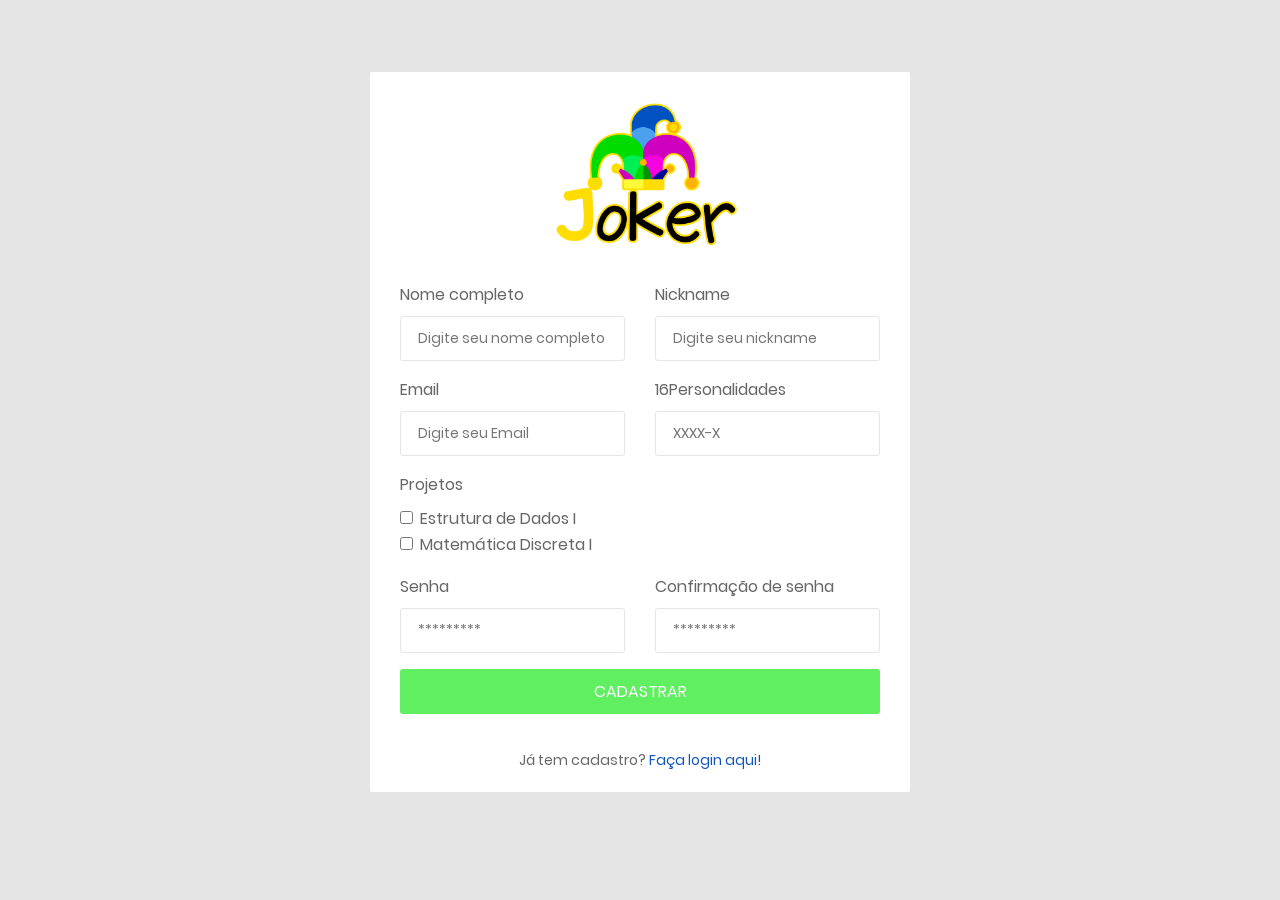
<file: cadastro.html>
<!DOCTYPE html>
<html lang="pt-br">

<head>
    <!-- Required meta tags-->
    <meta charset="UTF-8">
    <meta name="viewport" content="width=device-width, initial-scale=1, shrink-to-fit=no">
    <meta name="description" content="au theme template">
    <meta name="author" content="Hau Nguyen">
    <meta name="keywords" content="au theme template">

    <!-- Title Page-->
    <link rel="icon" href="images/logo1.png" type="images">
    <title>Cadastro</title>

    <!-- Fontfaces CSS-->
    <link href="css/font-face.css" rel="stylesheet" media="all">
    <link href="vendor/font-awesome-4.7/css/font-awesome.min.css" rel="stylesheet" media="all">
    <link href="vendor/font-awesome-5/css/fontawesome-all.min.css" rel="stylesheet" media="all">
    <link href="vendor/mdi-font/css/material-design-iconic-font.min.css" rel="stylesheet" media="all">

    <!-- Bootstrap CSS-->
    <link href="vendor/bootstrap-4.1/bootstrap.min.css" rel="stylesheet" media="all">

    <!-- Vendor CSS-->
    <link href="vendor/animsition/animsition.min.css" rel="stylesheet" media="all">
    <link href="vendor/bootstrap-progressbar/bootstrap-progressbar-3.3.4.min.css" rel="stylesheet" media="all">
    <link href="vendor/wow/animate.css" rel="stylesheet" media="all">
    <link href="vendor/css-hamburgers/hamburgers.min.css" rel="stylesheet" media="all">
    <link href="vendor/slick/slick.css" rel="stylesheet" media="all">
    <link href="vendor/select2/select2.min.css" rel="stylesheet" media="all">
    <link href="vendor/perfect-scrollbar/perfect-scrollbar.css" rel="stylesheet" media="all">

    <!-- Main CSS-->
    <link href="css/theme.css" rel="stylesheet" media="all">

</head>

<body class="animsition">
    <div class="page-wrapper">
        <div class="page-content--bge5 js-scrollbar1">
            <div class="container">
                <div class="login-wrap">
                    <div class="login-content">
                        <div class="login-logo">
                            <a href="#">
                                <img src="images/logo1.png" alt="JokerLogo" width="50%">
                            </a>
                        </div>
                        <div class="login-form">
                            <form action="" method="post">
                                <div class="row">
                                     <div class="form-group col-sm-6">
                                        <label>Nome completo</label>
                                        <input class="au-input au-input--full" type="text" name="username" placeholder="Digite seu nome completo">
                                    </div>
                                    <div class="form-group col-sm-6">
                                        <label>Nickname</label>
                                        <input class="au-input au-input--full" type="text" name="nickname" placeholder="Digite seu nickname">
                                    </div>
                                </div>
                                <div class="row">
                                    <div class="form-group col-sm-6">
                                        <label>Email</label>
                                        <input class="au-input au-input--full" type="email" name="email" placeholder="Digite seu Email">
                                    </div>
                                    <div class="form-group col-sm-6">
                                        <label>16Personalidades</label>
                                        <input class="au-input au-input--full" type="email" name="email" placeholder="XXXX-X">
                                    </div>
                                </div>

                                <div class="row">
                                    <div class="form-group col-sm-6">
                                        <label>Projetos</label>
                                        <div class="form-check">
                                            <label class="form-check-label">
                                                <input type="checkbox" class="form-check-input" value="">Estrutura de Dados I
                                              </label>
                                        </div>
                                        <div class="form-check">
                                            <label class="form-check-label">
                                                <input type="checkbox" class="form-check-input" value="">Matemática Discreta I
                                            </label>
                                        </div>
                                 </div>
                                </div>

                                <div class="row">
                                    <div class="form-group col-sm-6">
                                        <label>Senha</label>
                                        <input class="au-input au-input--full" type="password" name="senha" placeholder="*********">
                                    </div>

                                    <div class="form-group col-sm-6">
                                        <label>Confirmação de senha</label>
                                        <input class="au-input au-input--full" type="password" name="confirmacaosenha" placeholder="*********">
                                    </div>
                                </div>

                                <a href="index0.html" class="au-btn au-btn--block au-btn--green m-b-20" type="submit">Cadastrar</a>
                            </form>
                            <div class="register-link">
                                <p>
                                    Já tem cadastro?
                                    <a href="login.html">Faça login aqui!</a>
                                </p>
                            </div>
                        </div>
                    </div>
                </div>
            </div>
        </div>

    </div>

    <!-- Jquery JS-->
    <script src="vendor/jquery-3.2.1.min.js"></script>
    <!-- Bootstrap JS-->
    <script src="vendor/bootstrap-4.1/popper.min.js"></script>
    <script src="vendor/bootstrap-4.1/bootstrap.min.js"></script>
    <!-- Vendor JS       -->
    <script src="vendor/slick/slick.min.js">
    </script>
    <script src="vendor/wow/wow.min.js"></script>
    <script src="vendor/animsition/animsition.min.js"></script>
    <script src="vendor/bootstrap-progressbar/bootstrap-progressbar.min.js">
    </script>
    <script src="vendor/counter-up/jquery.waypoints.min.js"></script>
    <script src="vendor/counter-up/jquery.counterup.min.js">
    </script>
    <script src="vendor/circle-progress/circle-progress.min.js"></script>
    <script src="vendor/perfect-scrollbar/perfect-scrollbar.js"></script>
    <script src="vendor/chartjs/Chart.bundle.min.js"></script>
    <script src="vendor/select2/select2.min.js">
    </script>

    <!-- Main JS-->
    <script src="js/main.js"></script>

</body>

</html>
<!-- end document-->
</file>
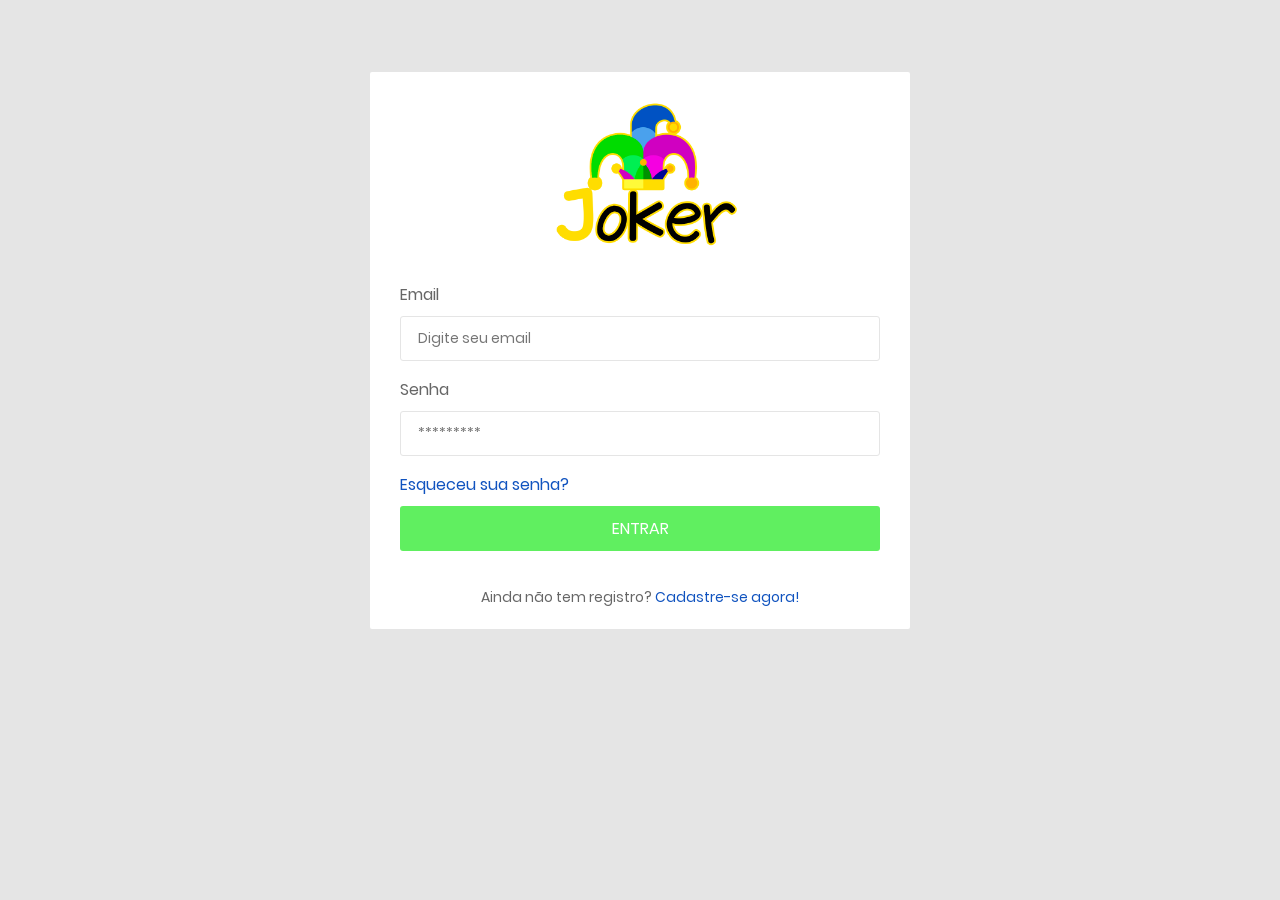
<file: login.html>
<!DOCTYPE html>
<html lang="en">

<head>
    <!-- Required meta tags-->
    <meta charset="UTF-8">
    <meta name="viewport" content="width=device-width, initial-scale=1, shrink-to-fit=no">
    <meta name="description" content="au theme template">
    <meta name="author" content="Hau Nguyen">
    <meta name="keywords" content="au theme template">

    <!-- Title Page-->
    <link rel="icon" href="images/logo1.png" type="images">
    <title>Login</title>

    <!-- Fontfaces CSS-->
    <link href="css/font-face.css" rel="stylesheet" media="all">
    <link href="vendor/font-awesome-4.7/css/font-awesome.min.css" rel="stylesheet" media="all">
    <link href="vendor/font-awesome-5/css/fontawesome-all.min.css" rel="stylesheet" media="all">
    <link href="vendor/mdi-font/css/material-design-iconic-font.min.css" rel="stylesheet" media="all">

    <!-- Bootstrap CSS-->
    <link href="vendor/bootstrap-4.1/bootstrap.min.css" rel="stylesheet" media="all">

    <!-- Vendor CSS-->
    <link href="vendor/animsition/animsition.min.css" rel="stylesheet" media="all">
    <link href="vendor/bootstrap-progressbar/bootstrap-progressbar-3.3.4.min.css" rel="stylesheet" media="all">
    <link href="vendor/wow/animate.css" rel="stylesheet" media="all">
    <link href="vendor/css-hamburgers/hamburgers.min.css" rel="stylesheet" media="all">
    <link href="vendor/slick/slick.css" rel="stylesheet" media="all">
    <link href="vendor/select2/select2.min.css" rel="stylesheet" media="all">
    <link href="vendor/perfect-scrollbar/perfect-scrollbar.css" rel="stylesheet" media="all">

    <!-- Main CSS-->
    <link href="css/theme.css" rel="stylesheet" media="all">

</head>

<body class="animsition">
    <div class="page-wrapper">
        <div class="page-content--bge5">
            <div class="container">
                <div class="login-wrap">
                    <div class="login-content">
                        <div class="login-logo">
                            <a href="#">
                                <img src="images/logo1.png" alt="JokerLogo" width="50%">
                            </a>
                        </div>
                        <div class="login-form">
                            <form action="index0.html" method="post">
                                <div class="form-group">
                                    <label>Email</label>
                                    <input class="au-input au-input--full" type="email" name="email" placeholder="Digite seu email">
                                </div>
                                <div class="form-group">
                                    <label>Senha</label>
                                    <input class="au-input au-input--full" type="password" name="password" placeholder="*********">
                                </div>
                                <div class="login-checkbox">
                                    <label>
                                        <button type="button" class="link" data-toggle="modal" data-target="#modalSenha">Esqueceu sua senha?</button> 
                                    </label>
                                </div>
                                <button class="au-btn au-btn--block au-btn--green m-b-20" type="submit">Entrar</button>
                            </form>
                            <div class="register-link">
                                <p>
                                    Ainda não tem registro?
                                    <a href="cadastro.html">Cadastre-se agora!</a>
                                </p>
                            </div>
                        </div>
                    </div>
                </div>
            </div>
        </div>

    </div>

    <!-- The Modal -->
<div class="modal" id="modalSenha">
  <div class="modal-dialog">
    <div class="modal-content">

      <!-- Modal Header -->
      <div class="modal-header">
        <h4 class="modal-title">Recuperação de senha</h4>
        <button type="button" class="close" data-dismiss="modal">&times;</button>
      </div>

      <!-- Modal body -->
      <div class="modal-body">
        <div class="senha-form">
            <form action="" method="post">
                <div class="form-group">
                    <label>Email</label>
                    <input class="au-input au-input--full" type="email" name="email" placeholder="Digite seu email">
                </div>
            </form>
        </div>
      </div>

      <!-- Modal footer -->
      <div class="modal-footer">
        <button type="button" type="submit" class="au-btn au-btn--green m-b-20" data-dismiss="modal">Recuperar senha</button>
      </div>

    </div>
  </div>
</div>



    <!-- Jquery JS-->
    <script src="vendor/jquery-3.2.1.min.js"></script>
    <!-- Bootstrap JS-->
    <script src="vendor/bootstrap-4.1/popper.min.js"></script>
    <script src="vendor/bootstrap-4.1/bootstrap.min.js"></script>
    <!-- Vendor JS       -->
    <script src="vendor/slick/slick.min.js">
    </script>
    <script src="vendor/wow/wow.min.js"></script>
    <script src="vendor/animsition/animsition.min.js"></script>
    <script src="vendor/bootstrap-progressbar/bootstrap-progressbar.min.js">
    </script>
    <script src="vendor/counter-up/jquery.waypoints.min.js"></script>
    <script src="vendor/counter-up/jquery.counterup.min.js">
    </script>
    <script src="vendor/circle-progress/circle-progress.min.js"></script>
    <script src="vendor/perfect-scrollbar/perfect-scrollbar.js"></script>
    <script src="vendor/chartjs/Chart.bundle.min.js"></script>
    <script src="vendor/select2/select2.min.js">
    </script>

    <!-- Main JS-->
    <script src="js/main.js"></script>

</body>

</html>
<!-- end document-->
</file>
<file: css/font-face.css>
/* poppins-100 - latin */
@font-face {
  font-family: 'Poppins';
  font-style: normal;
  font-weight: 100;
  src: url('../fonts/poppins/poppins-v5-latin-100.eot'); /* IE9 Compat Modes */
  src: local('Poppins Thin'), local('Poppins-Thin'),
       url('../fonts/poppins/poppins-v5-latin-100.eot?#iefix') format('embedded-opentype'), /* IE6-IE8 */
       url('../fonts/poppins/poppins-v5-latin-100.woff2') format('woff2'), /* Super Modern Browsers */
       url('../fonts/poppins/poppins-v5-latin-100.woff') format('woff'), /* Modern Browsers */
       url('../fonts/poppins/poppins-v5-latin-100.ttf') format('truetype'), /* Safari, Android, iOS */
       url('../fonts/poppins/poppins-v5-latin-100.svg#Poppins') format('svg'); /* Legacy iOS */
}
/* poppins-200 - latin */
@font-face {
  font-family: 'Poppins';
  font-style: normal;
  font-weight: 200;
  src: url('../fonts/poppins/poppins-v5-latin-200.eot'); /* IE9 Compat Modes */
  src: local('Poppins ExtraLight'), local('Poppins-ExtraLight'),
       url('../fonts/poppins/poppins-v5-latin-200.eot?#iefix') format('embedded-opentype'), /* IE6-IE8 */
       url('../fonts/poppins/poppins-v5-latin-200.woff2') format('woff2'), /* Super Modern Browsers */
       url('../fonts/poppins/poppins-v5-latin-200.woff') format('woff'), /* Modern Browsers */
       url('../fonts/poppins/poppins-v5-latin-200.ttf') format('truetype'), /* Safari, Android, iOS */
       url('../fonts/poppins/poppins-v5-latin-200.svg#Poppins') format('svg'); /* Legacy iOS */
}
/* poppins-200italic - latin */
@font-face {
  font-family: 'Poppins';
  font-style: italic;
  font-weight: 200;
  src: url('../fonts/poppins/poppins-v5-latin-200italic.eot'); /* IE9 Compat Modes */
  src: local('Poppins ExtraLight Italic'), local('Poppins-ExtraLightItalic'),
       url('../fonts/poppins/poppins-v5-latin-200italic.eot?#iefix') format('embedded-opentype'), /* IE6-IE8 */
       url('../fonts/poppins/poppins-v5-latin-200italic.woff2') format('woff2'), /* Super Modern Browsers */
       url('../fonts/poppins/poppins-v5-latin-200italic.woff') format('woff'), /* Modern Browsers */
       url('../fonts/poppins/poppins-v5-latin-200italic.ttf') format('truetype'), /* Safari, Android, iOS */
       url('../fonts/poppins/poppins-v5-latin-200italic.svg#Poppins') format('svg'); /* Legacy iOS */
}
/* poppins-100italic - latin */
@font-face {
  font-family: 'Poppins';
  font-style: italic;
  font-weight: 100;
  src: url('../fonts/poppins/poppins-v5-latin-100italic.eot'); /* IE9 Compat Modes */
  src: local('Poppins Thin Italic'), local('Poppins-ThinItalic'),
       url('../fonts/poppins/poppins-v5-latin-100italic.eot?#iefix') format('embedded-opentype'), /* IE6-IE8 */
       url('../fonts/poppins/poppins-v5-latin-100italic.woff2') format('woff2'), /* Super Modern Browsers */
       url('../fonts/poppins/poppins-v5-latin-100italic.woff') format('woff'), /* Modern Browsers */
       url('../fonts/poppins/poppins-v5-latin-100italic.ttf') format('truetype'), /* Safari, Android, iOS */
       url('../fonts/poppins/poppins-v5-latin-100italic.svg#Poppins') format('svg'); /* Legacy iOS */
}
/* poppins-300 - latin */
@font-face {
  font-family: 'Poppins';
  font-style: normal;
  font-weight: 300;
  src: url('../fonts/poppins/poppins-v5-latin-300.eot'); /* IE9 Compat Modes */
  src: local('Poppins Light'), local('Poppins-Light'),
       url('../fonts/poppins/poppins-v5-latin-300.eot?#iefix') format('embedded-opentype'), /* IE6-IE8 */
       url('../fonts/poppins/poppins-v5-latin-300.woff2') format('woff2'), /* Super Modern Browsers */
       url('../fonts/poppins/poppins-v5-latin-300.woff') format('woff'), /* Modern Browsers */
       url('../fonts/poppins/poppins-v5-latin-300.ttf') format('truetype'), /* Safari, Android, iOS */
       url('../fonts/poppins/poppins-v5-latin-300.svg#Poppins') format('svg'); /* Legacy iOS */
}
/* poppins-300italic - latin */
@font-face {
  font-family: 'Poppins';
  font-style: italic;
  font-weight: 300;
  src: url('../fonts/poppins/poppins-v5-latin-300italic.eot'); /* IE9 Compat Modes */
  src: local('Poppins Light Italic'), local('Poppins-LightItalic'),
       url('../fonts/poppins/poppins-v5-latin-300italic.eot?#iefix') format('embedded-opentype'), /* IE6-IE8 */
       url('../fonts/poppins/poppins-v5-latin-300italic.woff2') format('woff2'), /* Super Modern Browsers */
       url('../fonts/poppins/poppins-v5-latin-300italic.woff') format('woff'), /* Modern Browsers */
       url('../fonts/poppins/poppins-v5-latin-300italic.ttf') format('truetype'), /* Safari, Android, iOS */
       url('../fonts/poppins/poppins-v5-latin-300italic.svg#Poppins') format('svg'); /* Legacy iOS */
}
/* poppins-regular - latin */
@font-face {
  font-family: 'Poppins';
  font-style: normal;
  font-weight: 400;
  src: url('../fonts/poppins/poppins-v5-latin-regular.eot'); /* IE9 Compat Modes */
  src: local('Poppins Regular'), local('Poppins-Regular'),
       url('../fonts/poppins/poppins-v5-latin-regular.eot?#iefix') format('embedded-opentype'), /* IE6-IE8 */
       url('../fonts/poppins/poppins-v5-latin-regular.woff2') format('woff2'), /* Super Modern Browsers */
       url('../fonts/poppins/poppins-v5-latin-regular.woff') format('woff'), /* Modern Browsers */
       url('../fonts/poppins/poppins-v5-latin-regular.ttf') format('truetype'), /* Safari, Android, iOS */
       url('../fonts/poppins/poppins-v5-latin-regular.svg#Poppins') format('svg'); /* Legacy iOS */
}
/* poppins-italic - latin */
@font-face {
  font-family: 'Poppins';
  font-style: italic;
  font-weight: 400;
  src: url('../fonts/poppins/poppins-v5-latin-italic.eot'); /* IE9 Compat Modes */
  src: local('Poppins Italic'), local('Poppins-Italic'),
       url('../fonts/poppins/poppins-v5-latin-italic.eot?#iefix') format('embedded-opentype'), /* IE6-IE8 */
       url('../fonts/poppins/poppins-v5-latin-italic.woff2') format('woff2'), /* Super Modern Browsers */
       url('../fonts/poppins/poppins-v5-latin-italic.woff') format('woff'), /* Modern Browsers */
       url('../fonts/poppins/poppins-v5-latin-italic.ttf') format('truetype'), /* Safari, Android, iOS */
       url('../fonts/poppins/poppins-v5-latin-italic.svg#Poppins') format('svg'); /* Legacy iOS */
}
/* poppins-500 - latin */
@font-face {
  font-family: 'Poppins';
  font-style: normal;
  font-weight: 500;
  src: url('../fonts/poppins/poppins-v5-latin-500.eot'); /* IE9 Compat Modes */
  src: local('Poppins Medium'), local('Poppins-Medium'),
       url('../fonts/poppins/poppins-v5-latin-500.eot?#iefix') format('embedded-opentype'), /* IE6-IE8 */
       url('../fonts/poppins/poppins-v5-latin-500.woff2') format('woff2'), /* Super Modern Browsers */
       url('../fonts/poppins/poppins-v5-latin-500.woff') format('woff'), /* Modern Browsers */
       url('../fonts/poppins/poppins-v5-latin-500.ttf') format('truetype'), /* Safari, Android, iOS */
       url('../fonts/poppins/poppins-v5-latin-500.svg#Poppins') format('svg'); /* Legacy iOS */
}
/* poppins-500italic - latin */
@font-face {
  font-family: 'Poppins';
  font-style: italic;
  font-weight: 500;
  src: url('../fonts/poppins/poppins-v5-latin-500italic.eot'); /* IE9 Compat Modes */
  src: local('Poppins Medium Italic'), local('Poppins-MediumItalic'),
       url('../fonts/poppins/poppins-v5-latin-500italic.eot?#iefix') format('embedded-opentype'), /* IE6-IE8 */
       url('../fonts/poppins/poppins-v5-latin-500italic.woff2') format('woff2'), /* Super Modern Browsers */
       url('../fonts/poppins/poppins-v5-latin-500italic.woff') format('woff'), /* Modern Browsers */
       url('../fonts/poppins/poppins-v5-latin-500italic.ttf') format('truetype'), /* Safari, Android, iOS */
       url('../fonts/poppins/poppins-v5-latin-500italic.svg#Poppins') format('svg'); /* Legacy iOS */
}
/* poppins-600 - latin */
@font-face {
  font-family: 'Poppins';
  font-style: normal;
  font-weight: 600;
  src: url('../fonts/poppins/poppins-v5-latin-600.eot'); /* IE9 Compat Modes */
  src: local('Poppins SemiBold'), local('Poppins-SemiBold'),
       url('../fonts/poppins/poppins-v5-latin-600.eot?#iefix') format('embedded-opentype'), /* IE6-IE8 */
       url('../fonts/poppins/poppins-v5-latin-600.woff2') format('woff2'), /* Super Modern Browsers */
       url('../fonts/poppins/poppins-v5-latin-600.woff') format('woff'), /* Modern Browsers */
       url('../fonts/poppins/poppins-v5-latin-600.ttf') format('truetype'), /* Safari, Android, iOS */
       url('../fonts/poppins/poppins-v5-latin-600.svg#Poppins') format('svg'); /* Legacy iOS */
}
/* poppins-600italic - latin */
@font-face {
  font-family: 'Poppins';
  font-style: italic;
  font-weight: 600;
  src: url('../fonts/poppins/poppins-v5-latin-600italic.eot'); /* IE9 Compat Modes */
  src: local('Poppins SemiBold Italic'), local('Poppins-SemiBoldItalic'),
       url('../fonts/poppins/poppins-v5-latin-600italic.eot?#iefix') format('embedded-opentype'), /* IE6-IE8 */
       url('../fonts/poppins/poppins-v5-latin-600italic.woff2') format('woff2'), /* Super Modern Browsers */
       url('../fonts/poppins/poppins-v5-latin-600italic.woff') format('woff'), /* Modern Browsers */
       url('../fonts/poppins/poppins-v5-latin-600italic.ttf') format('truetype'), /* Safari, Android, iOS */
       url('../fonts/poppins/poppins-v5-latin-600italic.svg#Poppins') format('svg'); /* Legacy iOS */
}
/* poppins-700 - latin */
@font-face {
  font-family: 'Poppins';
  font-style: normal;
  font-weight: 700;
  src: url('../fonts/poppins/poppins-v5-latin-700.eot'); /* IE9 Compat Modes */
  src: local('Poppins Bold'), local('Poppins-Bold'),
       url('../fonts/poppins/poppins-v5-latin-700.eot?#iefix') format('embedded-opentype'), /* IE6-IE8 */
       url('../fonts/poppins/poppins-v5-latin-700.woff2') format('woff2'), /* Super Modern Browsers */
       url('../fonts/poppins/poppins-v5-latin-700.woff') format('woff'), /* Modern Browsers */
       url('../fonts/poppins/poppins-v5-latin-700.ttf') format('truetype'), /* Safari, Android, iOS */
       url('../fonts/poppins/poppins-v5-latin-700.svg#Poppins') format('svg'); /* Legacy iOS */
}
/* poppins-700italic - latin */
@font-face {
  font-family: 'Poppins';
  font-style: italic;
  font-weight: 700;
  src: url('../fonts/poppins/poppins-v5-latin-700italic.eot'); /* IE9 Compat Modes */
  src: local('Poppins Bold Italic'), local('Poppins-BoldItalic'),
       url('../fonts/poppins/poppins-v5-latin-700italic.eot?#iefix') format('embedded-opentype'), /* IE6-IE8 */
       url('../fonts/poppins/poppins-v5-latin-700italic.woff2') format('woff2'), /* Super Modern Browsers */
       url('../fonts/poppins/poppins-v5-latin-700italic.woff') format('woff'), /* Modern Browsers */
       url('../fonts/poppins/poppins-v5-latin-700italic.ttf') format('truetype'), /* Safari, Android, iOS */
       url('../fonts/poppins/poppins-v5-latin-700italic.svg#Poppins') format('svg'); /* Legacy iOS */
}
/* poppins-800 - latin */
@font-face {
  font-family: 'Poppins';
  font-style: normal;
  font-weight: 800;
  src: url('../fonts/poppins/poppins-v5-latin-800.eot'); /* IE9 Compat Modes */
  src: local('Poppins ExtraBold'), local('Poppins-ExtraBold'),
       url('../fonts/poppins/poppins-v5-latin-800.eot?#iefix') format('embedded-opentype'), /* IE6-IE8 */
       url('../fonts/poppins/poppins-v5-latin-800.woff2') format('woff2'), /* Super Modern Browsers */
       url('../fonts/poppins/poppins-v5-latin-800.woff') format('woff'), /* Modern Browsers */
       url('../fonts/poppins/poppins-v5-latin-800.ttf') format('truetype'), /* Safari, Android, iOS */
       url('../fonts/poppins/poppins-v5-latin-800.svg#Poppins') format('svg'); /* Legacy iOS */
}
/* poppins-800italic - latin */
@font-face {
  font-family: 'Poppins';
  font-style: italic;
  font-weight: 800;
  src: url('../fonts/poppins/poppins-v5-latin-800italic.eot'); /* IE9 Compat Modes */
  src: local('Poppins ExtraBold Italic'), local('Poppins-ExtraBoldItalic'),
       url('../fonts/poppins/poppins-v5-latin-800italic.eot?#iefix') format('embedded-opentype'), /* IE6-IE8 */
       url('../fonts/poppins/poppins-v5-latin-800italic.woff2') format('woff2'), /* Super Modern Browsers */
       url('../fonts/poppins/poppins-v5-latin-800italic.woff') format('woff'), /* Modern Browsers */
       url('../fonts/poppins/poppins-v5-latin-800italic.ttf') format('truetype'), /* Safari, Android, iOS */
       url('../fonts/poppins/poppins-v5-latin-800italic.svg#Poppins') format('svg'); /* Legacy iOS */
}
/* poppins-900 - latin */
@font-face {
  font-family: 'Poppins';
  font-style: normal;
  font-weight: 900;
  src: url('../fonts/poppins/poppins-v5-latin-900.eot'); /* IE9 Compat Modes */
  src: local('Poppins Black'), local('Poppins-Black'),
       url('../fonts/poppins/poppins-v5-latin-900.eot?#iefix') format('embedded-opentype'), /* IE6-IE8 */
       url('../fonts/poppins/poppins-v5-latin-900.woff2') format('woff2'), /* Super Modern Browsers */
       url('../fonts/poppins/poppins-v5-latin-900.woff') format('woff'), /* Modern Browsers */
       url('../fonts/poppins/poppins-v5-latin-900.ttf') format('truetype'), /* Safari, Android, iOS */
       url('../fonts/poppins/poppins-v5-latin-900.svg#Poppins') format('svg'); /* Legacy iOS */
}
/* poppins-900italic - latin */
@font-face {
  font-family: 'Poppins';
  font-style: italic;
  font-weight: 900;
  src: url('../fonts/poppins/poppins-v5-latin-900italic.eot'); /* IE9 Compat Modes */
  src: local('Poppins Black Italic'), local('Poppins-BlackItalic'),
       url('../fonts/poppins/poppins-v5-latin-900italic.eot?#iefix') format('embedded-opentype'), /* IE6-IE8 */
       url('../fonts/poppins/poppins-v5-latin-900italic.woff2') format('woff2'), /* Super Modern Browsers */
       url('../fonts/poppins/poppins-v5-latin-900italic.woff') format('woff'), /* Modern Browsers */
       url('../fonts/poppins/poppins-v5-latin-900italic.ttf') format('truetype'), /* Safari, Android, iOS */
       url('../fonts/poppins/poppins-v5-latin-900italic.svg#Poppins') format('svg'); /* Legacy iOS */
}
</file>
<file: vendor/perfect-scrollbar/perfect-scrollbar.css>
/*
 * Container style
 */
.ps {
  overflow: hidden !important;
  overflow-anchor: none;
  -ms-overflow-style: none;
  touch-action: auto;
  -ms-touch-action: auto;
}

/*
 * Scrollbar rail styles
 */
.ps__rail-x {
  display: none;
  opacity: 0;
  transition: background-color .2s linear, opacity .2s linear;
  -webkit-transition: background-color .2s linear, opacity .2s linear;
  height: 15px;
  /* there must be 'bottom' or 'top' for ps__rail-x */
  bottom: 0px;
  /* please don't change 'position' */
  position: absolute;
}

.ps__rail-y {
  display: none;
  opacity: 0;
  transition: background-color .2s linear, opacity .2s linear;
  -webkit-transition: background-color .2s linear, opacity .2s linear;
  width: 15px;
  /* there must be 'right' or 'left' for ps__rail-y */
  right: 0;
  /* please don't change 'position' */
  position: absolute;
}

.ps--active-x > .ps__rail-x,
.ps--active-y > .ps__rail-y {
  display: block;
  background-color: transparent;
}

.ps:hover > .ps__rail-x,
.ps:hover > .ps__rail-y,
.ps--focus > .ps__rail-x,
.ps--focus > .ps__rail-y,
.ps--scrolling-x > .ps__rail-x,
.ps--scrolling-y > .ps__rail-y {
  opacity: 0.6;
}

.ps .ps__rail-x:hover,
.ps .ps__rail-y:hover,
.ps .ps__rail-x:focus,
.ps .ps__rail-y:focus,
.ps .ps__rail-x.ps--clicking,
.ps .ps__rail-y.ps--clicking {
  background-color: #eee;
  opacity: 0.9;
}

/*
 * Scrollbar thumb styles
 */
.ps__thumb-x {
  background-color: #aaa;
  border-radius: 6px;
  transition: background-color .2s linear, height .2s ease-in-out;
  -webkit-transition: background-color .2s linear, height .2s ease-in-out;
  height: 6px;
  /* there must be 'bottom' for ps__thumb-x */
  bottom: 2px;
  /* please don't change 'position' */
  position: absolute;
}

.ps__thumb-y {
  background-color: #aaa;
  border-radius: 6px;
  transition: background-color .2s linear, width .2s ease-in-out;
  -webkit-transition: background-color .2s linear, width .2s ease-in-out;
  width: 6px;
  /* there must be 'right' for ps__thumb-y */
  right: 2px;
  /* please don't change 'position' */
  position: absolute;
}

.ps__rail-x:hover > .ps__thumb-x,
.ps__rail-x:focus > .ps__thumb-x,
.ps__rail-x.ps--clicking .ps__thumb-x {
  background-color: #999;
  height: 11px;
}

.ps__rail-y:hover > .ps__thumb-y,
.ps__rail-y:focus > .ps__thumb-y,
.ps__rail-y.ps--clicking .ps__thumb-y {
  background-color: #999;
  width: 11px;
}

/* MS supports */
@supports (-ms-overflow-style: none) {
  .ps {
    overflow: auto !important;
  }
}

@media screen and (-ms-high-contrast: active), (-ms-high-contrast: none) {
  .ps {
    overflow: auto !important;
  }
}
</file>
<file: css/theme.css>
/*------------------------------------------------------------------
[Master Stylesheet]

Project:  CoolAdmin
Version:	1.0
Last change:	08/10/2018 [Add Define a table of contents Link]
Assigned to:	Hau Nguyen
Primary use:	Open Source
-------------------------------------------------------------------*/
/*------------------------------------------------------------------
[LAYOUT]

* body
    + Header / header
	+ Page Content / .page-content .name-page
        + Section Layouts / section .name-section
        ...
	+ Footer / footer

-------------------------------------------------------------------*/
/*------------------------------------------------------------------
# [Color codes]

# Text Color (text): #666666
# Text Color Deep (Text, title): #333333

------------------------------------------------------------------*/
/*------------------------------------------------------------------
[Typography]

Notes:	decreasing heading by 0.4em with every subsequent heading level
-------------------------------------------------------------------*/
/*-----------------------------------------------------*/
/*                   SETTINGS                          */
/*-----------------------------------------------------*/
/*-----------------------------------------------------*/
/*                   TOOLS                             */
/*-----------------------------------------------------*/
/*-----------------------------------------------------*/
/*                   GENERIC                           */
/*-----------------------------------------------------*/

.hide {
    display: none;
}
.skills-wheel {
    -webkit-box-shadow: 0 1px 3px rgba(0, 0, 0, 0.25);
    -moz-box-shadow: 0 1px 3px rgba(0, 0, 0, 0.25);
    box-shadow: 0 1px 3px rgba(0, 0, 0, 0.25);
    height: 560px;
    margin: 0 auto 2em;
    overflow: hidden;
    position: relative;
    -webkit-border-radius: 100%;
    -moz-border-radius: 100%;
    border-radius: 100%;
    width: 560px;
}
.skills-wheel:before {
    border-style: solid;
    border-width: 32px 32px 0 32px;
    border-color: #ffffff transparent transparent transparent;
    content:"";
    height: 0;
    left: 50%;
    margin-left: -32px;
    position: absolute;
    top: 8px;
    z-index: 100;
    width: 0;
}
.skills-wheel .btn {
    background-color: #404040;
    color: #fff;
    border: 4px solid #ffffff;
    -webkit-box-shadow: inset 0 -8px 0 #2b2b2b;
    -moz-box-shadow: inset 0 -8px 0 #2b2b2b;
    box-shadow: inset 0 -8px 0 #2b2b2b;
    font-family:"avantgarde_bold", Helvetica, Arial, sans-serif;
    height: 100px;
    left: 50%;
    line-height: 100px;
    margin: -54px 0 0 -54px;
    padding: 0;
    position: absolute;
    -webkit-border-radius: 100%;
    -moz-border-radius: 100%;
    border-radius: 100%;
    text-decoration: none;
    text-align: center;
    text-shadow: 0 1px 4px rgba(0, 0, 0, 0.8);
    text-transform: uppercase;
    top: 50%;
    width: 100px;
}
.skills-wheel .btn:active {
    -webkit-box-shadow: none;
    -moz-box-shadow: none;
    box-shadow: none;
    height: 96px;
    margin-top: -50px;
}
.wheel {
    border: 12px solid #ffffff;
    -webkit-box-sizing: border-box;
    -moz-box-sizing: border-box;
    -ms-box-sizing: border-box;
    box-sizing: border-box;
    height: 100%;
    margin: 0 auto;
    overflow: hidden;
    position: relative;
    -webkit-border-radius: 100%;
    -moz-border-radius: 100%;
    border-radius: 100%;
    text-align: center;
    width: 100%;
    -webkit-transform-origin: center center;
    -moz-transform-origin: center center;
    -ms-transform-origin: center center;
    -o-transform-origin: center center;
    transform-origin: center center;
}
.wheel li {
    font-family:"avantgarde_bold", Helvetica, Arial, sans-serif;
    font-size: 12px;
    font-size: 1.2rem;
    height: 50%;
    line-height: 18px;
    list-style: none;
    left: 50%;
    margin: 0 0 0 -106px;
    padding: 0;
    position: absolute;
    -webkit-transform-origin: center bottom;
    -moz-transform-origin: center bottom;
    -ms-transform-origin: center bottom;
    -o-transform-origin: center bottom;
    transform-origin: center bottom;
    text-shadow: 0 1px 2px rgba(0, 0, 0, 0.4);
    top: 0;
    width: 39.552238806%;
}
.wheel li:before {
    display: none;
}
.wheel a {
    color: #ffffff;
    left: 0;
    position: absolute;
    text-decoration: none;
    top: 48px;
    width: 100%;
}
.wheel li:nth-child(1) {
    -webkit-transform: rotate(0);
    -moz-transform: rotate(0);
    -ms-transform: rotate(0);
    -o-transform: rotate(0);
    transform: rotate(0);
}
.wheel li:nth-child(2) {
    -webkit-transform: rotate(45deg);
    -moz-transform: rotate(45deg);
    -ms-transform: rotate(45deg);
    -o-transform: rotate(45deg);
    transform: rotate(45deg);
}
.wheel li:nth-child(3) {
    -webkit-transform: rotate(90deg);
    -moz-transform: rotate(90deg);
    -ms-transform: rotate(90deg);
    -o-transform: rotate(90deg);
    transform: rotate(90deg);
}
.wheel li:nth-child(4) {
    -webkit-transform: rotate(135deg);
    -moz-transform: rotate(135deg);
    -ms-transform: rotate(135deg);
    -o-transform: rotate(135deg);
    transform: rotate(135deg);
}
.wheel li:nth-child(5) {
    -webkit-transform: rotate(180deg);
    -moz-transform: rotate(180deg);
    -ms-transform: rotate(180deg);
    -o-transform: rotate(180deg);
    transform: rotate(180deg);
}
.wheel li:nth-child(6) {
    -webkit-transform: rotate(225deg);
    -moz-transform: rotate(225deg);
    -ms-transform: rotate(225deg);
    -o-transform: rotate(225deg);
    transform: rotate(225deg);
}
.wheel li:nth-child(7) {
    -webkit-transform: rotate(270deg);
    -moz-transform: rotate(270deg);
    -ms-transform: rotate(270deg);
    -o-transform: rotate(270deg);
    transform: rotate(270deg);
}
.wheel li:nth-child(8) {
    -webkit-transform: rotate(315deg);
    -moz-transform: rotate(315deg);
    -ms-transform: rotate(315deg);
    -o-transform: rotate(315deg);
    transform: rotate(315deg);
}
.wheel li:nth-child(odd) img {
    -webkit-opacity: 0.8;
    -moz-opacit: 0.8;
    opacity: 0.8;
}





/* ----- Normalize ----- */
* {
    margin: 0;
    padding: 0;
    -webkit-box-sizing: border-box;
    -moz-box-sizing: border-box;
    box-sizing: border-box;
}

ul {
    margin: 0;
}

button,
input[type='button'] {
    cursor: pointer;
}

button:focus,
input:focus,
textarea:focus {
    outline: none;
}

input, textarea {
    border: none;
}

button {
    border: none;
    background: none;
}

img {
    max-width: 100%;
    height: auto;
}

p {
    margin: 0;
}

.table-responsive {
    padding-right: 1px;
}

.card {
    -webkit-border-radius: 3px;
    -moz-border-radius: 3px;
    border-radius: 3px;
}

.btn {
    -webkit-border-radius: 3px;
    -moz-border-radius: 3px;
    border-radius: 3px;
}

.link{
    color: #1053bf;
}

/* ----- Typography ----- */
body {
    font-family: "Poppins", sans-serif;
    font-weight: 400;
    font-size: 16px;
    line-height: 1.625;
    color: #666;
    -webkit-font-smoothing: antialiased;
    -moz-osx-font-smoothing: grayscale;
}

h1,
h2,
h3,
h4,
h5,
h6 {
    color: #333333;
    font-weight: 700;
    margin: 0;
    line-height: 1.2;
}

h1 {
    font-size: 36px;
}

h2 {
    font-size: 30px;
}

h3 {
    font-size: 24px;
}

h4 {
    font-size: 18px;
}

h5 {
    font-size: 15px;
}

h6 {
    font-size: 13px;
}

blockquote {
    margin: 0;
}

strong {
    font-weight: 700;
}

/*-----------------------------------------------------*/
/*                   ELEMENTS                          */
/*-----------------------------------------------------*/
/* ----- Title ----- */
.title--sbold {
    font-weight: 600;
}

.title-1 {
    text-transform: capitalize;
    font-weight: 400;
    font-size: 30px;
}

.title-2 {
    text-transform: capitalize;
    font-weight: 400;
    font-size: 24px;
    line-height: 1;
}

.title-3 {
    text-transform: capitalize;
    font-weight: 400;
    font-size: 24px;
    color: #333;
}

.title-3 i {
    margin-right: 13px;
    vertical-align: baseline;
}

.title-4 {
    font-weight: 500;
    font-size: 30px;
    color: #393939;
}

.title-5 {
    text-transform: capitalize;
    font-size: 22px;
    font-weight: 500;
    color: #393939;
}

.title-6 {
    font-size: 24px;
    font-weight: 500;
    color: #fff;
}

.heading-title {
    font-size: 24px;
    font-weight: 500;
    color: #333;
    text-transform: capitalize;
    margin-bottom: 10px;
}

/* ----- Links ----- */
a {
    display: inline-block;
}

a:hover,
a:focus,
a:active {
    text-decoration: none;
    outline: none;
}

a:hover,
a {
    -webkit-transition: all 0.3s ease;
    -o-transition: all 0.3s ease;
    -moz-transition: all 0.3s ease;
    transition: all 0.3s ease;

}

/*-----------------------------------------------------*/
/*                   OBJECTS                           */
/*-----------------------------------------------------*/
/* ----- Section----- */
section {
    position: relative;
}

.section__content {
    position: relative;
    margin: 0 auto;
    z-index: 1;
}

.section__content--w1830 {
    max-width: 1830px;
}

.section__content--p30 {
    padding: 0 30px;
}

@media (max-width: 991px) {
    .section__content--p30 {
        padding: 0;
    }
}

.section__content--p35 {
    padding: 0 35px;
}

/* ----- Page Wrapper----- */
/*Override Grid Bootstrap*/
@media (min-width: 1200px) {
    .container {
        max-width: 1320px;
    }
}

/*Page Objects*/
.page-wrapper {
    overflow: hidden;
}

.page-container {
    background: #e5e5e5;
    padding-left: 300px;
}

@media (max-width: 991px) {
    .page-container {
        position: relative;
        top: 88px;
        padding-left: 0;
    }
}

.page-container2 {
    background: #f2f2f2;
    padding-left: 300px;
}

@media (max-width: 991px) {
    .page-container2 {
        position: relative;
        padding-left: 0;
    }
}

.page-container3 {
    background: #f7f7f7;
}

.main-content {
    padding-top: 116px;
    min-height: 100vh;
}

@media (max-width: 991px) {
    .main-content {
        padding-top: 50px;
    }
}

.page-content--bgf7 {
    background: #f7f7f7;
}

.page-content--bge5 {
    background: #e5e5e5;
    height: 100vh;
}

.login-wrap {
    max-width: 540px;
    padding-top: 8vh;
    margin: 0 auto;
}

.login-logo {
    text-align: center;
    margin-bottom: 30px;
}

.login-checkbox {
    display: -webkit-box;
    display: -webkit-flex;
    display: -moz-box;
    display: -ms-flexbox;
    display: flex;
    -webkit-box-pack: justify;
    -webkit-justify-content: space-between;
    -moz-box-pack: justify;
    -ms-flex-pack: justify;
    justify-content: space-between;
}

.login-checkbox label input[type="checkbox"] {
    margin-right: 8px;
}

.login-checkbox > label > a {
    color: #2eb2ff;
}

@media (max-width: 991px) {
    .login-checkbox {
        -webkit-box-orient: vertical;
        -webkit-box-direction: normal;
        -webkit-flex-direction: column;
        -moz-box-orient: vertical;
        -moz-box-direction: normal;
        -ms-flex-direction: column;
        flex-direction: column;
    }
}

.login-form .form-group label {
    display: block;
}

.login-content {
    background: #fff;
    padding: 30px 30px 20px;
    -webkit-border-radius: 2px;
    -moz-border-radius: 2px;
    border-radius: 2px;
}

.social-login-content {
    border-top: 1px solid #e7e7e7;
    border-bottom: 1px solid #e7e7e7;
    padding: 20px 0px;
}

.register-link {
    padding-top: 15px;
    text-align: center;
    font-size: 14px;
}

.register-link > p > a {
    color: #1053bf;
}

.fontawesome-list-wrap {
    background: #fff;
    border: 1px solid #C9CDD7;
    padding: 20px;
    -webkit-border-radius: 2px;
    -moz-border-radius: 2px;
    border-radius: 2px;
}

.fontawesome-list__title {
    padding-bottom: 20px;
    border-bottom: 1px solid #C9CDD7;
    margin-bottom: 20px;
    margin-top: 30px;
}

.fa-hover a {
    color: #666;
    font-size: 15px;
}

.fa-hover a i {
    margin-right: 10px;
}

.fa-hover a:hover {
    color: #333;
}

.main-content--pb30 {
    padding-bottom: 30px;
}

/*-----------------------------------------------------*/
/*                   COMPONENTS                        */
/*-----------------------------------------------------*/
/* ----- Buttons----- */
.au-btn {
    line-height: 45px;
    padding: 0 35px;
    text-transform: uppercase;
    color: #fff;
    -webkit-border-radius: 3px;
    -moz-border-radius: 3px;
    border-radius: 3px;
    -webkit-transition: all 0.3s ease;
    -o-transition: all 0.3s ease;
    -moz-transition: all 0.3s ease;
    transition: all 0.3s ease;
    cursor: pointer;
    text-align: center;
    -webkit-appearance: none;
}

.au-btn:hover {
    color: #fff;
    background: #3868cd;
}

.au-btn--blue2 {
    background: #00aced;
}

.au-btn--blue2:hover {
    background: #00a2e3;
}

.au-btn--block {
    display: block;
    width: 100%;
}

.au-btn-icon i {
    vertical-align: baseline;
    margin-right: 5px;
}

.au-btn--blue {
    background: #4272d7;
}

.au-btn--green {
    background: #60ef60;
}

.au-btn--green:hover {
    background: #59bd60;
}

.au-btn-plus {
    position: absolute;
    height: 45px;
    width: 45px;
    background: #63c76a;
    -webkit-border-radius: 100%;
    -moz-border-radius: 100%;
    border-radius: 100%;
    -webkit-transition: all 0.3s ease;
    -o-transition: all 0.3s ease;
    -moz-transition: all 0.3s ease;
    transition: all 0.3s ease;
    bottom: -22.5px;
    right: 45px;
    z-index: 3;
}

.au-btn-plus i {
    position: absolute;
    top: 50%;
    left: 50%;
    -webkit-transform: translate(-50%, -50%);
    -moz-transform: translate(-50%, -50%);
    -ms-transform: translate(-50%, -50%);
    -o-transform: translate(-50%, -50%);
    transform: translate(-50%, -50%);
    font-size: 15px;
    font-weight: 500;
    color: #fff;
}

.au-btn-plus:hover {
    background: #59bd60;
}

.au-btn-load {
    background: #808080;
    padding: 0 40px;
    font-size: 15px;
    color: #fff;
}

.au-btn-load:hover {
    background: #767676;
}

.au-btn-filter {
    font-size: 14px;
    color: #808080;
    background: #fff;
    -webkit-border-radius: 3px;
    -moz-border-radius: 3px;
    border-radius: 3px;
    -webkit-box-shadow: 0px 10px 20px 0px rgba(0, 0, 0, 0.03);
    -moz-box-shadow: 0px 10px 20px 0px rgba(0, 0, 0, 0.03);
    box-shadow: 0px 10px 20px 0px rgba(0, 0, 0, 0.03);
    padding: 0 15px;
    line-height: 40px;
    text-transform: capitalize;
}

.au-btn-filter i {
    margin-right: 5px;
}

.au-btn--small {
    padding: 0 20px;
    line-height: 40px;
    font-size: 14px;
}

/*Page Loader*/
.page-loader {
    background: #f8f8f8;
    bottom: 0;
    left: 0;
    position: fixed;
    right: 0;
    top: 0;
    z-index: 99999;
}

.page-loader__spin {
    width: 35px;
    height: 35px;
    position: absolute;
    top: 50%;
    left: 50%;
    border-top: 6px solid #f6f6f6;
    border-right: 6px solid #f6f6f6;
    border-bottom: 6px solid #f6f6f6;
    border-left: 6px solid #1b1b1b;
    -webkit-border-radius: 50%;
    -moz-border-radius: 50%;
    border-radius: 50%;
    -webkit-animation: spinner 1000ms infinite linear;
    -moz-animation: spinner 1000ms infinite linear;
    -o-animation: spinner 1000ms infinite linear;
    animation: spinner 1000ms infinite linear;
    z-index: 100000;
}

@-webkit-keyframes spinner {
    0% {
        -webkit-transform: rotate(0deg);
        transform: rotate(0deg);
    }

    100% {
        -webkit-transform: rotate(360deg);
        transform: rotate(360deg);
    }
}

@-moz-keyframes spinner {
    0% {
        -webkit-transform: rotate(0deg);
        -moz-transform: rotate(0deg);
        transform: rotate(0deg);
    }

    100% {
        -webkit-transform: rotate(360deg);
        -moz-transform: rotate(360deg);
        transform: rotate(360deg);
    }
}

@-o-keyframes spinner {
    0% {
        -webkit-transform: rotate(0deg);
        -o-transform: rotate(0deg);
        transform: rotate(0deg);
    }

    100% {
        -webkit-transform: rotate(360deg);
        -o-transform: rotate(360deg);
        transform: rotate(360deg);
    }
}

@keyframes spinner {
    0% {
        -webkit-transform: rotate(0deg);
        -moz-transform: rotate(0deg);
        -o-transform: rotate(0deg);
        transform: rotate(0deg);
    }

    100% {
        -webkit-transform: rotate(360deg);
        -moz-transform: rotate(360deg);
        -o-transform: rotate(360deg);
        transform: rotate(360deg);
    }
}

/* ----- Form ----- */
.form-header {
    display: -webkit-box;
    display: -webkit-flex;
    display: -moz-box;
    display: -ms-flexbox;
    display: flex;
}

@media (max-width: 991px) {
    .form-header {
        -webkit-box-pack: center;
        -webkit-justify-content: center;
        -moz-box-pack: center;
        -ms-flex-pack: center;
        justify-content: center;
    }
}

.form-header2 .au-btn--submit {
    border: none;
    line-height: 45px;
}

.form-header2 .au-input {
    border-color: rgba(255, 255, 255, 0.2);
    background: rgba(255, 255, 255, 0.051);
    color: #999;
}

.form-header2 .au-input::-webkit-input-placeholder {
    /* WebKit, Blink, Edge */
    color: #999;
}

.form-header2 .au-input:-moz-placeholder {
    /* Mozilla Firefox 4 to 18 */
    color: #999;
    opacity: 1;
}

.form-header2 .au-input::-moz-placeholder {
    /* Mozilla Firefox 19+ */
    color: #999;
    opacity: 1;
}

.form-header2 .au-input:-ms-input-placeholder {
    /* Internet Explorer 10-11 */
    color: #999;
}

.form-header2 .au-input:-ms-input-placeholder {
    /* Microsoft Edge */
    color: #999;
}

/* ----- Input ----- */
.au-input {
    line-height: 43px;
    border: 1px solid #e5e5e5;
    font-size: 14px;
    color: #666;
    padding: 0 17px;
    -webkit-border-radius: 3px;
    -moz-border-radius: 3px;
    border-radius: 3px;
    -webkit-transition: all 0.5s ease;
    -o-transition: all 0.5s ease;
    -moz-transition: all 0.5s ease;
    transition: all 0.5s ease;
}

.au-input--style2 {
    color: #808080;
    line-height: 43px;
    border: 1px solid #e5e5e5;
    font-size: 14px;
    padding: 0 17px;
    -webkit-border-radius: 3px;
    -moz-border-radius: 3px;
    border-radius: 3px;
    -webkit-transition: all 0.5s ease;
    -o-transition: all 0.5s ease;
    -moz-transition: all 0.5s ease;
    transition: all 0.5s ease;
}

.au-input--full {
    width: 100%;
}

.au-input--h65 {
    line-height: 63px;
    font-size: 16px;
    color: #808080;
}

.au-input--w300 {
    min-width: 300px;
}

.au-input--w435 {
    min-width: 435px;
}

@media (max-width: 767px) {
    .au-input--w435 {
        min-width: 230px;
    }
}

.au-form-icon {
    position: relative;
}

.au-form-icon .au-input {
    padding-right: 80px;
}

.au-form-icon--sm {
    position: relative;
}

.au-form-icon--sm .au-input {
    padding-right: 43px;
}

.au-input-icon {
    position: absolute;
    top: 1px;
    right: 12px;
    width: 63px;
    height: 63px;
    line-height: 63px;
    text-align: center;
    display: block;
}

.au-input-icon i {
    font-size: 30px;
    color: #808080;
    position: absolute;
    top: 50%;
    left: 50%;
    -webkit-transform: translate(-50%, -50%);
    -moz-transform: translate(-50%, -50%);
    -ms-transform: translate(-50%, -50%);
    -o-transform: translate(-50%, -50%);
    transform: translate(-50%, -50%);
}

.au-input--xl {
    min-width: 935px;
}

@media (max-width: 1600px) {
    .au-input--xl {
        min-width: 350px;
    }
}

@media (max-width: 991px) {
    .au-input--xl {
        min-width: 350px;
    }
}

@media (max-width: 767px) {
    .au-input--xl {
        min-width: 150px;
    }
}

.au-btn--submit {
    position: relative;
    right: 0;
    min-width: 65px;
    line-height: 43px;
    border: 1px solid #e5e5e5;
    -webkit-border-radius: 3px;
    -moz-border-radius: 3px;
    border-radius: 3px;
    background: #4272d7;
    margin-left: -3px;
}

.au-btn--submit:hover {
    background: #3868cd;
}

.au-btn--submit > i {
    font-size: 20px;
    color: #fff;
    position: absolute;
    top: 50%;
    left: 50%;
    -webkit-transform: translate(-50%, -50%);
    -moz-transform: translate(-50%, -50%);
    -ms-transform: translate(-50%, -50%);
    -o-transform: translate(-50%, -50%);
    transform: translate(-50%, -50%);
}

.au-btn--submit2 {
    height: 43px;
    width: 43px;
    position: absolute;
    top: 1px;
    right: 0;
}

.au-btn--submit2 i {
    position: absolute;
    top: 50%;
    left: 50%;
    -webkit-transform: translate(-50%, -50%);
    -moz-transform: translate(-50%, -50%);
    -ms-transform: translate(-50%, -50%);
    -o-transform: translate(-50%, -50%);
    transform: translate(-50%, -50%);
    color: #4c4c4c;
    font-size: 20px;
}

.rs-select2--sm {
    width: 114px;
}

.rs-select2--md {
    width: 160px;
}

.select2-container {
    display: block;
    max-width: 100% !important;
    width: auto !important;
    outline: none;
}

.rs-select2--dark {
    display: inline-block;
}

@media (max-width: 767px) {
    .rs-select2--dark {
        display: block;
        margin-right: 0;
        margin-bottom: 10px;
    }
}

.rs-select2--dark .select2-container--default .select2-selection--single {
    border: none;
    outline: none;
    padding-left: 18px;
    -webkit-border-radius: 3px;
    -moz-border-radius: 3px;
    border-radius: 3px;
    height: 40px;
    background: #808080;
    display: -webkit-box;
    display: -webkit-flex;
    display: -moz-box;
    display: -ms-flexbox;
    display: flex;
    -webkit-box-align: center;
    -webkit-align-items: center;
    -moz-box-align: center;
    -ms-flex-align: center;
    align-items: center;
}

.rs-select2--dark .select2-container--default .select2-selection--single .select2-selection__rendered {
    color: #fff;
    font-size: 14px;
}

.rs-select2--dark .select2-container .select2-selection--single .select2-selection__rendered {
    padding: 0;
}

.rs-select2--dark .select2-container--default .select2-selection--single .select2-selection__arrow {
    height: 40px;
    top: 0;
    right: 13px;
}

.rs-select2--dark .select2-container--default .select2-selection--single .select2-selection__arrow b {
    border-color: #fff transparent transparent transparent;
}

.rs-select2--dark .select2-container--default.select2-container--open .select2-selection--single .select2-selection__arrow b {
    border-color: transparent transparent #fff transparent;
}

.rs-select2--dark .select2-container--open .select2-dropdown,
.rs-select2--trans .select2-container--open .select2-dropdown,
.rs-select2--light .select2-container--open .select2-dropdown,
.rs-select2--trans .select2-container--open .select2-dropdown {
    font-size: 14px;
    box-shadow: 0px 2px 15px 3px rgba(0,0,0,0.1);
    border-radius: 4px;
    border-top-left-radius: 4px;
    border-top-right-radius: 4px;
    border: 1px solid #e0e0e0;
    margin-top: 8px;
    overflow: hidden;
}

.rs-select2--dark .select2-container--open .select2-dropdown .select2-results__option ,
.rs-select2--trans .select2-container--open .select2-dropdown .select2-results__option,
.rs-select2--light .select2-container--open .select2-dropdown .select2-results__option {
    padding: 8px 16px;
}

.select2-container--default .select2-results__option--highlighted[aria-selected] {
    background: #4272d7;
}

.select2-container--default.select2-container--open.select2-container--below .select2-selection--single,
.select2-container--default.select2-container--open.select2-container--below .select2-selection--multiple {
    border-bottom-left-radius: 3px;
    border-bottom-right-radius: 3px;
 }

.rs-select2--border .select2-container--default .select2-selection--single,

.rs-select2--dark2 .select2-container--default .select2-selection--single {
    background: #555;
}

.rs-select2--light {
    display: inline-block;
}

@media (max-width: 767px) {
    .rs-select2--light {
        display: block;
        margin-right: 0;
        margin-bottom: 10px;
    }
}

.rs-select2--light .select2-container--default .select2-selection--single {
    border: none;
    outline: none;
    padding-left: 18px;
    -webkit-border-radius: 3px;
    -moz-border-radius: 3px;
    border-radius: 3px;
    height: 40px;
    background: #fff;
    display: -webkit-box;
    display: -webkit-flex;
    display: -moz-box;
    display: -ms-flexbox;
    display: flex;
    -webkit-box-align: center;
    -webkit-align-items: center;
    -moz-box-align: center;
    -ms-flex-align: center;
    align-items: center;
    -webkit-box-shadow: 0px 10px 20px 0px rgba(0, 0, 0, 0.03);
    -moz-box-shadow: 0px 10px 20px 0px rgba(0, 0, 0, 0.03);
    box-shadow: 0px 10px 20px 0px rgba(0, 0, 0, 0.03);
}

.rs-select2--light .select2-container--default .select2-selection--single .select2-selection__rendered {
    color: #808080;
    font-size: 14px;
}

.rs-select2--light .select2-container .select2-selection--single .select2-selection__rendered {
    padding: 0;
}

.rs-select2--light .select2-container--default .select2-selection--single .select2-selection__arrow {
    height: 40px;
    top: 0;
    right: 13px;
}

.rs-select2--light .select2-container--default .select2-selection--single .select2-selection__arrow b {
    border-color: #808080 transparent transparent transparent;
}

.rs-select2--light .select2-container--default.select2-container--open .select2-selection--single .select2-selection__arrow b {
    border-color: transparent transparent #808080 transparent;
}

.rs-select2--light v .select2-container--open .select2-dropdown {
    font-size: 14px;
}

.rs-select2--border .select2-container--default .select2-selection--single {
    background: transparent;
    border: 1px solid #e5e5e5;
}

.rs-select2--border .select2-container--default .select2-selection--single .select2-selection__rendered {
    color: #808080;
}

.rs-select2--border .select2-container--default .select2-selection--single .select2-selection__arrow b {
    border-color: #808080 transparent transparent transparent;
}

.rs-select2--border .select2-container--default.select2-container--open .select2-selection--single .select2-selection__arrow b {
    border-color: transparent transparent #808080 transparent;
}

.rs-select2--trans .select2-container--default .select2-selection--single {
    border: none;
    outline: none;
}

.rs-select2--trans .select2-container--default .select2-selection--single .select2-selection__rendered {
    color: #808080;
    font-size: 14px;
    padding-left: 0;
}

.rs-select2--trans .select2-container--open .select2-dropdown {
    font-size: 14px;
}

.au-checkbox {
    display: block;
    position: relative;
    cursor: pointer;
    font-size: 22px;
    -webkit-user-select: none;
    -moz-user-select: none;
    -ms-user-select: none;
    user-select: none;
}

.au-checkbox input {
    position: absolute;
    opacity: 0;
    cursor: pointer;
}

.au-checkmark {
    position: absolute;
    top: 0;
    left: 0;
    height: 22px;
    width: 22px;
    background-color: #fff;
    border: 2px solid #e5e5e5;
    -webkit-border-radius: 2px;
    -moz-border-radius: 2px;
    border-radius: 2px;
}

.au-checkbox:hover input ~ .au-checkmark {
    background-color: transparent;
}

.au-checkbox input:checked ~ .au-checkmark {
    background-color: transparent;
}

.au-checkmark:after {
    content: "";
    position: absolute;
    display: none;
}

.au-checkbox input:checked ~ .au-checkmark:after {
    display: block;
}

.au-checkbox .au-checkmark:after {
    left: 5px;
    top: -1px;
    width: 9px;
    height: 15px;
    border: solid #00ad5f;
    border-width: 0 4px 4px 0;
    -webkit-border-radius: 2px;
    -moz-border-radius: 2px;
    border-radius: 2px;
    -webkit-transform: rotate(45deg);
    -moz-transform: rotate(45deg);
    -ms-transform: rotate(45deg);
    -o-transform: rotate(45deg);
    transform: rotate(45deg);
}

.form-control {
    -webkit-border-radius: 2px;
    -moz-border-radius: 2px;
    border-radius: 2px;
}

.card {
    margin-bottom: 30px;
}

.input-group-addon {
    background-color: transparent;
    border-left: 0;
}

.input-group-addon, .input-group-btn {
    white-space: nowrap;
    vertical-align: middle;
}

.input-group-addon {
    padding: .5rem .75rem;
    margin-bottom: 0;
    font-size: 1rem;
    font-weight: 400;
    line-height: 1.25;
    color: #495057;
    text-align: center;
    background-color: #e9ecef;
    border: 1px solid rgba(0, 0, 0, 0.15);
    -webkit-border-radius: .25rem;
    -moz-border-radius: .25rem;
    border-radius: .25rem;
}

/* ----- Header ----- */
.header-desktop {
    background: #f5f5f5;
    -webkit-box-shadow: 0px 2px 5px 0px rgba(0, 0, 0, 0.1);
    -moz-box-shadow: 0px 2px 5px 0px rgba(0, 0, 0, 0.1);
    box-shadow: 0px 2px 5px 0px rgba(0, 0, 0, 0.1);
    position: fixed;
    top: 0;
    right: 0;
    left: 300px;
    height: 75px;
    z-index: 3;
}

.header-desktop .section__content {
    overflow: visible;
    position: absolute;
    top: 50%;
    left: 0;
    right: 0;
    -webkit-transform: translateY(-50%);
    -moz-transform: translateY(-50%);
    -ms-transform: translateY(-50%);
    -o-transform: translateY(-50%);
    transform: translateY(-50%);
}

@media (max-width: 991px) {
    .header-desktop {
        position: relative;
        top: 0;
        left: 0;
        height: 170px;
    }
}

.header-desktop .mess-dropdown {
    top: 51px;
}

.header-desktop .email-dropdown {
    top: 51px;
}

.header-desktop .notifi-dropdown {
    top: 51px;
}

@media (max-width: 991px) {
    .logo {
        text-align: center;
    }
}

.header-wrap {
    display: -webkit-box;
    display: -webkit-flex;
    display: -moz-box;
    display: -ms-flexbox;
    display: flex;
    -webkit-box-align: center;
    -webkit-align-items: center;
    -moz-box-align: center;
    -ms-flex-align: center;
    align-items: center;
    -webkit-box-pack: justify;
    -webkit-justify-content: space-between;
    -moz-box-pack: justify;
    -ms-flex-pack: justify;
    justify-content: space-between;
}

@media (min-width: 992px) and (max-width: 1199px) {
    .header-wrap .account-item > .content {
        display: none;
    }
}

@media (max-width: 991px) {
    .header-wrap {
        -webkit-box-orient: vertical;
        -webkit-box-direction: normal;
        -webkit-flex-direction: column;
        -moz-box-orient: vertical;
        -moz-box-direction: normal;
        -ms-flex-direction: column;
        flex-direction: column;
    }

    .header-wrap .mess-dropdown {
        left: 0;
    }

    .header-wrap .mess-dropdown::before {
        left: 0;
    }

    .header-wrap .notifi-dropdown {
        left: -83px;
    }

    .header-wrap .notifi-dropdown::before {
        left: 79px;
    }
}

.header-button {
    display: -webkit-box;
    display: -webkit-flex;
    display: -moz-box;
    display: -ms-flexbox;
    display: flex;
    -webkit-box-align: center;
    -webkit-align-items: center;
    -moz-box-align: center;
    -ms-flex-align: center;
    align-items: center;
}

@media (max-width: 991px) {
    .header-button {
        margin-top: 30px;
        width: 100%;
        -webkit-box-pack: justify;
        -webkit-justify-content: space-between;
        -moz-box-pack: justify;
        -ms-flex-pack: justify;
        justify-content: space-between;
    }
}

.noti-wrap {
    height: 45px;
    display: -webkit-box;
    display: -webkit-flex;
    display: -moz-box;
    display: -ms-flexbox;
    display: flex;
    -webkit-box-align: center;
    -webkit-align-items: center;
    -moz-box-align: center;
    -ms-flex-align: center;
    align-items: center;
}

.noti-wrap .noti__item:last-child {
    margin-right: 50px;
}

@media (max-width: 1200px) {
    .noti-wrap .noti__item:last-child {
        margin-right: 30px;
    }
}

@media (max-width: 991px) {
    .noti-wrap .noti__item:last-child {
        margin-right: 0;
    }
}

.noti__item {
    position: relative;
    margin-right: 35px;
    display: inline-block;
    cursor: pointer;
}

@media (max-width: 1200px) {
    .noti__item {
        margin-right: 25px;
    }
}

@media (max-width: 767px) {
    .noti__item {
        margin-right: 20px;
    }
}

.noti__item:hover i {
    color: #999;
}

.noti__item i {
    font-size: 30px;
    color: #a9b3c9;
    -webkit-transition: all 0.5s ease;
    -o-transition: all 0.5s ease;
    -moz-transition: all 0.5s ease;
    transition: all 0.5s ease;
    vertical-align: middle;
}

@media (max-width: 767px) {
    .noti__item i {
        font-size: 24px;
    }
}

.noti__item .quantity {
    position: absolute;
    display: inline-block;
    top: -4px;
    right: -7px;
    height: 15px;
    width: 15px;
    line-height: 15px;
    text-align: center;
    background: #ff4b5a;
    color: #fff;
    -webkit-border-radius: 100%;
    -moz-border-radius: 100%;
    border-radius: 100%;
    font-size: 12px;
}

.account-wrap {
    position: relative;
}

.account-item {
    cursor: pointer;
}

.account-item .image {
    width: 45px;
    height: 45px;
    float: left;
    overflow: hidden;
    -webkit-border-radius: 3px;
    -moz-border-radius: 3px;
    border-radius: 3px;
}

.account-item .image > img {
    width: 100%;
}

.account-item > .content {
    margin-left: 45px;
    padding: 9px 0;
    padding-left: 12px;
}

.account-item > .content > a {
    color: #333;
    text-transform: capitalize;
    font-weight: 500;
}

.account-item > .content > a:after {
    font-family: "Material-Design-Iconic-Font";
    font-weight: 500;
    content: '\f2f9';
    display: inline-block;
    font-size: 16px;
    margin-left: 5px;
}

.account-item > .content > a:hover {
    color: #666;
}

.account-dropdown {
    min-width: 305px;
    position: absolute;
    top: 58px;
    right: 0;
    background: #fff;
    -webkit-box-shadow: 0px 5px 10px 0px rgba(0, 0, 0, 0.1);
    -moz-box-shadow: 0px 5px 10px 0px rgba(0, 0, 0, 0.1);
    box-shadow: 0px 5px 10px 0px rgba(0, 0, 0, 0.1);
    -webkit-transform: scale(0);
    -moz-transform: scale(0);
    -ms-transform: scale(0);
    -o-transform: scale(0);
    transform: scale(0);
    -webkit-transition: all 0.4s ease;
    -o-transition: all 0.4s ease;
    -moz-transition: all 0.4s ease;
    transition: all 0.4s ease;
    -webkit-transform-origin: right top;
    -moz-transform-origin: right top;
    -ms-transform-origin: right top;
    -o-transform-origin: right top;
    transform-origin: right top;
    z-index: 3;
}

.account-dropdown .info {
    padding: 25px;
    border-top: 1px solid #f5f5f5;
    border-bottom: 1px solid #f2f2f2;
}

.account-dropdown .info .image {
    float: left;
    height: 65px;
    width: 65px;
    overflow: hidden;
    -webkit-border-radius: 3px;
    -moz-border-radius: 3px;
    border-radius: 3px;
}

.account-dropdown .info .content {
    margin-left: 65px;
    padding: 11px 0;
    padding-left: 12px;
}

.account-dropdown .info .content .name {
    line-height: -webkit-calc(20/16);
    line-height: -moz-calc(20/16);
    line-height: calc(20/16);
}

.account-dropdown .info .content .name a {
    color: #333;
    font-weight: 500;
    text-transform: capitalize;
}

.account-dropdown .info .content .name a:hover {
    color: #666;
}

.account-dropdown .info .content .email {
    font-size: 13px;
    color: #999;
    line-height: -webkit-calc(20/13);
    line-height: -moz-calc(20/13);
    line-height: calc(20/13);
}

.account-dropdown:after {
    content: '';
    display: block;
    width: 19px;
    height: 19px;
    border-bottom: 9px solid #fff;
    border-top: 9px solid transparent;
    border-left: 9px solid transparent;
    border-right: 9px solid transparent;
    position: absolute;
    top: -18px;
    right: 33px;
}

.account-dropdown__item a {
    display: block;
    color: #333;
    padding: 15px 25px;
    font-size: 14px;
}

.account-dropdown__item a:hover {
    background: #4272d7;
    color: #fff;
}

.account-dropdown__item a i {
    line-height: 1;
    margin-right: 20px;
    font-size: 18px;
    vertical-align: middle;
}

.account-dropdown__body {
    padding: 12px 0;
}

.account-dropdown__footer {
    border-top: 1px solid #f2f2f2;
}

.account-dropdown__footer a {
    display: block;
    color: #333;
    padding: 15px 25px;
    font-size: 14px;
}

.account-dropdown__footer a:hover {
    background: #4272d7;
    color: #fff;
}

.account-dropdown__footer a i {
    line-height: 1;
    margin-right: 20px;
    font-size: 18px;
    vertical-align: middle;
}

.menu-sidebar {
    width: 300px;
    position: fixed;
    left: 0;
    top: 0;
    bottom: 0;
    background: #fff;
    overflow-y: auto;
}

.menu-sidebar .logo {
    background: #f5f5f5;
    height: 75px;
    padding: 0 35px;
    display: -webkit-box;
    display: -webkit-flex;
    display: -moz-box;
    display: -ms-flexbox;
    display: flex;
    -webkit-box-align: center;
    -webkit-align-items: center;
    -moz-box-align: center;
    -ms-flex-align: center;
    align-items: center;
    -webkit-box-shadow: 0px 2px 5px 0px rgba(0, 0, 0, 0.1);
    -moz-box-shadow: 0px 2px 5px 0px rgba(0, 0, 0, 0.1);
    box-shadow: 0px 2px 5px 0px rgba(0, 0, 0, 0.1);
    border-right: 1px solid #e5e5e5;
    position: relative;
    z-index: 3;
}

.menu-sidebar .navbar__list .navbar__sub-list {
    display: none;
    padding-left: 34px;
}

.menu-sidebar .navbar__list .navbar__sub-list li a {
    padding: 11.5px 0;
}

.menu-sidebar__content {
    position: relative;
    height: -webkit-calc(100vh - 75px);
    height: -moz-calc(100vh - 75px);
    height: calc(100vh - 75px);
}

.navbar-sidebar {
    padding: 35px;
    padding-bottom: 0;
}

.navbar-sidebar .navbar__list li a {
    display: block;
    color: #555;
    font-size: 16px;
    padding: 15px 0;
}

.navbar-sidebar .navbar__list li a i {
    margin-right: 19px;
}

.navbar-sidebar .navbar__list li a:hover {
    color: #4272d7;
}

.navbar-sidebar .navbar__list li.active > a {
    color: #4272d7;
}

.has-sub {
    position: relative;
}

.header-mobile {
    position: absolute;
    top: 0;
    left: 0;
    right: 0;
}

.header-mobile .header-mobile__bar {
    padding: 15px 0;
}

.header-mobile .header-mobile-inner {
    display: -webkit-box;
    display: -webkit-flex;
    display: -moz-box;
    display: -ms-flexbox;
    display: flex;
    -webkit-box-align: center;
    -webkit-align-items: center;
    -moz-box-align: center;
    -ms-flex-align: center;
    align-items: center;
    -webkit-box-pack: justify;
    -webkit-justify-content: space-between;
    -moz-box-pack: justify;
    -ms-flex-pack: justify;
    justify-content: space-between;
}

.header-mobile .hamburger {
    width: 36px;
    height: 36px;
    padding: 0;
    line-height: 1;
    vertical-align: top;
    background: #fff;
    display: -webkit-box;
    display: -webkit-flex;
    display: -moz-box;
    display: -ms-flexbox;
    display: flex;
    -webkit-box-pack: center;
    -webkit-justify-content: center;
    -moz-box-pack: center;
    -ms-flex-pack: center;
    justify-content: center;
    -webkit-box-align: center;
    -webkit-align-items: center;
    -moz-box-align: center;
    -ms-flex-align: center;
    align-items: center;
}

.header-mobile .hamburger .hamburger-box {
    width: 20px;
    height: 15px;
}

.header-mobile .hamburger .hamburger-box .hamburger-inner {
    width: 20px;
    height: 2px;
    -webkit-border-radius: 0;
    -moz-border-radius: 0;
    border-radius: 0;
}

.header-mobile .hamburger .hamburger-box .hamburger-inner:before {
    width: 20px;
    height: 2px;
    top: 6px;
}

.header-mobile .hamburger .hamburger-box .hamburger-inner:after {
    top: 12px;
    width: 20px;
    height: 2px;
}

.header-mobile .navbar-mobile {
    display: none;
    position: absolute;
    width: 100%;
    top: 88px;
    z-index: 20;
}

.header-mobile .navbar-mobile .navbar-mobile__list {
    background: #f8f8f8;
}

.header-mobile .navbar-mobile .navbar-mobile__list > li > a {
    padding-left: 15px !important;
}

.header-mobile .navbar-mobile .navbar-mobile__list li a {
    color: #555;
    display: block;
    padding: 10px 15px;
    padding-right: 25px;
    padding-left: 0;
    border-bottom: 1px solid #e6e6e6;
    text-transform: capitalize;
    line-height: inherit;
}

.header-mobile .navbar-mobile .navbar-mobile__list li a:hover {
    color: #4272d7;
}

.header-mobile .navbar-mobile .navbar-mobile__list li a > i {
    margin-right: 19px;
}

.header-mobile .navbar-mobile .navbar-mobile__list li.has-dropdown > a:after {
    content: '\f105';
    font-family: FontAwesome, cursive;
    float: right;
    font-size: 16px;
    line-height: 22px;
    -webkit-transition: all 0.3s ease;
    -o-transition: all 0.3s ease;
    -moz-transition: all 0.3s ease;
    transition: all 0.3s ease;
}

.header-mobile .navbar-mobile .navbar-mobile__list li.has-dropdown > a.active::after {
    -webkit-transform: rotate(90deg);
    -moz-transform: rotate(90deg);
    -ms-transform: rotate(90deg);
    -o-transform: rotate(90deg);
    transform: rotate(90deg);
}

.header-mobile .navbar-mobile .navbar-mobile__dropdown {
    padding-left: 35px;
    display: none;
}

.navbar-mobile-sub__list {
    display: none;
    padding-left: 30px;
    background: #fff;
}

.header-mobile .navbar-mobile .navbar-mobile-sub__list li a {
    padding-left: 15px;
}

.header-mobile-2 {
    background: #393939;
    position: static;
}

.header-mobile-2.header-mobile .navbar-mobile {
    top: 82px;
}

.header-mobile-2.header-mobile .hamburger {
    background: transparent;
}

.header-mobile-2.header-mobile .hamburger .hamburger-box .hamburger-inner {
    background: #fff;
}

.header-mobile-2.header-mobile .hamburger .hamburger-box .hamburger-inner::before {
    background: #fff;
}

.header-mobile-2.header-mobile .hamburger .hamburger-box .hamburger-inner::after {
    background: #fff;
}

.sub-header-mobile-2 {
    background: #fff;
    padding: 15px;
}

.sub-header-mobile-2 .header__tool {
    -webkit-box-pack: end;
    -webkit-justify-content: flex-end;
    -moz-box-pack: end;
    -ms-flex-pack: end;
    justify-content: flex-end;
}

.sub-header-mobile-2 .header__tool .header-button-item {
    color: #a9b3c9;
}

.sub-header-mobile-2 .header__tool .account-wrap .account-item--style2 .content a {
    color: #333;
}

.sub-header-mobile-2 .header__tool .notifi-dropdown {
    top: 49px;
}

.sub-header-mobile-2 .header__tool .setting-dropdown {
    top: 49px;
}

.hamburger.is-active .hamburger-box .hamburger-inner:after {
    -webkit-transform: translate3d(0, -12px, 0) rotate(-90deg);
    -moz-transform: translate3d(0, -12px, 0) rotate(-90deg);
    transform: translate3d(0, -12px, 0) rotate(-90deg);
}

.mess-dropdown, .email-dropdown, .notifi-dropdown, .setting-dropdown {
    position: absolute;
    z-index: 9999;
    min-width: 340px;
    background: #fff;
    -webkit-box-shadow: 0px 5px 10px 0px rgba(0, 0, 0, 0.1);
    -moz-box-shadow: 0px 5px 10px 0px rgba(0, 0, 0, 0.1);
    box-shadow: 0px 5px 10px 0px rgba(0, 0, 0, 0.1);
    border: 1px solid #e5e5e5;
    -webkit-transform: scale(0);
    -moz-transform: scale(0);
    -ms-transform: scale(0);
    -o-transform: scale(0);
    transform: scale(0);
    -webkit-transition: all 0.4s ease;
    -o-transition: all 0.4s ease;
    -moz-transition: all 0.4s ease;
    transition: all 0.4s ease;
    -webkit-transform-origin: left top;
    -moz-transform-origin: left top;
    -ms-transform-origin: left top;
    -o-transform-origin: left top;
    transform-origin: left top;
    top: 100%;
    left: 0;
}

.mess-dropdown:before, .email-dropdown:before, .notifi-dropdown:before, .setting-dropdown:before {
    content: '';
    display: block;
    width: 19px;
    height: 19px;
    border-bottom: 9px solid #fff;
    border-top: 9px solid transparent;
    border-left: 9px solid transparent;
    border-right: 9px solid transparent;
    position: absolute;
    top: -17px;
    left: 55px;
    z-index: 3;
}

.mess__title, .email__title, .notifi__title {
    padding: 22px;
    border-bottom: 1px solid #f2f2f2;
    cursor: default;
}

.mess__title p, .email__title p, .notifi__title p {
    line-height: -webkit-calc(29/14);
    line-height: -moz-calc(29/14);
    line-height: calc(29/14);
    font-size: 14px;
    color: #808080;
}

.mess__footer a, .email__footer a, .notifi__footer a {
    display: block;
    text-transform: capitalize;
    text-align: center;
    font-size: 14px;
    color: #4272d7;
    padding: 24px 0;
}

.mess__footer a:hover, .email__footer a:hover, .notifi__footer a:hover {
    color: #3868cd;
}

.mess-dropdown {
    top: 49px;
    left: -55px;
}

.mess__item {
    padding: 19px 22px;
    padding-bottom: 14px;
    border-bottom: 1px solid #f2f2f2;
    display: -webkit-box;
    display: -webkit-flex;
    display: -moz-box;
    display: -ms-flexbox;
    display: flex;
    -webkit-transition: all 0.5s ease;
    -o-transition: all 0.5s ease;
    -moz-transition: all 0.5s ease;
    transition: all 0.5s ease;
}

.mess__item:hover {
    background: #f7f7f7;
}

.mess__item .image {
    margin-right: 15px;
}

.mess__item .content {
    width: -webkit-calc(100% - 55px);
    width: -moz-calc(100% - 55px);
    width: calc(100% - 55px);
    text-align: left;
}

.mess__item .content h6 {
    font-size: 14px;
    font-weight: 600;
    padding-top: 4px;
}

.mess__item .content p {
    font-size: 14px;
    color: #555;
    line-height: -webkit-calc(24/14);
    line-height: -moz-calc(24/14);
    line-height: calc(24/14);
    margin-bottom: 4px;
}

.mess__item .content .time {
    font-size: 12px;
    color: #999;
}

.email-dropdown {
    top: 49px;
    left: -53px;
}

.email__item {
    display: -webkit-box;
    display: -webkit-flex;
    display: -moz-box;
    display: -ms-flexbox;
    display: flex;
    padding: 19px 22px;
    padding-bottom: 14px;
    border-bottom: 1px solid #f2f2f2;
    -webkit-transition: all 0.5s ease;
    -o-transition: all 0.5s ease;
    -moz-transition: all 0.5s ease;
    transition: all 0.5s ease;
}

.email__item:hover {
    background: #f7f7f7;
}

.email__item .image {
    margin-right: 15px;
}

.email__item .content {
    width: -webkit-calc(100% - 55px);
    width: -moz-calc(100% - 55px);
    width: calc(100% - 55px);
    text-align: left;
    font-size: 14px;
}

.email__item .content p {
    color: #555;
    line-height: 1;
    padding-top: 4px;
    margin-bottom: 3px;
}

.email__item .content span {
    font-size: 12px;
    color: #999;
}

.notifi-dropdown {
    left: -117px;
    top: 49px;
}

.notifi-dropdown::before {
    left: 63px;
}

.notifi__item {
    display: -webkit-box;
    display: -webkit-flex;
    display: -moz-box;
    display: -ms-flexbox;
    display: flex;
    padding: 19px 22px;
    padding-bottom: 14px;
    border-bottom: 1px solid #f2f2f2;
    -webkit-transition: all 0.5s ease;
    -o-transition: all 0.5s ease;
    -moz-transition: all 0.5s ease;
    transition: all 0.5s ease;
}

.notifi__item:hover {
    background: #f7f7f7;
}

.notifi__item .img-cir {
    position: relative;
    margin-right: 15px;
}

.notifi__item .img-cir i {
    font-size: 22px;
    color: #fff;
    position: absolute;
    top: 50%;
    left: 50%;
    -webkit-transform: translate(-50%, -50%);
    -moz-transform: translate(-50%, -50%);
    -ms-transform: translate(-50%, -50%);
    -o-transform: translate(-50%, -50%);
    transform: translate(-50%, -50%);
}

.notifi__item .content {
    width: -webkit-calc(100% - 55px);
    width: -moz-calc(100% - 55px);
    width: calc(100% - 55px);
    text-align: left;
    font-size: 14px;
}

.notifi__item .content p {
    color: #555;
    line-height: 1;
    padding-top: 5px;
    margin-bottom: 2px;
}

.notifi__item .content .date {
    font-size: 12px;
    color: #999;
}

.show-dropdown .js-dropdown {
    -webkit-transform: scale(1);
    -moz-transform: scale(1);
    -ms-transform: scale(1);
    -o-transform: scale(1);
    transform: scale(1);
}

.menu-sidebar-min {
    position: fixed;
    top: 0;
    left: 0;
    height: 100%;
}

.menu-sidebar2 {
    width: 300px;
    position: fixed;
    left: 0;
    top: 0;
    bottom: 0;
    background: #fff;
    overflow-y: auto;
    height: 100vh;
    -webkit-transition: all 0.5s ease;
    -o-transition: all 0.5s ease;
    -moz-transition: all 0.5s ease;
    transition: all 0.5s ease;
    z-index: 1000;
}

.menu-sidebar2 .logo {
    height: 75px;
    display: -webkit-box;
    display: -webkit-flex;
    display: -moz-box;
    display: -ms-flexbox;
    display: flex;
    -webkit-box-align: center;
    -webkit-align-items: center;
    -moz-box-align: center;
    -ms-flex-align: center;
    align-items: center;
    background: #365cad;
    padding: 0 35px;
}

@media (max-width: 991px) {
    .menu-sidebar2 {
        top: 0;
        right: -300px;
        left: auto;
        -webkit-box-shadow: 0px 5px 10px 0px rgba(0, 0, 0, 0.1);
        -moz-box-shadow: 0px 5px 10px 0px rgba(0, 0, 0, 0.1);
        box-shadow: 0px 5px 10px 0px rgba(0, 0, 0, 0.1);
    }

    .menu-sidebar2.show-sidebar {
        right: 0;
    }
}

.account2 {
    padding: 38px;
    display: -webkit-box;
    display: -webkit-flex;
    display: -moz-box;
    display: -ms-flexbox;
    display: flex;
    -webkit-box-pack: center;
    -webkit-justify-content: center;
    -moz-box-pack: center;
    -ms-flex-pack: center;
    justify-content: center;
    -webkit-box-align: center;
    -webkit-align-items: center;
    -moz-box-align: center;
    -ms-flex-align: center;
    align-items: center;
    -webkit-box-orient: vertical;
    -webkit-box-direction: normal;
    -webkit-flex-direction: column;
    -moz-box-orient: vertical;
    -moz-box-direction: normal;
    -ms-flex-direction: column;
    flex-direction: column;
    border-bottom: 1px  solid #f2f2f2;
}

.account2 .name {
    text-transform: capitalize;
    font-weight: 500;
    font-size: 20px;
    margin-top: 20px;
    margin-bottom: 5px;
}

.account2 > a {
    font-size: 14px;
    color: #999;
}

.account2 > a:hover {
    color: #666;
}

.menu-sidebar2__content {
    height: -webkit-calc(100vh - 75px);
    height: -moz-calc(100vh - 75px);
    height: calc(100vh - 75px);
    border-right: 1px solid #e5e5e5;
    position: relative;
}

.navbar-sidebar2 .navbar__list li {
    position: relative;
    cursor: pointer;
}

.navbar-sidebar2 .navbar__list li .arrow {
    position: absolute;
    right: 15px;
    top: 0;
    text-align: center;
    vertical-align: middle;
    height: 63px;
    width: 63px;
    line-height: 63px;
    -webkit-transition: all 0.5s ease;
    -o-transition: all 0.5s ease;
    -moz-transition: all 0.5s ease;
    transition: all 0.5s ease;
}

.navbar-sidebar2 .navbar__list li .arrow.up {
    -webkit-transform: rotate(-180deg);
    -moz-transform: rotate(-180deg);
    -ms-transform: rotate(-180deg);
    -o-transform: rotate(-180deg);
    transform: rotate(-180deg);
}

.navbar-sidebar2 .navbar__list li .arrow i {
    font-size: 16px;
    color: #999;
}

.navbar-sidebar2 .navbar__list li:hover > a {
    color: #4272d7;
}

.navbar-sidebar2 .navbar__list li a {
    font-size: 16px;
    color: #555;
    display: block;
    padding: 18px 35px;
    border-bottom: 1px solid #f2f2f2;
}

.navbar-sidebar2 .navbar__list li a > i {
    margin-right: 20px;
}

.navbar-sidebar2 .navbar__list li.active > a {
    color: #4272d7;
}

.navbar-sidebar2 .navbar__sub-list {
    display: none;
}

.navbar-sidebar2 .navbar__sub-list li {
    background: #f5f5f5;
}

.navbar-sidebar2 .navbar__sub-list li a {
    border-color: #ebebeb;
}

.inbox-num {
    position: absolute;
    top: 50%;
    -webkit-transform: translateY(-50%);
    -moz-transform: translateY(-50%);
    -ms-transform: translateY(-50%);
    -o-transform: translateY(-50%);
    transform: translateY(-50%);
    right: 34px;
    width: 30px;
    height: 30px;
    background: #ff4b5a;
    text-align: center;
    line-height: 30px;
    font-size: 14px;
    color: #fff;
    -webkit-border-radius: 3px;
    -moz-border-radius: 3px;
    border-radius: 3px;
}

.header-desktop2 {
    height: 75px;
    background: #4272d7;
    position: fixed;
    z-index: 1001;
    top: 0;
    right: 0;
    left: 300px;
}

@media (max-width: 991px) {
    .header-desktop2 {
        left: 0;
        position: relative;
    }
}

.header-desktop2 .section__content {
    top: 50%;
    -webkit-transform: translateY(-50%);
    -moz-transform: translateY(-50%);
    -ms-transform: translateY(-50%);
    -o-transform: translateY(-50%);
    transform: translateY(-50%);
}

.header-wrap2 {
    display: -webkit-box;
    display: -webkit-flex;
    display: -moz-box;
    display: -ms-flexbox;
    display: flex;
    -webkit-box-pack: end;
    -webkit-justify-content: flex-end;
    -moz-box-pack: end;
    -ms-flex-pack: end;
    justify-content: flex-end;
}

@media (max-width: 991px) {
    .header-wrap2 {
        -webkit-box-pack: justify;
        -webkit-justify-content: space-between;
        -moz-box-pack: justify;
        -ms-flex-pack: justify;
        justify-content: space-between;
    }
}

.header-button .notifi-dropdown::before {
    left: 117px;
}

.header-button2 {
    display: -webkit-box;
    display: -webkit-flex;
    display: -moz-box;
    display: -ms-flexbox;
    display: flex;
}

.header-button2 .header-button-item:last-child {
    margin-right: 0;
}

.header-button2 .header-button-item {
    cursor: pointer;
}

.header-button2 .header-button-item i {
    vertical-align: middle;
}

.header-button2 .header-button-item .search-dropdown {
    top: 52px;
}

@media (max-width: 991px) {
    .header-button2 .header-button-item .search-dropdown {
        top: 63px;
        right: -75px;
        -webkit-transform-origin: 70% top;
        -moz-transform-origin: 70% top;
        -ms-transform-origin: 70% top;
        -o-transform-origin: 70% top;
        transform-origin: 70% top;
    }

    .header-button2 .header-button-item .search-dropdown::before {
        right: 79px;
    }
}

.header-button2 .header-button-item .notifi-dropdown {
    top: 52px;
    left: auto;
    right: -68px;
    -webkit-transform-origin: right top;
    -moz-transform-origin: right top;
    -ms-transform-origin: right top;
    -o-transform-origin: right top;
    transform-origin: right top;
}

.header-button2 .header-button-item .notifi-dropdown::before {
    margin-left: 0;
    left: auto;
    right: 68px;
}

@media (max-width: 991px) {
    .header-button2 .header-button-item .notifi-dropdown {
        top: 63px;
        right: -48px;
        -webkit-transform-origin: 80% top;
        -moz-transform-origin: 80% top;
        -ms-transform-origin: 80% top;
        -o-transform-origin: 80% top;
        transform-origin: 80% top;
    }

    .header-button2 .header-button-item .notifi-dropdown::before {
        margin-left: 0;
        left: auto;
        right: 45px;
    }
}

.header-button-item {
    font-size: 30px;
    color: #fff;
    margin-right: 34px;
    position: relative;
    display: -webkit-box;
    display: -webkit-flex;
    display: -moz-box;
    display: -ms-flexbox;
    display: flex;
    -webkit-box-align: center;
    -webkit-align-items: center;
    -moz-box-align: center;
    -ms-flex-align: center;
    align-items: center;
}

@media (max-width: 767px) {
    .header-button-item {
        font-size: 22px;
        margin-right: 15px;
    }
}

.has-noti > i {
    position: relative;
}

.has-noti > i:after {
    content: '';
    height: 8px;
    width: 8px;
    background: #ff4b5a;
    position: absolute;
    -webkit-border-radius: 100%;
    -moz-border-radius: 100%;
    border-radius: 100%;
    top: 0;
    right: -6px;
}

.search-dropdown {
    -webkit-box-shadow: 0px 5px 10px 0px rgba(0, 0, 0, 0.1);
    -moz-box-shadow: 0px 5px 10px 0px rgba(0, 0, 0, 0.1);
    box-shadow: 0px 5px 10px 0px rgba(0, 0, 0, 0.1);
    min-width: 340px;
    position: absolute;
    top: 61px;
    right: -125px;
    -webkit-transform: scale(0);
    -moz-transform: scale(0);
    -ms-transform: scale(0);
    -o-transform: scale(0);
    transform: scale(0);
    -webkit-transform-origin: center top;
    -moz-transform-origin: center top;
    -ms-transform-origin: center top;
    -o-transform-origin: center top;
    transform-origin: center top;
    -webkit-transition: all 0.4s ease;
    -o-transition: all 0.4s ease;
    -moz-transition: all 0.4s ease;
    transition: all 0.4s ease;
    z-index: 5;
}

.search-dropdown::before {
    content: '';
    display: block;
    width: 19px;
    height: 19px;
    border-bottom: 9px solid #fff;
    border-top: 9px solid transparent;
    border-left: 9px solid transparent;
    border-right: 9px solid transparent;
    position: absolute;
    top: -18px;
    right: 125px;
}

.search-dropdown form {
    height: 63px;
}

.search-dropdown form .au-input {
    padding-left: 53px;
    font-size: 14px;
    border: none;
    color: #666;
}

.search-dropdown .search-dropdown__icon {
    position: absolute;
    top: 0;
    left: 26px;
    font-size: 24px;
    color: #c9c9c9;
    height: 63px;
    line-height: 63px;
}

.setting-menu {
    position: fixed;
    min-width: 300px;
    right: -300px;
    top: 54px;
    background: #fff;
    text-align: left;
    -webkit-box-shadow: 0px 5px 10px 0px rgba(0, 0, 0, 0.1);
    -moz-box-shadow: 0px 5px 10px 0px rgba(0, 0, 0, 0.1);
    box-shadow: 0px 5px 10px 0px rgba(0, 0, 0, 0.1);
    height: -webkit-calc(100vh - 75px);
    height: -moz-calc(100vh - 75px);
    height: calc(100vh - 75px);
    -webkit-transition: all .5s ease;
    -o-transition: all .5s ease;
    -moz-transition: all .5s ease;
    transition: all .5s ease;
}

.setting-menu:before {
    content: '';
    display: block;
    width: 19px;
    height: 19px;
    border-bottom: 9px solid #fff;
    border-top: 9px solid transparent;
    border-left: 9px solid transparent;
    border-right: 9px solid transparent;
    position: absolute;
    top: -18px;
    right: 47px;
}

.setting-menu .account-dropdown__body {
    border-bottom: 1px solid #f2f2f2;
}

.setting-menu .account-dropdown__item a {
    color: #555;
}

.setting-menu .account-dropdown__item a:hover {
    color: #fff;
}

.show-sidebar {
    right: 0;
}

.header-desktop3 {
    background: #393939;
    display: -webkit-box;
    display: -webkit-flex;
    display: -moz-box;
    display: -ms-flexbox;
    display: flex;
    -webkit-box-align: center;
    -webkit-align-items: center;
    -moz-box-align: center;
    -ms-flex-align: center;
    align-items: center;
    height: 76px;
    position: -webkit-sticky;
    position: sticky;
    top: 0;
    z-index: 999;
    -webkit-box-shadow: 0px 2px 5px 0px rgba(0, 0, 0, 0.1);
    -moz-box-shadow: 0px 2px 5px 0px rgba(0, 0, 0, 0.1);
    box-shadow: 0px 2px 5px 0px rgba(0, 0, 0, 0.1);
}

.header-desktop3 .section__content {
    position: absolute;
    top: 50%;
    -webkit-transform: translateY(-50%);
    -moz-transform: translateY(-50%);
    -ms-transform: translateY(-50%);
    -o-transform: translateY(-50%);
    transform: translateY(-50%);
    left: 0;
    right: 0;
}

@media (max-width: 1315px) and (min-width: 992px) {
    .header-desktop3 .section__content {
        padding: 0 15px;
    }
}

.header-desktop3 .header-button-item {
    color: #ccc;
}

.header3-wrap {
    display: -webkit-box;
    display: -webkit-flex;
    display: -moz-box;
    display: -ms-flexbox;
    display: flex;
    -webkit-box-pack: justify;
    -webkit-justify-content: space-between;
    -moz-box-pack: justify;
    -ms-flex-pack: justify;
    justify-content: space-between;
    position: relative;
}

.header3-wrap .header__navbar {
    width: 100%;
    position: absolute;
    left: 50%;
    -webkit-transform: translateX(-50%);
    -moz-transform: translateX(-50%);
    -ms-transform: translateX(-50%);
    -o-transform: translateX(-50%);
    transform: translateX(-50%);
    top: -12px;
}

.header__logo {
    display: -webkit-box;
    display: -webkit-flex;
    display: -moz-box;
    display: -ms-flexbox;
    display: flex;
    -webkit-box-align: center;
    -webkit-align-items: center;
    -moz-box-align: center;
    -ms-flex-align: center;
    align-items: center;
    position: relative;
    z-index: 3;
}

.header__navbar ul {
    display: -webkit-box;
    display: -webkit-flex;
    display: -moz-box;
    display: -ms-flexbox;
    display: flex;
    -webkit-box-pack: center;
    -webkit-justify-content: center;
    -moz-box-pack: center;
    -ms-flex-pack: center;
    justify-content: center;
    -webkit-box-align: center;
    -webkit-align-items: center;
    -moz-box-align: center;
    -ms-flex-align: center;
    align-items: center;
}

.header__navbar ul li {
    position: relative;
}

.header__navbar ul li:last-child a {
    border-right: 1px solid rgba(255, 255, 255, 0.102);
}

.header__navbar ul li a {
    display: block;
    font-size: 16px;
    color: #ccc;
    padding: 25px 30px;
    border-left: 1px solid rgba(255, 255, 255, 0.102);
}

.header__navbar ul li a i {
    margin-right: 13px;
}

.header__navbar ul li a:hover {
    color: #4272d7;
}

.header__navbar ul li a:hover .bot-line {
    -webkit-transform: scale(1);
    -moz-transform: scale(1);
    -ms-transform: scale(1);
    -o-transform: scale(1);
    transform: scale(1);
    opacity: 1;
    -webkit-transition: all 0.3s ease;
    -o-transition: all 0.3s ease;
    -moz-transition: all 0.3s ease;
    transition: all 0.3s ease;
}

@media (max-width: 1570px) and (min-width: 992px) {
    .header__navbar ul li a {
        padding: 25px 15px;
    }
}

@media (max-width: 1315px) and (min-width: 992px) {
    .header__navbar ul li a {
        font-size: 13px;
        padding: 27px 15px;
    }

    .header__navbar ul li a i {
        margin-right: 5px;
    }
}

.header__navbar ul li.active > a {
    color: #4272d7;
}

.header__navbar ul li.active > a .bot-line {
    -webkit-transform: scale(1);
    -moz-transform: scale(1);
    -ms-transform: scale(1);
    -o-transform: scale(1);
    transform: scale(1);
    opacity: 1;
    -webkit-transition: all 0.3s ease;
    -o-transition: all 0.3s ease;
    -moz-transition: all 0.3s ease;
    transition: all 0.3s ease;
}

.header__navbar ul.header3-sub-list {
    display: block;
}

.header__navbar li.has-sub:hover > .header3-sub-list {
    opacity: 1;
    -webkit-transform: scaleY(1);
    -moz-transform: scaleY(1);
    -ms-transform: scaleY(1);
    -o-transform: scaleY(1);
    transform: scaleY(1);
    -webkit-transition: all .3s ease;
    -o-transition: all .3s ease;
    -moz-transition: all .3s ease;
    transition: all .3s ease;
}

.header__navbar .header3-sub-list {
    position: absolute;
    min-width: 260px;
    background: #fff;
    -webkit-box-shadow: 0px 3px 20px 0px rgba(0, 0, 0, 0.1);
    -moz-box-shadow: 0px 3px 20px 0px rgba(0, 0, 0, 0.1);
    box-shadow: 0px 3px 20px 0px rgba(0, 0, 0, 0.1);
    z-index: 1000;
    opacity: 0;
    -webkit-transform: scaleY(0);
    -moz-transform: scaleY(0);
    -ms-transform: scaleY(0);
    -o-transform: scaleY(0);
    transform: scaleY(0);
    -webkit-transform-origin: top center;
    -moz-transform-origin: top center;
    -ms-transform-origin: top center;
    -o-transform-origin: top center;
    transform-origin: top center;
    -webkit-transition: all .3s ease;
    -o-transition: all .3s ease;
    -moz-transition: all .3s ease;
    transition: all .3s ease;
}

.header__navbar .header3-sub-list li a {
    font-size: 15px;
    color: #777777;
    padding: 10px 22px;
    border: none;
    border-bottom: 1px solid #e1e6eb;
}

.header__navbar .header3-sub-list li a:hover {
    color: #4272d7;
    background: #f7f7f7;
}

.header__tool {
    display: -webkit-box;
    display: -webkit-flex;
    display: -moz-box;
    display: -ms-flexbox;
    display: flex;
    -webkit-box-align: center;
    -webkit-align-items: center;
    -moz-box-align: center;
    -ms-flex-align: center;
    align-items: center;
}

.header__tool .notifi-dropdown {
    left: -68px;
    top: 53px;
}

.header__tool .notifi-dropdown::before {
    left: 70px;
}

.header__tool .header-button-item {
    margin-right: 40px;
}

@media (max-width: 1570px) and (min-width: 992px) {
    .header__tool .header-button-item {
        margin-right: 20px;
    }
}

@media (max-width: 1315px) and (min-width: 992px) {
    .header__tool .header-button-item {
        margin-right: 20px;
        font-size: 24px;
    }
}

@media (max-width: 1315px) and (min-width: 992px) {
    .header__tool .account-item > .content {
        display: none;
    }
}

.bot-line {
    position: absolute;
    width: 100%;
    height: 3px;
    background: #4272d7;
    left: 0;
    bottom: 0;
    opacity: 0;
    -webkit-transform: scale(0);
    -moz-transform: scale(0);
    -ms-transform: scale(0);
    -o-transform: scale(0);
    transform: scale(0);
    -webkit-transition: all 0.3s ease;
    -o-transition: all 0.3s ease;
    -moz-transition: all 0.3s ease;
    transition: all 0.3s ease;
    -webkit-transform-origin: top center;
    -moz-transform-origin: top center;
    -ms-transform-origin: top center;
    -o-transform-origin: top center;
    transform-origin: top center;
}

.setting-dropdown {
    top: 54px;
    left: -97px;
    border: none;
    min-width: 305px;
}

.setting-dropdown::before {
    left: 99px;
}

.setting-dropdown .account-dropdown__body {
    border-bottom: 1px solid #f2f2f2;
}

.setting-dropdown .account-dropdown__body:last-child {
    border-bottom: none;
}

.setting-dropdown .account-dropdown__item a {
    color: #555;
}

.setting-dropdown .account-dropdown__item a:hover {
    color: #fff;
}

.header-button-item {
    cursor: pointer;
}

.notifi-dropdown--no-bor {
    border: none;
}

.notifi-dropdown .notifi__item {
    cursor: pointer;
}

.account-item--style2 .image {
    -webkit-border-radius: 100%;
    -moz-border-radius: 100%;
    border-radius: 100%;
}

.account-item--style2 .content a {
    font-size: 16px;
    color: #ccc;
    font-weight: 500;
}

.account-item--style2 .content a:hover {
    color: #fff;
}

.account-item--style2 .account-dropdown {
    top: 61px;
}

.account-item--style2 .account-dropdown .info .image {
    -webkit-border-radius: 100%;
    -moz-border-radius: 100%;
    border-radius: 100%;
}

.header-desktop4 {
    -webkit-box-shadow: 0px 2px 5px 0px rgba(0, 0, 0, 0.1);
    -moz-box-shadow: 0px 2px 5px 0px rgba(0, 0, 0, 0.1);
    box-shadow: 0px 2px 5px 0px rgba(0, 0, 0, 0.1);
    position: -webkit-sticky;
    position: sticky;
    top: 0;
    z-index: 999;
    background: #fff;
}

@media (max-width: 991px) {
    .header-desktop4 {
        position: static;
    }
}

.header4-wrap {
    display: -webkit-box;
    display: -webkit-flex;
    display: -moz-box;
    display: -ms-flexbox;
    display: flex;
    -webkit-box-pack: justify;
    -webkit-justify-content: space-between;
    -moz-box-pack: justify;
    -ms-flex-pack: justify;
    justify-content: space-between;
}

.header4-wrap .header__logo {
    margin: 11.5px 0;
}

.header4-wrap .header__tool .header-button-item {
    color: #a9b3c9;
}

@media (max-width: 991px) {
    .header4-wrap .header__tool .header-button-item {
        margin-right: 20px;
    }
}

.header4-wrap .header__tool .notifi-dropdown {
    top: 51px;
}

@media (max-width: 991px) {
    .header4-wrap .header__tool .notifi-dropdown {
        left: -220px;
        -webkit-transform-origin: 60% 0%;
        -moz-transform-origin: 60% 0%;
        -ms-transform-origin: 60% 0%;
        -o-transform-origin: 60% 0%;
        transform-origin: 60% 0%;
    }
}

.header4-wrap .header__tool .setting-dropdown {
    border: 1px solid #e5e5e5;
    top: 51px;
}

@media (max-width: 991px) {
    .header4-wrap .header__tool .setting-dropdown {
        left: -240px;
        -webkit-transform-origin: 85% 0%;
        -moz-transform-origin: 85% 0%;
        -ms-transform-origin: 85% 0%;
        -o-transform-origin: 85% 0%;
        transform-origin: 85% 0%;
    }
}

.header4-wrap .header__tool .account-dropdown {
    top: 59px;
}

@media (max-width: 1315px) and (min-width: 992px) {
    .header4-wrap .header__tool .account-item > .content {
        display: block;
    }
}

@media (max-width: 991px) {
    .header4-wrap .header__tool .account-item > .content {
        display: none;
    }
}

.header4-wrap .header__tool .account-item--style2 .content a {
    color: #333;
}

.header4-wrap .header__tool .account-item--style2 .content a:hover {
    color: #222;
}

.navbar-sidebar3 {
    padding-right: 20px;
}

.navbar-sidebar3 .navbar__list li.active > a {
    background: #4272d7;
    color: #fff;
}

.navbar-sidebar3 .navbar__list li.active > a > .arrow > i {
    color: #fff;
}

.navbar-sidebar3 .navbar__list li a {
    -webkit-border-radius: 3px;
    -moz-border-radius: 3px;
    border-radius: 3px;
    padding: 18px 27px;
    border-bottom: none;
}

.navbar-sidebar3 .navbar__sub-list {
    padding-left: 36px;
    padding-top: 10px;
    padding-bottom: 10px;
}

.navbar-sidebar3 .navbar__sub-list li {
    background: transparent;
}

.navbar-sidebar3 .navbar__sub-list li a {
    padding: 11.5px 27px;
}

.navbar-sidebar3 .has-sub.open > a {
    background: #fff;
    border: 1px solid #e5e5e5;
}

@media (max-width: 1199px) {
    .navbar-sidebar3 {
        padding-right: 0;
        margin-bottom: 30px;
    }
}

/* ----- Overview ----- */
.overview-wrap {
    display: -webkit-box;
    display: -webkit-flex;
    display: -moz-box;
    display: -ms-flexbox;
    display: flex;
    -webkit-box-pack: justify;
    -webkit-justify-content: space-between;
    -moz-box-pack: justify;
    -ms-flex-pack: justify;
    justify-content: space-between;
    -webkit-box-align: center;
    -webkit-align-items: center;
    -moz-box-align: center;
    -ms-flex-align: center;
    align-items: center;
}

@media (max-width: 767px) {
    .overview-wrap {
        -webkit-box-orient: vertical;
        -webkit-box-direction: normal;
        -webkit-flex-direction: column;
        -moz-box-orient: vertical;
        -moz-box-direction: normal;
        -ms-flex-direction: column;
        flex-direction: column;
    }

    .overview-wrap .button {
        -webkit-box-ordinal-group: 2;
        -webkit-order: 1;
        -moz-box-ordinal-group: 2;
        -ms-flex-order: 1;
        order: 1;
    }

    .overview-wrap h2 {
        -webkit-box-ordinal-group: 3;
        -webkit-order: 2;
        -moz-box-ordinal-group: 3;
        -ms-flex-order: 2;
        order: 2;
    }
}

.overview-item {
    -webkit-border-radius: 10px;
    -moz-border-radius: 10px;
    border-radius: 10px;
    padding: 30px;
    padding-bottom: 0;
    -webkit-box-shadow: 0px 2px 5px 0px rgba(0, 0, 0, 0.1);
    -moz-box-shadow: 0px 2px 5px 0px rgba(0, 0, 0, 0.1);
    box-shadow: 0px 2px 5px 0px rgba(0, 0, 0, 0.1);
    margin-bottom: 40px;
}

@media (min-width: 992px) and (max-width: 1519px) {
    .overview-item {
        padding-left: 15px;
        padding-right: 15px;
    }
}

.overview-item--c1 {
    background-image: -moz-linear-gradient(90deg, #3f5efb 0%, #fc466b 100%);
    background-image: -webkit-linear-gradient(90deg, #3f5efb 0%, #fc466b 100%);
    background-image: -ms-linear-gradient(90deg, #3f5efb 0%, #fc466b 100%);
}

.overview-item--c2 {
    background-image: -moz-linear-gradient(90deg, #11998e 0%, #38ef7d 100%);
    background-image: -webkit-linear-gradient(90deg, #11998e 0%, #38ef7d 100%);
    background-image: -ms-linear-gradient(90deg, #11998e 0%, #38ef7d 100%);
}

.overview-item--c3 {
    background-image: -moz-linear-gradient(90deg, #ee0979 0%, #ff6a00 100%);
    background-image: -webkit-linear-gradient(90deg, #ee0979 0%, #ff6a00 100%);
    background-image: -ms-linear-gradient(90deg, #ee0979 0%, #ff6a00 100%);
}

.overview-item--c4 {
    background-image: -moz-linear-gradient(90deg, #45b649 0%, #dce35b 100%);
    background-image: -webkit-linear-gradient(90deg, #45b649 0%, #dce35b 100%);
    background-image: -ms-linear-gradient(90deg, #45b649 0%, #dce35b 100%);
}

.overview-box .icon {
    display: inline-block;
    vertical-align: top;
    margin-right: 15px;
}

.overview-box .icon i {
    font-size: 60px;
    color: #fff;
}

@media (min-width: 992px) and (max-width: 1199px) {
    .overview-box .icon {
        margin-right: 3px;
    }

    .overview-box .icon i {
        font-size: 30px;
    }
}

@media (max-width: 991px) {
    .overview-box .icon {
        font-size: 46px;
    }
}

.overview-box .text {
    font-weight: 300;
    display: inline-block;
}

.overview-box .text h2 {
    font-weight: 300;
    color: #fff;
    font-size: 36px;
    line-height: 1;
    margin-bottom: 5px;
}

.overview-box .text span {
    font-size: 18px;
    color: rgba(255, 255, 255, 0.6);
}

@media (min-width: 992px) and (max-width: 1199px) {
    .overview-box .text {
        display: inline-block;
    }

    .overview-box .text h2 {
        font-size: 20px;
        margin-bottom: 0;
    }

    .overview-box .text span {
        font-size: 14px;
    }
}

@media (max-width: 991px) {
    .overview-box .text h2 {
        font-size: 26px;
    }

    .overview-box .text span {
        font-size: 15px;
    }
}

.overview-chart {
    height: 115px;
    position: relative;
}

.overview-chart canvas {
    width: 100%;
}

/* ----- Card ----- */
.au-card {
    -webkit-box-shadow: 0px 2px 5px 0px rgba(0, 0, 0, 0.1);
    -moz-box-shadow: 0px 2px 5px 0px rgba(0, 0, 0, 0.1);
    box-shadow: 0px 2px 5px 0px rgba(0, 0, 0, 0.1);
    padding: 40px;
    padding-right: 35px;
    -webkit-border-radius: 10px;
    -moz-border-radius: 10px;
    border-radius: 10px;
    background: #fff;
    overflow: hidden;
}

.au-card--border {
    -webkit-border-radius: 3px;
    -moz-border-radius: 3px;
    border-radius: 3px;
}

.au-card--border .au-card-title {
    -webkit-border-top-left-radius: 3px;
    -moz-border-radius-topleft: 3px;
    border-top-left-radius: 3px;
    -webkit-border-top-right-radius: 3px;
    -moz-border-radius-topright: 3px;
    border-top-right-radius: 3px;
}

.au-card--border .au-card-title .bg-overlay {
    -webkit-border-top-left-radius: 3px;
    -moz-border-radius-topleft: 3px;
    border-top-left-radius: 3px;
    -webkit-border-top-right-radius: 3px;
    -moz-border-radius-topright: 3px;
    border-top-right-radius: 3px;
}

.au-card-bordered {
    border: 1px solid #e5e5e5;
    background: #fff;
    padding: 40px;
    padding-top: 42px;
    padding-right: 55px;
    margin-bottom: 40px;
}

.au-card--bg-blue {
    background-image: -moz-linear-gradient(90deg, #396afc 0%, #2948ff 100%);
    background-image: -webkit-linear-gradient(90deg, #396afc 0%, #2948ff 100%);
    background-image: -ms-linear-gradient(90deg, #396afc 0%, #2948ff 100%);
}

.au-card-top-countries {
    padding: 40px;
    padding-top: 25px;
    padding-bottom: 29px;
}

.au-card--no-shadow {
    -webkit-box-shadow: none;
    -moz-box-shadow: none;
    box-shadow: none;
}

.au-card--no-pad {
    padding: 0;
}

.au-card-title {
    position: relative;
    padding: 40px;
    padding-top: 45px;
    padding-bottom: 47px;
    -webkit-background-size: cover;
    -moz-background-size: cover;
    -o-background-size: cover;
    background-size: cover;
    background-position: center center;
    background-repeat: no-repeat;
    -webkit-border-top-left-radius: 10px;
    -moz-border-radius-topleft: 10px;
    border-top-left-radius: 10px;
    -webkit-border-top-right-radius: 10px;
    -moz-border-radius-topright: 10px;
    border-top-right-radius: 10px;
    -webkit-box-shadow: 0px 2px 5px 0px rgba(0, 0, 0, 0.1);
    -moz-box-shadow: 0px 2px 5px 0px rgba(0, 0, 0, 0.1);
    box-shadow: 0px 2px 5px 0px rgba(0, 0, 0, 0.1);
}

.au-card-title .bg-overlay {
    -webkit-border-top-left-radius: 10px;
    -moz-border-radius-topleft: 10px;
    border-top-left-radius: 10px;
    -webkit-border-top-right-radius: 10px;
    -moz-border-radius-topright: 10px;
    border-top-right-radius: 10px;
}

.au-card-title h3 {
    position: relative;
    z-index: 2;
    color: #fff;
    font-weight: 400;
}

.au-card-title h3 i {
    color: #fff;
    font-size: 24px;
    margin-right: 12px;
}

.au-task {
    color: #808080;
}

.au-task--border .au-task__title {
    border-left: 1px solid #e5e5e5;
    border-right: 1px solid #e5e5e5;
}

.au-task--border .au-task-list {
    border-left: 1px solid #e5e5e5;
    border-right: 1px solid #e5e5e5;
}

.au-task--border .au-task__footer {
    border: 1px solid #e5e5e5;
    border-top: none;
}

.au-task__title {
    padding: 27px 15px;
    padding-left: 40px;
    padding-bottom: 22px;
    border-bottom: 1px solid #f2f2f2;
    font-size: 14px;
}

.au-task-list {
    height: 424px;
    position: relative;
    overflow-y: auto;
}

.au-task__item {
    border-bottom: 1px solid #f2f2f2;
    -webkit-transition: all 0.5s ease;
    -o-transition: all 0.5s ease;
    -moz-transition: all 0.5s ease;
    transition: all 0.5s ease;
}

.au-task__item:hover {
    background: #f7f7f7;
}

.au-task__item-inner {
    padding: 26px 15px;
    padding-left: 40px;
}

.au-task__item-inner .task {
    font-size: 16px;
    margin-bottom: 6px;
}

.au-task__item-inner .task a {
    font-size: 16px;
    color: #808080;
    font-weight: 400;
}

.au-task__item-inner .task a:hover {
    color: #333;
}

.au-task__item-inner .time {
    font-size: 14px;
    color: #555;
    text-transform: uppercase;
    font-weight: 600;
}

.au-task__item--danger .au-task__item-inner {
    border-left: 3px solid #fa4251;
}

.au-task__item--warning .au-task__item-inner {
    border-left: 3px solid #ffa037;
}

.au-task__item--primary .au-task__item-inner {
    border-left: 3px solid #4272d7;
}

.au-task__item--success .au-task__item-inner {
    border-left: 3px solid #00ad5f;
}

.au-task__footer {
    text-align: center;
    padding-top: 35px;
    padding-bottom: 45px;
}

.au-message__footer {
    text-align: center;
    padding-top: 35px;
    padding-bottom: 45px;
}

.au-message p {
    color: #808080;
}

.au-message-list {
    height: 424px;
    position: relative;
    overflow-y: auto;
}

.au-message__noti {
    padding: 25px 15px;
    padding-left: 40px;
    padding-bottom: 22px;
    border-bottom: 1px solid #f2f2f2;
}

.au-message__noti p {
    font-size: 14px;
}

.au-message__noti p span {
    font-weight: 600;
}

.au-message__item {
    border-bottom: 1px solid #f2f2f2;
    cursor: pointer;
    -webkit-transition: all 0.5s ease;
    -o-transition: all 0.5s ease;
    -moz-transition: all 0.5s ease;
    transition: all 0.5s ease;
}

.au-message__item:hover {
    background: #f7f7f7;
}

.au-message__item-inner {
    display: -webkit-box;
    display: -webkit-flex;
    display: -moz-box;
    display: -ms-flexbox;
    display: flex;
    -webkit-box-pack: justify;
    -webkit-justify-content: space-between;
    -moz-box-pack: justify;
    -ms-flex-pack: justify;
    justify-content: space-between;
    -webkit-box-align: center;
    -webkit-align-items: center;
    -moz-box-align: center;
    -ms-flex-align: center;
    align-items: center;
    padding: 19px 40px;
    padding-right: 50px;
    padding-bottom: 25px;
}

@media (min-width: 992px) and (max-width: 1199px) {
    .au-message__item-inner {
        padding: 15px;
        padding-right: 10px;
        padding-bottom: 15px;
    }
}

@media (max-width: 767px) {
    .au-message__item-inner {
        padding: 15px;
        padding-right: 10px;
        padding-bottom: 15px;
        -webkit-box-orient: vertical;
        -webkit-box-direction: normal;
        -webkit-flex-direction: column;
        -moz-box-orient: vertical;
        -moz-box-direction: normal;
        -ms-flex-direction: column;
        flex-direction: column;
        -webkit-box-align: start;
        -webkit-align-items: flex-start;
        -moz-box-align: start;
        -ms-flex-align: start;
        align-items: flex-start;
    }
}

.au-message__item-time {
    margin-top: 26px;
}

.au-message__item-time span {
    font-size: 14px;
    color: #808080;
}

.au-message__item-text .text {
    margin-left: 60px;
    padding: 7px 0;
    padding-left: 23px;
}

.au-message__item-text .text .name {
    font-size: 16px;
    font-weight: 600;
    color: #666;
    margin-bottom: 2px;
}

.au-message__item-text .text p {
    color: #808080;
}

@media (max-width: 767px) {
    .au-message__item-text .text {
        margin: 0;
        padding: 0;
    }
}

.avatar-wrap {
    position: relative;
    float: left;
}

@media (max-width: 767px) {
    .avatar-wrap {
        float: none;
        display: inline-block;
        margin-bottom: 20px;
    }
}

.online .avatar::after {
    background: #63c76a;
}

.avatar {
    height: 60px;
    width: 60px;
    -webkit-border-radius: 100%;
    -moz-border-radius: 100%;
    border-radius: 100%;
    overflow: hidden;
}

.avatar::after {
    content: '';
    display: block;
    height: 15px;
    width: 15px;
    background: #ccc;
    border: 2px solid #fff;
    -webkit-border-radius: 100%;
    -moz-border-radius: 100%;
    border-radius: 100%;
    position: absolute;
    bottom: 0;
    right: 0;
}

.avatar--small {
    height: 50px;
    width: 50px;
}

.avatar--tiny {
    height: 32px;
    width: 32px;
}

.avatar--tiny::after {
    display: none;
}

.au-message__item.unread .au-message__item-inner {
    border-left: 3px solid #999;
}

.au-message__item.unread .au-message__item-text .text .name {
    color: #333;
}

.au-message__item.unread .au-message__item-text .text p {
    color: #333;
}

.au-chat--border .au-chat__title {
    border-left: 1px solid #e5e5e5;
    border-right: 1px solid #e5e5e5;
}

.au-chat--border .au-chat__content {
    border-left: 1px solid #e5e5e5;
    border-right: 1px solid #e5e5e5;
}

.au-chat--border .au-chat-textfield {
    border: 1px solid #e5e5e5;
    border-top: none;
}

.au-chat__title {
    border-bottom: 1px solid #f2f2f2;
}

.au-chat-info {
    display: -webkit-box;
    display: -webkit-flex;
    display: -moz-box;
    display: -ms-flexbox;
    display: flex;
    -webkit-box-align: center;
    -webkit-align-items: center;
    -moz-box-align: center;
    -ms-flex-align: center;
    align-items: center;
    padding: 12px 40px;
}

.au-chat-info .avatar-wrap {
    float: none;
    display: inline-block;
    margin-bottom: 0;
}

.au-chat-info .nick {
    margin-left: 15px;
}

.au-chat-info .nick a {
    font-weight: 600;
    font-size: 16px;
    color: #333;
}

.au-chat-info .nick a:hover {
    color: #666;
}

.au-chat__content {
    height: 400px;
    overflow: auto;
    padding: 30px 40px;
    padding-bottom: 0;
    position: relative;
}

.au-chat__content2 .recei-mess {
    max-width: 240px;
    -webkit-border-top-left-radius: 3px;
    -moz-border-radius-topleft: 3px;
    border-top-left-radius: 3px;
    -webkit-border-bottom-left-radius: 3px;
    -moz-border-radius-bottomleft: 3px;
    border-bottom-left-radius: 3px;
    -webkit-border-top-right-radius: 15px;
    -moz-border-radius-topright: 15px;
    border-top-right-radius: 15px;
    -webkit-border-bottom-right-radius: 15px;
    -moz-border-radius-bottomright: 15px;
    border-bottom-right-radius: 15px;
}

.au-chat__content2 .send-mess {
    max-width: 240px;
    -webkit-border-top-right-radius: 3px;
    -moz-border-radius-topright: 3px;
    border-top-right-radius: 3px;
    -webkit-border-bottom-right-radius: 3px;
    -moz-border-radius-bottomright: 3px;
    border-bottom-right-radius: 3px;
    -webkit-border-top-left-radius: 15px;
    -moz-border-radius-topleft: 15px;
    border-top-left-radius: 15px;
    -webkit-border-bottom-left-radius: 15px;
    -moz-border-radius-bottomleft: 15px;
    border-bottom-left-radius: 15px;
}

.mess-time {
    font-size: 14px;
    color: #999;
}

.recei-mess-wrap {
    text-align: center;
}

.recei-mess {
    background: #f2f2f2;
    -webkit-border-radius: 8px;
    -moz-border-radius: 8px;
    border-radius: 8px;
    padding: 12px 25px;
    max-width: 390px;
    margin-bottom: 2px;
    text-align: left;
}

.recei-mess__inner {
    display: -webkit-box;
    display: -webkit-flex;
    display: -moz-box;
    display: -ms-flexbox;
    display: flex;
    margin-top: 6px;
}

.recei-mess__inner .avatar--tiny {
    -webkit-align-self: flex-end;
    -ms-flex-item-align: end;
    align-self: flex-end;
    justify-self: flex-start;
    margin-right: 10px;
}

.recei-mess-list {
    width: -webkit-calc(100% - 42px);
    width: -moz-calc(100% - 42px);
    width: calc(100% - 42px);
}

.recei-mess-list .recei-mess:last-child {
    margin-bottom: 0;
}

.send-mess-wrap {
    text-align: center;
    margin-top: 20px;
}

.send-mess__inner {
    margin-top: 6px;
    display: -webkit-box;
    display: -webkit-flex;
    display: -moz-box;
    display: -ms-flexbox;
    display: flex;
    -webkit-box-pack: end;
    -webkit-justify-content: flex-end;
    -moz-box-pack: end;
    -ms-flex-pack: end;
    justify-content: flex-end;
}

.send-mess {
    background: #4272d7;
    color: #fff;
    -webkit-border-radius: 8px;
    -moz-border-radius: 8px;
    border-radius: 8px;
    padding: 12px 25px;
    max-width: 390px;
    margin-bottom: 2px;
    text-align: left;
}

.au-chat-textfield {
    padding: 40px;
    padding-top: 32px;
    padding-bottom: 50px;
}

.au-inbox-wrap {
    display: -webkit-box;
    display: -webkit-flex;
    display: -moz-box;
    display: -ms-flexbox;
    display: flex;
    width: 200%;
    -webkit-transition: all 0.5s ease;
    -o-transition: all 0.5s ease;
    -moz-transition: all 0.5s ease;
    transition: all 0.5s ease;
}

.au-inbox-wrap.show-chat-box {
    -webkit-transform: translateX(-50%);
    -moz-transform: translateX(-50%);
    -ms-transform: translateX(-50%);
    -o-transform: translateX(-50%);
    transform: translateX(-50%);
}

.au-message {
    width: 50%;
}

.au-chat {
    width: 50%;
}

.task-progress {
    border: 1px solid  #e5e5e5;
    background: #fff;
    padding: 40px;
    padding-top: 42px;
    padding-right: 55px;
    padding-bottom: 74px;
    margin-bottom: 40px;
}

.task-progress .title-3 {
    margin-bottom: 32px;
}

.task-progress .au-progress {
    padding: 11px 0;
}

.recent-report2 {
    border: 1px solid #e5e5e5;
    background: #fff;
    padding: 40px;
    padding-top: 42px;
    padding-right: 55px;
    padding-bottom: 51px;
    margin-bottom: 40px;
}

.recent-report2 .recent-rep2-chart {
    height: 230px;
}

.recent-report2 .chart-info {
    margin-bottom: 45px;
}

@media (min-width: 992px) and (max-width: 1519px) {
    .recent-report2 .chart-info {
        -webkit-box-orient: vertical;
        -webkit-box-direction: normal;
        -webkit-flex-direction: column;
        -moz-box-orient: vertical;
        -moz-box-direction: normal;
        -ms-flex-direction: column;
        flex-direction: column;
    }
}

@media (max-width: 991px) {
    .recent-report2 .chart-info {
        -webkit-box-orient: vertical;
        -webkit-box-direction: normal;
        -webkit-flex-direction: column;
        -moz-box-orient: vertical;
        -moz-box-direction: normal;
        -ms-flex-direction: column;
        flex-direction: column;
    }
}

.recent-report2 .chart-info__left {
    -webkit-align-self: flex-end;
    -ms-flex-item-align: end;
    align-self: flex-end;
    margin-bottom: -5px;
}

@media (min-width: 992px) and (max-width: 1519px) {
    .recent-report2 .chart-info__left {
        -webkit-align-self: auto;
        -ms-flex-item-align: auto;
        align-self: auto;
        margin-bottom: 30px;
        margin-top: 20px;
    }
}

@media (max-width: 991px) {
    .recent-report2 .chart-info__left {
        -webkit-align-self: auto;
        -ms-flex-item-align: auto;
        align-self: auto;
        margin-bottom: 30px;
        margin-top: 20px;
    }
}

.user-data {
    border: 1px solid #e5e5e5;
    background: #fff;
    padding-top: 44px;
}

.user-data .title-3 {
    padding-left: 40px;
    padding-right: 55px;
}

.user-data .filters {
    padding-left: 40px;
    padding-right: 55px;
}

.user-data__footer {
    padding: 29px 0;
    text-align: center;
}

.map-data {
    border: 1px solid #e5e5e5;
    background: #fff;
    padding: 40px;
    padding-top: 44px;
    padding-right: 60px;
}

.recent-report3, .chart-percent-3 {
    background: #fff;
    border: 1px solid #e5e5e5;
    -webkit-border-radius: 2px;
    -moz-border-radius: 2px;
    border-radius: 2px;
    padding-top: 45px;
    padding-left: 40px;
    padding-right: 50px;
    padding-bottom: 50px;
}

.recent-report3 .title-wrap {
    display: -webkit-box;
    display: -webkit-flex;
    display: -moz-box;
    display: -ms-flexbox;
    display: flex;
    -webkit-box-pack: justify;
    -webkit-justify-content: space-between;
    -moz-box-pack: justify;
    -ms-flex-pack: justify;
    justify-content: space-between;
    margin-bottom: 27px;
}

.recent-report3 .title-wrap .chart-info-wrap {
    margin-top: 3px;
}

.recent-report3 .title-wrap .chart-note {
    font-size: 14px;
    margin-right: 30px;
}

.chart-percent-3 {
    padding-bottom: 60px;
}

.chart-percent-3 .chart-note {
    display: block;
    font-size: 14px;
}

/* ----- Charts ----- */
#chartjs-tooltip {
    opacity: 1;
    position: absolute;
    background: rgba(0, 0, 0, 0.7);
    color: white;
    -webkit-border-radius: 3px;
    -moz-border-radius: 3px;
    border-radius: 3px;
    -webkit-transition: all .1s ease;
    -o-transition: all .1s ease;
    -moz-transition: all .1s ease;
    transition: all .1s ease;
    pointer-events: none;
    -webkit-transform: translate(-50%, 0);
    -moz-transform: translate(-50%, 0);
    -ms-transform: translate(-50%, 0);
    -o-transform: translate(-50%, 0);
    transform: translate(-50%, 0);
}

.recent-report {
    padding-bottom: 65px;
    margin-bottom: 60px;
}

.chart-info {
    display: -webkit-box;
    display: -webkit-flex;
    display: -moz-box;
    display: -ms-flexbox;
    display: flex;
    -webkit-box-pack: justify;
    -webkit-justify-content: space-between;
    -moz-box-pack: justify;
    -ms-flex-pack: justify;
    justify-content: space-between;
    -webkit-box-align: baseline;
    -webkit-align-items: baseline;
    -moz-box-align: baseline;
    -ms-flex-align: baseline;
    align-items: baseline;
    margin-bottom: 30px;
    font-size: 14px;
}

.chart-note {
    text-transform: capitalize;
    display: inline-block;
    margin-right: 12px;
    font-size: 14px;
}

.chart-note .dot {
    margin-right: 7px;
}

.chart-statis {
    display: inline-block;
    margin-right: 35px;
}

.chart-statis i {
    font-size: 18px;
    margin-right: 5px;
}

.chart-statis .label {
    display: block;
    text-transform: capitalize;
    line-height: 1.2;
}

.chart-statis .index {
    font-size: 18px;
    color: #333;
}

.recent-report__chart canvas {
    height: 250px;
    width: 100%;
}

.chart-percent-card {
    margin-bottom: 60px;
    padding-top: 47px;
}

.chart-percent-card .chart-note {
    margin-bottom: 8px;
}

.incre i {
    color: #63c76a;
}

.decre i {
    color: #ff4b5a;
}

.dot {
    display: inline-block;
    width: 10px;
    height: 10px;
    -webkit-border-radius: 100%;
    -moz-border-radius: 100%;
    border-radius: 100%;
}

.dot--blue {
    background: #00b5e9;
}

.dot--green {
    background: #00ad5f;
}

.dot--red {
    background: #fa4251;
}

.chart-note-wrap {
    margin-top: 20px;
}

.percent-chart {
    padding-right: 65px;
    padding-bottom: 40px;
    padding-top: 27px;
}

@media (min-width: 992px) and (max-width: 1519px) {
    .percent-chart {
        padding-right: 0;
    }
}

.statistic-chart {
    padding-top: 22px;
}

.statistic-chart-1, .top-campaign, .chart-percent-2 {
    background: #fff;
    padding: 0 40px;
    padding-top: 45px;
    padding-bottom: 50px;
    -webkit-box-shadow: 0px 10px 20px 0px rgba(0, 0, 0, 0.03);
    -moz-box-shadow: 0px 10px 20px 0px rgba(0, 0, 0, 0.03);
    box-shadow: 0px 10px 20px 0px rgba(0, 0, 0, 0.03);
    -webkit-border-radius: 3px;
    -moz-border-radius: 3px;
    border-radius: 3px;
}

.statistic-chart-1 {
    padding-bottom: 42px;
    margin-bottom: 40px;
}

.statistic-chart-1-note {
    margin-top: 18px;
    padding-left: 8px;
}

.statistic-chart-1-note span {
    font-size: 14px;
    color: #808080;
}

.statistic-chart-1-note .big {
    font-size: 18px;
    color: #393939;
}

.top-campaign {
    padding-bottom: 97px;
    margin-bottom: 40px;
}

.chart-percent-2 {
    margin-bottom: 40px;
    padding-bottom: 70px;
}

.chart-percent-2 .chart-info {
    -webkit-box-pack: center;
    -webkit-justify-content: center;
    -moz-box-pack: center;
    -ms-flex-pack: center;
    justify-content: center;
    margin-bottom: 0;
    margin-top: 30px;
}

.chart-percent-2 .chart-info .chart-note {
    margin-right: 34px;
}

.chart-percent-2 .chart-info .chart-note:last-child {
    margin-right: 0;
}

/* ----- Table ----- */
.table {
    margin: 0;
}

.table-responsive.table--no-card {
    -webkit-border-radius: 10px;
    -moz-border-radius: 10px;
    border-radius: 10px;
    -webkit-box-shadow: 0px 2px 5px 0px rgba(0, 0, 0, 0.1);
    -moz-box-shadow: 0px 2px 5px 0px rgba(0, 0, 0, 0.1);
    box-shadow: 0px 2px 5px 0px rgba(0, 0, 0, 0.1);
}

.table-earning thead th {
    background: #333;
    font-size: 16px;
    color: #fff;
    vertical-align: middle;
    font-weight: 400;
    text-transform: capitalize;
    line-height: 1;
    padding: 22px 40px;
    white-space: nowrap;
}

.table-earning thead th.text-right {
    padding-left: 15px;
    padding-right: 65px;
}

.table-earning tbody td {
    color: #808080;
    padding: 12px 40px;
    white-space: nowrap;
}

.table-earning tbody td.text-right {
    padding-left: 15px;
    padding-right: 65px;
}

.table-earning tbody tr:hover td {
    color: #555;
    cursor: pointer;
}

.table-striped tbody tr:nth-of-type(odd) {
    background-color: #fff;
}

.table-striped tbody tr:nth-of-type(even) {
    background-color: #f5f5f5;
}

.table-top-countries tbody td {
    white-space: nowrap;
    font-size: 14px;
    color: #fff;
    padding: 14px 5px;
    border-top: none;
    border-bottom: 1px solid rgba(255, 255, 255, 0.2);
}

.table-top-countries tbody tr:last-child td {
    border-bottom: none;
}

.table-wrap {
    display: -webkit-box;
    display: -webkit-flex;
    display: -moz-box;
    display: -ms-flexbox;
    display: flex;
    -webkit-box-pack: justify;
    -webkit-justify-content: space-between;
    -moz-box-pack: justify;
    -ms-flex-pack: justify;
    justify-content: space-between;
}

@media (min-width: 992px) and (max-width: 1519px) {
    .table-wrap {
        -webkit-box-orient: vertical;
        -webkit-box-direction: normal;
        -webkit-flex-direction: column;
        -moz-box-orient: vertical;
        -moz-box-direction: normal;
        -ms-flex-direction: column;
        flex-direction: column;
    }
}

@media (max-width: 991px) {
    .table-wrap {
        -webkit-box-orient: vertical;
        -webkit-box-direction: normal;
        -webkit-flex-direction: column;
        -moz-box-orient: vertical;
        -moz-box-direction: normal;
        -ms-flex-direction: column;
        flex-direction: column;
    }
}

.table-style1 {
    max-width: 280px;
    margin-bottom: 30px;
}

.table-style1 .table tr:last-child td {
    border-bottom: none;
}

.table-style1 .table tr td:last-child {
    padding-right: 30px;
}

.table-style1 .table td {
    font-size: 14px;
    color: #808080;
    border-top: none;
    border-bottom: 1px solid #f2f2f2;
    padding: 12px 6px;
    vertical-align: middle;
}

.table-data {
    height: 472px;
    overflow-y: auto;
}

.table-data thead tr td {
    font-size: 12px;
    font-weight: 600;
    color: #808080;
    text-transform: uppercase;
}

.table-data .table td {
    border-top: none;
    border-bottom: 1px solid #f2f2f2;
    padding-top: 23px;
    padding-bottom: 33px;
    padding-left: 40px;
    padding-right: 10px;
}

.table-data .table tr td:last-child {
    padding-right: 24px;
}

.table-data tbody tr:hover td .more {
    -webkit-transform: scale(1);
    -moz-transform: scale(1);
    -ms-transform: scale(1);
    -o-transform: scale(1);
    transform: scale(1);
}

.table-data__info h6 {
    font-size: 14px;
    color: #808080;
    text-transform: capitalize;
    font-weight: 400;
}

.table-data__info span a {
    font-size: 12px;
    color: #999;
}

.table-data__info span a:hover {
    color: #666;
}

.more {
    display: inline-block;
    cursor: pointer;
    width: 30px;
    height: 30px;
    background: #e5e5e5;
    -webkit-border-radius: 100%;
    -moz-border-radius: 100%;
    border-radius: 100%;
    position: relative;
    -webkit-transition: all 0.4s ease;
    -o-transition: all 0.4s ease;
    -moz-transition: all 0.4s ease;
    transition: all 0.4s ease;
    -webkit-transform: scale(0);
    -moz-transform: scale(0);
    -ms-transform: scale(0);
    -o-transform: scale(0);
    transform: scale(0);
}

.more i {
    font-size: 20px;
    color: #808080;
    position: absolute;
    top: 50%;
    left: 50%;
    -webkit-transform: translate(-50%, -50%);
    -moz-transform: translate(-50%, -50%);
    -ms-transform: translate(-50%, -50%);
    -o-transform: translate(-50%, -50%);
    transform: translate(-50%, -50%);
}

.role {
    display: inline-block;
    line-height: 30px;
    font-size: 14px;
    color: #fff;
    padding: 0 15px;
    -webkit-border-radius: 3px;
    -moz-border-radius: 3px;
    border-radius: 3px;
    text-transform: capitalize;
}

.role.admin {
    background: #fa4251;
}

.role.user {
    background: #00b5e9;
}

.role.member {
    background: #57b846;
}

.table-top-campaign.table td {
    border-top: none;
    border-bottom: 1px solid #e5e5e5;
    font-size: 14px;
    padding: 12px 6px;
}

.table-top-campaign.table tr td:first-child {
    color: #808080;
}

.table-top-campaign.table tr td:last-child {
    color: #4272d7;
    text-align: right;
}

.table-top-campaign.table tr:last-child td {
    border-bottom: none;
}

@media (min-width: 1200px) {
    .table-responsive-data2 {
        overflow: visible;
    }
}

.table-data2 {
    border-collapse: collapse;
    overflow: visible;
}

.table-data2.table thead th {
    font-size: 12px;
    color: #555;
    text-transform: uppercase;
    border: none;
    font-weight: 600;
    vertical-align: top;
    padding: 15px 40px;
    padding-right: 10px;
}

.table-data2.table thead th:first-child {
    padding-right: 0;
}

.table-data2.table tbody {
    background: #fff;
}

.table-data2.table tbody tr td:first-child {
    -webkit-border-top-left-radius: 3px;
    -moz-border-radius-topleft: 3px;
    border-top-left-radius: 3px;
    -webkit-border-bottom-left-radius: 3px;
    -moz-border-radius-bottomleft: 3px;
    border-bottom-left-radius: 3px;
    vertical-align: top;
}

.table-data2.table tbody tr td:first-child .au-checkbox {
    margin-top: 5px;
}

@media (max-width: 1199px) {
    .table-data2.table tbody tr td:first-child {
        vertical-align: middle;
    }

    .table-data2.table tbody tr td:first-child .au-checkbox {
        margin-top: 0;
    }
}

.table-data2.table tbody tr td:last-child {
    -webkit-border-top-right-radius: 3px;
    -moz-border-radius-topright: 3px;
    border-top-right-radius: 3px;
    -webkit-border-bottom-right-radius: 3px;
    -moz-border-radius-bottomright: 3px;
    border-bottom-right-radius: 3px;
    padding-right: 35px;
}

.table-data2.table tbody td {
    font-size: 14px;
    color: #808080;
    vertical-align: middle;
    padding: 25px 40px;
    padding-right: 10px;
    border: none;
}

.table-data2.table tbody td.desc {
    color: #4272d7;
}

.table-data2 .spacer {
    height: 5px;
    background: transparent;
}

.tr-shadow {
    -webkit-box-shadow: 0px 10px 20px 0px rgba(0, 0, 0, 0.03);
    -moz-box-shadow: 0px 10px 20px 0px rgba(0, 0, 0, 0.03);
    box-shadow: 0px 10px 20px 0px rgba(0, 0, 0, 0.03);
}

.table-data__tool {
    display: -webkit-box;
    display: -webkit-flex;
    display: -moz-box;
    display: -ms-flexbox;
    display: flex;
    -webkit-box-pack: justify;
    -webkit-justify-content: space-between;
    -moz-box-pack: justify;
    -ms-flex-pack: justify;
    justify-content: space-between;
    margin-bottom: 28px;
}

.table-data__tool .table-data__tool-left > div {
    margin-right: 12px;
}

.table-data__tool .table-data__tool-right > button {
    margin-right: 12px;
}

@media (max-width: 991px) {
    .table-data__tool {
        -webkit-box-orient: vertical;
        -webkit-box-direction: normal;
        -webkit-flex-direction: column;
        -moz-box-orient: vertical;
        -moz-box-direction: normal;
        -ms-flex-direction: column;
        flex-direction: column;
    }

    .table-data__tool .table-data__tool-right {
        margin-top: 10px;
    }

    .table-data__tool .table-data__tool-right > button {
        margin-right: 0;
        margin-bottom: 10px;
    }
}

.table-data-feature {
    display: -webkit-box;
    display: -webkit-flex;
    display: -moz-box;
    display: -ms-flexbox;
    display: flex;
    -webkit-box-pack: end;
    -webkit-justify-content: flex-end;
    -moz-box-pack: end;
    -ms-flex-pack: end;
    justify-content: flex-end;
}

.table-data-feature .item {
    display: block;
    height: 30px;
    width: 30px;
    position: relative;
    -webkit-border-radius: 100%;
    -moz-border-radius: 100%;
    border-radius: 100%;
    background: #e5e5e5;
    margin-right: 5px;
}

.table-data-feature .item:last-child {
    margin-right: 0;
}

.table-data-feature .item i {
    font-size: 20px;
    color: #808080;
    position: absolute;
    top: 50%;
    left: 50%;
    -webkit-transform: translate(-50%, -50%);
    -moz-transform: translate(-50%, -50%);
    -ms-transform: translate(-50%, -50%);
    -o-transform: translate(-50%, -50%);
    transform: translate(-50%, -50%);
}

.block-email {
    font-size: 14px;
    color: #808080;
    display: inline-block;
    background: #f2f2f2;
    -webkit-border-radius: 2px;
    -moz-border-radius: 2px;
    border-radius: 2px;
    line-height: 30px;
    padding: 0 14px;
}

.status--process {
    color: #00ad5f;
}

.status--denied {
    color: #fa4251;
}

.table-data3 thead {
    background: #333;
}

.table-data3 thead tr th {
    font-size: 16px;
    color: #fff;
    font-weight: 400;
    text-transform: capitalize;
    padding: 18px 40px;
    padding-right: 10px;
}

.table-data3 thead tr th:first-child {
    -webkit-border-top-left-radius: 3px;
    -moz-border-radius-topleft: 3px;
    border-top-left-radius: 3px;
}

.table-data3 thead tr th:last-child {
    -webkit-border-top-right-radius: 3px;
    -moz-border-radius-topright: 3px;
    border-top-right-radius: 3px;
}

.table-data3 thead tr th:last-child {
    text-align: right;
    padding-right: 50px;
}

.table-data3 tbody tr td:last-child {
    text-align: right;
    padding-right: 50px;
}

.table-data3 tbody tr {
    border-left: 1px solid #e5e5e5;
    border-right: 1px solid #e5e5e5;
}

.table-data3 tbody tr:last-child td:first-child {
    -webkit-border-bottom-left-radius: 8px;
    -moz-border-radius-bottomleft: 8px;
    border-bottom-left-radius: 8px;
}

.table-data3 tbody tr:last-child td:last-child {
    -webkit-border-bottom-right-radius: 8px;
    -moz-border-radius-bottomright: 8px;
    border-bottom-right-radius: 8px;
}

.table-data3 tbody td {
    border-bottom: 1px solid #f5f5f5;
    background: #fff;
    font-size: 14px;
    color: #808080;
    padding: 12px 40px;
    padding-right: 10px;
}

.table-data3 tbody td.process {
    color: #00ad5f;
}

.table-data3 tbody td.denied {
    color: #fa4251;
}

/* ----- Footer ----- */
.copyright {
    text-align: center;
    padding: 60px 0;
    padding-top: 20px;
}

.copyright p {
    font-size: 14px;
    color: #666;
    line-height: -webkit-calc(24/14);
    line-height: -moz-calc(24/14);
    line-height: calc(24/14);
}

/* ----- Breadcrumb ----- */
.au-breadcrumb {
    height: 75px;
    background: #fff;
    position: relative;
    z-index: 0;
}

@media (max-width: 991px) {
    .au-breadcrumb {
        height: 130px;
    }

    .au-breadcrumb.m-t-75 {
        margin-top: 0;
    }
}

.au-breadcrumb .section__content {
    top: 50%;
    -webkit-transform: translateY(-50%);
    -moz-transform: translateY(-50%);
    -ms-transform: translateY(-50%);
    -o-transform: translateY(-50%);
    transform: translateY(-50%);
}

.au-breadcrumb-content {
    display: -webkit-box;
    display: -webkit-flex;
    display: -moz-box;
    display: -ms-flexbox;
    display: flex;
    -webkit-box-pack: justify;
    -webkit-justify-content: space-between;
    -moz-box-pack: justify;
    -ms-flex-pack: justify;
    justify-content: space-between;
    -webkit-box-align: center;
    -webkit-align-items: center;
    -moz-box-align: center;
    -ms-flex-align: center;
    align-items: center;
}

@media (max-width: 991px) {
    .au-breadcrumb-content {
        -webkit-box-orient: vertical;
        -webkit-box-direction: normal;
        -webkit-flex-direction: column;
        -moz-box-orient: vertical;
        -moz-box-direction: normal;
        -ms-flex-direction: column;
        flex-direction: column;
        -webkit-box-pack: center;
        -webkit-justify-content: center;
        -moz-box-pack: center;
        -ms-flex-pack: center;
        justify-content: center;
    }

    .au-breadcrumb-content .au-breadcrumb-left {
        -webkit-box-ordinal-group: 3;
        -webkit-order: 2;
        -moz-box-ordinal-group: 3;
        -ms-flex-order: 2;
        order: 2;
    }

    .au-breadcrumb-content > button {
        margin-bottom: 15px;
    }
}

.au-breadcrumb-span {
    font-size: 14px;
    color: #999;
    display: inline-block;
}

.au-breadcrumb__list {
    display: inline-block;
    margin-left: 5px;
}

.au-breadcrumb__list li {
    font-size: 14px;
    color: #999;
}

.au-breadcrumb__list .list-inline-item:not(:last-child) {
    margin-right: 5px;
}

.au-breadcrumb__list .active a {
    color: #999;
}

.au-breadcrumb__list .active a:hover {
    color: #333;
}

.au-breadcrumb2 {
    padding-top: 48px;
    padding-bottom: 50px;
}

.au-breadcrumb2 .au-breadcrumb-span {
    color: #808080;
}

.au-breadcrumb2 .au-breadcrumb__list .active a {
    color: #808080;
}

.au-breadcrumb2 .au-breadcrumb__list .active a:hover {
    color: #666;
}

.au-breadcrumb2 .au-breadcrumb__list li {
    color: #808080;
}

@media (max-width: 991px) {
    .au-breadcrumb2 .au-breadcrumb-left {
        margin-top: 20px;
    }
}

.au-breadcrumb3 .au-breadcrumb__list .active a:hover {
    color: #ccc;
}

.line-seprate {
    height: 1px;
    width: 100%;
    background: #e5e5e5;
    border: none;
    margin-top: 20px;
    margin-bottom: 0;
}

.welcome2 {
    background: #393939;
}

.welcome2-inner {
    display: -webkit-box;
    display: -webkit-flex;
    display: -moz-box;
    display: -ms-flexbox;
    display: flex;
    -webkit-box-pack: justify;
    -webkit-justify-content: space-between;
    -moz-box-pack: justify;
    -ms-flex-pack: justify;
    justify-content: space-between;
}

.welcome2-inner .welcome2-greeting {
    width: -webkit-calc(100% - 500px);
    width: -moz-calc(100% - 500px);
    width: calc(100% - 500px);
}

.welcome2-inner form {
    height: 45px;
}

@media (max-width: 991px) {
    .welcome2-inner {
        -webkit-box-orient: vertical;
        -webkit-box-direction: reverse;
        -webkit-flex-direction: column-reverse;
        -moz-box-orient: vertical;
        -moz-box-direction: reverse;
        -ms-flex-direction: column-reverse;
        flex-direction: column-reverse;
    }

    .welcome2-inner.m-t-60 {
        margin-top: 0;
    }

    .welcome2-inner .welcome2-greeting {
        width: 100%;
    }

    .welcome2-inner form {
        margin-bottom: 30px;
        margin-top: 30px;
        -webkit-align-self: flex-start;
        -ms-flex-item-align: start;
        align-self: flex-start;
    }
}

.welcome2-greeting h1 {
    margin-bottom: 12px;
}

.welcome2-greeting p {
    font-size: 14px;
    color: #808080;
}

/* ----- Statistic ----- */
.statistic {
    padding-top: 57px;
}

.statistic__item {
    border: 1px solid #e5e5e5;
    background: #fff;
    padding: 20px 30px;
    position: relative;
    min-height: 180px;
    overflow: hidden;
    margin-bottom: 40px;
}

@media (min-width: 992px) and (max-width: 1199px) {
    .statistic__item {
        padding: 20px 10px;
    }
}

.statistic__item h2 {
    font-size: 36px;
    font-weight: 300;
    color: #4272d7;
}

@media (min-width: 992px) and (max-width: 1199px) {
    .statistic__item h2 {
        font-size: 22px;
    }
}

.statistic__item .desc {
    font-size: 18px;
    text-transform: uppercase;
    font-weight: 300;
    color: rgba(128, 128, 128, 0.6);
}

@media (min-width: 992px) and (max-width: 1199px) {
    .statistic__item .desc {
        font-size: 13px;
    }
}

.statistic__item .icon {
    display: inline-block;
    position: absolute;
    bottom: -50px;
    right: -7px;
}

.statistic__item .icon i {
    font-size: 180px;
    color: #808080;
    opacity: .2;
    line-height: 1;
    vertical-align: baseline;
}

.statistic__item--green {
    background: #00b26f;
}

.statistic__item--orange {
    background: #ff8300;
}

.statistic__item--blue {
    background: #00b5e9;
}

.statistic__item--red {
    background: #fa4251;
}

/* ----- Statistic 2 ----- */
.statistic2 {
    padding-top: 50px;
}

.statistic2 .statistic__item {
    border: none;
    -webkit-border-radius: 3px;
    -moz-border-radius: 3px;
    border-radius: 3px;
    -webkit-box-shadow: 0px 10px 20px 0px rgba(0, 0, 0, 0.03);
    -moz-box-shadow: 0px 10px 20px 0px rgba(0, 0, 0, 0.03);
    box-shadow: 0px 10px 20px 0px rgba(0, 0, 0, 0.03);
}

.statistic2 .statistic__item h2 {
    color: #fff;
}

.statistic2 .statistic__item .desc {
    color: rgba(255, 255, 255, 0.6);
}

/* ----- Progress ----- */
.au-progress .au-progress__bar {
    height: 10px;
    position: relative;
    background: #d9d9d9;
    -webkit-border-radius: 5px;
    -moz-border-radius: 5px;
    border-radius: 5px;
}

.au-progress .au-progress__bar .au-progress__inner {
    position: absolute;
    width: 0;
    top: 0;
    left: 0;
    bottom: 0;
    -webkit-border-radius: 5px;
    -moz-border-radius: 5px;
    border-radius: 5px;
    -webkit-transition: width 1s ease-in-out;
    -o-transition: width 1s ease-in-out;
    -moz-transition: width 1s ease-in-out;
    transition: width 1s ease-in-out;
    background-color: #4272d7;
    overflow: visible;
}

.au-progress__title {
    font-size: 14px;
    color: #808080;
    display: inline-block;
    margin-bottom: 9px;
}

.au-progress__value {
    font-size: 14px;
    color: #808080;
    position: absolute;
    top: -28px;
    right: -15px;
}

/* ----- Alert ----- */
.au-alert {
    border: 1px solid #fff;
    background: #fff;
    border-left: 3px solid #fff;
    -webkit-border-radius: 0;
    -moz-border-radius: 0;
    border-radius: 0;
    margin: 0;
    -webkit-border-top-right-radius: 3px;
    -moz-border-radius-topright: 3px;
    border-top-right-radius: 3px;
    -webkit-border-bottom-right-radius: 3px;
    -moz-border-radius-bottomright: 3px;
    border-bottom-right-radius: 3px;
    padding: 0;
    padding: 15px 30px;
}

.au-alert.alert-dismissible .close {
    font-size: 16px;
    color: black;
    opacity: 0.2;
    padding: 0 23px;
    top: 0;
    bottom: 0;
}

.au-alert > i {
    font-size: 30px;
    color: #00ad5f;
    vertical-align: middle;
    margin-right: 10px;
}

.au-alert .content {
    font-size: 16px;
    color: #808080;
}

.au-alert-success {
    background: #e5f6eb;
    border-color: #d9f1e3;
    border-left-color: #00ad5f;
}

.au-alert--70per {
    width: 70.5%;
    margin: 0 auto;
}

@media (max-width: 991px) {
    .au-alert--70per {
        width: 95%;
    }
}

/* Switch */
.switch.switch-default {
    position: relative;
    display: inline-block;
    vertical-align: top;
    width: 40px;
    height: 24px;
    background-color: transparent;
    cursor: pointer;
}

.switch.switch-default .switch-input {
    position: absolute;
    top: 0;
    left: 0;
    opacity: 0;
}

.switch.switch-default .switch-label {
    position: relative;
    display: block;
    height: inherit;
    font-size: 10px;
    font-weight: 600;
    text-transform: uppercase;
    background-color: #fff;
    border: 1px solid #f2f2f2;
    -webkit-border-radius: 2px;
    -moz-border-radius: 2px;
    border-radius: 2px;
    -webkit-transition: opacity background .15s ease-out;
    -o-transition: opacity background .15s ease-out;
    -moz-transition: opacity background .15s ease-out;
    transition: opacity background .15s ease-out;
}

.switch.switch-default .switch-input:checked ~ .switch-label::before {
    opacity: 0;
}

.switch.switch-default .switch-input:checked ~ .switch-label::after {
    opacity: 1;
}

.switch.switch-default .switch-handle {
    position: absolute;
    top: 2px;
    left: 2px;
    width: 20px;
    height: 20px;
    background: #fff;
    border: 1px solid #f2f2f2;
    -webkit-border-radius: 1px;
    -moz-border-radius: 1px;
    border-radius: 1px;
    -webkit-transition: left .15s ease-out;
    -o-transition: left .15s ease-out;
    -moz-transition: left .15s ease-out;
    transition: left .15s ease-out;
}

.switch.switch-default .switch-input:checked ~ .switch-handle {
    left: 18px;
}

.switch.switch-default.switch-lg {
    width: 48px;
    height: 28px;
}

.switch.switch-default.switch-lg .switch-label {
    font-size: 12px;
}

.switch.switch-default.switch-lg .switch-handle {
    width: 24px;
    height: 24px;
}

.switch.switch-default.switch-lg .switch-input:checked ~ .switch-handle {
    left: 22px;
}

.switch.switch-default.switch-sm {
    width: 32px;
    height: 20px;
}

.switch.switch-default.switch-sm .switch-label {
    font-size: 8px;
}

.switch.switch-default.switch-sm .switch-handle {
    width: 16px;
    height: 16px;
}

.switch.switch-default.switch-sm .switch-input:checked ~ .switch-handle {
    left: 14px;
}

.switch.switch-default.switch-xs {
    width: 24px;
    height: 16px;
}

.switch.switch-default.switch-xs .switch-label {
    font-size: 7px;
}

.switch.switch-default.switch-xs .switch-handle {
    width: 12px;
    height: 12px;
}

.switch.switch-default.switch-xs .switch-input:checked ~ .switch-handle {
    left: 10px;
}

.switch.switch-text {
    position: relative;
    display: inline-block;
    vertical-align: top;
    width: 48px;
    height: 24px;
    background-color: transparent;
    cursor: pointer;
}

.switch.switch-text .switch-input {
    position: absolute;
    top: 0;
    left: 0;
    opacity: 0;
}

.switch.switch-text .switch-label {
    position: relative;
    display: block;
    height: inherit;
    font-size: 10px;
    font-weight: 600;
    text-transform: uppercase;
    background-color: #fff;
    border: 1px solid #f2f2f2;
    -webkit-border-radius: 2px;
    -moz-border-radius: 2px;
    border-radius: 2px;
    -webkit-transition: opacity background .15s ease-out;
    -o-transition: opacity background .15s ease-out;
    -moz-transition: opacity background .15s ease-out;
    transition: opacity background .15s ease-out;
}

.switch.switch-text .switch-label::before,
  .switch.switch-text .switch-label::after {
    position: absolute;
    top: 50%;
    width: 50%;
    margin-top: -.5em;
    line-height: 1;
    text-align: center;
    -webkit-transition: inherit;
    -o-transition: inherit;
    -moz-transition: inherit;
    transition: inherit;
}

.switch.switch-text .switch-label::before {
    right: 1px;
    color: #e9ecef;
    content: attr(data-off);
}

.switch.switch-text .switch-label::after {
    left: 1px;
    color: #fff;
    content: attr(data-on);
    opacity: 0;
}

.switch.switch-text .switch-input:checked ~ .switch-label::before {
    opacity: 0;
}

.switch.switch-text .switch-input:checked ~ .switch-label::after {
    opacity: 1;
}

.switch.switch-text .switch-handle {
    position: absolute;
    top: 2px;
    left: 2px;
    width: 20px;
    height: 20px;
    background: #fff;
    border: 1px solid #f2f2f2;
    -webkit-border-radius: 1px;
    -moz-border-radius: 1px;
    border-radius: 1px;
    -webkit-transition: left .15s ease-out;
    -o-transition: left .15s ease-out;
    -moz-transition: left .15s ease-out;
    transition: left .15s ease-out;
}

.switch.switch-text .switch-input:checked ~ .switch-handle {
    left: 26px;
}

.switch.switch-text.switch-lg {
    width: 56px;
    height: 28px;
}

.switch.switch-text.switch-lg .switch-label {
    font-size: 12px;
}

.switch.switch-text.switch-lg .switch-handle {
    width: 24px;
    height: 24px;
}

.switch.switch-text.switch-lg .switch-input:checked ~ .switch-handle {
    left: 30px;
}

.switch.switch-text.switch-sm {
    width: 40px;
    height: 20px;
}

.switch.switch-text.switch-sm .switch-label {
    font-size: 8px;
}

.switch.switch-text.switch-sm .switch-handle {
    width: 16px;
    height: 16px;
}

.switch.switch-text.switch-sm .switch-input:checked ~ .switch-handle {
    left: 22px;
}

.switch.switch-text.switch-xs {
    width: 32px;
    height: 16px;
}

.switch.switch-text.switch-xs .switch-label {
    font-size: 7px;
}

.switch.switch-text.switch-xs .switch-handle {
    width: 12px;
    height: 12px;
}

.switch.switch-text.switch-xs .switch-input:checked ~ .switch-handle {
    left: 18px;
}

.switch.switch-icon {
    position: relative;
    display: inline-block;
    vertical-align: top;
    width: 48px;
    height: 24px;
    background-color: transparent;
    cursor: pointer;
}

.switch.switch-icon .switch-input {
    position: absolute;
    top: 0;
    left: 0;
    opacity: 0;
}

.switch.switch-icon .switch-label {
    position: relative;
    display: block;
    height: inherit;
    font-family: FontAwesome;
    font-size: 10px;
    font-weight: 600;
    text-transform: uppercase;
    background-color: #fff;
    border: 1px solid #f2f2f2;
    -webkit-border-radius: 2px;
    -moz-border-radius: 2px;
    border-radius: 2px;
    -webkit-transition: opacity background .15s ease-out;
    -o-transition: opacity background .15s ease-out;
    -moz-transition: opacity background .15s ease-out;
    transition: opacity background .15s ease-out;
}

.switch.switch-icon .switch-label::before,
  .switch.switch-icon .switch-label::after {
    position: absolute;
    top: 50%;
    width: 50%;
    margin-top: -.5em;
    line-height: 1;
    text-align: center;
    -webkit-transition: inherit;
    -o-transition: inherit;
    -moz-transition: inherit;
    transition: inherit;
}

.switch.switch-icon .switch-label::before {
    right: 1px;
    color: #e9ecef;
    content: attr(data-off);
}

.switch.switch-icon .switch-label::after {
    left: 1px;
    color: #fff;
    content: attr(data-on);
    opacity: 0;
}

.switch.switch-icon .switch-input:checked ~ .switch-label::before {
    opacity: 0;
}

.switch.switch-icon .switch-input:checked ~ .switch-label::after {
    opacity: 1;
}

.switch.switch-icon .switch-handle {
    position: absolute;
    top: 2px;
    left: 2px;
    width: 20px;
    height: 20px;
    background: #fff;
    border: 1px solid #f2f2f2;
    -webkit-border-radius: 1px;
    -moz-border-radius: 1px;
    border-radius: 1px;
    -webkit-transition: left .15s ease-out;
    -o-transition: left .15s ease-out;
    -moz-transition: left .15s ease-out;
    transition: left .15s ease-out;
}

.switch.switch-icon .switch-input:checked ~ .switch-handle {
    left: 26px;
}

.switch.switch-icon.switch-lg {
    width: 56px;
    height: 28px;
}

.switch.switch-icon.switch-lg .switch-label {
    font-size: 12px;
}

.switch.switch-icon.switch-lg .switch-handle {
    width: 24px;
    height: 24px;
}

.switch.switch-icon.switch-lg .switch-input:checked ~ .switch-handle {
    left: 30px;
}

.switch.switch-icon.switch-sm {
    width: 40px;
    height: 20px;
}

.switch.switch-icon.switch-sm .switch-label {
    font-size: 8px;
}

.switch.switch-icon.switch-sm .switch-handle {
    width: 16px;
    height: 16px;
}

.switch.switch-icon.switch-sm .switch-input:checked ~ .switch-handle {
    left: 22px;
}

.switch.switch-icon.switch-xs {
    width: 32px;
    height: 16px;
}

.switch.switch-icon.switch-xs .switch-label {
    font-size: 7px;
}

.switch.switch-icon.switch-xs .switch-handle {
    width: 12px;
    height: 12px;
}

.switch.switch-icon.switch-xs .switch-input:checked ~ .switch-handle {
    left: 18px;
}

.switch.switch-3d {
    position: relative;
    display: inline-block;
    vertical-align: top;
    width: 40px;
    height: 24px;
    background-color: transparent;
    cursor: pointer;
}

.switch.switch-3d .switch-input {
    position: absolute;
    top: 0;
    left: 0;
    opacity: 0;
}

.switch.switch-3d .switch-label {
    position: relative;
    display: block;
    height: inherit;
    font-size: 10px;
    font-weight: 600;
    text-transform: uppercase;
    background-color: #f8f9fa;
    border: 1px solid #f2f2f2;
    -webkit-border-radius: 2px;
    -moz-border-radius: 2px;
    border-radius: 2px;
    -webkit-transition: opacity background .15s ease-out;
    -o-transition: opacity background .15s ease-out;
    -moz-transition: opacity background .15s ease-out;
    transition: opacity background .15s ease-out;
}

.switch.switch-3d .switch-input:checked ~ .switch-label::before {
    opacity: 0;
}

.switch.switch-3d .switch-input:checked ~ .switch-label::after {
    opacity: 1;
}

.switch.switch-3d .switch-handle {
    position: absolute;
    top: 0;
    left: 0;
    width: 24px;
    height: 24px;
    background: #fff;
    border: 1px solid #f2f2f2;
    -webkit-border-radius: 1px;
    -moz-border-radius: 1px;
    border-radius: 1px;
    -webkit-transition: left .15s ease-out;
    -o-transition: left .15s ease-out;
    -moz-transition: left .15s ease-out;
    transition: left .15s ease-out;
    border: 0;
    -webkit-box-shadow: 0 2px 5px rgba(0, 0, 0, 0.3);
    -moz-box-shadow: 0 2px 5px rgba(0, 0, 0, 0.3);
    box-shadow: 0 2px 5px rgba(0, 0, 0, 0.3);
}

.switch.switch-3d .switch-input:checked ~ .switch-handle {
    left: 16px;
}

.switch.switch-3d.switch-lg {
    width: 48px;
    height: 28px;
}

.switch.switch-3d.switch-lg .switch-label {
    font-size: 12px;
}

.switch.switch-3d.switch-lg .switch-handle {
    width: 28px;
    height: 28px;
}

.switch.switch-3d.switch-lg .switch-input:checked ~ .switch-handle {
    left: 20px;
}

.switch.switch-3d.switch-sm {
    width: 32px;
    height: 20px;
}

.switch.switch-3d.switch-sm .switch-label {
    font-size: 8px;
}

.switch.switch-3d.switch-sm .switch-handle {
    width: 20px;
    height: 20px;
}

.switch.switch-3d.switch-sm .switch-input:checked ~ .switch-handle {
    left: 12px;
}

.switch.switch-3d.switch-xs {
    width: 24px;
    height: 16px;
}

.switch.switch-3d.switch-xs .switch-label {
    font-size: 7px;
}

.switch.switch-3d.switch-xs .switch-handle {
    width: 16px;
    height: 16px;
}

.switch.switch-3d.switch-xs .switch-input:checked ~ .switch-handle {
    left: 8px;
}

.switch-pill .switch-label, .switch.switch-3d .switch-label,
.switch-pill .switch-handle,
.switch.switch-3d .switch-handle {
    -webkit-border-radius: 50em !important;
    -moz-border-radius: 50em !important;
    border-radius: 50em !important;
}

.switch-pill .switch-label::before, .switch.switch-3d .switch-label::before {
    right: 2px !important;
}

.switch-pill .switch-label::after, .switch.switch-3d .switch-label::after {
    left: 2px !important;
}

.switch-primary > .switch-input:checked ~ .switch-label {
    background: #4272d7 !important;
    border-color: #2858be;
}

.switch-primary > .switch-input:checked ~ .switch-handle {
    border-color: #2858be;
}

.switch-primary-outline > .switch-input:checked ~ .switch-label {
    background: #fff !important;
    border-color: #4272d7;
}

.switch-primary-outline > .switch-input:checked ~ .switch-label::after {
    color: #4272d7;
}

.switch-primary-outline > .switch-input:checked ~ .switch-handle {
    border-color: #4272d7;
}

.switch-primary-outline-alt > .switch-input:checked ~ .switch-label {
    background: #fff !important;
    border-color: #4272d7;
}

.switch-primary-outline-alt > .switch-input:checked ~ .switch-label::after {
    color: #4272d7;
}

.switch-primary-outline-alt > .switch-input:checked ~ .switch-handle {
    background: #4272d7 !important;
    border-color: #4272d7;
}

.switch-secondary > .switch-input:checked ~ .switch-label {
    background: #868e96 !important;
    border-color: #6c757d;
}

.switch-secondary > .switch-input:checked ~ .switch-handle {
    border-color: #6c757d;
}

.switch-secondary-outline > .switch-input:checked ~ .switch-label {
    background: #fff !important;
    border-color: #868e96;
}

.switch-secondary-outline > .switch-input:checked ~ .switch-label::after {
    color: #868e96;
}

.switch-secondary-outline > .switch-input:checked ~ .switch-handle {
    border-color: #868e96;
}

.switch-secondary-outline-alt > .switch-input:checked ~ .switch-label {
    background: #fff !important;
    border-color: #868e96;
}

.switch-secondary-outline-alt > .switch-input:checked ~ .switch-label::after {
    color: #868e96;
}

.switch-secondary-outline-alt > .switch-input:checked ~ .switch-handle {
    background: #868e96 !important;
    border-color: #868e96;
}

.switch-success > .switch-input:checked ~ .switch-label {
    background: #28a745 !important;
    border-color: #1e7e34;
}

.switch-success > .switch-input:checked ~ .switch-handle {
    border-color: #1e7e34;
}

.switch-success-outline > .switch-input:checked ~ .switch-label {
    background: #fff !important;
    border-color: #28a745;
}

.switch-success-outline > .switch-input:checked ~ .switch-label::after {
    color: #28a745;
}

.switch-success-outline > .switch-input:checked ~ .switch-handle {
    border-color: #28a745;
}

.switch-success-outline-alt > .switch-input:checked ~ .switch-label {
    background: #fff !important;
    border-color: #28a745;
}

.switch-success-outline-alt > .switch-input:checked ~ .switch-label::after {
    color: #28a745;
}

.switch-success-outline-alt > .switch-input:checked ~ .switch-handle {
    background: #28a745 !important;
    border-color: #28a745;
}

.switch-info > .switch-input:checked ~ .switch-label {
    background: #17a2b8 !important;
    border-color: #117a8b;
}

.switch-info > .switch-input:checked ~ .switch-handle {
    border-color: #117a8b;
}

.switch-info-outline > .switch-input:checked ~ .switch-label {
    background: #fff !important;
    border-color: #17a2b8;
}

.switch-info-outline > .switch-input:checked ~ .switch-label::after {
    color: #17a2b8;
}

.switch-info-outline > .switch-input:checked ~ .switch-handle {
    border-color: #17a2b8;
}

.switch-info-outline-alt > .switch-input:checked ~ .switch-label {
    background: #fff !important;
    border-color: #17a2b8;
}

.switch-info-outline-alt > .switch-input:checked ~ .switch-label::after {
    color: #17a2b8;
}

.switch-info-outline-alt > .switch-input:checked ~ .switch-handle {
    background: #17a2b8 !important;
    border-color: #17a2b8;
}

.switch-warning > .switch-input:checked ~ .switch-label {
    background: #ffc107 !important;
    border-color: #d39e00;
}

.switch-warning > .switch-input:checked ~ .switch-handle {
    border-color: #d39e00;
}

.switch-warning-outline > .switch-input:checked ~ .switch-label {
    background: #fff !important;
    border-color: #ffc107;
}

.switch-warning-outline > .switch-input:checked ~ .switch-label::after {
    color: #ffc107;
}

.switch-warning-outline > .switch-input:checked ~ .switch-handle {
    border-color: #ffc107;
}

.switch-warning-outline-alt > .switch-input:checked ~ .switch-label {
    background: #fff !important;
    border-color: #ffc107;
}

.switch-warning-outline-alt > .switch-input:checked ~ .switch-label::after {
    color: #ffc107;
}

.switch-warning-outline-alt > .switch-input:checked ~ .switch-handle {
    background: #ffc107 !important;
    border-color: #ffc107;
}

.switch-danger > .switch-input:checked ~ .switch-label {
    background: #ff4b5a !important;
    border-color: #ff182b;
}

.switch-danger > .switch-input:checked ~ .switch-handle {
    border-color: #ff182b;
}

.switch-danger-outline > .switch-input:checked ~ .switch-label {
    background: #fff !important;
    border-color: #ff4b5a;
}

.switch-danger-outline > .switch-input:checked ~ .switch-label::after {
    color: #ff4b5a;
}

.switch-danger-outline > .switch-input:checked ~ .switch-handle {
    border-color: #ff4b5a;
}

.switch-danger-outline-alt > .switch-input:checked ~ .switch-label {
    background: #fff !important;
    border-color: #ff4b5a;
}

.switch-danger-outline-alt > .switch-input:checked ~ .switch-label::after {
    color: #ff4b5a;
}

.switch-danger-outline-alt > .switch-input:checked ~ .switch-handle {
    background: #ff4b5a !important;
    border-color: #ff4b5a;
}

.switch-light > .switch-input:checked ~ .switch-label {
    background: #f8f9fa !important;
    border-color: #dae0e5;
}

.switch-light > .switch-input:checked ~ .switch-handle {
    border-color: #dae0e5;
}

.switch-light-outline > .switch-input:checked ~ .switch-label {
    background: #fff !important;
    border-color: #f8f9fa;
}

.switch-light-outline > .switch-input:checked ~ .switch-label::after {
    color: #f8f9fa;
}

.switch-light-outline > .switch-input:checked ~ .switch-handle {
    border-color: #f8f9fa;
}

.switch-light-outline-alt > .switch-input:checked ~ .switch-label {
    background: #fff !important;
    border-color: #f8f9fa;
}

.switch-light-outline-alt > .switch-input:checked ~ .switch-label::after {
    color: #f8f9fa;
}

.switch-light-outline-alt > .switch-input:checked ~ .switch-handle {
    background: #f8f9fa !important;
    border-color: #f8f9fa;
}

.switch-dark > .switch-input:checked ~ .switch-label {
    background: #343a40 !important;
    border-color: #1d2124;
}

.switch-dark > .switch-input:checked ~ .switch-handle {
    border-color: #1d2124;
}

.switch-dark-outline > .switch-input:checked ~ .switch-label {
    background: #fff !important;
    border-color: #343a40;
}

.switch-dark-outline > .switch-input:checked ~ .switch-label::after {
    color: #343a40;
}

.switch-dark-outline > .switch-input:checked ~ .switch-handle {
    border-color: #343a40;
}

.switch-dark-outline-alt > .switch-input:checked ~ .switch-label {
    background: #fff !important;
    border-color: #343a40;
}

.switch-dark-outline-alt > .switch-input:checked ~ .switch-label::after {
    color: #343a40;
}

.switch-dark-outline-alt > .switch-input:checked ~ .switch-handle {
    background: #343a40 !important;
    border-color: #343a40;
}

/*-----------------------------------------------------*/
/*                   TRUMPS                            */
/*-----------------------------------------------------*/
/*Padding, margin*/
.p-b-0 {
    padding-bottom: 0px;
}

.p-t-0 {
    padding-top: 0px;
}

.p-r-0 {
    padding-right: 0px;
}

.p-l-0 {
    padding-left: 0px;
}

.m-b-0 {
    margin-bottom: 0px;
}

.m-t-0 {
    margin-top: 0px;
}

.m-r-0 {
    margin-right: 0px;
}

.m-l-0 {
    margin-left: 0px;
}

.p-b-5 {
    padding-bottom: 5px;
}

.p-t-5 {
    padding-top: 5px;
}

.p-r-5 {
    padding-right: 5px;
}

.p-l-5 {
    padding-left: 5px;
}

.m-b-5 {
    margin-bottom: 5px;
}

.m-t-5 {
    margin-top: 5px;
}

.m-r-5 {
    margin-right: 5px;
}

.m-l-5 {
    margin-left: 5px;
}

.p-b-10 {
    padding-bottom: 10px;
}

.p-t-10 {
    padding-top: 10px;
}

.p-r-10 {
    padding-right: 10px;
}

.p-l-10 {
    padding-left: 10px;
}

.m-b-10 {
    margin-bottom: 10px;
}

.m-t-10 {
    margin-top: 10px;
}

.m-r-10 {
    margin-right: 10px;
}

.m-l-10 {
    margin-left: 10px;
}

.p-b-15 {
    padding-bottom: 15px;
}

.p-t-15 {
    padding-top: 15px;
}

.p-r-15 {
    padding-right: 15px;
}

.p-l-15 {
    padding-left: 15px;
}

.m-b-15 {
    margin-bottom: 15px;
}

.m-t-15 {
    margin-top: 15px;
}

.m-r-15 {
    margin-right: 15px;
}

.m-l-15 {
    margin-left: 15px;
}

.p-b-20 {
    padding-bottom: 20px;
}

.p-t-20 {
    padding-top: 20px;
}

.p-r-20 {
    padding-right: 20px;
}

.p-l-20 {
    padding-left: 20px;
}

.m-b-20 {
    margin-bottom: 20px;
}

.m-t-20 {
    margin-top: 20px;
}

.m-r-20 {
    margin-right: 20px;
}

.m-l-20 {
    margin-left: 20px;
}

.p-b-25 {
    padding-bottom: 25px;
}

.p-t-25 {
    padding-top: 25px;
}

.p-r-25 {
    padding-right: 25px;
}

.p-l-25 {
    padding-left: 25px;
}

.m-b-25 {
    margin-bottom: 25px;
}

.m-t-25 {
    margin-top: 25px;
}

.m-r-25 {
    margin-right: 25px;
}

.m-l-25 {
    margin-left: 25px;
}

.p-b-30 {
    padding-bottom: 30px;
}

.p-t-30 {
    padding-top: 30px;
}

.p-r-30 {
    padding-right: 30px;
}

.p-l-30 {
    padding-left: 30px;
}

.m-b-30 {
    margin-bottom: 30px;
}

.m-t-30 {
    margin-top: 30px;
}

.m-r-30 {
    margin-right: 30px;
}

.m-l-30 {
    margin-left: 30px;
}

.p-b-35 {
    padding-bottom: 35px;
}

.p-t-35 {
    padding-top: 35px;
}

.p-r-35 {
    padding-right: 35px;
}

.p-l-35 {
    padding-left: 35px;
}

.m-b-35 {
    margin-bottom: 35px;
}

.m-t-35 {
    margin-top: 35px;
}

.m-r-35 {
    margin-right: 35px;
}

.m-l-35 {
    margin-left: 35px;
}

.p-b-40 {
    padding-bottom: 40px;
}

.p-t-40 {
    padding-top: 40px;
}

.p-r-40 {
    padding-right: 40px;
}

.p-l-40 {
    padding-left: 40px;
}

.m-b-40 {
    margin-bottom: 40px;
}

.m-t-40 {
    margin-top: 40px;
}

.m-r-40 {
    margin-right: 40px;
}

.m-l-40 {
    margin-left: 40px;
}

.p-b-45 {
    padding-bottom: 45px;
}

.p-t-45 {
    padding-top: 45px;
}

.p-r-45 {
    padding-right: 45px;
}

.p-l-45 {
    padding-left: 45px;
}

.m-b-45 {
    margin-bottom: 45px;
}

.m-t-45 {
    margin-top: 45px;
}

.m-r-45 {
    margin-right: 45px;
}

.m-l-45 {
    margin-left: 45px;
}

.p-b-50 {
    padding-bottom: 50px;
}

.p-t-50 {
    padding-top: 50px;
}

.p-r-50 {
    padding-right: 50px;
}

.p-l-50 {
    padding-left: 50px;
}

.m-b-50 {
    margin-bottom: 50px;
}

.m-t-50 {
    margin-top: 50px;
}

.m-r-50 {
    margin-right: 50px;
}

.m-l-50 {
    margin-left: 50px;
}

.p-b-55 {
    padding-bottom: 55px;
}

.p-t-55 {
    padding-top: 55px;
}

.p-r-55 {
    padding-right: 55px;
}

.p-l-55 {
    padding-left: 55px;
}

.m-b-55 {
    margin-bottom: 55px;
}

.m-t-55 {
    margin-top: 55px;
}

.m-r-55 {
    margin-right: 55px;
}

.m-l-55 {
    margin-left: 55px;
}

.p-b-60 {
    padding-bottom: 60px;
}

.p-t-60 {
    padding-top: 60px;
}

.p-r-60 {
    padding-right: 60px;
}

.p-l-60 {
    padding-left: 60px;
}

.m-b-60 {
    margin-bottom: 60px;
}

.m-t-60 {
    margin-top: 60px;
}

.m-r-60 {
    margin-right: 60px;
}

.m-l-60 {
    margin-left: 60px;
}

.p-b-65 {
    padding-bottom: 65px;
}

.p-t-65 {
    padding-top: 65px;
}

.p-r-65 {
    padding-right: 65px;
}

.p-l-65 {
    padding-left: 65px;
}

.m-b-65 {
    margin-bottom: 65px;
}

.m-t-65 {
    margin-top: 65px;
}

.m-r-65 {
    margin-right: 65px;
}

.m-l-65 {
    margin-left: 65px;
}

.p-b-70 {
    padding-bottom: 70px;
}

.p-t-70 {
    padding-top: 70px;
}

.p-r-70 {
    padding-right: 70px;
}

.p-l-70 {
    padding-left: 70px;
}

.m-b-70 {
    margin-bottom: 70px;
}

.m-t-70 {
    margin-top: 70px;
}

.m-r-70 {
    margin-right: 70px;
}

.m-l-70 {
    margin-left: 70px;
}

.p-b-75 {
    padding-bottom: 75px;
}

.p-t-75 {
    padding-top: 75px;
}

.p-r-75 {
    padding-right: 75px;
}

.p-l-75 {
    padding-left: 75px;
}

.m-b-75 {
    margin-bottom: 75px;
}

.m-t-75 {
    margin-top: 75px;
}

.m-r-75 {
    margin-right: 75px;
}

.m-l-75 {
    margin-left: 75px;
}

.p-b-80 {
    padding-bottom: 80px;
}

.p-t-80 {
    padding-top: 80px;
}

.p-r-80 {
    padding-right: 80px;
}

.p-l-80 {
    padding-left: 80px;
}

.m-b-80 {
    margin-bottom: 80px;
}

.m-t-80 {
    margin-top: 80px;
}

.m-r-80 {
    margin-right: 80px;
}

.m-l-80 {
    margin-left: 80px;
}

.p-b-85 {
    padding-bottom: 85px;
}

.p-t-85 {
    padding-top: 85px;
}

.p-r-85 {
    padding-right: 85px;
}

.p-l-85 {
    padding-left: 85px;
}

.m-b-85 {
    margin-bottom: 85px;
}

.m-t-85 {
    margin-top: 85px;
}

.m-r-85 {
    margin-right: 85px;
}

.m-l-85 {
    margin-left: 85px;
}

.p-b-90 {
    padding-bottom: 90px;
}

.p-t-90 {
    padding-top: 90px;
}

.p-r-90 {
    padding-right: 90px;
}

.p-l-90 {
    padding-left: 90px;
}

.m-b-90 {
    margin-bottom: 90px;
}

.m-t-90 {
    margin-top: 90px;
}

.m-r-90 {
    margin-right: 90px;
}

.m-l-90 {
    margin-left: 90px;
}

.p-b-95 {
    padding-bottom: 95px;
}

.p-t-95 {
    padding-top: 95px;
}

.p-r-95 {
    padding-right: 95px;
}

.p-l-95 {
    padding-left: 95px;
}

.m-b-95 {
    margin-bottom: 95px;
}

.m-t-95 {
    margin-top: 95px;
}

.m-r-95 {
    margin-right: 95px;
}

.m-l-95 {
    margin-left: 95px;
}

.p-b-100 {
    padding-bottom: 100px;
}

.p-t-100 {
    padding-top: 100px;
}

.p-r-100 {
    padding-right: 100px;
}

.p-l-100 {
    padding-left: 100px;
}

.m-b-100 {
    margin-bottom: 100px;
}

.m-t-100 {
    margin-top: 100px;
}

.m-r-100 {
    margin-right: 100px;
}

.m-l-100 {
    margin-left: 100px;
}

.p-b-105 {
    padding-bottom: 105px;
}

.p-t-105 {
    padding-top: 105px;
}

.p-r-105 {
    padding-right: 105px;
}

.p-l-105 {
    padding-left: 105px;
}

.m-b-105 {
    margin-bottom: 105px;
}

.m-t-105 {
    margin-top: 105px;
}

.m-r-105 {
    margin-right: 105px;
}

.m-l-105 {
    margin-left: 105px;
}

.p-b-110 {
    padding-bottom: 110px;
}

.p-t-110 {
    padding-top: 110px;
}

.p-r-110 {
    padding-right: 110px;
}

.p-l-110 {
    padding-left: 110px;
}

.m-b-110 {
    margin-bottom: 110px;
}

.m-t-110 {
    margin-top: 110px;
}

.m-r-110 {
    margin-right: 110px;
}

.m-l-110 {
    margin-left: 110px;
}

.p-b-115 {
    padding-bottom: 115px;
}

.p-t-115 {
    padding-top: 115px;
}

.p-r-115 {
    padding-right: 115px;
}

.p-l-115 {
    padding-left: 115px;
}

.m-b-115 {
    margin-bottom: 115px;
}

.m-t-115 {
    margin-top: 115px;
}

.m-r-115 {
    margin-right: 115px;
}

.m-l-115 {
    margin-left: 115px;
}

.p-b-120 {
    padding-bottom: 120px;
}

.p-t-120 {
    padding-top: 120px;
}

.p-r-120 {
    padding-right: 120px;
}

.p-l-120 {
    padding-left: 120px;
}

.m-b-120 {
    margin-bottom: 120px;
}

.m-t-120 {
    margin-top: 120px;
}

.m-r-120 {
    margin-right: 120px;
}

.m-l-120 {
    margin-left: 120px;
}

.p-b-125 {
    padding-bottom: 125px;
}

.p-t-125 {
    padding-top: 125px;
}

.p-r-125 {
    padding-right: 125px;
}

.p-l-125 {
    padding-left: 125px;
}

.m-b-125 {
    margin-bottom: 125px;
}

.m-t-125 {
    margin-top: 125px;
}

.m-r-125 {
    margin-right: 125px;
}

.m-l-125 {
    margin-left: 125px;
}

.p-b-130 {
    padding-bottom: 130px;
}

.p-t-130 {
    padding-top: 130px;
}

.p-r-130 {
    padding-right: 130px;
}

.p-l-130 {
    padding-left: 130px;
}

.m-b-130 {
    margin-bottom: 130px;
}

.m-t-130 {
    margin-top: 130px;
}

.m-r-130 {
    margin-right: 130px;
}

.m-l-130 {
    margin-left: 130px;
}

.p-b-135 {
    padding-bottom: 135px;
}

.p-t-135 {
    padding-top: 135px;
}

.p-r-135 {
    padding-right: 135px;
}

.p-l-135 {
    padding-left: 135px;
}

.m-b-135 {
    margin-bottom: 135px;
}

.m-t-135 {
    margin-top: 135px;
}

.m-r-135 {
    margin-right: 135px;
}

.m-l-135 {
    margin-left: 135px;
}

.p-b-140 {
    padding-bottom: 140px;
}

.p-t-140 {
    padding-top: 140px;
}

.p-r-140 {
    padding-right: 140px;
}

.p-l-140 {
    padding-left: 140px;
}

.m-b-140 {
    margin-bottom: 140px;
}

.m-t-140 {
    margin-top: 140px;
}

.m-r-140 {
    margin-right: 140px;
}

.m-l-140 {
    margin-left: 140px;
}

.p-b-145 {
    padding-bottom: 145px;
}

.p-t-145 {
    padding-top: 145px;
}

.p-r-145 {
    padding-right: 145px;
}

.p-l-145 {
    padding-left: 145px;
}

.m-b-145 {
    margin-bottom: 145px;
}

.m-t-145 {
    margin-top: 145px;
}

.m-r-145 {
    margin-right: 145px;
}

.m-l-145 {
    margin-left: 145px;
}

.p-b-150 {
    padding-bottom: 150px;
}

.p-t-150 {
    padding-top: 150px;
}

.p-r-150 {
    padding-right: 150px;
}

.p-l-150 {
    padding-left: 150px;
}

.m-b-150 {
    margin-bottom: 150px;
}

.m-t-150 {
    margin-top: 150px;
}

.m-r-150 {
    margin-right: 150px;
}

.m-l-150 {
    margin-left: 150px;
}

.p-b-155 {
    padding-bottom: 155px;
}

.p-t-155 {
    padding-top: 155px;
}

.p-r-155 {
    padding-right: 155px;
}

.p-l-155 {
    padding-left: 155px;
}

.m-b-155 {
    margin-bottom: 155px;
}

.m-t-155 {
    margin-top: 155px;
}

.m-r-155 {
    margin-right: 155px;
}

.m-l-155 {
    margin-left: 155px;
}

.p-b-160 {
    padding-bottom: 160px;
}

.p-t-160 {
    padding-top: 160px;
}

.p-r-160 {
    padding-right: 160px;
}

.p-l-160 {
    padding-left: 160px;
}

.m-b-160 {
    margin-bottom: 160px;
}

.m-t-160 {
    margin-top: 160px;
}

.m-r-160 {
    margin-right: 160px;
}

.m-l-160 {
    margin-left: 160px;
}

.p-b-165 {
    padding-bottom: 165px;
}

.p-t-165 {
    padding-top: 165px;
}

.p-r-165 {
    padding-right: 165px;
}

.p-l-165 {
    padding-left: 165px;
}

.m-b-165 {
    margin-bottom: 165px;
}

.m-t-165 {
    margin-top: 165px;
}

.m-r-165 {
    margin-right: 165px;
}

.m-l-165 {
    margin-left: 165px;
}

.p-b-170 {
    padding-bottom: 170px;
}

.p-t-170 {
    padding-top: 170px;
}

.p-r-170 {
    padding-right: 170px;
}

.p-l-170 {
    padding-left: 170px;
}

.m-b-170 {
    margin-bottom: 170px;
}

.m-t-170 {
    margin-top: 170px;
}

.m-r-170 {
    margin-right: 170px;
}

.m-l-170 {
    margin-left: 170px;
}

.p-b-175 {
    padding-bottom: 175px;
}

.p-t-175 {
    padding-top: 175px;
}

.p-r-175 {
    padding-right: 175px;
}

.p-l-175 {
    padding-left: 175px;
}

.m-b-175 {
    margin-bottom: 175px;
}

.m-t-175 {
    margin-top: 175px;
}

.m-r-175 {
    margin-right: 175px;
}

.m-l-175 {
    margin-left: 175px;
}

.p-b-180 {
    padding-bottom: 180px;
}

.p-t-180 {
    padding-top: 180px;
}

.p-r-180 {
    padding-right: 180px;
}

.p-l-180 {
    padding-left: 180px;
}

.m-b-180 {
    margin-bottom: 180px;
}

.m-t-180 {
    margin-top: 180px;
}

.m-r-180 {
    margin-right: 180px;
}

.m-l-180 {
    margin-left: 180px;
}

.p-b-185 {
    padding-bottom: 185px;
}

.p-t-185 {
    padding-top: 185px;
}

.p-r-185 {
    padding-right: 185px;
}

.p-l-185 {
    padding-left: 185px;
}

.m-b-185 {
    margin-bottom: 185px;
}

.m-t-185 {
    margin-top: 185px;
}

.m-r-185 {
    margin-right: 185px;
}

.m-l-185 {
    margin-left: 185px;
}

.p-b-190 {
    padding-bottom: 190px;
}

.p-t-190 {
    padding-top: 190px;
}

.p-r-190 {
    padding-right: 190px;
}

.p-l-190 {
    padding-left: 190px;
}

.m-b-190 {
    margin-bottom: 190px;
}

.m-t-190 {
    margin-top: 190px;
}

.m-r-190 {
    margin-right: 190px;
}

.m-l-190 {
    margin-left: 190px;
}

.p-b-195 {
    padding-bottom: 195px;
}

.p-t-195 {
    padding-top: 195px;
}

.p-r-195 {
    padding-right: 195px;
}

.p-l-195 {
    padding-left: 195px;
}

.m-b-195 {
    margin-bottom: 195px;
}

.m-t-195 {
    margin-top: 195px;
}

.m-r-195 {
    margin-right: 195px;
}

.m-l-195 {
    margin-left: 195px;
}

.p-b-200 {
    padding-bottom: 200px;
}

.p-t-200 {
    padding-top: 200px;
}

.p-r-200 {
    padding-right: 200px;
}

.p-l-200 {
    padding-left: 200px;
}

.m-b-200 {
    margin-bottom: 200px;
}

.m-t-200 {
    margin-top: 200px;
}

.m-r-200 {
    margin-right: 200px;
}

.m-l-200 {
    margin-left: 200px;
}

.p-b-205 {
    padding-bottom: 205px;
}

.p-t-205 {
    padding-top: 205px;
}

.p-r-205 {
    padding-right: 205px;
}

.p-l-205 {
    padding-left: 205px;
}

.m-b-205 {
    margin-bottom: 205px;
}

.m-t-205 {
    margin-top: 205px;
}

.m-r-205 {
    margin-right: 205px;
}

.m-l-205 {
    margin-left: 205px;
}

.p-b-210 {
    padding-bottom: 210px;
}

.p-t-210 {
    padding-top: 210px;
}

.p-r-210 {
    padding-right: 210px;
}

.p-l-210 {
    padding-left: 210px;
}

.m-b-210 {
    margin-bottom: 210px;
}

.m-t-210 {
    margin-top: 210px;
}

.m-r-210 {
    margin-right: 210px;
}

.m-l-210 {
    margin-left: 210px;
}

.p-b-215 {
    padding-bottom: 215px;
}

.p-t-215 {
    padding-top: 215px;
}

.p-r-215 {
    padding-right: 215px;
}

.p-l-215 {
    padding-left: 215px;
}

.m-b-215 {
    margin-bottom: 215px;
}

.m-t-215 {
    margin-top: 215px;
}

.m-r-215 {
    margin-right: 215px;
}

.m-l-215 {
    margin-left: 215px;
}

.p-b-220 {
    padding-bottom: 220px;
}

.p-t-220 {
    padding-top: 220px;
}

.p-r-220 {
    padding-right: 220px;
}

.p-l-220 {
    padding-left: 220px;
}

.m-b-220 {
    margin-bottom: 220px;
}

.m-t-220 {
    margin-top: 220px;
}

.m-r-220 {
    margin-right: 220px;
}

.m-l-220 {
    margin-left: 220px;
}

.p-b-225 {
    padding-bottom: 225px;
}

.p-t-225 {
    padding-top: 225px;
}

.p-r-225 {
    padding-right: 225px;
}

.p-l-225 {
    padding-left: 225px;
}

.m-b-225 {
    margin-bottom: 225px;
}

.m-t-225 {
    margin-top: 225px;
}

.m-r-225 {
    margin-right: 225px;
}

.m-l-225 {
    margin-left: 225px;
}

.p-b-230 {
    padding-bottom: 230px;
}

.p-t-230 {
    padding-top: 230px;
}

.p-r-230 {
    padding-right: 230px;
}

.p-l-230 {
    padding-left: 230px;
}

.m-b-230 {
    margin-bottom: 230px;
}

.m-t-230 {
    margin-top: 230px;
}

.m-r-230 {
    margin-right: 230px;
}

.m-l-230 {
    margin-left: 230px;
}

.p-b-235 {
    padding-bottom: 235px;
}

.p-t-235 {
    padding-top: 235px;
}

.p-r-235 {
    padding-right: 235px;
}

.p-l-235 {
    padding-left: 235px;
}

.m-b-235 {
    margin-bottom: 235px;
}

.m-t-235 {
    margin-top: 235px;
}

.m-r-235 {
    margin-right: 235px;
}

.m-l-235 {
    margin-left: 235px;
}

.p-b-240 {
    padding-bottom: 240px;
}

.p-t-240 {
    padding-top: 240px;
}

.p-r-240 {
    padding-right: 240px;
}

.p-l-240 {
    padding-left: 240px;
}

.m-b-240 {
    margin-bottom: 240px;
}

.m-t-240 {
    margin-top: 240px;
}

.m-r-240 {
    margin-right: 240px;
}

.m-l-240 {
    margin-left: 240px;
}

.p-b-245 {
    padding-bottom: 245px;
}

.p-t-245 {
    padding-top: 245px;
}

.p-r-245 {
    padding-right: 245px;
}

.p-l-245 {
    padding-left: 245px;
}

.m-b-245 {
    margin-bottom: 245px;
}

.m-t-245 {
    margin-top: 245px;
}

.m-r-245 {
    margin-right: 245px;
}

.m-l-245 {
    margin-left: 245px;
}

.p-b-250 {
    padding-bottom: 250px;
}

.p-t-250 {
    padding-top: 250px;
}

.p-r-250 {
    padding-right: 250px;
}

.p-l-250 {
    padding-left: 250px;
}

.m-b-250 {
    margin-bottom: 250px;
}

.m-t-250 {
    margin-top: 250px;
}

.m-r-250 {
    margin-right: 250px;
}

.m-l-250 {
    margin-left: 250px;
}

@media (max-width: 1023px) {
    .p-lg-b-0 {
        padding-bottom: 0px;
    }

    .p-lg-t-0 {
        padding-top: 0px;
    }

    .p-lg-r-0 {
        padding-right: 0px;
    }

    .p-lg-l-0 {
        padding-left: 0px;
    }

    .m-lg-b-0 {
        margin-bottom: 0px;
    }

    .m-lg-t-0 {
        margin-top: 0px;
    }

    .m-lg-r-0 {
        margin-right: 0px;
    }

    .m-lg-l-0 {
        margin-left: 0px;
    }
}

@media (max-width: 991px) {
    .p-md-b-0 {
        padding-bottom: 0px;
    }

    .p-md-t-0 {
        padding-top: 0px;
    }

    .p-md-r-0 {
        padding-right: 0px;
    }

    .p-md-l-0 {
        padding-left: 0px;
    }

    .m-md-b-0 {
        margin-bottom: 0px;
    }

    .m-md-t-0 {
        margin-top: 0px;
    }

    .m-md-r-0 {
        margin-right: 0px;
    }

    .m-md-l-0 {
        margin-left: 0px;
    }
}

@media (max-width: 767px) {
    .p-sm-b-0 {
        padding-bottom: 0px;
    }

    .p-sm-t-0 {
        padding-top: 0px;
    }

    .p-sm-r-0 {
        padding-right: 0px;
    }

    .p-sm-l-0 {
        padding-left: 0px;
    }

    .m-sm-b-0 {
        margin-bottom: 0px;
    }

    .m-sm-t-0 {
        margin-top: 0px;
    }

    .m-sm-r-0 {
        margin-right: 0px;
    }

    .m-sm-l-0 {
        margin-left: 0px;
    }
}

@media (max-width: 575px) {
    .p-xs-b-0 {
        padding-bottom: 0px;
    }

    .p-xs-t-0 {
        padding-top: 0px;
    }

    .p-xs-r-0 {
        padding-right: 0px;
    }

    .p-xs-l-0 {
        padding-left: 0px;
    }

    .m-xs-b-0 {
        margin-bottom: 0px;
    }

    .m-xs-t-0 {
        margin-top: 0px;
    }

    .m-xs-r-0 {
        margin-right: 0px;
    }

    .m-xs-l-0 {
        margin-left: 0px;
    }
}

@media (max-width: 1023px) {
    .p-lg-b-5 {
        padding-bottom: 5px;
    }

    .p-lg-t-5 {
        padding-top: 5px;
    }

    .p-lg-r-5 {
        padding-right: 5px;
    }

    .p-lg-l-5 {
        padding-left: 5px;
    }

    .m-lg-b-5 {
        margin-bottom: 5px;
    }

    .m-lg-t-5 {
        margin-top: 5px;
    }

    .m-lg-r-5 {
        margin-right: 5px;
    }

    .m-lg-l-5 {
        margin-left: 5px;
    }
}

@media (max-width: 991px) {
    .p-md-b-5 {
        padding-bottom: 5px;
    }

    .p-md-t-5 {
        padding-top: 5px;
    }

    .p-md-r-5 {
        padding-right: 5px;
    }

    .p-md-l-5 {
        padding-left: 5px;
    }

    .m-md-b-5 {
        margin-bottom: 5px;
    }

    .m-md-t-5 {
        margin-top: 5px;
    }

    .m-md-r-5 {
        margin-right: 5px;
    }

    .m-md-l-5 {
        margin-left: 5px;
    }
}

@media (max-width: 767px) {
    .p-sm-b-5 {
        padding-bottom: 5px;
    }

    .p-sm-t-5 {
        padding-top: 5px;
    }

    .p-sm-r-5 {
        padding-right: 5px;
    }

    .p-sm-l-5 {
        padding-left: 5px;
    }

    .m-sm-b-5 {
        margin-bottom: 5px;
    }

    .m-sm-t-5 {
        margin-top: 5px;
    }

    .m-sm-r-5 {
        margin-right: 5px;
    }

    .m-sm-l-5 {
        margin-left: 5px;
    }
}

@media (max-width: 575px) {
    .p-xs-b-5 {
        padding-bottom: 5px;
    }

    .p-xs-t-5 {
        padding-top: 5px;
    }

    .p-xs-r-5 {
        padding-right: 5px;
    }

    .p-xs-l-5 {
        padding-left: 5px;
    }

    .m-xs-b-5 {
        margin-bottom: 5px;
    }

    .m-xs-t-5 {
        margin-top: 5px;
    }

    .m-xs-r-5 {
        margin-right: 5px;
    }

    .m-xs-l-5 {
        margin-left: 5px;
    }
}

@media (max-width: 1023px) {
    .p-lg-b-10 {
        padding-bottom: 10px;
    }

    .p-lg-t-10 {
        padding-top: 10px;
    }

    .p-lg-r-10 {
        padding-right: 10px;
    }

    .p-lg-l-10 {
        padding-left: 10px;
    }

    .m-lg-b-10 {
        margin-bottom: 10px;
    }

    .m-lg-t-10 {
        margin-top: 10px;
    }

    .m-lg-r-10 {
        margin-right: 10px;
    }

    .m-lg-l-10 {
        margin-left: 10px;
    }
}

@media (max-width: 991px) {
    .p-md-b-10 {
        padding-bottom: 10px;
    }

    .p-md-t-10 {
        padding-top: 10px;
    }

    .p-md-r-10 {
        padding-right: 10px;
    }

    .p-md-l-10 {
        padding-left: 10px;
    }

    .m-md-b-10 {
        margin-bottom: 10px;
    }

    .m-md-t-10 {
        margin-top: 10px;
    }

    .m-md-r-10 {
        margin-right: 10px;
    }

    .m-md-l-10 {
        margin-left: 10px;
    }
}

@media (max-width: 767px) {
    .p-sm-b-10 {
        padding-bottom: 10px;
    }

    .p-sm-t-10 {
        padding-top: 10px;
    }

    .p-sm-r-10 {
        padding-right: 10px;
    }

    .p-sm-l-10 {
        padding-left: 10px;
    }

    .m-sm-b-10 {
        margin-bottom: 10px;
    }

    .m-sm-t-10 {
        margin-top: 10px;
    }

    .m-sm-r-10 {
        margin-right: 10px;
    }

    .m-sm-l-10 {
        margin-left: 10px;
    }
}

@media (max-width: 575px) {
    .p-xs-b-10 {
        padding-bottom: 10px;
    }

    .p-xs-t-10 {
        padding-top: 10px;
    }

    .p-xs-r-10 {
        padding-right: 10px;
    }

    .p-xs-l-10 {
        padding-left: 10px;
    }

    .m-xs-b-10 {
        margin-bottom: 10px;
    }

    .m-xs-t-10 {
        margin-top: 10px;
    }

    .m-xs-r-10 {
        margin-right: 10px;
    }

    .m-xs-l-10 {
        margin-left: 10px;
    }
}

@media (max-width: 1023px) {
    .p-lg-b-15 {
        padding-bottom: 15px;
    }

    .p-lg-t-15 {
        padding-top: 15px;
    }

    .p-lg-r-15 {
        padding-right: 15px;
    }

    .p-lg-l-15 {
        padding-left: 15px;
    }

    .m-lg-b-15 {
        margin-bottom: 15px;
    }

    .m-lg-t-15 {
        margin-top: 15px;
    }

    .m-lg-r-15 {
        margin-right: 15px;
    }

    .m-lg-l-15 {
        margin-left: 15px;
    }
}

@media (max-width: 991px) {
    .p-md-b-15 {
        padding-bottom: 15px;
    }

    .p-md-t-15 {
        padding-top: 15px;
    }

    .p-md-r-15 {
        padding-right: 15px;
    }

    .p-md-l-15 {
        padding-left: 15px;
    }

    .m-md-b-15 {
        margin-bottom: 15px;
    }

    .m-md-t-15 {
        margin-top: 15px;
    }

    .m-md-r-15 {
        margin-right: 15px;
    }

    .m-md-l-15 {
        margin-left: 15px;
    }
}

@media (max-width: 767px) {
    .p-sm-b-15 {
        padding-bottom: 15px;
    }

    .p-sm-t-15 {
        padding-top: 15px;
    }

    .p-sm-r-15 {
        padding-right: 15px;
    }

    .p-sm-l-15 {
        padding-left: 15px;
    }

    .m-sm-b-15 {
        margin-bottom: 15px;
    }

    .m-sm-t-15 {
        margin-top: 15px;
    }

    .m-sm-r-15 {
        margin-right: 15px;
    }

    .m-sm-l-15 {
        margin-left: 15px;
    }
}

@media (max-width: 575px) {
    .p-xs-b-15 {
        padding-bottom: 15px;
    }

    .p-xs-t-15 {
        padding-top: 15px;
    }

    .p-xs-r-15 {
        padding-right: 15px;
    }

    .p-xs-l-15 {
        padding-left: 15px;
    }

    .m-xs-b-15 {
        margin-bottom: 15px;
    }

    .m-xs-t-15 {
        margin-top: 15px;
    }

    .m-xs-r-15 {
        margin-right: 15px;
    }

    .m-xs-l-15 {
        margin-left: 15px;
    }
}

@media (max-width: 1023px) {
    .p-lg-b-20 {
        padding-bottom: 20px;
    }

    .p-lg-t-20 {
        padding-top: 20px;
    }

    .p-lg-r-20 {
        padding-right: 20px;
    }

    .p-lg-l-20 {
        padding-left: 20px;
    }

    .m-lg-b-20 {
        margin-bottom: 20px;
    }

    .m-lg-t-20 {
        margin-top: 20px;
    }

    .m-lg-r-20 {
        margin-right: 20px;
    }

    .m-lg-l-20 {
        margin-left: 20px;
    }
}

@media (max-width: 991px) {
    .p-md-b-20 {
        padding-bottom: 20px;
    }

    .p-md-t-20 {
        padding-top: 20px;
    }

    .p-md-r-20 {
        padding-right: 20px;
    }

    .p-md-l-20 {
        padding-left: 20px;
    }

    .m-md-b-20 {
        margin-bottom: 20px;
    }

    .m-md-t-20 {
        margin-top: 20px;
    }

    .m-md-r-20 {
        margin-right: 20px;
    }

    .m-md-l-20 {
        margin-left: 20px;
    }
}

@media (max-width: 767px) {
    .p-sm-b-20 {
        padding-bottom: 20px;
    }

    .p-sm-t-20 {
        padding-top: 20px;
    }

    .p-sm-r-20 {
        padding-right: 20px;
    }

    .p-sm-l-20 {
        padding-left: 20px;
    }

    .m-sm-b-20 {
        margin-bottom: 20px;
    }

    .m-sm-t-20 {
        margin-top: 20px;
    }

    .m-sm-r-20 {
        margin-right: 20px;
    }

    .m-sm-l-20 {
        margin-left: 20px;
    }
}

@media (max-width: 575px) {
    .p-xs-b-20 {
        padding-bottom: 20px;
    }

    .p-xs-t-20 {
        padding-top: 20px;
    }

    .p-xs-r-20 {
        padding-right: 20px;
    }

    .p-xs-l-20 {
        padding-left: 20px;
    }

    .m-xs-b-20 {
        margin-bottom: 20px;
    }

    .m-xs-t-20 {
        margin-top: 20px;
    }

    .m-xs-r-20 {
        margin-right: 20px;
    }

    .m-xs-l-20 {
        margin-left: 20px;
    }
}

@media (max-width: 1023px) {
    .p-lg-b-25 {
        padding-bottom: 25px;
    }

    .p-lg-t-25 {
        padding-top: 25px;
    }

    .p-lg-r-25 {
        padding-right: 25px;
    }

    .p-lg-l-25 {
        padding-left: 25px;
    }

    .m-lg-b-25 {
        margin-bottom: 25px;
    }

    .m-lg-t-25 {
        margin-top: 25px;
    }

    .m-lg-r-25 {
        margin-right: 25px;
    }

    .m-lg-l-25 {
        margin-left: 25px;
    }
}

@media (max-width: 991px) {
    .p-md-b-25 {
        padding-bottom: 25px;
    }

    .p-md-t-25 {
        padding-top: 25px;
    }

    .p-md-r-25 {
        padding-right: 25px;
    }

    .p-md-l-25 {
        padding-left: 25px;
    }

    .m-md-b-25 {
        margin-bottom: 25px;
    }

    .m-md-t-25 {
        margin-top: 25px;
    }

    .m-md-r-25 {
        margin-right: 25px;
    }

    .m-md-l-25 {
        margin-left: 25px;
    }
}

@media (max-width: 767px) {
    .p-sm-b-25 {
        padding-bottom: 25px;
    }

    .p-sm-t-25 {
        padding-top: 25px;
    }

    .p-sm-r-25 {
        padding-right: 25px;
    }

    .p-sm-l-25 {
        padding-left: 25px;
    }

    .m-sm-b-25 {
        margin-bottom: 25px;
    }

    .m-sm-t-25 {
        margin-top: 25px;
    }

    .m-sm-r-25 {
        margin-right: 25px;
    }

    .m-sm-l-25 {
        margin-left: 25px;
    }
}

@media (max-width: 575px) {
    .p-xs-b-25 {
        padding-bottom: 25px;
    }

    .p-xs-t-25 {
        padding-top: 25px;
    }

    .p-xs-r-25 {
        padding-right: 25px;
    }

    .p-xs-l-25 {
        padding-left: 25px;
    }

    .m-xs-b-25 {
        margin-bottom: 25px;
    }

    .m-xs-t-25 {
        margin-top: 25px;
    }

    .m-xs-r-25 {
        margin-right: 25px;
    }

    .m-xs-l-25 {
        margin-left: 25px;
    }
}

@media (max-width: 1023px) {
    .p-lg-b-30 {
        padding-bottom: 30px;
    }

    .p-lg-t-30 {
        padding-top: 30px;
    }

    .p-lg-r-30 {
        padding-right: 30px;
    }

    .p-lg-l-30 {
        padding-left: 30px;
    }

    .m-lg-b-30 {
        margin-bottom: 30px;
    }

    .m-lg-t-30 {
        margin-top: 30px;
    }

    .m-lg-r-30 {
        margin-right: 30px;
    }

    .m-lg-l-30 {
        margin-left: 30px;
    }
}

@media (max-width: 991px) {
    .p-md-b-30 {
        padding-bottom: 30px;
    }

    .p-md-t-30 {
        padding-top: 30px;
    }

    .p-md-r-30 {
        padding-right: 30px;
    }

    .p-md-l-30 {
        padding-left: 30px;
    }

    .m-md-b-30 {
        margin-bottom: 30px;
    }

    .m-md-t-30 {
        margin-top: 30px;
    }

    .m-md-r-30 {
        margin-right: 30px;
    }

    .m-md-l-30 {
        margin-left: 30px;
    }
}

@media (max-width: 767px) {
    .p-sm-b-30 {
        padding-bottom: 30px;
    }

    .p-sm-t-30 {
        padding-top: 30px;
    }

    .p-sm-r-30 {
        padding-right: 30px;
    }

    .p-sm-l-30 {
        padding-left: 30px;
    }

    .m-sm-b-30 {
        margin-bottom: 30px;
    }

    .m-sm-t-30 {
        margin-top: 30px;
    }

    .m-sm-r-30 {
        margin-right: 30px;
    }

    .m-sm-l-30 {
        margin-left: 30px;
    }
}

@media (max-width: 575px) {
    .p-xs-b-30 {
        padding-bottom: 30px;
    }

    .p-xs-t-30 {
        padding-top: 30px;
    }

    .p-xs-r-30 {
        padding-right: 30px;
    }

    .p-xs-l-30 {
        padding-left: 30px;
    }

    .m-xs-b-30 {
        margin-bottom: 30px;
    }

    .m-xs-t-30 {
        margin-top: 30px;
    }

    .m-xs-r-30 {
        margin-right: 30px;
    }

    .m-xs-l-30 {
        margin-left: 30px;
    }
}

@media (max-width: 1023px) {
    .p-lg-b-35 {
        padding-bottom: 35px;
    }

    .p-lg-t-35 {
        padding-top: 35px;
    }

    .p-lg-r-35 {
        padding-right: 35px;
    }

    .p-lg-l-35 {
        padding-left: 35px;
    }

    .m-lg-b-35 {
        margin-bottom: 35px;
    }

    .m-lg-t-35 {
        margin-top: 35px;
    }

    .m-lg-r-35 {
        margin-right: 35px;
    }

    .m-lg-l-35 {
        margin-left: 35px;
    }
}

@media (max-width: 991px) {
    .p-md-b-35 {
        padding-bottom: 35px;
    }

    .p-md-t-35 {
        padding-top: 35px;
    }

    .p-md-r-35 {
        padding-right: 35px;
    }

    .p-md-l-35 {
        padding-left: 35px;
    }

    .m-md-b-35 {
        margin-bottom: 35px;
    }

    .m-md-t-35 {
        margin-top: 35px;
    }

    .m-md-r-35 {
        margin-right: 35px;
    }

    .m-md-l-35 {
        margin-left: 35px;
    }
}

@media (max-width: 767px) {
    .p-sm-b-35 {
        padding-bottom: 35px;
    }

    .p-sm-t-35 {
        padding-top: 35px;
    }

    .p-sm-r-35 {
        padding-right: 35px;
    }

    .p-sm-l-35 {
        padding-left: 35px;
    }

    .m-sm-b-35 {
        margin-bottom: 35px;
    }

    .m-sm-t-35 {
        margin-top: 35px;
    }

    .m-sm-r-35 {
        margin-right: 35px;
    }

    .m-sm-l-35 {
        margin-left: 35px;
    }
}

@media (max-width: 575px) {
    .p-xs-b-35 {
        padding-bottom: 35px;
    }

    .p-xs-t-35 {
        padding-top: 35px;
    }

    .p-xs-r-35 {
        padding-right: 35px;
    }

    .p-xs-l-35 {
        padding-left: 35px;
    }

    .m-xs-b-35 {
        margin-bottom: 35px;
    }

    .m-xs-t-35 {
        margin-top: 35px;
    }

    .m-xs-r-35 {
        margin-right: 35px;
    }

    .m-xs-l-35 {
        margin-left: 35px;
    }
}

@media (max-width: 1023px) {
    .p-lg-b-40 {
        padding-bottom: 40px;
    }

    .p-lg-t-40 {
        padding-top: 40px;
    }

    .p-lg-r-40 {
        padding-right: 40px;
    }

    .p-lg-l-40 {
        padding-left: 40px;
    }

    .m-lg-b-40 {
        margin-bottom: 40px;
    }

    .m-lg-t-40 {
        margin-top: 40px;
    }

    .m-lg-r-40 {
        margin-right: 40px;
    }

    .m-lg-l-40 {
        margin-left: 40px;
    }
}

@media (max-width: 991px) {
    .p-md-b-40 {
        padding-bottom: 40px;
    }

    .p-md-t-40 {
        padding-top: 40px;
    }

    .p-md-r-40 {
        padding-right: 40px;
    }

    .p-md-l-40 {
        padding-left: 40px;
    }

    .m-md-b-40 {
        margin-bottom: 40px;
    }

    .m-md-t-40 {
        margin-top: 40px;
    }

    .m-md-r-40 {
        margin-right: 40px;
    }

    .m-md-l-40 {
        margin-left: 40px;
    }
}

@media (max-width: 767px) {
    .p-sm-b-40 {
        padding-bottom: 40px;
    }

    .p-sm-t-40 {
        padding-top: 40px;
    }

    .p-sm-r-40 {
        padding-right: 40px;
    }

    .p-sm-l-40 {
        padding-left: 40px;
    }

    .m-sm-b-40 {
        margin-bottom: 40px;
    }

    .m-sm-t-40 {
        margin-top: 40px;
    }

    .m-sm-r-40 {
        margin-right: 40px;
    }

    .m-sm-l-40 {
        margin-left: 40px;
    }
}

@media (max-width: 575px) {
    .p-xs-b-40 {
        padding-bottom: 40px;
    }

    .p-xs-t-40 {
        padding-top: 40px;
    }

    .p-xs-r-40 {
        padding-right: 40px;
    }

    .p-xs-l-40 {
        padding-left: 40px;
    }

    .m-xs-b-40 {
        margin-bottom: 40px;
    }

    .m-xs-t-40 {
        margin-top: 40px;
    }

    .m-xs-r-40 {
        margin-right: 40px;
    }

    .m-xs-l-40 {
        margin-left: 40px;
    }
}

@media (max-width: 1023px) {
    .p-lg-b-45 {
        padding-bottom: 45px;
    }

    .p-lg-t-45 {
        padding-top: 45px;
    }

    .p-lg-r-45 {
        padding-right: 45px;
    }

    .p-lg-l-45 {
        padding-left: 45px;
    }

    .m-lg-b-45 {
        margin-bottom: 45px;
    }

    .m-lg-t-45 {
        margin-top: 45px;
    }

    .m-lg-r-45 {
        margin-right: 45px;
    }

    .m-lg-l-45 {
        margin-left: 45px;
    }
}

@media (max-width: 991px) {
    .p-md-b-45 {
        padding-bottom: 45px;
    }

    .p-md-t-45 {
        padding-top: 45px;
    }

    .p-md-r-45 {
        padding-right: 45px;
    }

    .p-md-l-45 {
        padding-left: 45px;
    }

    .m-md-b-45 {
        margin-bottom: 45px;
    }

    .m-md-t-45 {
        margin-top: 45px;
    }

    .m-md-r-45 {
        margin-right: 45px;
    }

    .m-md-l-45 {
        margin-left: 45px;
    }
}

@media (max-width: 767px) {
    .p-sm-b-45 {
        padding-bottom: 45px;
    }

    .p-sm-t-45 {
        padding-top: 45px;
    }

    .p-sm-r-45 {
        padding-right: 45px;
    }

    .p-sm-l-45 {
        padding-left: 45px;
    }

    .m-sm-b-45 {
        margin-bottom: 45px;
    }

    .m-sm-t-45 {
        margin-top: 45px;
    }

    .m-sm-r-45 {
        margin-right: 45px;
    }

    .m-sm-l-45 {
        margin-left: 45px;
    }
}

@media (max-width: 575px) {
    .p-xs-b-45 {
        padding-bottom: 45px;
    }

    .p-xs-t-45 {
        padding-top: 45px;
    }

    .p-xs-r-45 {
        padding-right: 45px;
    }

    .p-xs-l-45 {
        padding-left: 45px;
    }

    .m-xs-b-45 {
        margin-bottom: 45px;
    }

    .m-xs-t-45 {
        margin-top: 45px;
    }

    .m-xs-r-45 {
        margin-right: 45px;
    }

    .m-xs-l-45 {
        margin-left: 45px;
    }
}

@media (max-width: 1023px) {
    .p-lg-b-50 {
        padding-bottom: 50px;
    }

    .p-lg-t-50 {
        padding-top: 50px;
    }

    .p-lg-r-50 {
        padding-right: 50px;
    }

    .p-lg-l-50 {
        padding-left: 50px;
    }

    .m-lg-b-50 {
        margin-bottom: 50px;
    }

    .m-lg-t-50 {
        margin-top: 50px;
    }

    .m-lg-r-50 {
        margin-right: 50px;
    }

    .m-lg-l-50 {
        margin-left: 50px;
    }
}

@media (max-width: 991px) {
    .p-md-b-50 {
        padding-bottom: 50px;
    }

    .p-md-t-50 {
        padding-top: 50px;
    }

    .p-md-r-50 {
        padding-right: 50px;
    }

    .p-md-l-50 {
        padding-left: 50px;
    }

    .m-md-b-50 {
        margin-bottom: 50px;
    }

    .m-md-t-50 {
        margin-top: 50px;
    }

    .m-md-r-50 {
        margin-right: 50px;
    }

    .m-md-l-50 {
        margin-left: 50px;
    }
}

@media (max-width: 767px) {
    .p-sm-b-50 {
        padding-bottom: 50px;
    }

    .p-sm-t-50 {
        padding-top: 50px;
    }

    .p-sm-r-50 {
        padding-right: 50px;
    }

    .p-sm-l-50 {
        padding-left: 50px;
    }

    .m-sm-b-50 {
        margin-bottom: 50px;
    }

    .m-sm-t-50 {
        margin-top: 50px;
    }

    .m-sm-r-50 {
        margin-right: 50px;
    }

    .m-sm-l-50 {
        margin-left: 50px;
    }
}

@media (max-width: 575px) {
    .p-xs-b-50 {
        padding-bottom: 50px;
    }

    .p-xs-t-50 {
        padding-top: 50px;
    }

    .p-xs-r-50 {
        padding-right: 50px;
    }

    .p-xs-l-50 {
        padding-left: 50px;
    }

    .m-xs-b-50 {
        margin-bottom: 50px;
    }

    .m-xs-t-50 {
        margin-top: 50px;
    }

    .m-xs-r-50 {
        margin-right: 50px;
    }

    .m-xs-l-50 {
        margin-left: 50px;
    }
}

@media (max-width: 1023px) {
    .p-lg-b-55 {
        padding-bottom: 55px;
    }

    .p-lg-t-55 {
        padding-top: 55px;
    }

    .p-lg-r-55 {
        padding-right: 55px;
    }

    .p-lg-l-55 {
        padding-left: 55px;
    }

    .m-lg-b-55 {
        margin-bottom: 55px;
    }

    .m-lg-t-55 {
        margin-top: 55px;
    }

    .m-lg-r-55 {
        margin-right: 55px;
    }

    .m-lg-l-55 {
        margin-left: 55px;
    }
}

@media (max-width: 991px) {
    .p-md-b-55 {
        padding-bottom: 55px;
    }

    .p-md-t-55 {
        padding-top: 55px;
    }

    .p-md-r-55 {
        padding-right: 55px;
    }

    .p-md-l-55 {
        padding-left: 55px;
    }

    .m-md-b-55 {
        margin-bottom: 55px;
    }

    .m-md-t-55 {
        margin-top: 55px;
    }

    .m-md-r-55 {
        margin-right: 55px;
    }

    .m-md-l-55 {
        margin-left: 55px;
    }
}

@media (max-width: 767px) {
    .p-sm-b-55 {
        padding-bottom: 55px;
    }

    .p-sm-t-55 {
        padding-top: 55px;
    }

    .p-sm-r-55 {
        padding-right: 55px;
    }

    .p-sm-l-55 {
        padding-left: 55px;
    }

    .m-sm-b-55 {
        margin-bottom: 55px;
    }

    .m-sm-t-55 {
        margin-top: 55px;
    }

    .m-sm-r-55 {
        margin-right: 55px;
    }

    .m-sm-l-55 {
        margin-left: 55px;
    }
}

@media (max-width: 575px) {
    .p-xs-b-55 {
        padding-bottom: 55px;
    }

    .p-xs-t-55 {
        padding-top: 55px;
    }

    .p-xs-r-55 {
        padding-right: 55px;
    }

    .p-xs-l-55 {
        padding-left: 55px;
    }

    .m-xs-b-55 {
        margin-bottom: 55px;
    }

    .m-xs-t-55 {
        margin-top: 55px;
    }

    .m-xs-r-55 {
        margin-right: 55px;
    }

    .m-xs-l-55 {
        margin-left: 55px;
    }
}

@media (max-width: 1023px) {
    .p-lg-b-60 {
        padding-bottom: 60px;
    }

    .p-lg-t-60 {
        padding-top: 60px;
    }

    .p-lg-r-60 {
        padding-right: 60px;
    }

    .p-lg-l-60 {
        padding-left: 60px;
    }

    .m-lg-b-60 {
        margin-bottom: 60px;
    }

    .m-lg-t-60 {
        margin-top: 60px;
    }

    .m-lg-r-60 {
        margin-right: 60px;
    }

    .m-lg-l-60 {
        margin-left: 60px;
    }
}

@media (max-width: 991px) {
    .p-md-b-60 {
        padding-bottom: 60px;
    }

    .p-md-t-60 {
        padding-top: 60px;
    }

    .p-md-r-60 {
        padding-right: 60px;
    }

    .p-md-l-60 {
        padding-left: 60px;
    }

    .m-md-b-60 {
        margin-bottom: 60px;
    }

    .m-md-t-60 {
        margin-top: 60px;
    }

    .m-md-r-60 {
        margin-right: 60px;
    }

    .m-md-l-60 {
        margin-left: 60px;
    }
}

@media (max-width: 767px) {
    .p-sm-b-60 {
        padding-bottom: 60px;
    }

    .p-sm-t-60 {
        padding-top: 60px;
    }

    .p-sm-r-60 {
        padding-right: 60px;
    }

    .p-sm-l-60 {
        padding-left: 60px;
    }

    .m-sm-b-60 {
        margin-bottom: 60px;
    }

    .m-sm-t-60 {
        margin-top: 60px;
    }

    .m-sm-r-60 {
        margin-right: 60px;
    }

    .m-sm-l-60 {
        margin-left: 60px;
    }
}

@media (max-width: 575px) {
    .p-xs-b-60 {
        padding-bottom: 60px;
    }

    .p-xs-t-60 {
        padding-top: 60px;
    }

    .p-xs-r-60 {
        padding-right: 60px;
    }

    .p-xs-l-60 {
        padding-left: 60px;
    }

    .m-xs-b-60 {
        margin-bottom: 60px;
    }

    .m-xs-t-60 {
        margin-top: 60px;
    }

    .m-xs-r-60 {
        margin-right: 60px;
    }

    .m-xs-l-60 {
        margin-left: 60px;
    }
}

@media (max-width: 1023px) {
    .p-lg-b-65 {
        padding-bottom: 65px;
    }

    .p-lg-t-65 {
        padding-top: 65px;
    }

    .p-lg-r-65 {
        padding-right: 65px;
    }

    .p-lg-l-65 {
        padding-left: 65px;
    }

    .m-lg-b-65 {
        margin-bottom: 65px;
    }

    .m-lg-t-65 {
        margin-top: 65px;
    }

    .m-lg-r-65 {
        margin-right: 65px;
    }

    .m-lg-l-65 {
        margin-left: 65px;
    }
}

@media (max-width: 991px) {
    .p-md-b-65 {
        padding-bottom: 65px;
    }

    .p-md-t-65 {
        padding-top: 65px;
    }

    .p-md-r-65 {
        padding-right: 65px;
    }

    .p-md-l-65 {
        padding-left: 65px;
    }

    .m-md-b-65 {
        margin-bottom: 65px;
    }

    .m-md-t-65 {
        margin-top: 65px;
    }

    .m-md-r-65 {
        margin-right: 65px;
    }

    .m-md-l-65 {
        margin-left: 65px;
    }
}

@media (max-width: 767px) {
    .p-sm-b-65 {
        padding-bottom: 65px;
    }

    .p-sm-t-65 {
        padding-top: 65px;
    }

    .p-sm-r-65 {
        padding-right: 65px;
    }

    .p-sm-l-65 {
        padding-left: 65px;
    }

    .m-sm-b-65 {
        margin-bottom: 65px;
    }

    .m-sm-t-65 {
        margin-top: 65px;
    }

    .m-sm-r-65 {
        margin-right: 65px;
    }

    .m-sm-l-65 {
        margin-left: 65px;
    }
}

@media (max-width: 575px) {
    .p-xs-b-65 {
        padding-bottom: 65px;
    }

    .p-xs-t-65 {
        padding-top: 65px;
    }

    .p-xs-r-65 {
        padding-right: 65px;
    }

    .p-xs-l-65 {
        padding-left: 65px;
    }

    .m-xs-b-65 {
        margin-bottom: 65px;
    }

    .m-xs-t-65 {
        margin-top: 65px;
    }

    .m-xs-r-65 {
        margin-right: 65px;
    }

    .m-xs-l-65 {
        margin-left: 65px;
    }
}

@media (max-width: 1023px) {
    .p-lg-b-70 {
        padding-bottom: 70px;
    }

    .p-lg-t-70 {
        padding-top: 70px;
    }

    .p-lg-r-70 {
        padding-right: 70px;
    }

    .p-lg-l-70 {
        padding-left: 70px;
    }

    .m-lg-b-70 {
        margin-bottom: 70px;
    }

    .m-lg-t-70 {
        margin-top: 70px;
    }

    .m-lg-r-70 {
        margin-right: 70px;
    }

    .m-lg-l-70 {
        margin-left: 70px;
    }
}

@media (max-width: 991px) {
    .p-md-b-70 {
        padding-bottom: 70px;
    }

    .p-md-t-70 {
        padding-top: 70px;
    }

    .p-md-r-70 {
        padding-right: 70px;
    }

    .p-md-l-70 {
        padding-left: 70px;
    }

    .m-md-b-70 {
        margin-bottom: 70px;
    }

    .m-md-t-70 {
        margin-top: 70px;
    }

    .m-md-r-70 {
        margin-right: 70px;
    }

    .m-md-l-70 {
        margin-left: 70px;
    }
}

@media (max-width: 767px) {
    .p-sm-b-70 {
        padding-bottom: 70px;
    }

    .p-sm-t-70 {
        padding-top: 70px;
    }

    .p-sm-r-70 {
        padding-right: 70px;
    }

    .p-sm-l-70 {
        padding-left: 70px;
    }

    .m-sm-b-70 {
        margin-bottom: 70px;
    }

    .m-sm-t-70 {
        margin-top: 70px;
    }

    .m-sm-r-70 {
        margin-right: 70px;
    }

    .m-sm-l-70 {
        margin-left: 70px;
    }
}

@media (max-width: 575px) {
    .p-xs-b-70 {
        padding-bottom: 70px;
    }

    .p-xs-t-70 {
        padding-top: 70px;
    }

    .p-xs-r-70 {
        padding-right: 70px;
    }

    .p-xs-l-70 {
        padding-left: 70px;
    }

    .m-xs-b-70 {
        margin-bottom: 70px;
    }

    .m-xs-t-70 {
        margin-top: 70px;
    }

    .m-xs-r-70 {
        margin-right: 70px;
    }

    .m-xs-l-70 {
        margin-left: 70px;
    }
}

@media (max-width: 1023px) {
    .p-lg-b-75 {
        padding-bottom: 75px;
    }

    .p-lg-t-75 {
        padding-top: 75px;
    }

    .p-lg-r-75 {
        padding-right: 75px;
    }

    .p-lg-l-75 {
        padding-left: 75px;
    }

    .m-lg-b-75 {
        margin-bottom: 75px;
    }

    .m-lg-t-75 {
        margin-top: 75px;
    }

    .m-lg-r-75 {
        margin-right: 75px;
    }

    .m-lg-l-75 {
        margin-left: 75px;
    }
}

@media (max-width: 991px) {
    .p-md-b-75 {
        padding-bottom: 75px;
    }

    .p-md-t-75 {
        padding-top: 75px;
    }

    .p-md-r-75 {
        padding-right: 75px;
    }

    .p-md-l-75 {
        padding-left: 75px;
    }

    .m-md-b-75 {
        margin-bottom: 75px;
    }

    .m-md-t-75 {
        margin-top: 75px;
    }

    .m-md-r-75 {
        margin-right: 75px;
    }

    .m-md-l-75 {
        margin-left: 75px;
    }
}

@media (max-width: 767px) {
    .p-sm-b-75 {
        padding-bottom: 75px;
    }

    .p-sm-t-75 {
        padding-top: 75px;
    }

    .p-sm-r-75 {
        padding-right: 75px;
    }

    .p-sm-l-75 {
        padding-left: 75px;
    }

    .m-sm-b-75 {
        margin-bottom: 75px;
    }

    .m-sm-t-75 {
        margin-top: 75px;
    }

    .m-sm-r-75 {
        margin-right: 75px;
    }

    .m-sm-l-75 {
        margin-left: 75px;
    }
}

@media (max-width: 575px) {
    .p-xs-b-75 {
        padding-bottom: 75px;
    }

    .p-xs-t-75 {
        padding-top: 75px;
    }

    .p-xs-r-75 {
        padding-right: 75px;
    }

    .p-xs-l-75 {
        padding-left: 75px;
    }

    .m-xs-b-75 {
        margin-bottom: 75px;
    }

    .m-xs-t-75 {
        margin-top: 75px;
    }

    .m-xs-r-75 {
        margin-right: 75px;
    }

    .m-xs-l-75 {
        margin-left: 75px;
    }
}

@media (max-width: 1023px) {
    .p-lg-b-80 {
        padding-bottom: 80px;
    }

    .p-lg-t-80 {
        padding-top: 80px;
    }

    .p-lg-r-80 {
        padding-right: 80px;
    }

    .p-lg-l-80 {
        padding-left: 80px;
    }

    .m-lg-b-80 {
        margin-bottom: 80px;
    }

    .m-lg-t-80 {
        margin-top: 80px;
    }

    .m-lg-r-80 {
        margin-right: 80px;
    }

    .m-lg-l-80 {
        margin-left: 80px;
    }
}

@media (max-width: 991px) {
    .p-md-b-80 {
        padding-bottom: 80px;
    }

    .p-md-t-80 {
        padding-top: 80px;
    }

    .p-md-r-80 {
        padding-right: 80px;
    }

    .p-md-l-80 {
        padding-left: 80px;
    }

    .m-md-b-80 {
        margin-bottom: 80px;
    }

    .m-md-t-80 {
        margin-top: 80px;
    }

    .m-md-r-80 {
        margin-right: 80px;
    }

    .m-md-l-80 {
        margin-left: 80px;
    }
}

@media (max-width: 767px) {
    .p-sm-b-80 {
        padding-bottom: 80px;
    }

    .p-sm-t-80 {
        padding-top: 80px;
    }

    .p-sm-r-80 {
        padding-right: 80px;
    }

    .p-sm-l-80 {
        padding-left: 80px;
    }

    .m-sm-b-80 {
        margin-bottom: 80px;
    }

    .m-sm-t-80 {
        margin-top: 80px;
    }

    .m-sm-r-80 {
        margin-right: 80px;
    }

    .m-sm-l-80 {
        margin-left: 80px;
    }
}

@media (max-width: 575px) {
    .p-xs-b-80 {
        padding-bottom: 80px;
    }

    .p-xs-t-80 {
        padding-top: 80px;
    }

    .p-xs-r-80 {
        padding-right: 80px;
    }

    .p-xs-l-80 {
        padding-left: 80px;
    }

    .m-xs-b-80 {
        margin-bottom: 80px;
    }

    .m-xs-t-80 {
        margin-top: 80px;
    }

    .m-xs-r-80 {
        margin-right: 80px;
    }

    .m-xs-l-80 {
        margin-left: 80px;
    }
}

@media (max-width: 1023px) {
    .p-lg-b-85 {
        padding-bottom: 85px;
    }

    .p-lg-t-85 {
        padding-top: 85px;
    }

    .p-lg-r-85 {
        padding-right: 85px;
    }

    .p-lg-l-85 {
        padding-left: 85px;
    }

    .m-lg-b-85 {
        margin-bottom: 85px;
    }

    .m-lg-t-85 {
        margin-top: 85px;
    }

    .m-lg-r-85 {
        margin-right: 85px;
    }

    .m-lg-l-85 {
        margin-left: 85px;
    }
}

@media (max-width: 991px) {
    .p-md-b-85 {
        padding-bottom: 85px;
    }

    .p-md-t-85 {
        padding-top: 85px;
    }

    .p-md-r-85 {
        padding-right: 85px;
    }

    .p-md-l-85 {
        padding-left: 85px;
    }

    .m-md-b-85 {
        margin-bottom: 85px;
    }

    .m-md-t-85 {
        margin-top: 85px;
    }

    .m-md-r-85 {
        margin-right: 85px;
    }

    .m-md-l-85 {
        margin-left: 85px;
    }
}

@media (max-width: 767px) {
    .p-sm-b-85 {
        padding-bottom: 85px;
    }

    .p-sm-t-85 {
        padding-top: 85px;
    }

    .p-sm-r-85 {
        padding-right: 85px;
    }

    .p-sm-l-85 {
        padding-left: 85px;
    }

    .m-sm-b-85 {
        margin-bottom: 85px;
    }

    .m-sm-t-85 {
        margin-top: 85px;
    }

    .m-sm-r-85 {
        margin-right: 85px;
    }

    .m-sm-l-85 {
        margin-left: 85px;
    }
}

@media (max-width: 575px) {
    .p-xs-b-85 {
        padding-bottom: 85px;
    }

    .p-xs-t-85 {
        padding-top: 85px;
    }

    .p-xs-r-85 {
        padding-right: 85px;
    }

    .p-xs-l-85 {
        padding-left: 85px;
    }

    .m-xs-b-85 {
        margin-bottom: 85px;
    }

    .m-xs-t-85 {
        margin-top: 85px;
    }

    .m-xs-r-85 {
        margin-right: 85px;
    }

    .m-xs-l-85 {
        margin-left: 85px;
    }
}

@media (max-width: 1023px) {
    .p-lg-b-90 {
        padding-bottom: 90px;
    }

    .p-lg-t-90 {
        padding-top: 90px;
    }

    .p-lg-r-90 {
        padding-right: 90px;
    }

    .p-lg-l-90 {
        padding-left: 90px;
    }

    .m-lg-b-90 {
        margin-bottom: 90px;
    }

    .m-lg-t-90 {
        margin-top: 90px;
    }

    .m-lg-r-90 {
        margin-right: 90px;
    }

    .m-lg-l-90 {
        margin-left: 90px;
    }
}

@media (max-width: 991px) {
    .p-md-b-90 {
        padding-bottom: 90px;
    }

    .p-md-t-90 {
        padding-top: 90px;
    }

    .p-md-r-90 {
        padding-right: 90px;
    }

    .p-md-l-90 {
        padding-left: 90px;
    }

    .m-md-b-90 {
        margin-bottom: 90px;
    }

    .m-md-t-90 {
        margin-top: 90px;
    }

    .m-md-r-90 {
        margin-right: 90px;
    }

    .m-md-l-90 {
        margin-left: 90px;
    }
}

@media (max-width: 767px) {
    .p-sm-b-90 {
        padding-bottom: 90px;
    }

    .p-sm-t-90 {
        padding-top: 90px;
    }

    .p-sm-r-90 {
        padding-right: 90px;
    }

    .p-sm-l-90 {
        padding-left: 90px;
    }

    .m-sm-b-90 {
        margin-bottom: 90px;
    }

    .m-sm-t-90 {
        margin-top: 90px;
    }

    .m-sm-r-90 {
        margin-right: 90px;
    }

    .m-sm-l-90 {
        margin-left: 90px;
    }
}

@media (max-width: 575px) {
    .p-xs-b-90 {
        padding-bottom: 90px;
    }

    .p-xs-t-90 {
        padding-top: 90px;
    }

    .p-xs-r-90 {
        padding-right: 90px;
    }

    .p-xs-l-90 {
        padding-left: 90px;
    }

    .m-xs-b-90 {
        margin-bottom: 90px;
    }

    .m-xs-t-90 {
        margin-top: 90px;
    }

    .m-xs-r-90 {
        margin-right: 90px;
    }

    .m-xs-l-90 {
        margin-left: 90px;
    }
}

@media (max-width: 1023px) {
    .p-lg-b-95 {
        padding-bottom: 95px;
    }

    .p-lg-t-95 {
        padding-top: 95px;
    }

    .p-lg-r-95 {
        padding-right: 95px;
    }

    .p-lg-l-95 {
        padding-left: 95px;
    }

    .m-lg-b-95 {
        margin-bottom: 95px;
    }

    .m-lg-t-95 {
        margin-top: 95px;
    }

    .m-lg-r-95 {
        margin-right: 95px;
    }

    .m-lg-l-95 {
        margin-left: 95px;
    }
}

@media (max-width: 991px) {
    .p-md-b-95 {
        padding-bottom: 95px;
    }

    .p-md-t-95 {
        padding-top: 95px;
    }

    .p-md-r-95 {
        padding-right: 95px;
    }

    .p-md-l-95 {
        padding-left: 95px;
    }

    .m-md-b-95 {
        margin-bottom: 95px;
    }

    .m-md-t-95 {
        margin-top: 95px;
    }

    .m-md-r-95 {
        margin-right: 95px;
    }

    .m-md-l-95 {
        margin-left: 95px;
    }
}

@media (max-width: 767px) {
    .p-sm-b-95 {
        padding-bottom: 95px;
    }

    .p-sm-t-95 {
        padding-top: 95px;
    }

    .p-sm-r-95 {
        padding-right: 95px;
    }

    .p-sm-l-95 {
        padding-left: 95px;
    }

    .m-sm-b-95 {
        margin-bottom: 95px;
    }

    .m-sm-t-95 {
        margin-top: 95px;
    }

    .m-sm-r-95 {
        margin-right: 95px;
    }

    .m-sm-l-95 {
        margin-left: 95px;
    }
}

@media (max-width: 575px) {
    .p-xs-b-95 {
        padding-bottom: 95px;
    }

    .p-xs-t-95 {
        padding-top: 95px;
    }

    .p-xs-r-95 {
        padding-right: 95px;
    }

    .p-xs-l-95 {
        padding-left: 95px;
    }

    .m-xs-b-95 {
        margin-bottom: 95px;
    }

    .m-xs-t-95 {
        margin-top: 95px;
    }

    .m-xs-r-95 {
        margin-right: 95px;
    }

    .m-xs-l-95 {
        margin-left: 95px;
    }
}

@media (max-width: 1023px) {
    .p-lg-b-100 {
        padding-bottom: 100px;
    }

    .p-lg-t-100 {
        padding-top: 100px;
    }

    .p-lg-r-100 {
        padding-right: 100px;
    }

    .p-lg-l-100 {
        padding-left: 100px;
    }

    .m-lg-b-100 {
        margin-bottom: 100px;
    }

    .m-lg-t-100 {
        margin-top: 100px;
    }

    .m-lg-r-100 {
        margin-right: 100px;
    }

    .m-lg-l-100 {
        margin-left: 100px;
    }
}

@media (max-width: 991px) {
    .p-md-b-100 {
        padding-bottom: 100px;
    }

    .p-md-t-100 {
        padding-top: 100px;
    }

    .p-md-r-100 {
        padding-right: 100px;
    }

    .p-md-l-100 {
        padding-left: 100px;
    }

    .m-md-b-100 {
        margin-bottom: 100px;
    }

    .m-md-t-100 {
        margin-top: 100px;
    }

    .m-md-r-100 {
        margin-right: 100px;
    }

    .m-md-l-100 {
        margin-left: 100px;
    }
}

@media (max-width: 767px) {
    .p-sm-b-100 {
        padding-bottom: 100px;
    }

    .p-sm-t-100 {
        padding-top: 100px;
    }

    .p-sm-r-100 {
        padding-right: 100px;
    }

    .p-sm-l-100 {
        padding-left: 100px;
    }

    .m-sm-b-100 {
        margin-bottom: 100px;
    }

    .m-sm-t-100 {
        margin-top: 100px;
    }

    .m-sm-r-100 {
        margin-right: 100px;
    }

    .m-sm-l-100 {
        margin-left: 100px;
    }
}

@media (max-width: 575px) {
    .p-xs-b-100 {
        padding-bottom: 100px;
    }

    .p-xs-t-100 {
        padding-top: 100px;
    }

    .p-xs-r-100 {
        padding-right: 100px;
    }

    .p-xs-l-100 {
        padding-left: 100px;
    }

    .m-xs-b-100 {
        margin-bottom: 100px;
    }

    .m-xs-t-100 {
        margin-top: 100px;
    }

    .m-xs-r-100 {
        margin-right: 100px;
    }

    .m-xs-l-100 {
        margin-left: 100px;
    }
}

@media (max-width: 1023px) {
    .p-lg-b-105 {
        padding-bottom: 105px;
    }

    .p-lg-t-105 {
        padding-top: 105px;
    }

    .p-lg-r-105 {
        padding-right: 105px;
    }

    .p-lg-l-105 {
        padding-left: 105px;
    }

    .m-lg-b-105 {
        margin-bottom: 105px;
    }

    .m-lg-t-105 {
        margin-top: 105px;
    }

    .m-lg-r-105 {
        margin-right: 105px;
    }

    .m-lg-l-105 {
        margin-left: 105px;
    }
}

@media (max-width: 991px) {
    .p-md-b-105 {
        padding-bottom: 105px;
    }

    .p-md-t-105 {
        padding-top: 105px;
    }

    .p-md-r-105 {
        padding-right: 105px;
    }

    .p-md-l-105 {
        padding-left: 105px;
    }

    .m-md-b-105 {
        margin-bottom: 105px;
    }

    .m-md-t-105 {
        margin-top: 105px;
    }

    .m-md-r-105 {
        margin-right: 105px;
    }

    .m-md-l-105 {
        margin-left: 105px;
    }
}

@media (max-width: 767px) {
    .p-sm-b-105 {
        padding-bottom: 105px;
    }

    .p-sm-t-105 {
        padding-top: 105px;
    }

    .p-sm-r-105 {
        padding-right: 105px;
    }

    .p-sm-l-105 {
        padding-left: 105px;
    }

    .m-sm-b-105 {
        margin-bottom: 105px;
    }

    .m-sm-t-105 {
        margin-top: 105px;
    }

    .m-sm-r-105 {
        margin-right: 105px;
    }

    .m-sm-l-105 {
        margin-left: 105px;
    }
}

@media (max-width: 575px) {
    .p-xs-b-105 {
        padding-bottom: 105px;
    }

    .p-xs-t-105 {
        padding-top: 105px;
    }

    .p-xs-r-105 {
        padding-right: 105px;
    }

    .p-xs-l-105 {
        padding-left: 105px;
    }

    .m-xs-b-105 {
        margin-bottom: 105px;
    }

    .m-xs-t-105 {
        margin-top: 105px;
    }

    .m-xs-r-105 {
        margin-right: 105px;
    }

    .m-xs-l-105 {
        margin-left: 105px;
    }
}

@media (max-width: 1023px) {
    .p-lg-b-110 {
        padding-bottom: 110px;
    }

    .p-lg-t-110 {
        padding-top: 110px;
    }

    .p-lg-r-110 {
        padding-right: 110px;
    }

    .p-lg-l-110 {
        padding-left: 110px;
    }

    .m-lg-b-110 {
        margin-bottom: 110px;
    }

    .m-lg-t-110 {
        margin-top: 110px;
    }

    .m-lg-r-110 {
        margin-right: 110px;
    }

    .m-lg-l-110 {
        margin-left: 110px;
    }
}

@media (max-width: 991px) {
    .p-md-b-110 {
        padding-bottom: 110px;
    }

    .p-md-t-110 {
        padding-top: 110px;
    }

    .p-md-r-110 {
        padding-right: 110px;
    }

    .p-md-l-110 {
        padding-left: 110px;
    }

    .m-md-b-110 {
        margin-bottom: 110px;
    }

    .m-md-t-110 {
        margin-top: 110px;
    }

    .m-md-r-110 {
        margin-right: 110px;
    }

    .m-md-l-110 {
        margin-left: 110px;
    }
}

@media (max-width: 767px) {
    .p-sm-b-110 {
        padding-bottom: 110px;
    }

    .p-sm-t-110 {
        padding-top: 110px;
    }

    .p-sm-r-110 {
        padding-right: 110px;
    }

    .p-sm-l-110 {
        padding-left: 110px;
    }

    .m-sm-b-110 {
        margin-bottom: 110px;
    }

    .m-sm-t-110 {
        margin-top: 110px;
    }

    .m-sm-r-110 {
        margin-right: 110px;
    }

    .m-sm-l-110 {
        margin-left: 110px;
    }
}

@media (max-width: 575px) {
    .p-xs-b-110 {
        padding-bottom: 110px;
    }

    .p-xs-t-110 {
        padding-top: 110px;
    }

    .p-xs-r-110 {
        padding-right: 110px;
    }

    .p-xs-l-110 {
        padding-left: 110px;
    }

    .m-xs-b-110 {
        margin-bottom: 110px;
    }

    .m-xs-t-110 {
        margin-top: 110px;
    }

    .m-xs-r-110 {
        margin-right: 110px;
    }

    .m-xs-l-110 {
        margin-left: 110px;
    }
}

@media (max-width: 1023px) {
    .p-lg-b-115 {
        padding-bottom: 115px;
    }

    .p-lg-t-115 {
        padding-top: 115px;
    }

    .p-lg-r-115 {
        padding-right: 115px;
    }

    .p-lg-l-115 {
        padding-left: 115px;
    }

    .m-lg-b-115 {
        margin-bottom: 115px;
    }

    .m-lg-t-115 {
        margin-top: 115px;
    }

    .m-lg-r-115 {
        margin-right: 115px;
    }

    .m-lg-l-115 {
        margin-left: 115px;
    }
}

@media (max-width: 991px) {
    .p-md-b-115 {
        padding-bottom: 115px;
    }

    .p-md-t-115 {
        padding-top: 115px;
    }

    .p-md-r-115 {
        padding-right: 115px;
    }

    .p-md-l-115 {
        padding-left: 115px;
    }

    .m-md-b-115 {
        margin-bottom: 115px;
    }

    .m-md-t-115 {
        margin-top: 115px;
    }

    .m-md-r-115 {
        margin-right: 115px;
    }

    .m-md-l-115 {
        margin-left: 115px;
    }
}

@media (max-width: 767px) {
    .p-sm-b-115 {
        padding-bottom: 115px;
    }

    .p-sm-t-115 {
        padding-top: 115px;
    }

    .p-sm-r-115 {
        padding-right: 115px;
    }

    .p-sm-l-115 {
        padding-left: 115px;
    }

    .m-sm-b-115 {
        margin-bottom: 115px;
    }

    .m-sm-t-115 {
        margin-top: 115px;
    }

    .m-sm-r-115 {
        margin-right: 115px;
    }

    .m-sm-l-115 {
        margin-left: 115px;
    }
}

@media (max-width: 575px) {
    .p-xs-b-115 {
        padding-bottom: 115px;
    }

    .p-xs-t-115 {
        padding-top: 115px;
    }

    .p-xs-r-115 {
        padding-right: 115px;
    }

    .p-xs-l-115 {
        padding-left: 115px;
    }

    .m-xs-b-115 {
        margin-bottom: 115px;
    }

    .m-xs-t-115 {
        margin-top: 115px;
    }

    .m-xs-r-115 {
        margin-right: 115px;
    }

    .m-xs-l-115 {
        margin-left: 115px;
    }
}

@media (max-width: 1023px) {
    .p-lg-b-120 {
        padding-bottom: 120px;
    }

    .p-lg-t-120 {
        padding-top: 120px;
    }

    .p-lg-r-120 {
        padding-right: 120px;
    }

    .p-lg-l-120 {
        padding-left: 120px;
    }

    .m-lg-b-120 {
        margin-bottom: 120px;
    }

    .m-lg-t-120 {
        margin-top: 120px;
    }

    .m-lg-r-120 {
        margin-right: 120px;
    }

    .m-lg-l-120 {
        margin-left: 120px;
    }
}

@media (max-width: 991px) {
    .p-md-b-120 {
        padding-bottom: 120px;
    }

    .p-md-t-120 {
        padding-top: 120px;
    }

    .p-md-r-120 {
        padding-right: 120px;
    }

    .p-md-l-120 {
        padding-left: 120px;
    }

    .m-md-b-120 {
        margin-bottom: 120px;
    }

    .m-md-t-120 {
        margin-top: 120px;
    }

    .m-md-r-120 {
        margin-right: 120px;
    }

    .m-md-l-120 {
        margin-left: 120px;
    }
}

@media (max-width: 767px) {
    .p-sm-b-120 {
        padding-bottom: 120px;
    }

    .p-sm-t-120 {
        padding-top: 120px;
    }

    .p-sm-r-120 {
        padding-right: 120px;
    }

    .p-sm-l-120 {
        padding-left: 120px;
    }

    .m-sm-b-120 {
        margin-bottom: 120px;
    }

    .m-sm-t-120 {
        margin-top: 120px;
    }

    .m-sm-r-120 {
        margin-right: 120px;
    }

    .m-sm-l-120 {
        margin-left: 120px;
    }
}

@media (max-width: 575px) {
    .p-xs-b-120 {
        padding-bottom: 120px;
    }

    .p-xs-t-120 {
        padding-top: 120px;
    }

    .p-xs-r-120 {
        padding-right: 120px;
    }

    .p-xs-l-120 {
        padding-left: 120px;
    }

    .m-xs-b-120 {
        margin-bottom: 120px;
    }

    .m-xs-t-120 {
        margin-top: 120px;
    }

    .m-xs-r-120 {
        margin-right: 120px;
    }

    .m-xs-l-120 {
        margin-left: 120px;
    }
}

@media (max-width: 1023px) {
    .p-lg-b-125 {
        padding-bottom: 125px;
    }

    .p-lg-t-125 {
        padding-top: 125px;
    }

    .p-lg-r-125 {
        padding-right: 125px;
    }

    .p-lg-l-125 {
        padding-left: 125px;
    }

    .m-lg-b-125 {
        margin-bottom: 125px;
    }

    .m-lg-t-125 {
        margin-top: 125px;
    }

    .m-lg-r-125 {
        margin-right: 125px;
    }

    .m-lg-l-125 {
        margin-left: 125px;
    }
}

@media (max-width: 991px) {
    .p-md-b-125 {
        padding-bottom: 125px;
    }

    .p-md-t-125 {
        padding-top: 125px;
    }

    .p-md-r-125 {
        padding-right: 125px;
    }

    .p-md-l-125 {
        padding-left: 125px;
    }

    .m-md-b-125 {
        margin-bottom: 125px;
    }

    .m-md-t-125 {
        margin-top: 125px;
    }

    .m-md-r-125 {
        margin-right: 125px;
    }

    .m-md-l-125 {
        margin-left: 125px;
    }
}

@media (max-width: 767px) {
    .p-sm-b-125 {
        padding-bottom: 125px;
    }

    .p-sm-t-125 {
        padding-top: 125px;
    }

    .p-sm-r-125 {
        padding-right: 125px;
    }

    .p-sm-l-125 {
        padding-left: 125px;
    }

    .m-sm-b-125 {
        margin-bottom: 125px;
    }

    .m-sm-t-125 {
        margin-top: 125px;
    }

    .m-sm-r-125 {
        margin-right: 125px;
    }

    .m-sm-l-125 {
        margin-left: 125px;
    }
}

@media (max-width: 575px) {
    .p-xs-b-125 {
        padding-bottom: 125px;
    }

    .p-xs-t-125 {
        padding-top: 125px;
    }

    .p-xs-r-125 {
        padding-right: 125px;
    }

    .p-xs-l-125 {
        padding-left: 125px;
    }

    .m-xs-b-125 {
        margin-bottom: 125px;
    }

    .m-xs-t-125 {
        margin-top: 125px;
    }

    .m-xs-r-125 {
        margin-right: 125px;
    }

    .m-xs-l-125 {
        margin-left: 125px;
    }
}

@media (max-width: 1023px) {
    .p-lg-b-130 {
        padding-bottom: 130px;
    }

    .p-lg-t-130 {
        padding-top: 130px;
    }

    .p-lg-r-130 {
        padding-right: 130px;
    }

    .p-lg-l-130 {
        padding-left: 130px;
    }

    .m-lg-b-130 {
        margin-bottom: 130px;
    }

    .m-lg-t-130 {
        margin-top: 130px;
    }

    .m-lg-r-130 {
        margin-right: 130px;
    }

    .m-lg-l-130 {
        margin-left: 130px;
    }
}

@media (max-width: 991px) {
    .p-md-b-130 {
        padding-bottom: 130px;
    }

    .p-md-t-130 {
        padding-top: 130px;
    }

    .p-md-r-130 {
        padding-right: 130px;
    }

    .p-md-l-130 {
        padding-left: 130px;
    }

    .m-md-b-130 {
        margin-bottom: 130px;
    }

    .m-md-t-130 {
        margin-top: 130px;
    }

    .m-md-r-130 {
        margin-right: 130px;
    }

    .m-md-l-130 {
        margin-left: 130px;
    }
}

@media (max-width: 767px) {
    .p-sm-b-130 {
        padding-bottom: 130px;
    }

    .p-sm-t-130 {
        padding-top: 130px;
    }

    .p-sm-r-130 {
        padding-right: 130px;
    }

    .p-sm-l-130 {
        padding-left: 130px;
    }

    .m-sm-b-130 {
        margin-bottom: 130px;
    }

    .m-sm-t-130 {
        margin-top: 130px;
    }

    .m-sm-r-130 {
        margin-right: 130px;
    }

    .m-sm-l-130 {
        margin-left: 130px;
    }
}

@media (max-width: 575px) {
    .p-xs-b-130 {
        padding-bottom: 130px;
    }

    .p-xs-t-130 {
        padding-top: 130px;
    }

    .p-xs-r-130 {
        padding-right: 130px;
    }

    .p-xs-l-130 {
        padding-left: 130px;
    }

    .m-xs-b-130 {
        margin-bottom: 130px;
    }

    .m-xs-t-130 {
        margin-top: 130px;
    }

    .m-xs-r-130 {
        margin-right: 130px;
    }

    .m-xs-l-130 {
        margin-left: 130px;
    }
}

@media (max-width: 1023px) {
    .p-lg-b-135 {
        padding-bottom: 135px;
    }

    .p-lg-t-135 {
        padding-top: 135px;
    }

    .p-lg-r-135 {
        padding-right: 135px;
    }

    .p-lg-l-135 {
        padding-left: 135px;
    }

    .m-lg-b-135 {
        margin-bottom: 135px;
    }

    .m-lg-t-135 {
        margin-top: 135px;
    }

    .m-lg-r-135 {
        margin-right: 135px;
    }

    .m-lg-l-135 {
        margin-left: 135px;
    }
}

@media (max-width: 991px) {
    .p-md-b-135 {
        padding-bottom: 135px;
    }

    .p-md-t-135 {
        padding-top: 135px;
    }

    .p-md-r-135 {
        padding-right: 135px;
    }

    .p-md-l-135 {
        padding-left: 135px;
    }

    .m-md-b-135 {
        margin-bottom: 135px;
    }

    .m-md-t-135 {
        margin-top: 135px;
    }

    .m-md-r-135 {
        margin-right: 135px;
    }

    .m-md-l-135 {
        margin-left: 135px;
    }
}

@media (max-width: 767px) {
    .p-sm-b-135 {
        padding-bottom: 135px;
    }

    .p-sm-t-135 {
        padding-top: 135px;
    }

    .p-sm-r-135 {
        padding-right: 135px;
    }

    .p-sm-l-135 {
        padding-left: 135px;
    }

    .m-sm-b-135 {
        margin-bottom: 135px;
    }

    .m-sm-t-135 {
        margin-top: 135px;
    }

    .m-sm-r-135 {
        margin-right: 135px;
    }

    .m-sm-l-135 {
        margin-left: 135px;
    }
}

@media (max-width: 575px) {
    .p-xs-b-135 {
        padding-bottom: 135px;
    }

    .p-xs-t-135 {
        padding-top: 135px;
    }

    .p-xs-r-135 {
        padding-right: 135px;
    }

    .p-xs-l-135 {
        padding-left: 135px;
    }

    .m-xs-b-135 {
        margin-bottom: 135px;
    }

    .m-xs-t-135 {
        margin-top: 135px;
    }

    .m-xs-r-135 {
        margin-right: 135px;
    }

    .m-xs-l-135 {
        margin-left: 135px;
    }
}

@media (max-width: 1023px) {
    .p-lg-b-140 {
        padding-bottom: 140px;
    }

    .p-lg-t-140 {
        padding-top: 140px;
    }

    .p-lg-r-140 {
        padding-right: 140px;
    }

    .p-lg-l-140 {
        padding-left: 140px;
    }

    .m-lg-b-140 {
        margin-bottom: 140px;
    }

    .m-lg-t-140 {
        margin-top: 140px;
    }

    .m-lg-r-140 {
        margin-right: 140px;
    }

    .m-lg-l-140 {
        margin-left: 140px;
    }
}

@media (max-width: 991px) {
    .p-md-b-140 {
        padding-bottom: 140px;
    }

    .p-md-t-140 {
        padding-top: 140px;
    }

    .p-md-r-140 {
        padding-right: 140px;
    }

    .p-md-l-140 {
        padding-left: 140px;
    }

    .m-md-b-140 {
        margin-bottom: 140px;
    }

    .m-md-t-140 {
        margin-top: 140px;
    }

    .m-md-r-140 {
        margin-right: 140px;
    }

    .m-md-l-140 {
        margin-left: 140px;
    }
}

@media (max-width: 767px) {
    .p-sm-b-140 {
        padding-bottom: 140px;
    }

    .p-sm-t-140 {
        padding-top: 140px;
    }

    .p-sm-r-140 {
        padding-right: 140px;
    }

    .p-sm-l-140 {
        padding-left: 140px;
    }

    .m-sm-b-140 {
        margin-bottom: 140px;
    }

    .m-sm-t-140 {
        margin-top: 140px;
    }

    .m-sm-r-140 {
        margin-right: 140px;
    }

    .m-sm-l-140 {
        margin-left: 140px;
    }
}

@media (max-width: 575px) {
    .p-xs-b-140 {
        padding-bottom: 140px;
    }

    .p-xs-t-140 {
        padding-top: 140px;
    }

    .p-xs-r-140 {
        padding-right: 140px;
    }

    .p-xs-l-140 {
        padding-left: 140px;
    }

    .m-xs-b-140 {
        margin-bottom: 140px;
    }

    .m-xs-t-140 {
        margin-top: 140px;
    }

    .m-xs-r-140 {
        margin-right: 140px;
    }

    .m-xs-l-140 {
        margin-left: 140px;
    }
}

@media (max-width: 1023px) {
    .p-lg-b-145 {
        padding-bottom: 145px;
    }

    .p-lg-t-145 {
        padding-top: 145px;
    }

    .p-lg-r-145 {
        padding-right: 145px;
    }

    .p-lg-l-145 {
        padding-left: 145px;
    }

    .m-lg-b-145 {
        margin-bottom: 145px;
    }

    .m-lg-t-145 {
        margin-top: 145px;
    }

    .m-lg-r-145 {
        margin-right: 145px;
    }

    .m-lg-l-145 {
        margin-left: 145px;
    }
}

@media (max-width: 991px) {
    .p-md-b-145 {
        padding-bottom: 145px;
    }

    .p-md-t-145 {
        padding-top: 145px;
    }

    .p-md-r-145 {
        padding-right: 145px;
    }

    .p-md-l-145 {
        padding-left: 145px;
    }

    .m-md-b-145 {
        margin-bottom: 145px;
    }

    .m-md-t-145 {
        margin-top: 145px;
    }

    .m-md-r-145 {
        margin-right: 145px;
    }

    .m-md-l-145 {
        margin-left: 145px;
    }
}

@media (max-width: 767px) {
    .p-sm-b-145 {
        padding-bottom: 145px;
    }

    .p-sm-t-145 {
        padding-top: 145px;
    }

    .p-sm-r-145 {
        padding-right: 145px;
    }

    .p-sm-l-145 {
        padding-left: 145px;
    }

    .m-sm-b-145 {
        margin-bottom: 145px;
    }

    .m-sm-t-145 {
        margin-top: 145px;
    }

    .m-sm-r-145 {
        margin-right: 145px;
    }

    .m-sm-l-145 {
        margin-left: 145px;
    }
}

@media (max-width: 575px) {
    .p-xs-b-145 {
        padding-bottom: 145px;
    }

    .p-xs-t-145 {
        padding-top: 145px;
    }

    .p-xs-r-145 {
        padding-right: 145px;
    }

    .p-xs-l-145 {
        padding-left: 145px;
    }

    .m-xs-b-145 {
        margin-bottom: 145px;
    }

    .m-xs-t-145 {
        margin-top: 145px;
    }

    .m-xs-r-145 {
        margin-right: 145px;
    }

    .m-xs-l-145 {
        margin-left: 145px;
    }
}

@media (max-width: 1023px) {
    .p-lg-b-150 {
        padding-bottom: 150px;
    }

    .p-lg-t-150 {
        padding-top: 150px;
    }

    .p-lg-r-150 {
        padding-right: 150px;
    }

    .p-lg-l-150 {
        padding-left: 150px;
    }

    .m-lg-b-150 {
        margin-bottom: 150px;
    }

    .m-lg-t-150 {
        margin-top: 150px;
    }

    .m-lg-r-150 {
        margin-right: 150px;
    }

    .m-lg-l-150 {
        margin-left: 150px;
    }
}

@media (max-width: 991px) {
    .p-md-b-150 {
        padding-bottom: 150px;
    }

    .p-md-t-150 {
        padding-top: 150px;
    }

    .p-md-r-150 {
        padding-right: 150px;
    }

    .p-md-l-150 {
        padding-left: 150px;
    }

    .m-md-b-150 {
        margin-bottom: 150px;
    }

    .m-md-t-150 {
        margin-top: 150px;
    }

    .m-md-r-150 {
        margin-right: 150px;
    }

    .m-md-l-150 {
        margin-left: 150px;
    }
}

@media (max-width: 767px) {
    .p-sm-b-150 {
        padding-bottom: 150px;
    }

    .p-sm-t-150 {
        padding-top: 150px;
    }

    .p-sm-r-150 {
        padding-right: 150px;
    }

    .p-sm-l-150 {
        padding-left: 150px;
    }

    .m-sm-b-150 {
        margin-bottom: 150px;
    }

    .m-sm-t-150 {
        margin-top: 150px;
    }

    .m-sm-r-150 {
        margin-right: 150px;
    }

    .m-sm-l-150 {
        margin-left: 150px;
    }
}

@media (max-width: 575px) {
    .p-xs-b-150 {
        padding-bottom: 150px;
    }

    .p-xs-t-150 {
        padding-top: 150px;
    }

    .p-xs-r-150 {
        padding-right: 150px;
    }

    .p-xs-l-150 {
        padding-left: 150px;
    }

    .m-xs-b-150 {
        margin-bottom: 150px;
    }

    .m-xs-t-150 {
        margin-top: 150px;
    }

    .m-xs-r-150 {
        margin-right: 150px;
    }

    .m-xs-l-150 {
        margin-left: 150px;
    }
}

@media (max-width: 1023px) {
    .p-lg-b-155 {
        padding-bottom: 155px;
    }

    .p-lg-t-155 {
        padding-top: 155px;
    }

    .p-lg-r-155 {
        padding-right: 155px;
    }

    .p-lg-l-155 {
        padding-left: 155px;
    }

    .m-lg-b-155 {
        margin-bottom: 155px;
    }

    .m-lg-t-155 {
        margin-top: 155px;
    }

    .m-lg-r-155 {
        margin-right: 155px;
    }

    .m-lg-l-155 {
        margin-left: 155px;
    }
}

@media (max-width: 991px) {
    .p-md-b-155 {
        padding-bottom: 155px;
    }

    .p-md-t-155 {
        padding-top: 155px;
    }

    .p-md-r-155 {
        padding-right: 155px;
    }

    .p-md-l-155 {
        padding-left: 155px;
    }

    .m-md-b-155 {
        margin-bottom: 155px;
    }

    .m-md-t-155 {
        margin-top: 155px;
    }

    .m-md-r-155 {
        margin-right: 155px;
    }

    .m-md-l-155 {
        margin-left: 155px;
    }
}

@media (max-width: 767px) {
    .p-sm-b-155 {
        padding-bottom: 155px;
    }

    .p-sm-t-155 {
        padding-top: 155px;
    }

    .p-sm-r-155 {
        padding-right: 155px;
    }

    .p-sm-l-155 {
        padding-left: 155px;
    }

    .m-sm-b-155 {
        margin-bottom: 155px;
    }

    .m-sm-t-155 {
        margin-top: 155px;
    }

    .m-sm-r-155 {
        margin-right: 155px;
    }

    .m-sm-l-155 {
        margin-left: 155px;
    }
}

@media (max-width: 575px) {
    .p-xs-b-155 {
        padding-bottom: 155px;
    }

    .p-xs-t-155 {
        padding-top: 155px;
    }

    .p-xs-r-155 {
        padding-right: 155px;
    }

    .p-xs-l-155 {
        padding-left: 155px;
    }

    .m-xs-b-155 {
        margin-bottom: 155px;
    }

    .m-xs-t-155 {
        margin-top: 155px;
    }

    .m-xs-r-155 {
        margin-right: 155px;
    }

    .m-xs-l-155 {
        margin-left: 155px;
    }
}

@media (max-width: 1023px) {
    .p-lg-b-160 {
        padding-bottom: 160px;
    }

    .p-lg-t-160 {
        padding-top: 160px;
    }

    .p-lg-r-160 {
        padding-right: 160px;
    }

    .p-lg-l-160 {
        padding-left: 160px;
    }

    .m-lg-b-160 {
        margin-bottom: 160px;
    }

    .m-lg-t-160 {
        margin-top: 160px;
    }

    .m-lg-r-160 {
        margin-right: 160px;
    }

    .m-lg-l-160 {
        margin-left: 160px;
    }
}

@media (max-width: 991px) {
    .p-md-b-160 {
        padding-bottom: 160px;
    }

    .p-md-t-160 {
        padding-top: 160px;
    }

    .p-md-r-160 {
        padding-right: 160px;
    }

    .p-md-l-160 {
        padding-left: 160px;
    }

    .m-md-b-160 {
        margin-bottom: 160px;
    }

    .m-md-t-160 {
        margin-top: 160px;
    }

    .m-md-r-160 {
        margin-right: 160px;
    }

    .m-md-l-160 {
        margin-left: 160px;
    }
}

@media (max-width: 767px) {
    .p-sm-b-160 {
        padding-bottom: 160px;
    }

    .p-sm-t-160 {
        padding-top: 160px;
    }

    .p-sm-r-160 {
        padding-right: 160px;
    }

    .p-sm-l-160 {
        padding-left: 160px;
    }

    .m-sm-b-160 {
        margin-bottom: 160px;
    }

    .m-sm-t-160 {
        margin-top: 160px;
    }

    .m-sm-r-160 {
        margin-right: 160px;
    }

    .m-sm-l-160 {
        margin-left: 160px;
    }
}

@media (max-width: 575px) {
    .p-xs-b-160 {
        padding-bottom: 160px;
    }

    .p-xs-t-160 {
        padding-top: 160px;
    }

    .p-xs-r-160 {
        padding-right: 160px;
    }

    .p-xs-l-160 {
        padding-left: 160px;
    }

    .m-xs-b-160 {
        margin-bottom: 160px;
    }

    .m-xs-t-160 {
        margin-top: 160px;
    }

    .m-xs-r-160 {
        margin-right: 160px;
    }

    .m-xs-l-160 {
        margin-left: 160px;
    }
}

@media (max-width: 1023px) {
    .p-lg-b-165 {
        padding-bottom: 165px;
    }

    .p-lg-t-165 {
        padding-top: 165px;
    }

    .p-lg-r-165 {
        padding-right: 165px;
    }

    .p-lg-l-165 {
        padding-left: 165px;
    }

    .m-lg-b-165 {
        margin-bottom: 165px;
    }

    .m-lg-t-165 {
        margin-top: 165px;
    }

    .m-lg-r-165 {
        margin-right: 165px;
    }

    .m-lg-l-165 {
        margin-left: 165px;
    }
}

@media (max-width: 991px) {
    .p-md-b-165 {
        padding-bottom: 165px;
    }

    .p-md-t-165 {
        padding-top: 165px;
    }

    .p-md-r-165 {
        padding-right: 165px;
    }

    .p-md-l-165 {
        padding-left: 165px;
    }

    .m-md-b-165 {
        margin-bottom: 165px;
    }

    .m-md-t-165 {
        margin-top: 165px;
    }

    .m-md-r-165 {
        margin-right: 165px;
    }

    .m-md-l-165 {
        margin-left: 165px;
    }
}

@media (max-width: 767px) {
    .p-sm-b-165 {
        padding-bottom: 165px;
    }

    .p-sm-t-165 {
        padding-top: 165px;
    }

    .p-sm-r-165 {
        padding-right: 165px;
    }

    .p-sm-l-165 {
        padding-left: 165px;
    }

    .m-sm-b-165 {
        margin-bottom: 165px;
    }

    .m-sm-t-165 {
        margin-top: 165px;
    }

    .m-sm-r-165 {
        margin-right: 165px;
    }

    .m-sm-l-165 {
        margin-left: 165px;
    }
}

@media (max-width: 575px) {
    .p-xs-b-165 {
        padding-bottom: 165px;
    }

    .p-xs-t-165 {
        padding-top: 165px;
    }

    .p-xs-r-165 {
        padding-right: 165px;
    }

    .p-xs-l-165 {
        padding-left: 165px;
    }

    .m-xs-b-165 {
        margin-bottom: 165px;
    }

    .m-xs-t-165 {
        margin-top: 165px;
    }

    .m-xs-r-165 {
        margin-right: 165px;
    }

    .m-xs-l-165 {
        margin-left: 165px;
    }
}

@media (max-width: 1023px) {
    .p-lg-b-170 {
        padding-bottom: 170px;
    }

    .p-lg-t-170 {
        padding-top: 170px;
    }

    .p-lg-r-170 {
        padding-right: 170px;
    }

    .p-lg-l-170 {
        padding-left: 170px;
    }

    .m-lg-b-170 {
        margin-bottom: 170px;
    }

    .m-lg-t-170 {
        margin-top: 170px;
    }

    .m-lg-r-170 {
        margin-right: 170px;
    }

    .m-lg-l-170 {
        margin-left: 170px;
    }
}

@media (max-width: 991px) {
    .p-md-b-170 {
        padding-bottom: 170px;
    }

    .p-md-t-170 {
        padding-top: 170px;
    }

    .p-md-r-170 {
        padding-right: 170px;
    }

    .p-md-l-170 {
        padding-left: 170px;
    }

    .m-md-b-170 {
        margin-bottom: 170px;
    }

    .m-md-t-170 {
        margin-top: 170px;
    }

    .m-md-r-170 {
        margin-right: 170px;
    }

    .m-md-l-170 {
        margin-left: 170px;
    }
}

@media (max-width: 767px) {
    .p-sm-b-170 {
        padding-bottom: 170px;
    }

    .p-sm-t-170 {
        padding-top: 170px;
    }

    .p-sm-r-170 {
        padding-right: 170px;
    }

    .p-sm-l-170 {
        padding-left: 170px;
    }

    .m-sm-b-170 {
        margin-bottom: 170px;
    }

    .m-sm-t-170 {
        margin-top: 170px;
    }

    .m-sm-r-170 {
        margin-right: 170px;
    }

    .m-sm-l-170 {
        margin-left: 170px;
    }
}

@media (max-width: 575px) {
    .p-xs-b-170 {
        padding-bottom: 170px;
    }

    .p-xs-t-170 {
        padding-top: 170px;
    }

    .p-xs-r-170 {
        padding-right: 170px;
    }

    .p-xs-l-170 {
        padding-left: 170px;
    }

    .m-xs-b-170 {
        margin-bottom: 170px;
    }

    .m-xs-t-170 {
        margin-top: 170px;
    }

    .m-xs-r-170 {
        margin-right: 170px;
    }

    .m-xs-l-170 {
        margin-left: 170px;
    }
}

@media (max-width: 1023px) {
    .p-lg-b-175 {
        padding-bottom: 175px;
    }

    .p-lg-t-175 {
        padding-top: 175px;
    }

    .p-lg-r-175 {
        padding-right: 175px;
    }

    .p-lg-l-175 {
        padding-left: 175px;
    }

    .m-lg-b-175 {
        margin-bottom: 175px;
    }

    .m-lg-t-175 {
        margin-top: 175px;
    }

    .m-lg-r-175 {
        margin-right: 175px;
    }

    .m-lg-l-175 {
        margin-left: 175px;
    }
}

@media (max-width: 991px) {
    .p-md-b-175 {
        padding-bottom: 175px;
    }

    .p-md-t-175 {
        padding-top: 175px;
    }

    .p-md-r-175 {
        padding-right: 175px;
    }

    .p-md-l-175 {
        padding-left: 175px;
    }

    .m-md-b-175 {
        margin-bottom: 175px;
    }

    .m-md-t-175 {
        margin-top: 175px;
    }

    .m-md-r-175 {
        margin-right: 175px;
    }

    .m-md-l-175 {
        margin-left: 175px;
    }
}

@media (max-width: 767px) {
    .p-sm-b-175 {
        padding-bottom: 175px;
    }

    .p-sm-t-175 {
        padding-top: 175px;
    }

    .p-sm-r-175 {
        padding-right: 175px;
    }

    .p-sm-l-175 {
        padding-left: 175px;
    }

    .m-sm-b-175 {
        margin-bottom: 175px;
    }

    .m-sm-t-175 {
        margin-top: 175px;
    }

    .m-sm-r-175 {
        margin-right: 175px;
    }

    .m-sm-l-175 {
        margin-left: 175px;
    }
}

@media (max-width: 575px) {
    .p-xs-b-175 {
        padding-bottom: 175px;
    }

    .p-xs-t-175 {
        padding-top: 175px;
    }

    .p-xs-r-175 {
        padding-right: 175px;
    }

    .p-xs-l-175 {
        padding-left: 175px;
    }

    .m-xs-b-175 {
        margin-bottom: 175px;
    }

    .m-xs-t-175 {
        margin-top: 175px;
    }

    .m-xs-r-175 {
        margin-right: 175px;
    }

    .m-xs-l-175 {
        margin-left: 175px;
    }
}

@media (max-width: 1023px) {
    .p-lg-b-180 {
        padding-bottom: 180px;
    }

    .p-lg-t-180 {
        padding-top: 180px;
    }

    .p-lg-r-180 {
        padding-right: 180px;
    }

    .p-lg-l-180 {
        padding-left: 180px;
    }

    .m-lg-b-180 {
        margin-bottom: 180px;
    }

    .m-lg-t-180 {
        margin-top: 180px;
    }

    .m-lg-r-180 {
        margin-right: 180px;
    }

    .m-lg-l-180 {
        margin-left: 180px;
    }
}

@media (max-width: 991px) {
    .p-md-b-180 {
        padding-bottom: 180px;
    }

    .p-md-t-180 {
        padding-top: 180px;
    }

    .p-md-r-180 {
        padding-right: 180px;
    }

    .p-md-l-180 {
        padding-left: 180px;
    }

    .m-md-b-180 {
        margin-bottom: 180px;
    }

    .m-md-t-180 {
        margin-top: 180px;
    }

    .m-md-r-180 {
        margin-right: 180px;
    }

    .m-md-l-180 {
        margin-left: 180px;
    }
}

@media (max-width: 767px) {
    .p-sm-b-180 {
        padding-bottom: 180px;
    }

    .p-sm-t-180 {
        padding-top: 180px;
    }

    .p-sm-r-180 {
        padding-right: 180px;
    }

    .p-sm-l-180 {
        padding-left: 180px;
    }

    .m-sm-b-180 {
        margin-bottom: 180px;
    }

    .m-sm-t-180 {
        margin-top: 180px;
    }

    .m-sm-r-180 {
        margin-right: 180px;
    }

    .m-sm-l-180 {
        margin-left: 180px;
    }
}

@media (max-width: 575px) {
    .p-xs-b-180 {
        padding-bottom: 180px;
    }

    .p-xs-t-180 {
        padding-top: 180px;
    }

    .p-xs-r-180 {
        padding-right: 180px;
    }

    .p-xs-l-180 {
        padding-left: 180px;
    }

    .m-xs-b-180 {
        margin-bottom: 180px;
    }

    .m-xs-t-180 {
        margin-top: 180px;
    }

    .m-xs-r-180 {
        margin-right: 180px;
    }

    .m-xs-l-180 {
        margin-left: 180px;
    }
}

@media (max-width: 1023px) {
    .p-lg-b-185 {
        padding-bottom: 185px;
    }

    .p-lg-t-185 {
        padding-top: 185px;
    }

    .p-lg-r-185 {
        padding-right: 185px;
    }

    .p-lg-l-185 {
        padding-left: 185px;
    }

    .m-lg-b-185 {
        margin-bottom: 185px;
    }

    .m-lg-t-185 {
        margin-top: 185px;
    }

    .m-lg-r-185 {
        margin-right: 185px;
    }

    .m-lg-l-185 {
        margin-left: 185px;
    }
}

@media (max-width: 991px) {
    .p-md-b-185 {
        padding-bottom: 185px;
    }

    .p-md-t-185 {
        padding-top: 185px;
    }

    .p-md-r-185 {
        padding-right: 185px;
    }

    .p-md-l-185 {
        padding-left: 185px;
    }

    .m-md-b-185 {
        margin-bottom: 185px;
    }

    .m-md-t-185 {
        margin-top: 185px;
    }

    .m-md-r-185 {
        margin-right: 185px;
    }

    .m-md-l-185 {
        margin-left: 185px;
    }
}

@media (max-width: 767px) {
    .p-sm-b-185 {
        padding-bottom: 185px;
    }

    .p-sm-t-185 {
        padding-top: 185px;
    }

    .p-sm-r-185 {
        padding-right: 185px;
    }

    .p-sm-l-185 {
        padding-left: 185px;
    }

    .m-sm-b-185 {
        margin-bottom: 185px;
    }

    .m-sm-t-185 {
        margin-top: 185px;
    }

    .m-sm-r-185 {
        margin-right: 185px;
    }

    .m-sm-l-185 {
        margin-left: 185px;
    }
}

@media (max-width: 575px) {
    .p-xs-b-185 {
        padding-bottom: 185px;
    }

    .p-xs-t-185 {
        padding-top: 185px;
    }

    .p-xs-r-185 {
        padding-right: 185px;
    }

    .p-xs-l-185 {
        padding-left: 185px;
    }

    .m-xs-b-185 {
        margin-bottom: 185px;
    }

    .m-xs-t-185 {
        margin-top: 185px;
    }

    .m-xs-r-185 {
        margin-right: 185px;
    }

    .m-xs-l-185 {
        margin-left: 185px;
    }
}

@media (max-width: 1023px) {
    .p-lg-b-190 {
        padding-bottom: 190px;
    }

    .p-lg-t-190 {
        padding-top: 190px;
    }

    .p-lg-r-190 {
        padding-right: 190px;
    }

    .p-lg-l-190 {
        padding-left: 190px;
    }

    .m-lg-b-190 {
        margin-bottom: 190px;
    }

    .m-lg-t-190 {
        margin-top: 190px;
    }

    .m-lg-r-190 {
        margin-right: 190px;
    }

    .m-lg-l-190 {
        margin-left: 190px;
    }
}

@media (max-width: 991px) {
    .p-md-b-190 {
        padding-bottom: 190px;
    }

    .p-md-t-190 {
        padding-top: 190px;
    }

    .p-md-r-190 {
        padding-right: 190px;
    }

    .p-md-l-190 {
        padding-left: 190px;
    }

    .m-md-b-190 {
        margin-bottom: 190px;
    }

    .m-md-t-190 {
        margin-top: 190px;
    }

    .m-md-r-190 {
        margin-right: 190px;
    }

    .m-md-l-190 {
        margin-left: 190px;
    }
}

@media (max-width: 767px) {
    .p-sm-b-190 {
        padding-bottom: 190px;
    }

    .p-sm-t-190 {
        padding-top: 190px;
    }

    .p-sm-r-190 {
        padding-right: 190px;
    }

    .p-sm-l-190 {
        padding-left: 190px;
    }

    .m-sm-b-190 {
        margin-bottom: 190px;
    }

    .m-sm-t-190 {
        margin-top: 190px;
    }

    .m-sm-r-190 {
        margin-right: 190px;
    }

    .m-sm-l-190 {
        margin-left: 190px;
    }
}

@media (max-width: 575px) {
    .p-xs-b-190 {
        padding-bottom: 190px;
    }

    .p-xs-t-190 {
        padding-top: 190px;
    }

    .p-xs-r-190 {
        padding-right: 190px;
    }

    .p-xs-l-190 {
        padding-left: 190px;
    }

    .m-xs-b-190 {
        margin-bottom: 190px;
    }

    .m-xs-t-190 {
        margin-top: 190px;
    }

    .m-xs-r-190 {
        margin-right: 190px;
    }

    .m-xs-l-190 {
        margin-left: 190px;
    }
}

@media (max-width: 1023px) {
    .p-lg-b-195 {
        padding-bottom: 195px;
    }

    .p-lg-t-195 {
        padding-top: 195px;
    }

    .p-lg-r-195 {
        padding-right: 195px;
    }

    .p-lg-l-195 {
        padding-left: 195px;
    }

    .m-lg-b-195 {
        margin-bottom: 195px;
    }

    .m-lg-t-195 {
        margin-top: 195px;
    }

    .m-lg-r-195 {
        margin-right: 195px;
    }

    .m-lg-l-195 {
        margin-left: 195px;
    }
}

@media (max-width: 991px) {
    .p-md-b-195 {
        padding-bottom: 195px;
    }

    .p-md-t-195 {
        padding-top: 195px;
    }

    .p-md-r-195 {
        padding-right: 195px;
    }

    .p-md-l-195 {
        padding-left: 195px;
    }

    .m-md-b-195 {
        margin-bottom: 195px;
    }

    .m-md-t-195 {
        margin-top: 195px;
    }

    .m-md-r-195 {
        margin-right: 195px;
    }

    .m-md-l-195 {
        margin-left: 195px;
    }
}

@media (max-width: 767px) {
    .p-sm-b-195 {
        padding-bottom: 195px;
    }

    .p-sm-t-195 {
        padding-top: 195px;
    }

    .p-sm-r-195 {
        padding-right: 195px;
    }

    .p-sm-l-195 {
        padding-left: 195px;
    }

    .m-sm-b-195 {
        margin-bottom: 195px;
    }

    .m-sm-t-195 {
        margin-top: 195px;
    }

    .m-sm-r-195 {
        margin-right: 195px;
    }

    .m-sm-l-195 {
        margin-left: 195px;
    }
}

@media (max-width: 575px) {
    .p-xs-b-195 {
        padding-bottom: 195px;
    }

    .p-xs-t-195 {
        padding-top: 195px;
    }

    .p-xs-r-195 {
        padding-right: 195px;
    }

    .p-xs-l-195 {
        padding-left: 195px;
    }

    .m-xs-b-195 {
        margin-bottom: 195px;
    }

    .m-xs-t-195 {
        margin-top: 195px;
    }

    .m-xs-r-195 {
        margin-right: 195px;
    }

    .m-xs-l-195 {
        margin-left: 195px;
    }
}

@media (max-width: 1023px) {
    .p-lg-b-200 {
        padding-bottom: 200px;
    }

    .p-lg-t-200 {
        padding-top: 200px;
    }

    .p-lg-r-200 {
        padding-right: 200px;
    }

    .p-lg-l-200 {
        padding-left: 200px;
    }

    .m-lg-b-200 {
        margin-bottom: 200px;
    }

    .m-lg-t-200 {
        margin-top: 200px;
    }

    .m-lg-r-200 {
        margin-right: 200px;
    }

    .m-lg-l-200 {
        margin-left: 200px;
    }
}

@media (max-width: 991px) {
    .p-md-b-200 {
        padding-bottom: 200px;
    }

    .p-md-t-200 {
        padding-top: 200px;
    }

    .p-md-r-200 {
        padding-right: 200px;
    }

    .p-md-l-200 {
        padding-left: 200px;
    }

    .m-md-b-200 {
        margin-bottom: 200px;
    }

    .m-md-t-200 {
        margin-top: 200px;
    }

    .m-md-r-200 {
        margin-right: 200px;
    }

    .m-md-l-200 {
        margin-left: 200px;
    }
}

@media (max-width: 767px) {
    .p-sm-b-200 {
        padding-bottom: 200px;
    }

    .p-sm-t-200 {
        padding-top: 200px;
    }

    .p-sm-r-200 {
        padding-right: 200px;
    }

    .p-sm-l-200 {
        padding-left: 200px;
    }

    .m-sm-b-200 {
        margin-bottom: 200px;
    }

    .m-sm-t-200 {
        margin-top: 200px;
    }

    .m-sm-r-200 {
        margin-right: 200px;
    }

    .m-sm-l-200 {
        margin-left: 200px;
    }
}

@media (max-width: 575px) {
    .p-xs-b-200 {
        padding-bottom: 200px;
    }

    .p-xs-t-200 {
        padding-top: 200px;
    }

    .p-xs-r-200 {
        padding-right: 200px;
    }

    .p-xs-l-200 {
        padding-left: 200px;
    }

    .m-xs-b-200 {
        margin-bottom: 200px;
    }

    .m-xs-t-200 {
        margin-top: 200px;
    }

    .m-xs-r-200 {
        margin-right: 200px;
    }

    .m-xs-l-200 {
        margin-left: 200px;
    }
}

@media (max-width: 1023px) {
    .p-lg-b-205 {
        padding-bottom: 205px;
    }

    .p-lg-t-205 {
        padding-top: 205px;
    }

    .p-lg-r-205 {
        padding-right: 205px;
    }

    .p-lg-l-205 {
        padding-left: 205px;
    }

    .m-lg-b-205 {
        margin-bottom: 205px;
    }

    .m-lg-t-205 {
        margin-top: 205px;
    }

    .m-lg-r-205 {
        margin-right: 205px;
    }

    .m-lg-l-205 {
        margin-left: 205px;
    }
}

@media (max-width: 991px) {
    .p-md-b-205 {
        padding-bottom: 205px;
    }

    .p-md-t-205 {
        padding-top: 205px;
    }

    .p-md-r-205 {
        padding-right: 205px;
    }

    .p-md-l-205 {
        padding-left: 205px;
    }

    .m-md-b-205 {
        margin-bottom: 205px;
    }

    .m-md-t-205 {
        margin-top: 205px;
    }

    .m-md-r-205 {
        margin-right: 205px;
    }

    .m-md-l-205 {
        margin-left: 205px;
    }
}

@media (max-width: 767px) {
    .p-sm-b-205 {
        padding-bottom: 205px;
    }

    .p-sm-t-205 {
        padding-top: 205px;
    }

    .p-sm-r-205 {
        padding-right: 205px;
    }

    .p-sm-l-205 {
        padding-left: 205px;
    }

    .m-sm-b-205 {
        margin-bottom: 205px;
    }

    .m-sm-t-205 {
        margin-top: 205px;
    }

    .m-sm-r-205 {
        margin-right: 205px;
    }

    .m-sm-l-205 {
        margin-left: 205px;
    }
}

@media (max-width: 575px) {
    .p-xs-b-205 {
        padding-bottom: 205px;
    }

    .p-xs-t-205 {
        padding-top: 205px;
    }

    .p-xs-r-205 {
        padding-right: 205px;
    }

    .p-xs-l-205 {
        padding-left: 205px;
    }

    .m-xs-b-205 {
        margin-bottom: 205px;
    }

    .m-xs-t-205 {
        margin-top: 205px;
    }

    .m-xs-r-205 {
        margin-right: 205px;
    }

    .m-xs-l-205 {
        margin-left: 205px;
    }
}

@media (max-width: 1023px) {
    .p-lg-b-210 {
        padding-bottom: 210px;
    }

    .p-lg-t-210 {
        padding-top: 210px;
    }

    .p-lg-r-210 {
        padding-right: 210px;
    }

    .p-lg-l-210 {
        padding-left: 210px;
    }

    .m-lg-b-210 {
        margin-bottom: 210px;
    }

    .m-lg-t-210 {
        margin-top: 210px;
    }

    .m-lg-r-210 {
        margin-right: 210px;
    }

    .m-lg-l-210 {
        margin-left: 210px;
    }
}

@media (max-width: 991px) {
    .p-md-b-210 {
        padding-bottom: 210px;
    }

    .p-md-t-210 {
        padding-top: 210px;
    }

    .p-md-r-210 {
        padding-right: 210px;
    }

    .p-md-l-210 {
        padding-left: 210px;
    }

    .m-md-b-210 {
        margin-bottom: 210px;
    }

    .m-md-t-210 {
        margin-top: 210px;
    }

    .m-md-r-210 {
        margin-right: 210px;
    }

    .m-md-l-210 {
        margin-left: 210px;
    }
}

@media (max-width: 767px) {
    .p-sm-b-210 {
        padding-bottom: 210px;
    }

    .p-sm-t-210 {
        padding-top: 210px;
    }

    .p-sm-r-210 {
        padding-right: 210px;
    }

    .p-sm-l-210 {
        padding-left: 210px;
    }

    .m-sm-b-210 {
        margin-bottom: 210px;
    }

    .m-sm-t-210 {
        margin-top: 210px;
    }

    .m-sm-r-210 {
        margin-right: 210px;
    }

    .m-sm-l-210 {
        margin-left: 210px;
    }
}

@media (max-width: 575px) {
    .p-xs-b-210 {
        padding-bottom: 210px;
    }

    .p-xs-t-210 {
        padding-top: 210px;
    }

    .p-xs-r-210 {
        padding-right: 210px;
    }

    .p-xs-l-210 {
        padding-left: 210px;
    }

    .m-xs-b-210 {
        margin-bottom: 210px;
    }

    .m-xs-t-210 {
        margin-top: 210px;
    }

    .m-xs-r-210 {
        margin-right: 210px;
    }

    .m-xs-l-210 {
        margin-left: 210px;
    }
}

@media (max-width: 1023px) {
    .p-lg-b-215 {
        padding-bottom: 215px;
    }

    .p-lg-t-215 {
        padding-top: 215px;
    }

    .p-lg-r-215 {
        padding-right: 215px;
    }

    .p-lg-l-215 {
        padding-left: 215px;
    }

    .m-lg-b-215 {
        margin-bottom: 215px;
    }

    .m-lg-t-215 {
        margin-top: 215px;
    }

    .m-lg-r-215 {
        margin-right: 215px;
    }

    .m-lg-l-215 {
        margin-left: 215px;
    }
}

@media (max-width: 991px) {
    .p-md-b-215 {
        padding-bottom: 215px;
    }

    .p-md-t-215 {
        padding-top: 215px;
    }

    .p-md-r-215 {
        padding-right: 215px;
    }

    .p-md-l-215 {
        padding-left: 215px;
    }

    .m-md-b-215 {
        margin-bottom: 215px;
    }

    .m-md-t-215 {
        margin-top: 215px;
    }

    .m-md-r-215 {
        margin-right: 215px;
    }

    .m-md-l-215 {
        margin-left: 215px;
    }
}

@media (max-width: 767px) {
    .p-sm-b-215 {
        padding-bottom: 215px;
    }

    .p-sm-t-215 {
        padding-top: 215px;
    }

    .p-sm-r-215 {
        padding-right: 215px;
    }

    .p-sm-l-215 {
        padding-left: 215px;
    }

    .m-sm-b-215 {
        margin-bottom: 215px;
    }

    .m-sm-t-215 {
        margin-top: 215px;
    }

    .m-sm-r-215 {
        margin-right: 215px;
    }

    .m-sm-l-215 {
        margin-left: 215px;
    }
}

@media (max-width: 575px) {
    .p-xs-b-215 {
        padding-bottom: 215px;
    }

    .p-xs-t-215 {
        padding-top: 215px;
    }

    .p-xs-r-215 {
        padding-right: 215px;
    }

    .p-xs-l-215 {
        padding-left: 215px;
    }

    .m-xs-b-215 {
        margin-bottom: 215px;
    }

    .m-xs-t-215 {
        margin-top: 215px;
    }

    .m-xs-r-215 {
        margin-right: 215px;
    }

    .m-xs-l-215 {
        margin-left: 215px;
    }
}

@media (max-width: 1023px) {
    .p-lg-b-220 {
        padding-bottom: 220px;
    }

    .p-lg-t-220 {
        padding-top: 220px;
    }

    .p-lg-r-220 {
        padding-right: 220px;
    }

    .p-lg-l-220 {
        padding-left: 220px;
    }

    .m-lg-b-220 {
        margin-bottom: 220px;
    }

    .m-lg-t-220 {
        margin-top: 220px;
    }

    .m-lg-r-220 {
        margin-right: 220px;
    }

    .m-lg-l-220 {
        margin-left: 220px;
    }
}

@media (max-width: 991px) {
    .p-md-b-220 {
        padding-bottom: 220px;
    }

    .p-md-t-220 {
        padding-top: 220px;
    }

    .p-md-r-220 {
        padding-right: 220px;
    }

    .p-md-l-220 {
        padding-left: 220px;
    }

    .m-md-b-220 {
        margin-bottom: 220px;
    }

    .m-md-t-220 {
        margin-top: 220px;
    }

    .m-md-r-220 {
        margin-right: 220px;
    }

    .m-md-l-220 {
        margin-left: 220px;
    }
}

@media (max-width: 767px) {
    .p-sm-b-220 {
        padding-bottom: 220px;
    }

    .p-sm-t-220 {
        padding-top: 220px;
    }

    .p-sm-r-220 {
        padding-right: 220px;
    }

    .p-sm-l-220 {
        padding-left: 220px;
    }

    .m-sm-b-220 {
        margin-bottom: 220px;
    }

    .m-sm-t-220 {
        margin-top: 220px;
    }

    .m-sm-r-220 {
        margin-right: 220px;
    }

    .m-sm-l-220 {
        margin-left: 220px;
    }
}

@media (max-width: 575px) {
    .p-xs-b-220 {
        padding-bottom: 220px;
    }

    .p-xs-t-220 {
        padding-top: 220px;
    }

    .p-xs-r-220 {
        padding-right: 220px;
    }

    .p-xs-l-220 {
        padding-left: 220px;
    }

    .m-xs-b-220 {
        margin-bottom: 220px;
    }

    .m-xs-t-220 {
        margin-top: 220px;
    }

    .m-xs-r-220 {
        margin-right: 220px;
    }

    .m-xs-l-220 {
        margin-left: 220px;
    }
}

@media (max-width: 1023px) {
    .p-lg-b-225 {
        padding-bottom: 225px;
    }

    .p-lg-t-225 {
        padding-top: 225px;
    }

    .p-lg-r-225 {
        padding-right: 225px;
    }

    .p-lg-l-225 {
        padding-left: 225px;
    }

    .m-lg-b-225 {
        margin-bottom: 225px;
    }

    .m-lg-t-225 {
        margin-top: 225px;
    }

    .m-lg-r-225 {
        margin-right: 225px;
    }

    .m-lg-l-225 {
        margin-left: 225px;
    }
}

@media (max-width: 991px) {
    .p-md-b-225 {
        padding-bottom: 225px;
    }

    .p-md-t-225 {
        padding-top: 225px;
    }

    .p-md-r-225 {
        padding-right: 225px;
    }

    .p-md-l-225 {
        padding-left: 225px;
    }

    .m-md-b-225 {
        margin-bottom: 225px;
    }

    .m-md-t-225 {
        margin-top: 225px;
    }

    .m-md-r-225 {
        margin-right: 225px;
    }

    .m-md-l-225 {
        margin-left: 225px;
    }
}

@media (max-width: 767px) {
    .p-sm-b-225 {
        padding-bottom: 225px;
    }

    .p-sm-t-225 {
        padding-top: 225px;
    }

    .p-sm-r-225 {
        padding-right: 225px;
    }

    .p-sm-l-225 {
        padding-left: 225px;
    }

    .m-sm-b-225 {
        margin-bottom: 225px;
    }

    .m-sm-t-225 {
        margin-top: 225px;
    }

    .m-sm-r-225 {
        margin-right: 225px;
    }

    .m-sm-l-225 {
        margin-left: 225px;
    }
}

@media (max-width: 575px) {
    .p-xs-b-225 {
        padding-bottom: 225px;
    }

    .p-xs-t-225 {
        padding-top: 225px;
    }

    .p-xs-r-225 {
        padding-right: 225px;
    }

    .p-xs-l-225 {
        padding-left: 225px;
    }

    .m-xs-b-225 {
        margin-bottom: 225px;
    }

    .m-xs-t-225 {
        margin-top: 225px;
    }

    .m-xs-r-225 {
        margin-right: 225px;
    }

    .m-xs-l-225 {
        margin-left: 225px;
    }
}

@media (max-width: 1023px) {
    .p-lg-b-230 {
        padding-bottom: 230px;
    }

    .p-lg-t-230 {
        padding-top: 230px;
    }

    .p-lg-r-230 {
        padding-right: 230px;
    }

    .p-lg-l-230 {
        padding-left: 230px;
    }

    .m-lg-b-230 {
        margin-bottom: 230px;
    }

    .m-lg-t-230 {
        margin-top: 230px;
    }

    .m-lg-r-230 {
        margin-right: 230px;
    }

    .m-lg-l-230 {
        margin-left: 230px;
    }
}

@media (max-width: 991px) {
    .p-md-b-230 {
        padding-bottom: 230px;
    }

    .p-md-t-230 {
        padding-top: 230px;
    }

    .p-md-r-230 {
        padding-right: 230px;
    }

    .p-md-l-230 {
        padding-left: 230px;
    }

    .m-md-b-230 {
        margin-bottom: 230px;
    }

    .m-md-t-230 {
        margin-top: 230px;
    }

    .m-md-r-230 {
        margin-right: 230px;
    }

    .m-md-l-230 {
        margin-left: 230px;
    }
}

@media (max-width: 767px) {
    .p-sm-b-230 {
        padding-bottom: 230px;
    }

    .p-sm-t-230 {
        padding-top: 230px;
    }

    .p-sm-r-230 {
        padding-right: 230px;
    }

    .p-sm-l-230 {
        padding-left: 230px;
    }

    .m-sm-b-230 {
        margin-bottom: 230px;
    }

    .m-sm-t-230 {
        margin-top: 230px;
    }

    .m-sm-r-230 {
        margin-right: 230px;
    }

    .m-sm-l-230 {
        margin-left: 230px;
    }
}

@media (max-width: 575px) {
    .p-xs-b-230 {
        padding-bottom: 230px;
    }

    .p-xs-t-230 {
        padding-top: 230px;
    }

    .p-xs-r-230 {
        padding-right: 230px;
    }

    .p-xs-l-230 {
        padding-left: 230px;
    }

    .m-xs-b-230 {
        margin-bottom: 230px;
    }

    .m-xs-t-230 {
        margin-top: 230px;
    }

    .m-xs-r-230 {
        margin-right: 230px;
    }

    .m-xs-l-230 {
        margin-left: 230px;
    }
}

@media (max-width: 1023px) {
    .p-lg-b-235 {
        padding-bottom: 235px;
    }

    .p-lg-t-235 {
        padding-top: 235px;
    }

    .p-lg-r-235 {
        padding-right: 235px;
    }

    .p-lg-l-235 {
        padding-left: 235px;
    }

    .m-lg-b-235 {
        margin-bottom: 235px;
    }

    .m-lg-t-235 {
        margin-top: 235px;
    }

    .m-lg-r-235 {
        margin-right: 235px;
    }

    .m-lg-l-235 {
        margin-left: 235px;
    }
}

@media (max-width: 991px) {
    .p-md-b-235 {
        padding-bottom: 235px;
    }

    .p-md-t-235 {
        padding-top: 235px;
    }

    .p-md-r-235 {
        padding-right: 235px;
    }

    .p-md-l-235 {
        padding-left: 235px;
    }

    .m-md-b-235 {
        margin-bottom: 235px;
    }

    .m-md-t-235 {
        margin-top: 235px;
    }

    .m-md-r-235 {
        margin-right: 235px;
    }

    .m-md-l-235 {
        margin-left: 235px;
    }
}

@media (max-width: 767px) {
    .p-sm-b-235 {
        padding-bottom: 235px;
    }

    .p-sm-t-235 {
        padding-top: 235px;
    }

    .p-sm-r-235 {
        padding-right: 235px;
    }

    .p-sm-l-235 {
        padding-left: 235px;
    }

    .m-sm-b-235 {
        margin-bottom: 235px;
    }

    .m-sm-t-235 {
        margin-top: 235px;
    }

    .m-sm-r-235 {
        margin-right: 235px;
    }

    .m-sm-l-235 {
        margin-left: 235px;
    }
}

@media (max-width: 575px) {
    .p-xs-b-235 {
        padding-bottom: 235px;
    }

    .p-xs-t-235 {
        padding-top: 235px;
    }

    .p-xs-r-235 {
        padding-right: 235px;
    }

    .p-xs-l-235 {
        padding-left: 235px;
    }

    .m-xs-b-235 {
        margin-bottom: 235px;
    }

    .m-xs-t-235 {
        margin-top: 235px;
    }

    .m-xs-r-235 {
        margin-right: 235px;
    }

    .m-xs-l-235 {
        margin-left: 235px;
    }
}

@media (max-width: 1023px) {
    .p-lg-b-240 {
        padding-bottom: 240px;
    }

    .p-lg-t-240 {
        padding-top: 240px;
    }

    .p-lg-r-240 {
        padding-right: 240px;
    }

    .p-lg-l-240 {
        padding-left: 240px;
    }

    .m-lg-b-240 {
        margin-bottom: 240px;
    }

    .m-lg-t-240 {
        margin-top: 240px;
    }

    .m-lg-r-240 {
        margin-right: 240px;
    }

    .m-lg-l-240 {
        margin-left: 240px;
    }
}

@media (max-width: 991px) {
    .p-md-b-240 {
        padding-bottom: 240px;
    }

    .p-md-t-240 {
        padding-top: 240px;
    }

    .p-md-r-240 {
        padding-right: 240px;
    }

    .p-md-l-240 {
        padding-left: 240px;
    }

    .m-md-b-240 {
        margin-bottom: 240px;
    }

    .m-md-t-240 {
        margin-top: 240px;
    }

    .m-md-r-240 {
        margin-right: 240px;
    }

    .m-md-l-240 {
        margin-left: 240px;
    }
}

@media (max-width: 767px) {
    .p-sm-b-240 {
        padding-bottom: 240px;
    }

    .p-sm-t-240 {
        padding-top: 240px;
    }

    .p-sm-r-240 {
        padding-right: 240px;
    }

    .p-sm-l-240 {
        padding-left: 240px;
    }

    .m-sm-b-240 {
        margin-bottom: 240px;
    }

    .m-sm-t-240 {
        margin-top: 240px;
    }

    .m-sm-r-240 {
        margin-right: 240px;
    }

    .m-sm-l-240 {
        margin-left: 240px;
    }
}

@media (max-width: 575px) {
    .p-xs-b-240 {
        padding-bottom: 240px;
    }

    .p-xs-t-240 {
        padding-top: 240px;
    }

    .p-xs-r-240 {
        padding-right: 240px;
    }

    .p-xs-l-240 {
        padding-left: 240px;
    }

    .m-xs-b-240 {
        margin-bottom: 240px;
    }

    .m-xs-t-240 {
        margin-top: 240px;
    }

    .m-xs-r-240 {
        margin-right: 240px;
    }

    .m-xs-l-240 {
        margin-left: 240px;
    }
}

@media (max-width: 1023px) {
    .p-lg-b-245 {
        padding-bottom: 245px;
    }

    .p-lg-t-245 {
        padding-top: 245px;
    }

    .p-lg-r-245 {
        padding-right: 245px;
    }

    .p-lg-l-245 {
        padding-left: 245px;
    }

    .m-lg-b-245 {
        margin-bottom: 245px;
    }

    .m-lg-t-245 {
        margin-top: 245px;
    }

    .m-lg-r-245 {
        margin-right: 245px;
    }

    .m-lg-l-245 {
        margin-left: 245px;
    }
}

@media (max-width: 991px) {
    .p-md-b-245 {
        padding-bottom: 245px;
    }

    .p-md-t-245 {
        padding-top: 245px;
    }

    .p-md-r-245 {
        padding-right: 245px;
    }

    .p-md-l-245 {
        padding-left: 245px;
    }

    .m-md-b-245 {
        margin-bottom: 245px;
    }

    .m-md-t-245 {
        margin-top: 245px;
    }

    .m-md-r-245 {
        margin-right: 245px;
    }

    .m-md-l-245 {
        margin-left: 245px;
    }
}

@media (max-width: 767px) {
    .p-sm-b-245 {
        padding-bottom: 245px;
    }

    .p-sm-t-245 {
        padding-top: 245px;
    }

    .p-sm-r-245 {
        padding-right: 245px;
    }

    .p-sm-l-245 {
        padding-left: 245px;
    }

    .m-sm-b-245 {
        margin-bottom: 245px;
    }

    .m-sm-t-245 {
        margin-top: 245px;
    }

    .m-sm-r-245 {
        margin-right: 245px;
    }

    .m-sm-l-245 {
        margin-left: 245px;
    }
}

@media (max-width: 575px) {
    .p-xs-b-245 {
        padding-bottom: 245px;
    }

    .p-xs-t-245 {
        padding-top: 245px;
    }

    .p-xs-r-245 {
        padding-right: 245px;
    }

    .p-xs-l-245 {
        padding-left: 245px;
    }

    .m-xs-b-245 {
        margin-bottom: 245px;
    }

    .m-xs-t-245 {
        margin-top: 245px;
    }

    .m-xs-r-245 {
        margin-right: 245px;
    }

    .m-xs-l-245 {
        margin-left: 245px;
    }
}

@media (max-width: 1023px) {
    .p-lg-b-250 {
        padding-bottom: 250px;
    }

    .p-lg-t-250 {
        padding-top: 250px;
    }

    .p-lg-r-250 {
        padding-right: 250px;
    }

    .p-lg-l-250 {
        padding-left: 250px;
    }

    .m-lg-b-250 {
        margin-bottom: 250px;
    }

    .m-lg-t-250 {
        margin-top: 250px;
    }

    .m-lg-r-250 {
        margin-right: 250px;
    }

    .m-lg-l-250 {
        margin-left: 250px;
    }
}

@media (max-width: 991px) {
    .p-md-b-250 {
        padding-bottom: 250px;
    }

    .p-md-t-250 {
        padding-top: 250px;
    }

    .p-md-r-250 {
        padding-right: 250px;
    }

    .p-md-l-250 {
        padding-left: 250px;
    }

    .m-md-b-250 {
        margin-bottom: 250px;
    }

    .m-md-t-250 {
        margin-top: 250px;
    }

    .m-md-r-250 {
        margin-right: 250px;
    }

    .m-md-l-250 {
        margin-left: 250px;
    }
}

@media (max-width: 767px) {
    .p-sm-b-250 {
        padding-bottom: 250px;
    }

    .p-sm-t-250 {
        padding-top: 250px;
    }

    .p-sm-r-250 {
        padding-right: 250px;
    }

    .p-sm-l-250 {
        padding-left: 250px;
    }

    .m-sm-b-250 {
        margin-bottom: 250px;
    }

    .m-sm-t-250 {
        margin-top: 250px;
    }

    .m-sm-r-250 {
        margin-right: 250px;
    }

    .m-sm-l-250 {
        margin-left: 250px;
    }
}

@media (max-width: 575px) {
    .p-xs-b-250 {
        padding-bottom: 250px;
    }

    .p-xs-t-250 {
        padding-top: 250px;
    }

    .p-xs-r-250 {
        padding-right: 250px;
    }

    .p-xs-l-250 {
        padding-left: 250px;
    }

    .m-xs-b-250 {
        margin-bottom: 250px;
    }

    .m-xs-t-250 {
        margin-top: 250px;
    }

    .m-xs-r-250 {
        margin-right: 250px;
    }

    .m-xs-l-250 {
        margin-left: 250px;
    }
}

/* Background*/
.bg-white {
    background: #fff;
}

.bg-overlay {
    position: absolute;
    width: 100%;
    height: 100%;
    top: 0;
    left: 0;
    z-index: 0;
}

.bg-overlay--blue {
    background: rgba(49, 89, 253, 0.9);
}

.bg-c1 {
    background: #00ad5f;
}

.bg-c2 {
    background: #fa4251;
}

.bg-c3 {
    background: #ff8300;
}

.bg-flat-color-1 {
    background: #20a8d8;
}

.bg-flat-color-2 {
    background: #63c2de;
}

.bg-flat-color-3 {
    background: #ffc107;
}

.bg-flat-color-4 {
    background: #f86c6b;
}

.bg-flat-color-5 {
    background: #4dbd74;
}

/*Image*/
.img-radius {
    -webkit-border-radius: 5px;
    -moz-border-radius: 5px;
    border-radius: 5px;
    overflow: hidden;
}

.img-cir {
    -webkit-border-radius: 100%;
    -moz-border-radius: 100%;
    border-radius: 100%;
    overflow: hidden;
}

.img-40 {
    height: 40px;
    width: 40px;
}

.img-120 {
    width: 120px;
    height: 120px;
}

.vmap {
    width: 100%;
    height: 400px;
}

.vue-lists ul, .vue-lists ol {
    padding-left: 30px;
}
</file>
<file: vendor/mdi-font/css/material-design-iconic-font.min.css>
@font-face{font-family:Material-Design-Iconic-Font;src:url(../fonts/Material-Design-Iconic-Font.woff2?v=2.2.0) format('woff2'),url(../fonts/Material-Design-Iconic-Font.woff?v=2.2.0) format('woff'),url(../fonts/Material-Design-Iconic-Font.ttf?v=2.2.0) format('truetype')}.zmdi{display:inline-block;font:normal normal normal 14px/1 'Material-Design-Iconic-Font';font-size:inherit;text-rendering:auto;-webkit-font-smoothing:antialiased;-moz-osx-font-smoothing:grayscale}.zmdi-hc-lg{font-size:1.33333333em;line-height:.75em;vertical-align:-15%}.zmdi-hc-2x{font-size:2em}.zmdi-hc-3x{font-size:3em}.zmdi-hc-4x{font-size:4em}.zmdi-hc-5x{font-size:5em}.zmdi-hc-fw{width:1.28571429em;text-align:center}.zmdi-hc-ul{padding-left:0;margin-left:2.14285714em;list-style-type:none}.zmdi-hc-ul>li{position:relative}.zmdi-hc-li{position:absolute;left:-2.14285714em;width:2.14285714em;top:.14285714em;text-align:center}.zmdi-hc-li.zmdi-hc-lg{left:-1.85714286em}.zmdi-hc-border{padding:.1em .25em;border:solid .1em #9e9e9e;border-radius:2px}.zmdi-hc-border-circle{padding:.1em .25em;border:solid .1em #9e9e9e;border-radius:50%}.zmdi.pull-left{float:left;margin-right:.15em}.zmdi.pull-right{float:right;margin-left:.15em}.zmdi-hc-spin{-webkit-animation:zmdi-spin 1.5s infinite linear;animation:zmdi-spin 1.5s infinite linear}.zmdi-hc-spin-reverse{-webkit-animation:zmdi-spin-reverse 1.5s infinite linear;animation:zmdi-spin-reverse 1.5s infinite linear}@-webkit-keyframes zmdi-spin{0%{-webkit-transform:rotate(0deg);transform:rotate(0deg)}100%{-webkit-transform:rotate(359deg);transform:rotate(359deg)}}@keyframes zmdi-spin{0%{-webkit-transform:rotate(0deg);transform:rotate(0deg)}100%{-webkit-transform:rotate(359deg);transform:rotate(359deg)}}@-webkit-keyframes zmdi-spin-reverse{0%{-webkit-transform:rotate(0deg);transform:rotate(0deg)}100%{-webkit-transform:rotate(-359deg);transform:rotate(-359deg)}}@keyframes zmdi-spin-reverse{0%{-webkit-transform:rotate(0deg);transform:rotate(0deg)}100%{-webkit-transform:rotate(-359deg);transform:rotate(-359deg)}}.zmdi-hc-rotate-90{-webkit-transform:rotate(90deg);-ms-transform:rotate(90deg);transform:rotate(90deg)}.zmdi-hc-rotate-180{-webkit-transform:rotate(180deg);-ms-transform:rotate(180deg);transform:rotate(180deg)}.zmdi-hc-rotate-270{-webkit-transform:rotate(270deg);-ms-transform:rotate(270deg);transform:rotate(270deg)}.zmdi-hc-flip-horizontal{-webkit-transform:scale(-1,1);-ms-transform:scale(-1,1);transform:scale(-1,1)}.zmdi-hc-flip-vertical{-webkit-transform:scale(1,-1);-ms-transform:scale(1,-1);transform:scale(1,-1)}.zmdi-hc-stack{position:relative;display:inline-block;width:2em;height:2em;line-height:2em;vertical-align:middle}.zmdi-hc-stack-1x,.zmdi-hc-stack-2x{position:absolute;left:0;width:100%;text-align:center}.zmdi-hc-stack-1x{line-height:inherit}.zmdi-hc-stack-2x{font-size:2em}.zmdi-hc-inverse{color:#fff}.zmdi-3d-rotation:before{content:'\f101'}.zmdi-airplane-off:before{content:'\f102'}.zmdi-airplane:before{content:'\f103'}.zmdi-album:before{content:'\f104'}.zmdi-archive:before{content:'\f105'}.zmdi-assignment-account:before{content:'\f106'}.zmdi-assignment-alert:before{content:'\f107'}.zmdi-assignment-check:before{content:'\f108'}.zmdi-assignment-o:before{content:'\f109'}.zmdi-assignment-return:before{content:'\f10a'}.zmdi-assignment-returned:before{content:'\f10b'}.zmdi-assignment:before{content:'\f10c'}.zmdi-attachment-alt:before{content:'\f10d'}.zmdi-attachment:before{content:'\f10e'}.zmdi-audio:before{content:'\f10f'}.zmdi-badge-check:before{content:'\f110'}.zmdi-balance-wallet:before{content:'\f111'}.zmdi-balance:before{content:'\f112'}.zmdi-battery-alert:before{content:'\f113'}.zmdi-battery-flash:before{content:'\f114'}.zmdi-battery-unknown:before{content:'\f115'}.zmdi-battery:before{content:'\f116'}.zmdi-bike:before{content:'\f117'}.zmdi-block-alt:before{content:'\f118'}.zmdi-block:before{content:'\f119'}.zmdi-boat:before{content:'\f11a'}.zmdi-book-image:before{content:'\f11b'}.zmdi-book:before{content:'\f11c'}.zmdi-bookmark-outline:before{content:'\f11d'}.zmdi-bookmark:before{content:'\f11e'}.zmdi-brush:before{content:'\f11f'}.zmdi-bug:before{content:'\f120'}.zmdi-bus:before{content:'\f121'}.zmdi-cake:before{content:'\f122'}.zmdi-car-taxi:before{content:'\f123'}.zmdi-car-wash:before{content:'\f124'}.zmdi-car:before{content:'\f125'}.zmdi-card-giftcard:before{content:'\f126'}.zmdi-card-membership:before{content:'\f127'}.zmdi-card-travel:before{content:'\f128'}.zmdi-card:before{content:'\f129'}.zmdi-case-check:before{content:'\f12a'}.zmdi-case-download:before{content:'\f12b'}.zmdi-case-play:before{content:'\f12c'}.zmdi-case:before{content:'\f12d'}.zmdi-cast-connected:before{content:'\f12e'}.zmdi-cast:before{content:'\f12f'}.zmdi-chart-donut:before{content:'\f130'}.zmdi-chart:before{content:'\f131'}.zmdi-city-alt:before{content:'\f132'}.zmdi-city:before{content:'\f133'}.zmdi-close-circle-o:before{content:'\f134'}.zmdi-close-circle:before{content:'\f135'}.zmdi-close:before{content:'\f136'}.zmdi-cocktail:before{content:'\f137'}.zmdi-code-setting:before{content:'\f138'}.zmdi-code-smartphone:before{content:'\f139'}.zmdi-code:before{content:'\f13a'}.zmdi-coffee:before{content:'\f13b'}.zmdi-collection-bookmark:before{content:'\f13c'}.zmdi-collection-case-play:before{content:'\f13d'}.zmdi-collection-folder-image:before{content:'\f13e'}.zmdi-collection-image-o:before{content:'\f13f'}.zmdi-collection-image:before{content:'\f140'}.zmdi-collection-item-1:before{content:'\f141'}.zmdi-collection-item-2:before{content:'\f142'}.zmdi-collection-item-3:before{content:'\f143'}.zmdi-collection-item-4:before{content:'\f144'}.zmdi-collection-item-5:before{content:'\f145'}.zmdi-collection-item-6:before{content:'\f146'}.zmdi-collection-item-7:before{content:'\f147'}.zmdi-collection-item-8:before{content:'\f148'}.zmdi-collection-item-9-plus:before{content:'\f149'}.zmdi-collection-item-9:before{content:'\f14a'}.zmdi-collection-item:before{content:'\f14b'}.zmdi-collection-music:before{content:'\f14c'}.zmdi-collection-pdf:before{content:'\f14d'}.zmdi-collection-plus:before{content:'\f14e'}.zmdi-collection-speaker:before{content:'\f14f'}.zmdi-collection-text:before{content:'\f150'}.zmdi-collection-video:before{content:'\f151'}.zmdi-compass:before{content:'\f152'}.zmdi-cutlery:before{content:'\f153'}.zmdi-delete:before{content:'\f154'}.zmdi-dialpad:before{content:'\f155'}.zmdi-dns:before{content:'\f156'}.zmdi-drink:before{content:'\f157'}.zmdi-edit:before{content:'\f158'}.zmdi-email-open:before{content:'\f159'}.zmdi-email:before{content:'\f15a'}.zmdi-eye-off:before{content:'\f15b'}.zmdi-eye:before{content:'\f15c'}.zmdi-eyedropper:before{content:'\f15d'}.zmdi-favorite-outline:before{content:'\f15e'}.zmdi-favorite:before{content:'\f15f'}.zmdi-filter-list:before{content:'\f160'}.zmdi-fire:before{content:'\f161'}.zmdi-flag:before{content:'\f162'}.zmdi-flare:before{content:'\f163'}.zmdi-flash-auto:before{content:'\f164'}.zmdi-flash-off:before{content:'\f165'}.zmdi-flash:before{content:'\f166'}.zmdi-flip:before{content:'\f167'}.zmdi-flower-alt:before{content:'\f168'}.zmdi-flower:before{content:'\f169'}.zmdi-font:before{content:'\f16a'}.zmdi-fullscreen-alt:before{content:'\f16b'}.zmdi-fullscreen-exit:before{content:'\f16c'}.zmdi-fullscreen:before{content:'\f16d'}.zmdi-functions:before{content:'\f16e'}.zmdi-gas-station:before{content:'\f16f'}.zmdi-gesture:before{content:'\f170'}.zmdi-globe-alt:before{content:'\f171'}.zmdi-globe-lock:before{content:'\f172'}.zmdi-globe:before{content:'\f173'}.zmdi-graduation-cap:before{content:'\f174'}.zmdi-home:before{content:'\f175'}.zmdi-hospital-alt:before{content:'\f176'}.zmdi-hospital:before{content:'\f177'}.zmdi-hotel:before{content:'\f178'}.zmdi-hourglass-alt:before{content:'\f179'}.zmdi-hourglass-outline:before{content:'\f17a'}.zmdi-hourglass:before{content:'\f17b'}.zmdi-http:before{content:'\f17c'}.zmdi-image-alt:before{content:'\f17d'}.zmdi-image-o:before{content:'\f17e'}.zmdi-image:before{content:'\f17f'}.zmdi-inbox:before{content:'\f180'}.zmdi-invert-colors-off:before{content:'\f181'}.zmdi-invert-colors:before{content:'\f182'}.zmdi-key:before{content:'\f183'}.zmdi-label-alt-outline:before{content:'\f184'}.zmdi-label-alt:before{content:'\f185'}.zmdi-label-heart:before{content:'\f186'}.zmdi-label:before{content:'\f187'}.zmdi-labels:before{content:'\f188'}.zmdi-lamp:before{content:'\f189'}.zmdi-landscape:before{content:'\f18a'}.zmdi-layers-off:before{content:'\f18b'}.zmdi-layers:before{content:'\f18c'}.zmdi-library:before{content:'\f18d'}.zmdi-link:before{content:'\f18e'}.zmdi-lock-open:before{content:'\f18f'}.zmdi-lock-outline:before{content:'\f190'}.zmdi-lock:before{content:'\f191'}.zmdi-mail-reply-all:before{content:'\f192'}.zmdi-mail-reply:before{content:'\f193'}.zmdi-mail-send:before{content:'\f194'}.zmdi-mall:before{content:'\f195'}.zmdi-map:before{content:'\f196'}.zmdi-menu:before{content:'\f197'}.zmdi-money-box:before{content:'\f198'}.zmdi-money-off:before{content:'\f199'}.zmdi-money:before{content:'\f19a'}.zmdi-more-vert:before{content:'\f19b'}.zmdi-more:before{content:'\f19c'}.zmdi-movie-alt:before{content:'\f19d'}.zmdi-movie:before{content:'\f19e'}.zmdi-nature-people:before{content:'\f19f'}.zmdi-nature:before{content:'\f1a0'}.zmdi-navigation:before{content:'\f1a1'}.zmdi-open-in-browser:before{content:'\f1a2'}.zmdi-open-in-new:before{content:'\f1a3'}.zmdi-palette:before{content:'\f1a4'}.zmdi-parking:before{content:'\f1a5'}.zmdi-pin-account:before{content:'\f1a6'}.zmdi-pin-assistant:before{content:'\f1a7'}.zmdi-pin-drop:before{content:'\f1a8'}.zmdi-pin-help:before{content:'\f1a9'}.zmdi-pin-off:before{content:'\f1aa'}.zmdi-pin:before{content:'\f1ab'}.zmdi-pizza:before{content:'\f1ac'}.zmdi-plaster:before{content:'\f1ad'}.zmdi-power-setting:before{content:'\f1ae'}.zmdi-power:before{content:'\f1af'}.zmdi-print:before{content:'\f1b0'}.zmdi-puzzle-piece:before{content:'\f1b1'}.zmdi-quote:before{content:'\f1b2'}.zmdi-railway:before{content:'\f1b3'}.zmdi-receipt:before{content:'\f1b4'}.zmdi-refresh-alt:before{content:'\f1b5'}.zmdi-refresh-sync-alert:before{content:'\f1b6'}.zmdi-refresh-sync-off:before{content:'\f1b7'}.zmdi-refresh-sync:before{content:'\f1b8'}.zmdi-refresh:before{content:'\f1b9'}.zmdi-roller:before{content:'\f1ba'}.zmdi-ruler:before{content:'\f1bb'}.zmdi-scissors:before{content:'\f1bc'}.zmdi-screen-rotation-lock:before{content:'\f1bd'}.zmdi-screen-rotation:before{content:'\f1be'}.zmdi-search-for:before{content:'\f1bf'}.zmdi-search-in-file:before{content:'\f1c0'}.zmdi-search-in-page:before{content:'\f1c1'}.zmdi-search-replace:before{content:'\f1c2'}.zmdi-search:before{content:'\f1c3'}.zmdi-seat:before{content:'\f1c4'}.zmdi-settings-square:before{content:'\f1c5'}.zmdi-settings:before{content:'\f1c6'}.zmdi-shield-check:before{content:'\f1c7'}.zmdi-shield-security:before{content:'\f1c8'}.zmdi-shopping-basket:before{content:'\f1c9'}.zmdi-shopping-cart-plus:before{content:'\f1ca'}.zmdi-shopping-cart:before{content:'\f1cb'}.zmdi-sign-in:before{content:'\f1cc'}.zmdi-sort-amount-asc:before{content:'\f1cd'}.zmdi-sort-amount-desc:before{content:'\f1ce'}.zmdi-sort-asc:before{content:'\f1cf'}.zmdi-sort-desc:before{content:'\f1d0'}.zmdi-spellcheck:before{content:'\f1d1'}.zmdi-storage:before{content:'\f1d2'}.zmdi-store-24:before{content:'\f1d3'}.zmdi-store:before{content:'\f1d4'}.zmdi-subway:before{content:'\f1d5'}.zmdi-sun:before{content:'\f1d6'}.zmdi-tab-unselected:before{content:'\f1d7'}.zmdi-tab:before{content:'\f1d8'}.zmdi-tag-close:before{content:'\f1d9'}.zmdi-tag-more:before{content:'\f1da'}.zmdi-tag:before{content:'\f1db'}.zmdi-thumb-down:before{content:'\f1dc'}.zmdi-thumb-up-down:before{content:'\f1dd'}.zmdi-thumb-up:before{content:'\f1de'}.zmdi-ticket-star:before{content:'\f1df'}.zmdi-toll:before{content:'\f1e0'}.zmdi-toys:before{content:'\f1e1'}.zmdi-traffic:before{content:'\f1e2'}.zmdi-translate:before{content:'\f1e3'}.zmdi-triangle-down:before{content:'\f1e4'}.zmdi-triangle-up:before{content:'\f1e5'}.zmdi-truck:before{content:'\f1e6'}.zmdi-turning-sign:before{content:'\f1e7'}.zmdi-wallpaper:before{content:'\f1e8'}.zmdi-washing-machine:before{content:'\f1e9'}.zmdi-window-maximize:before{content:'\f1ea'}.zmdi-window-minimize:before{content:'\f1eb'}.zmdi-window-restore:before{content:'\f1ec'}.zmdi-wrench:before{content:'\f1ed'}.zmdi-zoom-in:before{content:'\f1ee'}.zmdi-zoom-out:before{content:'\f1ef'}.zmdi-alert-circle-o:before{content:'\f1f0'}.zmdi-alert-circle:before{content:'\f1f1'}.zmdi-alert-octagon:before{content:'\f1f2'}.zmdi-alert-polygon:before{content:'\f1f3'}.zmdi-alert-triangle:before{content:'\f1f4'}.zmdi-help-outline:before{content:'\f1f5'}.zmdi-help:before{content:'\f1f6'}.zmdi-info-outline:before{content:'\f1f7'}.zmdi-info:before{content:'\f1f8'}.zmdi-notifications-active:before{content:'\f1f9'}.zmdi-notifications-add:before{content:'\f1fa'}.zmdi-notifications-none:before{content:'\f1fb'}.zmdi-notifications-off:before{content:'\f1fc'}.zmdi-notifications-paused:before{content:'\f1fd'}.zmdi-notifications:before{content:'\f1fe'}.zmdi-account-add:before{content:'\f1ff'}.zmdi-account-box-mail:before{content:'\f200'}.zmdi-account-box-o:before{content:'\f201'}.zmdi-account-box-phone:before{content:'\f202'}.zmdi-account-box:before{content:'\f203'}.zmdi-account-calendar:before{content:'\f204'}.zmdi-account-circle:before{content:'\f205'}.zmdi-account-o:before{content:'\f206'}.zmdi-account:before{content:'\f207'}.zmdi-accounts-add:before{content:'\f208'}.zmdi-accounts-alt:before{content:'\f209'}.zmdi-accounts-list-alt:before{content:'\f20a'}.zmdi-accounts-list:before{content:'\f20b'}.zmdi-accounts-outline:before{content:'\f20c'}.zmdi-accounts:before{content:'\f20d'}.zmdi-face:before{content:'\f20e'}.zmdi-female:before{content:'\f20f'}.zmdi-male-alt:before{content:'\f210'}.zmdi-male-female:before{content:'\f211'}.zmdi-male:before{content:'\f212'}.zmdi-mood-bad:before{content:'\f213'}.zmdi-mood:before{content:'\f214'}.zmdi-run:before{content:'\f215'}.zmdi-walk:before{content:'\f216'}.zmdi-cloud-box:before{content:'\f217'}.zmdi-cloud-circle:before{content:'\f218'}.zmdi-cloud-done:before{content:'\f219'}.zmdi-cloud-download:before{content:'\f21a'}.zmdi-cloud-off:before{content:'\f21b'}.zmdi-cloud-outline-alt:before{content:'\f21c'}.zmdi-cloud-outline:before{content:'\f21d'}.zmdi-cloud-upload:before{content:'\f21e'}.zmdi-cloud:before{content:'\f21f'}.zmdi-download:before{content:'\f220'}.zmdi-file-plus:before{content:'\f221'}.zmdi-file-text:before{content:'\f222'}.zmdi-file:before{content:'\f223'}.zmdi-folder-outline:before{content:'\f224'}.zmdi-folder-person:before{content:'\f225'}.zmdi-folder-star-alt:before{content:'\f226'}.zmdi-folder-star:before{content:'\f227'}.zmdi-folder:before{content:'\f228'}.zmdi-gif:before{content:'\f229'}.zmdi-upload:before{content:'\f22a'}.zmdi-border-all:before{content:'\f22b'}.zmdi-border-bottom:before{content:'\f22c'}.zmdi-border-clear:before{content:'\f22d'}.zmdi-border-color:before{content:'\f22e'}.zmdi-border-horizontal:before{content:'\f22f'}.zmdi-border-inner:before{content:'\f230'}.zmdi-border-left:before{content:'\f231'}.zmdi-border-outer:before{content:'\f232'}.zmdi-border-right:before{content:'\f233'}.zmdi-border-style:before{content:'\f234'}.zmdi-border-top:before{content:'\f235'}.zmdi-border-vertical:before{content:'\f236'}.zmdi-copy:before{content:'\f237'}.zmdi-crop:before{content:'\f238'}.zmdi-format-align-center:before{content:'\f239'}.zmdi-format-align-justify:before{content:'\f23a'}.zmdi-format-align-left:before{content:'\f23b'}.zmdi-format-align-right:before{content:'\f23c'}.zmdi-format-bold:before{content:'\f23d'}.zmdi-format-clear-all:before{content:'\f23e'}.zmdi-format-clear:before{content:'\f23f'}.zmdi-format-color-fill:before{content:'\f240'}.zmdi-format-color-reset:before{content:'\f241'}.zmdi-format-color-text:before{content:'\f242'}.zmdi-format-indent-decrease:before{content:'\f243'}.zmdi-format-indent-increase:before{content:'\f244'}.zmdi-format-italic:before{content:'\f245'}.zmdi-format-line-spacing:before{content:'\f246'}.zmdi-format-list-bulleted:before{content:'\f247'}.zmdi-format-list-numbered:before{content:'\f248'}.zmdi-format-ltr:before{content:'\f249'}.zmdi-format-rtl:before{content:'\f24a'}.zmdi-format-size:before{content:'\f24b'}.zmdi-format-strikethrough-s:before{content:'\f24c'}.zmdi-format-strikethrough:before{content:'\f24d'}.zmdi-format-subject:before{content:'\f24e'}.zmdi-format-underlined:before{content:'\f24f'}.zmdi-format-valign-bottom:before{content:'\f250'}.zmdi-format-valign-center:before{content:'\f251'}.zmdi-format-valign-top:before{content:'\f252'}.zmdi-redo:before{content:'\f253'}.zmdi-select-all:before{content:'\f254'}.zmdi-space-bar:before{content:'\f255'}.zmdi-text-format:before{content:'\f256'}.zmdi-transform:before{content:'\f257'}.zmdi-undo:before{content:'\f258'}.zmdi-wrap-text:before{content:'\f259'}.zmdi-comment-alert:before{content:'\f25a'}.zmdi-comment-alt-text:before{content:'\f25b'}.zmdi-comment-alt:before{content:'\f25c'}.zmdi-comment-edit:before{content:'\f25d'}.zmdi-comment-image:before{content:'\f25e'}.zmdi-comment-list:before{content:'\f25f'}.zmdi-comment-more:before{content:'\f260'}.zmdi-comment-outline:before{content:'\f261'}.zmdi-comment-text-alt:before{content:'\f262'}.zmdi-comment-text:before{content:'\f263'}.zmdi-comment-video:before{content:'\f264'}.zmdi-comment:before{content:'\f265'}.zmdi-comments:before{content:'\f266'}.zmdi-check-all:before{content:'\f267'}.zmdi-check-circle-u:before{content:'\f268'}.zmdi-check-circle:before{content:'\f269'}.zmdi-check-square:before{content:'\f26a'}.zmdi-check:before{content:'\f26b'}.zmdi-circle-o:before{content:'\f26c'}.zmdi-circle:before{content:'\f26d'}.zmdi-dot-circle-alt:before{content:'\f26e'}.zmdi-dot-circle:before{content:'\f26f'}.zmdi-minus-circle-outline:before{content:'\f270'}.zmdi-minus-circle:before{content:'\f271'}.zmdi-minus-square:before{content:'\f272'}.zmdi-minus:before{content:'\f273'}.zmdi-plus-circle-o-duplicate:before{content:'\f274'}.zmdi-plus-circle-o:before{content:'\f275'}.zmdi-plus-circle:before{content:'\f276'}.zmdi-plus-square:before{content:'\f277'}.zmdi-plus:before{content:'\f278'}.zmdi-square-o:before{content:'\f279'}.zmdi-star-circle:before{content:'\f27a'}.zmdi-star-half:before{content:'\f27b'}.zmdi-star-outline:before{content:'\f27c'}.zmdi-star:before{content:'\f27d'}.zmdi-bluetooth-connected:before{content:'\f27e'}.zmdi-bluetooth-off:before{content:'\f27f'}.zmdi-bluetooth-search:before{content:'\f280'}.zmdi-bluetooth-setting:before{content:'\f281'}.zmdi-bluetooth:before{content:'\f282'}.zmdi-camera-add:before{content:'\f283'}.zmdi-camera-alt:before{content:'\f284'}.zmdi-camera-bw:before{content:'\f285'}.zmdi-camera-front:before{content:'\f286'}.zmdi-camera-mic:before{content:'\f287'}.zmdi-camera-party-mode:before{content:'\f288'}.zmdi-camera-rear:before{content:'\f289'}.zmdi-camera-roll:before{content:'\f28a'}.zmdi-camera-switch:before{content:'\f28b'}.zmdi-camera:before{content:'\f28c'}.zmdi-card-alert:before{content:'\f28d'}.zmdi-card-off:before{content:'\f28e'}.zmdi-card-sd:before{content:'\f28f'}.zmdi-card-sim:before{content:'\f290'}.zmdi-desktop-mac:before{content:'\f291'}.zmdi-desktop-windows:before{content:'\f292'}.zmdi-device-hub:before{content:'\f293'}.zmdi-devices-off:before{content:'\f294'}.zmdi-devices:before{content:'\f295'}.zmdi-dock:before{content:'\f296'}.zmdi-floppy:before{content:'\f297'}.zmdi-gamepad:before{content:'\f298'}.zmdi-gps-dot:before{content:'\f299'}.zmdi-gps-off:before{content:'\f29a'}.zmdi-gps:before{content:'\f29b'}.zmdi-headset-mic:before{content:'\f29c'}.zmdi-headset:before{content:'\f29d'}.zmdi-input-antenna:before{content:'\f29e'}.zmdi-input-composite:before{content:'\f29f'}.zmdi-input-hdmi:before{content:'\f2a0'}.zmdi-input-power:before{content:'\f2a1'}.zmdi-input-svideo:before{content:'\f2a2'}.zmdi-keyboard-hide:before{content:'\f2a3'}.zmdi-keyboard:before{content:'\f2a4'}.zmdi-laptop-chromebook:before{content:'\f2a5'}.zmdi-laptop-mac:before{content:'\f2a6'}.zmdi-laptop:before{content:'\f2a7'}.zmdi-mic-off:before{content:'\f2a8'}.zmdi-mic-outline:before{content:'\f2a9'}.zmdi-mic-setting:before{content:'\f2aa'}.zmdi-mic:before{content:'\f2ab'}.zmdi-mouse:before{content:'\f2ac'}.zmdi-network-alert:before{content:'\f2ad'}.zmdi-network-locked:before{content:'\f2ae'}.zmdi-network-off:before{content:'\f2af'}.zmdi-network-outline:before{content:'\f2b0'}.zmdi-network-setting:before{content:'\f2b1'}.zmdi-network:before{content:'\f2b2'}.zmdi-phone-bluetooth:before{content:'\f2b3'}.zmdi-phone-end:before{content:'\f2b4'}.zmdi-phone-forwarded:before{content:'\f2b5'}.zmdi-phone-in-talk:before{content:'\f2b6'}.zmdi-phone-locked:before{content:'\f2b7'}.zmdi-phone-missed:before{content:'\f2b8'}.zmdi-phone-msg:before{content:'\f2b9'}.zmdi-phone-paused:before{content:'\f2ba'}.zmdi-phone-ring:before{content:'\f2bb'}.zmdi-phone-setting:before{content:'\f2bc'}.zmdi-phone-sip:before{content:'\f2bd'}.zmdi-phone:before{content:'\f2be'}.zmdi-portable-wifi-changes:before{content:'\f2bf'}.zmdi-portable-wifi-off:before{content:'\f2c0'}.zmdi-portable-wifi:before{content:'\f2c1'}.zmdi-radio:before{content:'\f2c2'}.zmdi-reader:before{content:'\f2c3'}.zmdi-remote-control-alt:before{content:'\f2c4'}.zmdi-remote-control:before{content:'\f2c5'}.zmdi-router:before{content:'\f2c6'}.zmdi-scanner:before{content:'\f2c7'}.zmdi-smartphone-android:before{content:'\f2c8'}.zmdi-smartphone-download:before{content:'\f2c9'}.zmdi-smartphone-erase:before{content:'\f2ca'}.zmdi-smartphone-info:before{content:'\f2cb'}.zmdi-smartphone-iphone:before{content:'\f2cc'}.zmdi-smartphone-landscape-lock:before{content:'\f2cd'}.zmdi-smartphone-landscape:before{content:'\f2ce'}.zmdi-smartphone-lock:before{content:'\f2cf'}.zmdi-smartphone-portrait-lock:before{content:'\f2d0'}.zmdi-smartphone-ring:before{content:'\f2d1'}.zmdi-smartphone-setting:before{content:'\f2d2'}.zmdi-smartphone-setup:before{content:'\f2d3'}.zmdi-smartphone:before{content:'\f2d4'}.zmdi-speaker:before{content:'\f2d5'}.zmdi-tablet-android:before{content:'\f2d6'}.zmdi-tablet-mac:before{content:'\f2d7'}.zmdi-tablet:before{content:'\f2d8'}.zmdi-tv-alt-play:before{content:'\f2d9'}.zmdi-tv-list:before{content:'\f2da'}.zmdi-tv-play:before{content:'\f2db'}.zmdi-tv:before{content:'\f2dc'}.zmdi-usb:before{content:'\f2dd'}.zmdi-videocam-off:before{content:'\f2de'}.zmdi-videocam-switch:before{content:'\f2df'}.zmdi-videocam:before{content:'\f2e0'}.zmdi-watch:before{content:'\f2e1'}.zmdi-wifi-alt-2:before{content:'\f2e2'}.zmdi-wifi-alt:before{content:'\f2e3'}.zmdi-wifi-info:before{content:'\f2e4'}.zmdi-wifi-lock:before{content:'\f2e5'}.zmdi-wifi-off:before{content:'\f2e6'}.zmdi-wifi-outline:before{content:'\f2e7'}.zmdi-wifi:before{content:'\f2e8'}.zmdi-arrow-left-bottom:before{content:'\f2e9'}.zmdi-arrow-left:before{content:'\f2ea'}.zmdi-arrow-merge:before{content:'\f2eb'}.zmdi-arrow-missed:before{content:'\f2ec'}.zmdi-arrow-right-top:before{content:'\f2ed'}.zmdi-arrow-right:before{content:'\f2ee'}.zmdi-arrow-split:before{content:'\f2ef'}.zmdi-arrows:before{content:'\f2f0'}.zmdi-caret-down-circle:before{content:'\f2f1'}.zmdi-caret-down:before{content:'\f2f2'}.zmdi-caret-left-circle:before{content:'\f2f3'}.zmdi-caret-left:before{content:'\f2f4'}.zmdi-caret-right-circle:before{content:'\f2f5'}.zmdi-caret-right:before{content:'\f2f6'}.zmdi-caret-up-circle:before{content:'\f2f7'}.zmdi-caret-up:before{content:'\f2f8'}.zmdi-chevron-down:before{content:'\f2f9'}.zmdi-chevron-left:before{content:'\f2fa'}.zmdi-chevron-right:before{content:'\f2fb'}.zmdi-chevron-up:before{content:'\f2fc'}.zmdi-forward:before{content:'\f2fd'}.zmdi-long-arrow-down:before{content:'\f2fe'}.zmdi-long-arrow-left:before{content:'\f2ff'}.zmdi-long-arrow-return:before{content:'\f300'}.zmdi-long-arrow-right:before{content:'\f301'}.zmdi-long-arrow-tab:before{content:'\f302'}.zmdi-long-arrow-up:before{content:'\f303'}.zmdi-rotate-ccw:before{content:'\f304'}.zmdi-rotate-cw:before{content:'\f305'}.zmdi-rotate-left:before{content:'\f306'}.zmdi-rotate-right:before{content:'\f307'}.zmdi-square-down:before{content:'\f308'}.zmdi-square-right:before{content:'\f309'}.zmdi-swap-alt:before{content:'\f30a'}.zmdi-swap-vertical-circle:before{content:'\f30b'}.zmdi-swap-vertical:before{content:'\f30c'}.zmdi-swap:before{content:'\f30d'}.zmdi-trending-down:before{content:'\f30e'}.zmdi-trending-flat:before{content:'\f30f'}.zmdi-trending-up:before{content:'\f310'}.zmdi-unfold-less:before{content:'\f311'}.zmdi-unfold-more:before{content:'\f312'}.zmdi-apps:before{content:'\f313'}.zmdi-grid-off:before{content:'\f314'}.zmdi-grid:before{content:'\f315'}.zmdi-view-agenda:before{content:'\f316'}.zmdi-view-array:before{content:'\f317'}.zmdi-view-carousel:before{content:'\f318'}.zmdi-view-column:before{content:'\f319'}.zmdi-view-comfy:before{content:'\f31a'}.zmdi-view-compact:before{content:'\f31b'}.zmdi-view-dashboard:before{content:'\f31c'}.zmdi-view-day:before{content:'\f31d'}.zmdi-view-headline:before{content:'\f31e'}.zmdi-view-list-alt:before{content:'\f31f'}.zmdi-view-list:before{content:'\f320'}.zmdi-view-module:before{content:'\f321'}.zmdi-view-quilt:before{content:'\f322'}.zmdi-view-stream:before{content:'\f323'}.zmdi-view-subtitles:before{content:'\f324'}.zmdi-view-toc:before{content:'\f325'}.zmdi-view-web:before{content:'\f326'}.zmdi-view-week:before{content:'\f327'}.zmdi-widgets:before{content:'\f328'}.zmdi-alarm-check:before{content:'\f329'}.zmdi-alarm-off:before{content:'\f32a'}.zmdi-alarm-plus:before{content:'\f32b'}.zmdi-alarm-snooze:before{content:'\f32c'}.zmdi-alarm:before{content:'\f32d'}.zmdi-calendar-alt:before{content:'\f32e'}.zmdi-calendar-check:before{content:'\f32f'}.zmdi-calendar-close:before{content:'\f330'}.zmdi-calendar-note:before{content:'\f331'}.zmdi-calendar:before{content:'\f332'}.zmdi-time-countdown:before{content:'\f333'}.zmdi-time-interval:before{content:'\f334'}.zmdi-time-restore-setting:before{content:'\f335'}.zmdi-time-restore:before{content:'\f336'}.zmdi-time:before{content:'\f337'}.zmdi-timer-off:before{content:'\f338'}.zmdi-timer:before{content:'\f339'}.zmdi-android-alt:before{content:'\f33a'}.zmdi-android:before{content:'\f33b'}.zmdi-apple:before{content:'\f33c'}.zmdi-behance:before{content:'\f33d'}.zmdi-codepen:before{content:'\f33e'}.zmdi-dribbble:before{content:'\f33f'}.zmdi-dropbox:before{content:'\f340'}.zmdi-evernote:before{content:'\f341'}.zmdi-facebook-box:before{content:'\f342'}.zmdi-facebook:before{content:'\f343'}.zmdi-github-box:before{content:'\f344'}.zmdi-github:before{content:'\f345'}.zmdi-google-drive:before{content:'\f346'}.zmdi-google-earth:before{content:'\f347'}.zmdi-google-glass:before{content:'\f348'}.zmdi-google-maps:before{content:'\f349'}.zmdi-google-pages:before{content:'\f34a'}.zmdi-google-play:before{content:'\f34b'}.zmdi-google-plus-box:before{content:'\f34c'}.zmdi-google-plus:before{content:'\f34d'}.zmdi-google:before{content:'\f34e'}.zmdi-instagram:before{content:'\f34f'}.zmdi-language-css3:before{content:'\f350'}.zmdi-language-html5:before{content:'\f351'}.zmdi-language-javascript:before{content:'\f352'}.zmdi-language-python-alt:before{content:'\f353'}.zmdi-language-python:before{content:'\f354'}.zmdi-lastfm:before{content:'\f355'}.zmdi-linkedin-box:before{content:'\f356'}.zmdi-paypal:before{content:'\f357'}.zmdi-pinterest-box:before{content:'\f358'}.zmdi-pocket:before{content:'\f359'}.zmdi-polymer:before{content:'\f35a'}.zmdi-share:before{content:'\f35b'}.zmdi-stackoverflow:before{content:'\f35c'}.zmdi-steam-square:before{content:'\f35d'}.zmdi-steam:before{content:'\f35e'}.zmdi-twitter-box:before{content:'\f35f'}.zmdi-twitter:before{content:'\f360'}.zmdi-vk:before{content:'\f361'}.zmdi-wikipedia:before{content:'\f362'}.zmdi-windows:before{content:'\f363'}.zmdi-aspect-ratio-alt:before{content:'\f364'}.zmdi-aspect-ratio:before{content:'\f365'}.zmdi-blur-circular:before{content:'\f366'}.zmdi-blur-linear:before{content:'\f367'}.zmdi-blur-off:before{content:'\f368'}.zmdi-blur:before{content:'\f369'}.zmdi-brightness-2:before{content:'\f36a'}.zmdi-brightness-3:before{content:'\f36b'}.zmdi-brightness-4:before{content:'\f36c'}.zmdi-brightness-5:before{content:'\f36d'}.zmdi-brightness-6:before{content:'\f36e'}.zmdi-brightness-7:before{content:'\f36f'}.zmdi-brightness-auto:before{content:'\f370'}.zmdi-brightness-setting:before{content:'\f371'}.zmdi-broken-image:before{content:'\f372'}.zmdi-center-focus-strong:before{content:'\f373'}.zmdi-center-focus-weak:before{content:'\f374'}.zmdi-compare:before{content:'\f375'}.zmdi-crop-16-9:before{content:'\f376'}.zmdi-crop-3-2:before{content:'\f377'}.zmdi-crop-5-4:before{content:'\f378'}.zmdi-crop-7-5:before{content:'\f379'}.zmdi-crop-din:before{content:'\f37a'}.zmdi-crop-free:before{content:'\f37b'}.zmdi-crop-landscape:before{content:'\f37c'}.zmdi-crop-portrait:before{content:'\f37d'}.zmdi-crop-square:before{content:'\f37e'}.zmdi-exposure-alt:before{content:'\f37f'}.zmdi-exposure:before{content:'\f380'}.zmdi-filter-b-and-w:before{content:'\f381'}.zmdi-filter-center-focus:before{content:'\f382'}.zmdi-filter-frames:before{content:'\f383'}.zmdi-filter-tilt-shift:before{content:'\f384'}.zmdi-gradient:before{content:'\f385'}.zmdi-grain:before{content:'\f386'}.zmdi-graphic-eq:before{content:'\f387'}.zmdi-hdr-off:before{content:'\f388'}.zmdi-hdr-strong:before{content:'\f389'}.zmdi-hdr-weak:before{content:'\f38a'}.zmdi-hdr:before{content:'\f38b'}.zmdi-iridescent:before{content:'\f38c'}.zmdi-leak-off:before{content:'\f38d'}.zmdi-leak:before{content:'\f38e'}.zmdi-looks:before{content:'\f38f'}.zmdi-loupe:before{content:'\f390'}.zmdi-panorama-horizontal:before{content:'\f391'}.zmdi-panorama-vertical:before{content:'\f392'}.zmdi-panorama-wide-angle:before{content:'\f393'}.zmdi-photo-size-select-large:before{content:'\f394'}.zmdi-photo-size-select-small:before{content:'\f395'}.zmdi-picture-in-picture:before{content:'\f396'}.zmdi-slideshow:before{content:'\f397'}.zmdi-texture:before{content:'\f398'}.zmdi-tonality:before{content:'\f399'}.zmdi-vignette:before{content:'\f39a'}.zmdi-wb-auto:before{content:'\f39b'}.zmdi-eject-alt:before{content:'\f39c'}.zmdi-eject:before{content:'\f39d'}.zmdi-equalizer:before{content:'\f39e'}.zmdi-fast-forward:before{content:'\f39f'}.zmdi-fast-rewind:before{content:'\f3a0'}.zmdi-forward-10:before{content:'\f3a1'}.zmdi-forward-30:before{content:'\f3a2'}.zmdi-forward-5:before{content:'\f3a3'}.zmdi-hearing:before{content:'\f3a4'}.zmdi-pause-circle-outline:before{content:'\f3a5'}.zmdi-pause-circle:before{content:'\f3a6'}.zmdi-pause:before{content:'\f3a7'}.zmdi-play-circle-outline:before{content:'\f3a8'}.zmdi-play-circle:before{content:'\f3a9'}.zmdi-play:before{content:'\f3aa'}.zmdi-playlist-audio:before{content:'\f3ab'}.zmdi-playlist-plus:before{content:'\f3ac'}.zmdi-repeat-one:before{content:'\f3ad'}.zmdi-repeat:before{content:'\f3ae'}.zmdi-replay-10:before{content:'\f3af'}.zmdi-replay-30:before{content:'\f3b0'}.zmdi-replay-5:before{content:'\f3b1'}.zmdi-replay:before{content:'\f3b2'}.zmdi-shuffle:before{content:'\f3b3'}.zmdi-skip-next:before{content:'\f3b4'}.zmdi-skip-previous:before{content:'\f3b5'}.zmdi-stop:before{content:'\f3b6'}.zmdi-surround-sound:before{content:'\f3b7'}.zmdi-tune:before{content:'\f3b8'}.zmdi-volume-down:before{content:'\f3b9'}.zmdi-volume-mute:before{content:'\f3ba'}.zmdi-volume-off:before{content:'\f3bb'}.zmdi-volume-up:before{content:'\f3bc'}.zmdi-n-1-square:before{content:'\f3bd'}.zmdi-n-2-square:before{content:'\f3be'}.zmdi-n-3-square:before{content:'\f3bf'}.zmdi-n-4-square:before{content:'\f3c0'}.zmdi-n-5-square:before{content:'\f3c1'}.zmdi-n-6-square:before{content:'\f3c2'}.zmdi-neg-1:before{content:'\f3c3'}.zmdi-neg-2:before{content:'\f3c4'}.zmdi-plus-1:before{content:'\f3c5'}.zmdi-plus-2:before{content:'\f3c6'}.zmdi-sec-10:before{content:'\f3c7'}.zmdi-sec-3:before{content:'\f3c8'}.zmdi-zero:before{content:'\f3c9'}.zmdi-airline-seat-flat-angled:before{content:'\f3ca'}.zmdi-airline-seat-flat:before{content:'\f3cb'}.zmdi-airline-seat-individual-suite:before{content:'\f3cc'}.zmdi-airline-seat-legroom-extra:before{content:'\f3cd'}.zmdi-airline-seat-legroom-normal:before{content:'\f3ce'}.zmdi-airline-seat-legroom-reduced:before{content:'\f3cf'}.zmdi-airline-seat-recline-extra:before{content:'\f3d0'}.zmdi-airline-seat-recline-normal:before{content:'\f3d1'}.zmdi-airplay:before{content:'\f3d2'}.zmdi-closed-caption:before{content:'\f3d3'}.zmdi-confirmation-number:before{content:'\f3d4'}.zmdi-developer-board:before{content:'\f3d5'}.zmdi-disc-full:before{content:'\f3d6'}.zmdi-explicit:before{content:'\f3d7'}.zmdi-flight-land:before{content:'\f3d8'}.zmdi-flight-takeoff:before{content:'\f3d9'}.zmdi-flip-to-back:before{content:'\f3da'}.zmdi-flip-to-front:before{content:'\f3db'}.zmdi-group-work:before{content:'\f3dc'}.zmdi-hd:before{content:'\f3dd'}.zmdi-hq:before{content:'\f3de'}.zmdi-markunread-mailbox:before{content:'\f3df'}.zmdi-memory:before{content:'\f3e0'}.zmdi-nfc:before{content:'\f3e1'}.zmdi-play-for-work:before{content:'\f3e2'}.zmdi-power-input:before{content:'\f3e3'}.zmdi-present-to-all:before{content:'\f3e4'}.zmdi-satellite:before{content:'\f3e5'}.zmdi-tap-and-play:before{content:'\f3e6'}.zmdi-vibration:before{content:'\f3e7'}.zmdi-voicemail:before{content:'\f3e8'}.zmdi-group:before{content:'\f3e9'}.zmdi-rss:before{content:'\f3ea'}.zmdi-shape:before{content:'\f3eb'}.zmdi-spinner:before{content:'\f3ec'}.zmdi-ungroup:before{content:'\f3ed'}.zmdi-500px:before{content:'\f3ee'}.zmdi-8tracks:before{content:'\f3ef'}.zmdi-amazon:before{content:'\f3f0'}.zmdi-blogger:before{content:'\f3f1'}.zmdi-delicious:before{content:'\f3f2'}.zmdi-disqus:before{content:'\f3f3'}.zmdi-flattr:before{content:'\f3f4'}.zmdi-flickr:before{content:'\f3f5'}.zmdi-github-alt:before{content:'\f3f6'}.zmdi-google-old:before{content:'\f3f7'}.zmdi-linkedin:before{content:'\f3f8'}.zmdi-odnoklassniki:before{content:'\f3f9'}.zmdi-outlook:before{content:'\f3fa'}.zmdi-paypal-alt:before{content:'\f3fb'}.zmdi-pinterest:before{content:'\f3fc'}.zmdi-playstation:before{content:'\f3fd'}.zmdi-reddit:before{content:'\f3fe'}.zmdi-skype:before{content:'\f3ff'}.zmdi-slideshare:before{content:'\f400'}.zmdi-soundcloud:before{content:'\f401'}.zmdi-tumblr:before{content:'\f402'}.zmdi-twitch:before{content:'\f403'}.zmdi-vimeo:before{content:'\f404'}.zmdi-whatsapp:before{content:'\f405'}.zmdi-xbox:before{content:'\f406'}.zmdi-yahoo:before{content:'\f407'}.zmdi-youtube-play:before{content:'\f408'}.zmdi-youtube:before{content:'\f409'}.zmdi-3d-rotation:before{content:'\f101'}.zmdi-airplane-off:before{content:'\f102'}.zmdi-airplane:before{content:'\f103'}.zmdi-album:before{content:'\f104'}.zmdi-archive:before{content:'\f105'}.zmdi-assignment-account:before{content:'\f106'}.zmdi-assignment-alert:before{content:'\f107'}.zmdi-assignment-check:before{content:'\f108'}.zmdi-assignment-o:before{content:'\f109'}.zmdi-assignment-return:before{content:'\f10a'}.zmdi-assignment-returned:before{content:'\f10b'}.zmdi-assignment:before{content:'\f10c'}.zmdi-attachment-alt:before{content:'\f10d'}.zmdi-attachment:before{content:'\f10e'}.zmdi-audio:before{content:'\f10f'}.zmdi-badge-check:before{content:'\f110'}.zmdi-balance-wallet:before{content:'\f111'}.zmdi-balance:before{content:'\f112'}.zmdi-battery-alert:before{content:'\f113'}.zmdi-battery-flash:before{content:'\f114'}.zmdi-battery-unknown:before{content:'\f115'}.zmdi-battery:before{content:'\f116'}.zmdi-bike:before{content:'\f117'}.zmdi-block-alt:before{content:'\f118'}.zmdi-block:before{content:'\f119'}.zmdi-boat:before{content:'\f11a'}.zmdi-book-image:before{content:'\f11b'}.zmdi-book:before{content:'\f11c'}.zmdi-bookmark-outline:before{content:'\f11d'}.zmdi-bookmark:before{content:'\f11e'}.zmdi-brush:before{content:'\f11f'}.zmdi-bug:before{content:'\f120'}.zmdi-bus:before{content:'\f121'}.zmdi-cake:before{content:'\f122'}.zmdi-car-taxi:before{content:'\f123'}.zmdi-car-wash:before{content:'\f124'}.zmdi-car:before{content:'\f125'}.zmdi-card-giftcard:before{content:'\f126'}.zmdi-card-membership:before{content:'\f127'}.zmdi-card-travel:before{content:'\f128'}.zmdi-card:before{content:'\f129'}.zmdi-case-check:before{content:'\f12a'}.zmdi-case-download:before{content:'\f12b'}.zmdi-case-play:before{content:'\f12c'}.zmdi-case:before{content:'\f12d'}.zmdi-cast-connected:before{content:'\f12e'}.zmdi-cast:before{content:'\f12f'}.zmdi-chart-donut:before{content:'\f130'}.zmdi-chart:before{content:'\f131'}.zmdi-city-alt:before{content:'\f132'}.zmdi-city:before{content:'\f133'}.zmdi-close-circle-o:before{content:'\f134'}.zmdi-close-circle:before{content:'\f135'}.zmdi-close:before{content:'\f136'}.zmdi-cocktail:before{content:'\f137'}.zmdi-code-setting:before{content:'\f138'}.zmdi-code-smartphone:before{content:'\f139'}.zmdi-code:before{content:'\f13a'}.zmdi-coffee:before{content:'\f13b'}.zmdi-collection-bookmark:before{content:'\f13c'}.zmdi-collection-case-play:before{content:'\f13d'}.zmdi-collection-folder-image:before{content:'\f13e'}.zmdi-collection-image-o:before{content:'\f13f'}.zmdi-collection-image:before{content:'\f140'}.zmdi-collection-item-1:before{content:'\f141'}.zmdi-collection-item-2:before{content:'\f142'}.zmdi-collection-item-3:before{content:'\f143'}.zmdi-collection-item-4:before{content:'\f144'}.zmdi-collection-item-5:before{content:'\f145'}.zmdi-collection-item-6:before{content:'\f146'}.zmdi-collection-item-7:before{content:'\f147'}.zmdi-collection-item-8:before{content:'\f148'}.zmdi-collection-item-9-plus:before{content:'\f149'}.zmdi-collection-item-9:before{content:'\f14a'}.zmdi-collection-item:before{content:'\f14b'}.zmdi-collection-music:before{content:'\f14c'}.zmdi-collection-pdf:before{content:'\f14d'}.zmdi-collection-plus:before{content:'\f14e'}.zmdi-collection-speaker:before{content:'\f14f'}.zmdi-collection-text:before{content:'\f150'}.zmdi-collection-video:before{content:'\f151'}.zmdi-compass:before{content:'\f152'}.zmdi-cutlery:before{content:'\f153'}.zmdi-delete:before{content:'\f154'}.zmdi-dialpad:before{content:'\f155'}.zmdi-dns:before{content:'\f156'}.zmdi-drink:before{content:'\f157'}.zmdi-edit:before{content:'\f158'}.zmdi-email-open:before{content:'\f159'}.zmdi-email:before{content:'\f15a'}.zmdi-eye-off:before{content:'\f15b'}.zmdi-eye:before{content:'\f15c'}.zmdi-eyedropper:before{content:'\f15d'}.zmdi-favorite-outline:before{content:'\f15e'}.zmdi-favorite:before{content:'\f15f'}.zmdi-filter-list:before{content:'\f160'}.zmdi-fire:before{content:'\f161'}.zmdi-flag:before{content:'\f162'}.zmdi-flare:before{content:'\f163'}.zmdi-flash-auto:before{content:'\f164'}.zmdi-flash-off:before{content:'\f165'}.zmdi-flash:before{content:'\f166'}.zmdi-flip:before{content:'\f167'}.zmdi-flower-alt:before{content:'\f168'}.zmdi-flower:before{content:'\f169'}.zmdi-font:before{content:'\f16a'}.zmdi-fullscreen-alt:before{content:'\f16b'}.zmdi-fullscreen-exit:before{content:'\f16c'}.zmdi-fullscreen:before{content:'\f16d'}.zmdi-functions:before{content:'\f16e'}.zmdi-gas-station:before{content:'\f16f'}.zmdi-gesture:before{content:'\f170'}.zmdi-globe-alt:before{content:'\f171'}.zmdi-globe-lock:before{content:'\f172'}.zmdi-globe:before{content:'\f173'}.zmdi-graduation-cap:before{content:'\f174'}.zmdi-home:before{content:'\f175'}.zmdi-hospital-alt:before{content:'\f176'}.zmdi-hospital:before{content:'\f177'}.zmdi-hotel:before{content:'\f178'}.zmdi-hourglass-alt:before{content:'\f179'}.zmdi-hourglass-outline:before{content:'\f17a'}.zmdi-hourglass:before{content:'\f17b'}.zmdi-http:before{content:'\f17c'}.zmdi-image-alt:before{content:'\f17d'}.zmdi-image-o:before{content:'\f17e'}.zmdi-image:before{content:'\f17f'}.zmdi-inbox:before{content:'\f180'}.zmdi-invert-colors-off:before{content:'\f181'}.zmdi-invert-colors:before{content:'\f182'}.zmdi-key:before{content:'\f183'}.zmdi-label-alt-outline:before{content:'\f184'}.zmdi-label-alt:before{content:'\f185'}.zmdi-label-heart:before{content:'\f186'}.zmdi-label:before{content:'\f187'}.zmdi-labels:before{content:'\f188'}.zmdi-lamp:before{content:'\f189'}.zmdi-landscape:before{content:'\f18a'}.zmdi-layers-off:before{content:'\f18b'}.zmdi-layers:before{content:'\f18c'}.zmdi-library:before{content:'\f18d'}.zmdi-link:before{content:'\f18e'}.zmdi-lock-open:before{content:'\f18f'}.zmdi-lock-outline:before{content:'\f190'}.zmdi-lock:before{content:'\f191'}.zmdi-mail-reply-all:before{content:'\f192'}.zmdi-mail-reply:before{content:'\f193'}.zmdi-mail-send:before{content:'\f194'}.zmdi-mall:before{content:'\f195'}.zmdi-map:before{content:'\f196'}.zmdi-menu:before{content:'\f197'}.zmdi-money-box:before{content:'\f198'}.zmdi-money-off:before{content:'\f199'}.zmdi-money:before{content:'\f19a'}.zmdi-more-vert:before{content:'\f19b'}.zmdi-more:before{content:'\f19c'}.zmdi-movie-alt:before{content:'\f19d'}.zmdi-movie:before{content:'\f19e'}.zmdi-nature-people:before{content:'\f19f'}.zmdi-nature:before{content:'\f1a0'}.zmdi-navigation:before{content:'\f1a1'}.zmdi-open-in-browser:before{content:'\f1a2'}.zmdi-open-in-new:before{content:'\f1a3'}.zmdi-palette:before{content:'\f1a4'}.zmdi-parking:before{content:'\f1a5'}.zmdi-pin-account:before{content:'\f1a6'}.zmdi-pin-assistant:before{content:'\f1a7'}.zmdi-pin-drop:before{content:'\f1a8'}.zmdi-pin-help:before{content:'\f1a9'}.zmdi-pin-off:before{content:'\f1aa'}.zmdi-pin:before{content:'\f1ab'}.zmdi-pizza:before{content:'\f1ac'}.zmdi-plaster:before{content:'\f1ad'}.zmdi-power-setting:before{content:'\f1ae'}.zmdi-power:before{content:'\f1af'}.zmdi-print:before{content:'\f1b0'}.zmdi-puzzle-piece:before{content:'\f1b1'}.zmdi-quote:before{content:'\f1b2'}.zmdi-railway:before{content:'\f1b3'}.zmdi-receipt:before{content:'\f1b4'}.zmdi-refresh-alt:before{content:'\f1b5'}.zmdi-refresh-sync-alert:before{content:'\f1b6'}.zmdi-refresh-sync-off:before{content:'\f1b7'}.zmdi-refresh-sync:before{content:'\f1b8'}.zmdi-refresh:before{content:'\f1b9'}.zmdi-roller:before{content:'\f1ba'}.zmdi-ruler:before{content:'\f1bb'}.zmdi-scissors:before{content:'\f1bc'}.zmdi-screen-rotation-lock:before{content:'\f1bd'}.zmdi-screen-rotation:before{content:'\f1be'}.zmdi-search-for:before{content:'\f1bf'}.zmdi-search-in-file:before{content:'\f1c0'}.zmdi-search-in-page:before{content:'\f1c1'}.zmdi-search-replace:before{content:'\f1c2'}.zmdi-search:before{content:'\f1c3'}.zmdi-seat:before{content:'\f1c4'}.zmdi-settings-square:before{content:'\f1c5'}.zmdi-settings:before{content:'\f1c6'}.zmdi-shield-check:before{content:'\f1c7'}.zmdi-shield-security:before{content:'\f1c8'}.zmdi-shopping-basket:before{content:'\f1c9'}.zmdi-shopping-cart-plus:before{content:'\f1ca'}.zmdi-shopping-cart:before{content:'\f1cb'}.zmdi-sign-in:before{content:'\f1cc'}.zmdi-sort-amount-asc:before{content:'\f1cd'}.zmdi-sort-amount-desc:before{content:'\f1ce'}.zmdi-sort-asc:before{content:'\f1cf'}.zmdi-sort-desc:before{content:'\f1d0'}.zmdi-spellcheck:before{content:'\f1d1'}.zmdi-storage:before{content:'\f1d2'}.zmdi-store-24:before{content:'\f1d3'}.zmdi-store:before{content:'\f1d4'}.zmdi-subway:before{content:'\f1d5'}.zmdi-sun:before{content:'\f1d6'}.zmdi-tab-unselected:before{content:'\f1d7'}.zmdi-tab:before{content:'\f1d8'}.zmdi-tag-close:before{content:'\f1d9'}.zmdi-tag-more:before{content:'\f1da'}.zmdi-tag:before{content:'\f1db'}.zmdi-thumb-down:before{content:'\f1dc'}.zmdi-thumb-up-down:before{content:'\f1dd'}.zmdi-thumb-up:before{content:'\f1de'}.zmdi-ticket-star:before{content:'\f1df'}.zmdi-toll:before{content:'\f1e0'}.zmdi-toys:before{content:'\f1e1'}.zmdi-traffic:before{content:'\f1e2'}.zmdi-translate:before{content:'\f1e3'}.zmdi-triangle-down:before{content:'\f1e4'}.zmdi-triangle-up:before{content:'\f1e5'}.zmdi-truck:before{content:'\f1e6'}.zmdi-turning-sign:before{content:'\f1e7'}.zmdi-wallpaper:before{content:'\f1e8'}.zmdi-washing-machine:before{content:'\f1e9'}.zmdi-window-maximize:before{content:'\f1ea'}.zmdi-window-minimize:before{content:'\f1eb'}.zmdi-window-restore:before{content:'\f1ec'}.zmdi-wrench:before{content:'\f1ed'}.zmdi-zoom-in:before{content:'\f1ee'}.zmdi-zoom-out:before{content:'\f1ef'}.zmdi-alert-circle-o:before{content:'\f1f0'}.zmdi-alert-circle:before{content:'\f1f1'}.zmdi-alert-octagon:before{content:'\f1f2'}.zmdi-alert-polygon:before{content:'\f1f3'}.zmdi-alert-triangle:before{content:'\f1f4'}.zmdi-help-outline:before{content:'\f1f5'}.zmdi-help:before{content:'\f1f6'}.zmdi-info-outline:before{content:'\f1f7'}.zmdi-info:before{content:'\f1f8'}.zmdi-notifications-active:before{content:'\f1f9'}.zmdi-notifications-add:before{content:'\f1fa'}.zmdi-notifications-none:before{content:'\f1fb'}.zmdi-notifications-off:before{content:'\f1fc'}.zmdi-notifications-paused:before{content:'\f1fd'}.zmdi-notifications:before{content:'\f1fe'}.zmdi-account-add:before{content:'\f1ff'}.zmdi-account-box-mail:before{content:'\f200'}.zmdi-account-box-o:before{content:'\f201'}.zmdi-account-box-phone:before{content:'\f202'}.zmdi-account-box:before{content:'\f203'}.zmdi-account-calendar:before{content:'\f204'}.zmdi-account-circle:before{content:'\f205'}.zmdi-account-o:before{content:'\f206'}.zmdi-account:before{content:'\f207'}.zmdi-accounts-add:before{content:'\f208'}.zmdi-accounts-alt:before{content:'\f209'}.zmdi-accounts-list-alt:before{content:'\f20a'}.zmdi-accounts-list:before{content:'\f20b'}.zmdi-accounts-outline:before{content:'\f20c'}.zmdi-accounts:before{content:'\f20d'}.zmdi-face:before{content:'\f20e'}.zmdi-female:before{content:'\f20f'}.zmdi-male-alt:before{content:'\f210'}.zmdi-male-female:before{content:'\f211'}.zmdi-male:before{content:'\f212'}.zmdi-mood-bad:before{content:'\f213'}.zmdi-mood:before{content:'\f214'}.zmdi-run:before{content:'\f215'}.zmdi-walk:before{content:'\f216'}.zmdi-cloud-box:before{content:'\f217'}.zmdi-cloud-circle:before{content:'\f218'}.zmdi-cloud-done:before{content:'\f219'}.zmdi-cloud-download:before{content:'\f21a'}.zmdi-cloud-off:before{content:'\f21b'}.zmdi-cloud-outline-alt:before{content:'\f21c'}.zmdi-cloud-outline:before{content:'\f21d'}.zmdi-cloud-upload:before{content:'\f21e'}.zmdi-cloud:before{content:'\f21f'}.zmdi-download:before{content:'\f220'}.zmdi-file-plus:before{content:'\f221'}.zmdi-file-text:before{content:'\f222'}.zmdi-file:before{content:'\f223'}.zmdi-folder-outline:before{content:'\f224'}.zmdi-folder-person:before{content:'\f225'}.zmdi-folder-star-alt:before{content:'\f226'}.zmdi-folder-star:before{content:'\f227'}.zmdi-folder:before{content:'\f228'}.zmdi-gif:before{content:'\f229'}.zmdi-upload:before{content:'\f22a'}.zmdi-border-all:before{content:'\f22b'}.zmdi-border-bottom:before{content:'\f22c'}.zmdi-border-clear:before{content:'\f22d'}.zmdi-border-color:before{content:'\f22e'}.zmdi-border-horizontal:before{content:'\f22f'}.zmdi-border-inner:before{content:'\f230'}.zmdi-border-left:before{content:'\f231'}.zmdi-border-outer:before{content:'\f232'}.zmdi-border-right:before{content:'\f233'}.zmdi-border-style:before{content:'\f234'}.zmdi-border-top:before{content:'\f235'}.zmdi-border-vertical:before{content:'\f236'}.zmdi-copy:before{content:'\f237'}.zmdi-crop:before{content:'\f238'}.zmdi-format-align-center:before{content:'\f239'}.zmdi-format-align-justify:before{content:'\f23a'}.zmdi-format-align-left:before{content:'\f23b'}.zmdi-format-align-right:before{content:'\f23c'}.zmdi-format-bold:before{content:'\f23d'}.zmdi-format-clear-all:before{content:'\f23e'}.zmdi-format-clear:before{content:'\f23f'}.zmdi-format-color-fill:before{content:'\f240'}.zmdi-format-color-reset:before{content:'\f241'}.zmdi-format-color-text:before{content:'\f242'}.zmdi-format-indent-decrease:before{content:'\f243'}.zmdi-format-indent-increase:before{content:'\f244'}.zmdi-format-italic:before{content:'\f245'}.zmdi-format-line-spacing:before{content:'\f246'}.zmdi-format-list-bulleted:before{content:'\f247'}.zmdi-format-list-numbered:before{content:'\f248'}.zmdi-format-ltr:before{content:'\f249'}.zmdi-format-rtl:before{content:'\f24a'}.zmdi-format-size:before{content:'\f24b'}.zmdi-format-strikethrough-s:before{content:'\f24c'}.zmdi-format-strikethrough:before{content:'\f24d'}.zmdi-format-subject:before{content:'\f24e'}.zmdi-format-underlined:before{content:'\f24f'}.zmdi-format-valign-bottom:before{content:'\f250'}.zmdi-format-valign-center:before{content:'\f251'}.zmdi-format-valign-top:before{content:'\f252'}.zmdi-redo:before{content:'\f253'}.zmdi-select-all:before{content:'\f254'}.zmdi-space-bar:before{content:'\f255'}.zmdi-text-format:before{content:'\f256'}.zmdi-transform:before{content:'\f257'}.zmdi-undo:before{content:'\f258'}.zmdi-wrap-text:before{content:'\f259'}.zmdi-comment-alert:before{content:'\f25a'}.zmdi-comment-alt-text:before{content:'\f25b'}.zmdi-comment-alt:before{content:'\f25c'}.zmdi-comment-edit:before{content:'\f25d'}.zmdi-comment-image:before{content:'\f25e'}.zmdi-comment-list:before{content:'\f25f'}.zmdi-comment-more:before{content:'\f260'}.zmdi-comment-outline:before{content:'\f261'}.zmdi-comment-text-alt:before{content:'\f262'}.zmdi-comment-text:before{content:'\f263'}.zmdi-comment-video:before{content:'\f264'}.zmdi-comment:before{content:'\f265'}.zmdi-comments:before{content:'\f266'}.zmdi-check-all:before{content:'\f267'}.zmdi-check-circle-u:before{content:'\f268'}.zmdi-check-circle:before{content:'\f269'}.zmdi-check-square:before{content:'\f26a'}.zmdi-check:before{content:'\f26b'}.zmdi-circle-o:before{content:'\f26c'}.zmdi-circle:before{content:'\f26d'}.zmdi-dot-circle-alt:before{content:'\f26e'}.zmdi-dot-circle:before{content:'\f26f'}.zmdi-minus-circle-outline:before{content:'\f270'}.zmdi-minus-circle:before{content:'\f271'}.zmdi-minus-square:before{content:'\f272'}.zmdi-minus:before{content:'\f273'}.zmdi-plus-circle-o-duplicate:before{content:'\f274'}.zmdi-plus-circle-o:before{content:'\f275'}.zmdi-plus-circle:before{content:'\f276'}.zmdi-plus-square:before{content:'\f277'}.zmdi-plus:before{content:'\f278'}.zmdi-square-o:before{content:'\f279'}.zmdi-star-circle:before{content:'\f27a'}.zmdi-star-half:before{content:'\f27b'}.zmdi-star-outline:before{content:'\f27c'}.zmdi-star:before{content:'\f27d'}.zmdi-bluetooth-connected:before{content:'\f27e'}.zmdi-bluetooth-off:before{content:'\f27f'}.zmdi-bluetooth-search:before{content:'\f280'}.zmdi-bluetooth-setting:before{content:'\f281'}.zmdi-bluetooth:before{content:'\f282'}.zmdi-camera-add:before{content:'\f283'}.zmdi-camera-alt:before{content:'\f284'}.zmdi-camera-bw:before{content:'\f285'}.zmdi-camera-front:before{content:'\f286'}.zmdi-camera-mic:before{content:'\f287'}.zmdi-camera-party-mode:before{content:'\f288'}.zmdi-camera-rear:before{content:'\f289'}.zmdi-camera-roll:before{content:'\f28a'}.zmdi-camera-switch:before{content:'\f28b'}.zmdi-camera:before{content:'\f28c'}.zmdi-card-alert:before{content:'\f28d'}.zmdi-card-off:before{content:'\f28e'}.zmdi-card-sd:before{content:'\f28f'}.zmdi-card-sim:before{content:'\f290'}.zmdi-desktop-mac:before{content:'\f291'}.zmdi-desktop-windows:before{content:'\f292'}.zmdi-device-hub:before{content:'\f293'}.zmdi-devices-off:before{content:'\f294'}.zmdi-devices:before{content:'\f295'}.zmdi-dock:before{content:'\f296'}.zmdi-floppy:before{content:'\f297'}.zmdi-gamepad:before{content:'\f298'}.zmdi-gps-dot:before{content:'\f299'}.zmdi-gps-off:before{content:'\f29a'}.zmdi-gps:before{content:'\f29b'}.zmdi-headset-mic:before{content:'\f29c'}.zmdi-headset:before{content:'\f29d'}.zmdi-input-antenna:before{content:'\f29e'}.zmdi-input-composite:before{content:'\f29f'}.zmdi-input-hdmi:before{content:'\f2a0'}.zmdi-input-power:before{content:'\f2a1'}.zmdi-input-svideo:before{content:'\f2a2'}.zmdi-keyboard-hide:before{content:'\f2a3'}.zmdi-keyboard:before{content:'\f2a4'}.zmdi-laptop-chromebook:before{content:'\f2a5'}.zmdi-laptop-mac:before{content:'\f2a6'}.zmdi-laptop:before{content:'\f2a7'}.zmdi-mic-off:before{content:'\f2a8'}.zmdi-mic-outline:before{content:'\f2a9'}.zmdi-mic-setting:before{content:'\f2aa'}.zmdi-mic:before{content:'\f2ab'}.zmdi-mouse:before{content:'\f2ac'}.zmdi-network-alert:before{content:'\f2ad'}.zmdi-network-locked:before{content:'\f2ae'}.zmdi-network-off:before{content:'\f2af'}.zmdi-network-outline:before{content:'\f2b0'}.zmdi-network-setting:before{content:'\f2b1'}.zmdi-network:before{content:'\f2b2'}.zmdi-phone-bluetooth:before{content:'\f2b3'}.zmdi-phone-end:before{content:'\f2b4'}.zmdi-phone-forwarded:before{content:'\f2b5'}.zmdi-phone-in-talk:before{content:'\f2b6'}.zmdi-phone-locked:before{content:'\f2b7'}.zmdi-phone-missed:before{content:'\f2b8'}.zmdi-phone-msg:before{content:'\f2b9'}.zmdi-phone-paused:before{content:'\f2ba'}.zmdi-phone-ring:before{content:'\f2bb'}.zmdi-phone-setting:before{content:'\f2bc'}.zmdi-phone-sip:before{content:'\f2bd'}.zmdi-phone:before{content:'\f2be'}.zmdi-portable-wifi-changes:before{content:'\f2bf'}.zmdi-portable-wifi-off:before{content:'\f2c0'}.zmdi-portable-wifi:before{content:'\f2c1'}.zmdi-radio:before{content:'\f2c2'}.zmdi-reader:before{content:'\f2c3'}.zmdi-remote-control-alt:before{content:'\f2c4'}.zmdi-remote-control:before{content:'\f2c5'}.zmdi-router:before{content:'\f2c6'}.zmdi-scanner:before{content:'\f2c7'}.zmdi-smartphone-android:before{content:'\f2c8'}.zmdi-smartphone-download:before{content:'\f2c9'}.zmdi-smartphone-erase:before{content:'\f2ca'}.zmdi-smartphone-info:before{content:'\f2cb'}.zmdi-smartphone-iphone:before{content:'\f2cc'}.zmdi-smartphone-landscape-lock:before{content:'\f2cd'}.zmdi-smartphone-landscape:before{content:'\f2ce'}.zmdi-smartphone-lock:before{content:'\f2cf'}.zmdi-smartphone-portrait-lock:before{content:'\f2d0'}.zmdi-smartphone-ring:before{content:'\f2d1'}.zmdi-smartphone-setting:before{content:'\f2d2'}.zmdi-smartphone-setup:before{content:'\f2d3'}.zmdi-smartphone:before{content:'\f2d4'}.zmdi-speaker:before{content:'\f2d5'}.zmdi-tablet-android:before{content:'\f2d6'}.zmdi-tablet-mac:before{content:'\f2d7'}.zmdi-tablet:before{content:'\f2d8'}.zmdi-tv-alt-play:before{content:'\f2d9'}.zmdi-tv-list:before{content:'\f2da'}.zmdi-tv-play:before{content:'\f2db'}.zmdi-tv:before{content:'\f2dc'}.zmdi-usb:before{content:'\f2dd'}.zmdi-videocam-off:before{content:'\f2de'}.zmdi-videocam-switch:before{content:'\f2df'}.zmdi-videocam:before{content:'\f2e0'}.zmdi-watch:before{content:'\f2e1'}.zmdi-wifi-alt-2:before{content:'\f2e2'}.zmdi-wifi-alt:before{content:'\f2e3'}.zmdi-wifi-info:before{content:'\f2e4'}.zmdi-wifi-lock:before{content:'\f2e5'}.zmdi-wifi-off:before{content:'\f2e6'}.zmdi-wifi-outline:before{content:'\f2e7'}.zmdi-wifi:before{content:'\f2e8'}.zmdi-arrow-left-bottom:before{content:'\f2e9'}.zmdi-arrow-left:before{content:'\f2ea'}.zmdi-arrow-merge:before{content:'\f2eb'}.zmdi-arrow-missed:before{content:'\f2ec'}.zmdi-arrow-right-top:before{content:'\f2ed'}.zmdi-arrow-right:before{content:'\f2ee'}.zmdi-arrow-split:before{content:'\f2ef'}.zmdi-arrows:before{content:'\f2f0'}.zmdi-caret-down-circle:before{content:'\f2f1'}.zmdi-caret-down:before{content:'\f2f2'}.zmdi-caret-left-circle:before{content:'\f2f3'}.zmdi-caret-left:before{content:'\f2f4'}.zmdi-caret-right-circle:before{content:'\f2f5'}.zmdi-caret-right:before{content:'\f2f6'}.zmdi-caret-up-circle:before{content:'\f2f7'}.zmdi-caret-up:before{content:'\f2f8'}.zmdi-chevron-down:before{content:'\f2f9'}.zmdi-chevron-left:before{content:'\f2fa'}.zmdi-chevron-right:before{content:'\f2fb'}.zmdi-chevron-up:before{content:'\f2fc'}.zmdi-forward:before{content:'\f2fd'}.zmdi-long-arrow-down:before{content:'\f2fe'}.zmdi-long-arrow-left:before{content:'\f2ff'}.zmdi-long-arrow-return:before{content:'\f300'}.zmdi-long-arrow-right:before{content:'\f301'}.zmdi-long-arrow-tab:before{content:'\f302'}.zmdi-long-arrow-up:before{content:'\f303'}.zmdi-rotate-ccw:before{content:'\f304'}.zmdi-rotate-cw:before{content:'\f305'}.zmdi-rotate-left:before{content:'\f306'}.zmdi-rotate-right:before{content:'\f307'}.zmdi-square-down:before{content:'\f308'}.zmdi-square-right:before{content:'\f309'}.zmdi-swap-alt:before{content:'\f30a'}.zmdi-swap-vertical-circle:before{content:'\f30b'}.zmdi-swap-vertical:before{content:'\f30c'}.zmdi-swap:before{content:'\f30d'}.zmdi-trending-down:before{content:'\f30e'}.zmdi-trending-flat:before{content:'\f30f'}.zmdi-trending-up:before{content:'\f310'}.zmdi-unfold-less:before{content:'\f311'}.zmdi-unfold-more:before{content:'\f312'}.zmdi-apps:before{content:'\f313'}.zmdi-grid-off:before{content:'\f314'}.zmdi-grid:before{content:'\f315'}.zmdi-view-agenda:before{content:'\f316'}.zmdi-view-array:before{content:'\f317'}.zmdi-view-carousel:before{content:'\f318'}.zmdi-view-column:before{content:'\f319'}.zmdi-view-comfy:before{content:'\f31a'}.zmdi-view-compact:before{content:'\f31b'}.zmdi-view-dashboard:before{content:'\f31c'}.zmdi-view-day:before{content:'\f31d'}.zmdi-view-headline:before{content:'\f31e'}.zmdi-view-list-alt:before{content:'\f31f'}.zmdi-view-list:before{content:'\f320'}.zmdi-view-module:before{content:'\f321'}.zmdi-view-quilt:before{content:'\f322'}.zmdi-view-stream:before{content:'\f323'}.zmdi-view-subtitles:before{content:'\f324'}.zmdi-view-toc:before{content:'\f325'}.zmdi-view-web:before{content:'\f326'}.zmdi-view-week:before{content:'\f327'}.zmdi-widgets:before{content:'\f328'}.zmdi-alarm-check:before{content:'\f329'}.zmdi-alarm-off:before{content:'\f32a'}.zmdi-alarm-plus:before{content:'\f32b'}.zmdi-alarm-snooze:before{content:'\f32c'}.zmdi-alarm:before{content:'\f32d'}.zmdi-calendar-alt:before{content:'\f32e'}.zmdi-calendar-check:before{content:'\f32f'}.zmdi-calendar-close:before{content:'\f330'}.zmdi-calendar-note:before{content:'\f331'}.zmdi-calendar:before{content:'\f332'}.zmdi-time-countdown:before{content:'\f333'}.zmdi-time-interval:before{content:'\f334'}.zmdi-time-restore-setting:before{content:'\f335'}.zmdi-time-restore:before{content:'\f336'}.zmdi-time:before{content:'\f337'}.zmdi-timer-off:before{content:'\f338'}.zmdi-timer:before{content:'\f339'}.zmdi-android-alt:before{content:'\f33a'}.zmdi-android:before{content:'\f33b'}.zmdi-apple:before{content:'\f33c'}.zmdi-behance:before{content:'\f33d'}.zmdi-codepen:before{content:'\f33e'}.zmdi-dribbble:before{content:'\f33f'}.zmdi-dropbox:before{content:'\f340'}.zmdi-evernote:before{content:'\f341'}.zmdi-facebook-box:before{content:'\f342'}.zmdi-facebook:before{content:'\f343'}.zmdi-github-box:before{content:'\f344'}.zmdi-github:before{content:'\f345'}.zmdi-google-drive:before{content:'\f346'}.zmdi-google-earth:before{content:'\f347'}.zmdi-google-glass:before{content:'\f348'}.zmdi-google-maps:before{content:'\f349'}.zmdi-google-pages:before{content:'\f34a'}.zmdi-google-play:before{content:'\f34b'}.zmdi-google-plus-box:before{content:'\f34c'}.zmdi-google-plus:before{content:'\f34d'}.zmdi-google:before{content:'\f34e'}.zmdi-instagram:before{content:'\f34f'}.zmdi-language-css3:before{content:'\f350'}.zmdi-language-html5:before{content:'\f351'}.zmdi-language-javascript:before{content:'\f352'}.zmdi-language-python-alt:before{content:'\f353'}.zmdi-language-python:before{content:'\f354'}.zmdi-lastfm:before{content:'\f355'}.zmdi-linkedin-box:before{content:'\f356'}.zmdi-paypal:before{content:'\f357'}.zmdi-pinterest-box:before{content:'\f358'}.zmdi-pocket:before{content:'\f359'}.zmdi-polymer:before{content:'\f35a'}.zmdi-share:before{content:'\f35b'}.zmdi-stackoverflow:before{content:'\f35c'}.zmdi-steam-square:before{content:'\f35d'}.zmdi-steam:before{content:'\f35e'}.zmdi-twitter-box:before{content:'\f35f'}.zmdi-twitter:before{content:'\f360'}.zmdi-vk:before{content:'\f361'}.zmdi-wikipedia:before{content:'\f362'}.zmdi-windows:before{content:'\f363'}.zmdi-aspect-ratio-alt:before{content:'\f364'}.zmdi-aspect-ratio:before{content:'\f365'}.zmdi-blur-circular:before{content:'\f366'}.zmdi-blur-linear:before{content:'\f367'}.zmdi-blur-off:before{content:'\f368'}.zmdi-blur:before{content:'\f369'}.zmdi-brightness-2:before{content:'\f36a'}.zmdi-brightness-3:before{content:'\f36b'}.zmdi-brightness-4:before{content:'\f36c'}.zmdi-brightness-5:before{content:'\f36d'}.zmdi-brightness-6:before{content:'\f36e'}.zmdi-brightness-7:before{content:'\f36f'}.zmdi-brightness-auto:before{content:'\f370'}.zmdi-brightness-setting:before{content:'\f371'}.zmdi-broken-image:before{content:'\f372'}.zmdi-center-focus-strong:before{content:'\f373'}.zmdi-center-focus-weak:before{content:'\f374'}.zmdi-compare:before{content:'\f375'}.zmdi-crop-16-9:before{content:'\f376'}.zmdi-crop-3-2:before{content:'\f377'}.zmdi-crop-5-4:before{content:'\f378'}.zmdi-crop-7-5:before{content:'\f379'}.zmdi-crop-din:before{content:'\f37a'}.zmdi-crop-free:before{content:'\f37b'}.zmdi-crop-landscape:before{content:'\f37c'}.zmdi-crop-portrait:before{content:'\f37d'}.zmdi-crop-square:before{content:'\f37e'}.zmdi-exposure-alt:before{content:'\f37f'}.zmdi-exposure:before{content:'\f380'}.zmdi-filter-b-and-w:before{content:'\f381'}.zmdi-filter-center-focus:before{content:'\f382'}.zmdi-filter-frames:before{content:'\f383'}.zmdi-filter-tilt-shift:before{content:'\f384'}.zmdi-gradient:before{content:'\f385'}.zmdi-grain:before{content:'\f386'}.zmdi-graphic-eq:before{content:'\f387'}.zmdi-hdr-off:before{content:'\f388'}.zmdi-hdr-strong:before{content:'\f389'}.zmdi-hdr-weak:before{content:'\f38a'}.zmdi-hdr:before{content:'\f38b'}.zmdi-iridescent:before{content:'\f38c'}.zmdi-leak-off:before{content:'\f38d'}.zmdi-leak:before{content:'\f38e'}.zmdi-looks:before{content:'\f38f'}.zmdi-loupe:before{content:'\f390'}.zmdi-panorama-horizontal:before{content:'\f391'}.zmdi-panorama-vertical:before{content:'\f392'}.zmdi-panorama-wide-angle:before{content:'\f393'}.zmdi-photo-size-select-large:before{content:'\f394'}.zmdi-photo-size-select-small:before{content:'\f395'}.zmdi-picture-in-picture:before{content:'\f396'}.zmdi-slideshow:before{content:'\f397'}.zmdi-texture:before{content:'\f398'}.zmdi-tonality:before{content:'\f399'}.zmdi-vignette:before{content:'\f39a'}.zmdi-wb-auto:before{content:'\f39b'}.zmdi-eject-alt:before{content:'\f39c'}.zmdi-eject:before{content:'\f39d'}.zmdi-equalizer:before{content:'\f39e'}.zmdi-fast-forward:before{content:'\f39f'}.zmdi-fast-rewind:before{content:'\f3a0'}.zmdi-forward-10:before{content:'\f3a1'}.zmdi-forward-30:before{content:'\f3a2'}.zmdi-forward-5:before{content:'\f3a3'}.zmdi-hearing:before{content:'\f3a4'}.zmdi-pause-circle-outline:before{content:'\f3a5'}.zmdi-pause-circle:before{content:'\f3a6'}.zmdi-pause:before{content:'\f3a7'}.zmdi-play-circle-outline:before{content:'\f3a8'}.zmdi-play-circle:before{content:'\f3a9'}.zmdi-play:before{content:'\f3aa'}.zmdi-playlist-audio:before{content:'\f3ab'}.zmdi-playlist-plus:before{content:'\f3ac'}.zmdi-repeat-one:before{content:'\f3ad'}.zmdi-repeat:before{content:'\f3ae'}.zmdi-replay-10:before{content:'\f3af'}.zmdi-replay-30:before{content:'\f3b0'}.zmdi-replay-5:before{content:'\f3b1'}.zmdi-replay:before{content:'\f3b2'}.zmdi-shuffle:before{content:'\f3b3'}.zmdi-skip-next:before{content:'\f3b4'}.zmdi-skip-previous:before{content:'\f3b5'}.zmdi-stop:before{content:'\f3b6'}.zmdi-surround-sound:before{content:'\f3b7'}.zmdi-tune:before{content:'\f3b8'}.zmdi-volume-down:before{content:'\f3b9'}.zmdi-volume-mute:before{content:'\f3ba'}.zmdi-volume-off:before{content:'\f3bb'}.zmdi-volume-up:before{content:'\f3bc'}.zmdi-n-1-square:before{content:'\f3bd'}.zmdi-n-2-square:before{content:'\f3be'}.zmdi-n-3-square:before{content:'\f3bf'}.zmdi-n-4-square:before{content:'\f3c0'}.zmdi-n-5-square:before{content:'\f3c1'}.zmdi-n-6-square:before{content:'\f3c2'}.zmdi-neg-1:before{content:'\f3c3'}.zmdi-neg-2:before{content:'\f3c4'}.zmdi-plus-1:before{content:'\f3c5'}.zmdi-plus-2:before{content:'\f3c6'}.zmdi-sec-10:before{content:'\f3c7'}.zmdi-sec-3:before{content:'\f3c8'}.zmdi-zero:before{content:'\f3c9'}.zmdi-airline-seat-flat-angled:before{content:'\f3ca'}.zmdi-airline-seat-flat:before{content:'\f3cb'}.zmdi-airline-seat-individual-suite:before{content:'\f3cc'}.zmdi-airline-seat-legroom-extra:before{content:'\f3cd'}.zmdi-airline-seat-legroom-normal:before{content:'\f3ce'}.zmdi-airline-seat-legroom-reduced:before{content:'\f3cf'}.zmdi-airline-seat-recline-extra:before{content:'\f3d0'}.zmdi-airline-seat-recline-normal:before{content:'\f3d1'}.zmdi-airplay:before{content:'\f3d2'}.zmdi-closed-caption:before{content:'\f3d3'}.zmdi-confirmation-number:before{content:'\f3d4'}.zmdi-developer-board:before{content:'\f3d5'}.zmdi-disc-full:before{content:'\f3d6'}.zmdi-explicit:before{content:'\f3d7'}.zmdi-flight-land:before{content:'\f3d8'}.zmdi-flight-takeoff:before{content:'\f3d9'}.zmdi-flip-to-back:before{content:'\f3da'}.zmdi-flip-to-front:before{content:'\f3db'}.zmdi-group-work:before{content:'\f3dc'}.zmdi-hd:before{content:'\f3dd'}.zmdi-hq:before{content:'\f3de'}.zmdi-markunread-mailbox:before{content:'\f3df'}.zmdi-memory:before{content:'\f3e0'}.zmdi-nfc:before{content:'\f3e1'}.zmdi-play-for-work:before{content:'\f3e2'}.zmdi-power-input:before{content:'\f3e3'}.zmdi-present-to-all:before{content:'\f3e4'}.zmdi-satellite:before{content:'\f3e5'}.zmdi-tap-and-play:before{content:'\f3e6'}.zmdi-vibration:before{content:'\f3e7'}.zmdi-voicemail:before{content:'\f3e8'}.zmdi-group:before{content:'\f3e9'}.zmdi-rss:before{content:'\f3ea'}.zmdi-shape:before{content:'\f3eb'}.zmdi-spinner:before{content:'\f3ec'}.zmdi-ungroup:before{content:'\f3ed'}.zmdi-500px:before{content:'\f3ee'}.zmdi-8tracks:before{content:'\f3ef'}.zmdi-amazon:before{content:'\f3f0'}.zmdi-blogger:before{content:'\f3f1'}.zmdi-delicious:before{content:'\f3f2'}.zmdi-disqus:before{content:'\f3f3'}.zmdi-flattr:before{content:'\f3f4'}.zmdi-flickr:before{content:'\f3f5'}.zmdi-github-alt:before{content:'\f3f6'}.zmdi-google-old:before{content:'\f3f7'}.zmdi-linkedin:before{content:'\f3f8'}.zmdi-odnoklassniki:before{content:'\f3f9'}.zmdi-outlook:before{content:'\f3fa'}.zmdi-paypal-alt:before{content:'\f3fb'}.zmdi-pinterest:before{content:'\f3fc'}.zmdi-playstation:before{content:'\f3fd'}.zmdi-reddit:before{content:'\f3fe'}.zmdi-skype:before{content:'\f3ff'}.zmdi-slideshare:before{content:'\f400'}.zmdi-soundcloud:before{content:'\f401'}.zmdi-tumblr:before{content:'\f402'}.zmdi-twitch:before{content:'\f403'}.zmdi-vimeo:before{content:'\f404'}.zmdi-whatsapp:before{content:'\f405'}.zmdi-xbox:before{content:'\f406'}.zmdi-yahoo:before{content:'\f407'}.zmdi-youtube-play:before{content:'\f408'}.zmdi-youtube:before{content:'\f409'}.zmdi-import-export:before{content:'\f30c'}.zmdi-swap-vertical-:before{content:'\f30c'}.zmdi-airplanemode-inactive:before{content:'\f102'}.zmdi-airplanemode-active:before{content:'\f103'}.zmdi-rate-review:before{content:'\f103'}.zmdi-comment-sign:before{content:'\f25a'}.zmdi-network-warning:before{content:'\f2ad'}.zmdi-shopping-cart-add:before{content:'\f1ca'}.zmdi-file-add:before{content:'\f221'}.zmdi-network-wifi-scan:before{content:'\f2e4'}.zmdi-collection-add:before{content:'\f14e'}.zmdi-format-playlist-add:before{content:'\f3ac'}.zmdi-format-queue-music:before{content:'\f3ab'}.zmdi-plus-box:before{content:'\f277'}.zmdi-tag-backspace:before{content:'\f1d9'}.zmdi-alarm-add:before{content:'\f32b'}.zmdi-battery-charging:before{content:'\f114'}.zmdi-daydream-setting:before{content:'\f217'}.zmdi-more-horiz:before{content:'\f19c'}.zmdi-book-photo:before{content:'\f11b'}.zmdi-incandescent:before{content:'\f189'}.zmdi-wb-iridescent:before{content:'\f38c'}.zmdi-calendar-remove:before{content:'\f330'}.zmdi-refresh-sync-disabled:before{content:'\f1b7'}.zmdi-refresh-sync-problem:before{content:'\f1b6'}.zmdi-crop-original:before{content:'\f17e'}.zmdi-power-off:before{content:'\f1af'}.zmdi-power-off-setting:before{content:'\f1ae'}.zmdi-leak-remove:before{content:'\f38d'}.zmdi-star-border:before{content:'\f27c'}.zmdi-brightness-low:before{content:'\f36d'}.zmdi-brightness-medium:before{content:'\f36e'}.zmdi-brightness-high:before{content:'\f36f'}.zmdi-smartphone-portrait:before{content:'\f2d4'}.zmdi-live-tv:before{content:'\f2d9'}.zmdi-format-textdirection-l-to-r:before{content:'\f249'}.zmdi-format-textdirection-r-to-l:before{content:'\f24a'}.zmdi-arrow-back:before{content:'\f2ea'}.zmdi-arrow-forward:before{content:'\f2ee'}.zmdi-arrow-in:before{content:'\f2e9'}.zmdi-arrow-out:before{content:'\f2ed'}.zmdi-rotate-90-degrees-ccw:before{content:'\f304'}.zmdi-adb:before{content:'\f33a'}.zmdi-network-wifi:before{content:'\f2e8'}.zmdi-network-wifi-alt:before{content:'\f2e3'}.zmdi-network-wifi-lock:before{content:'\f2e5'}.zmdi-network-wifi-off:before{content:'\f2e6'}.zmdi-network-wifi-outline:before{content:'\f2e7'}.zmdi-network-wifi-info:before{content:'\f2e4'}.zmdi-layers-clear:before{content:'\f18b'}.zmdi-colorize:before{content:'\f15d'}.zmdi-format-paint:before{content:'\f1ba'}.zmdi-format-quote:before{content:'\f1b2'}.zmdi-camera-monochrome-photos:before{content:'\f285'}.zmdi-sort-by-alpha:before{content:'\f1cf'}.zmdi-folder-shared:before{content:'\f225'}.zmdi-folder-special:before{content:'\f226'}.zmdi-comment-dots:before{content:'\f260'}.zmdi-reorder:before{content:'\f31e'}.zmdi-dehaze:before{content:'\f197'}.zmdi-sort:before{content:'\f1ce'}.zmdi-pages:before{content:'\f34a'}.zmdi-stack-overflow:before{content:'\f35c'}.zmdi-calendar-account:before{content:'\f204'}.zmdi-paste:before{content:'\f109'}.zmdi-cut:before{content:'\f1bc'}.zmdi-save:before{content:'\f297'}.zmdi-smartphone-code:before{content:'\f139'}.zmdi-directions-bike:before{content:'\f117'}.zmdi-directions-boat:before{content:'\f11a'}.zmdi-directions-bus:before{content:'\f121'}.zmdi-directions-car:before{content:'\f125'}.zmdi-directions-railway:before{content:'\f1b3'}.zmdi-directions-run:before{content:'\f215'}.zmdi-directions-subway:before{content:'\f1d5'}.zmdi-directions-walk:before{content:'\f216'}.zmdi-local-hotel:before{content:'\f178'}.zmdi-local-activity:before{content:'\f1df'}.zmdi-local-play:before{content:'\f1df'}.zmdi-local-airport:before{content:'\f103'}.zmdi-local-atm:before{content:'\f198'}.zmdi-local-bar:before{content:'\f137'}.zmdi-local-cafe:before{content:'\f13b'}.zmdi-local-car-wash:before{content:'\f124'}.zmdi-local-convenience-store:before{content:'\f1d3'}.zmdi-local-dining:before{content:'\f153'}.zmdi-local-drink:before{content:'\f157'}.zmdi-local-florist:before{content:'\f168'}.zmdi-local-gas-station:before{content:'\f16f'}.zmdi-local-grocery-store:before{content:'\f1cb'}.zmdi-local-hospital:before{content:'\f177'}.zmdi-local-laundry-service:before{content:'\f1e9'}.zmdi-local-library:before{content:'\f18d'}.zmdi-local-mall:before{content:'\f195'}.zmdi-local-movies:before{content:'\f19d'}.zmdi-local-offer:before{content:'\f187'}.zmdi-local-parking:before{content:'\f1a5'}.zmdi-local-parking:before{content:'\f1a5'}.zmdi-local-pharmacy:before{content:'\f176'}.zmdi-local-phone:before{content:'\f2be'}.zmdi-local-pizza:before{content:'\f1ac'}.zmdi-local-post-office:before{content:'\f15a'}.zmdi-local-printshop:before{content:'\f1b0'}.zmdi-local-see:before{content:'\f28c'}.zmdi-local-shipping:before{content:'\f1e6'}.zmdi-local-store:before{content:'\f1d4'}.zmdi-local-taxi:before{content:'\f123'}.zmdi-local-wc:before{content:'\f211'}.zmdi-my-location:before{content:'\f299'}.zmdi-directions:before{content:'\f1e7'}
</file>
<file: vendor/css-hamburgers/hamburgers.min.css>
/*!
 * Hamburgers
 * @description Tasty CSS-animated hamburgers
 * @author Jonathan Suh @jonsuh
 * @site https://jonsuh.com/hamburgers
 * @link https://github.com/jonsuh/hamburgers
 */.hamburger{font:inherit;display:inline-block;overflow:visible;margin:0;padding:15px;cursor:pointer;transition-timing-function:linear;transition-duration:.15s;transition-property:opacity,filter;text-transform:none;color:inherit;border:0;background-color:transparent}.hamburger:hover{opacity:.7}.hamburger-box{position:relative;display:inline-block;width:40px;height:24px}.hamburger-inner{top:50%;display:block;margin-top:-2px}.hamburger-inner,.hamburger-inner:after,.hamburger-inner:before{position:absolute;width:40px;height:4px;transition-timing-function:ease;transition-duration:.15s;transition-property:transform;border-radius:4px;background-color:#000}.hamburger-inner:after,.hamburger-inner:before{display:block;content:""}.hamburger-inner:before{top:-10px}.hamburger-inner:after{bottom:-10px}.hamburger--3dx .hamburger-box{perspective:80px}.hamburger--3dx .hamburger-inner{transition:transform .15s cubic-bezier(.645,.045,.355,1),background-color 0s cubic-bezier(.645,.045,.355,1) .1s}.hamburger--3dx .hamburger-inner:after,.hamburger--3dx .hamburger-inner:before{transition:transform 0s cubic-bezier(.645,.045,.355,1) .1s}.hamburger--3dx.is-active .hamburger-inner{transform:rotateY(180deg);background-color:transparent}.hamburger--3dx.is-active .hamburger-inner:before{transform:translate3d(0,10px,0) rotate(45deg)}.hamburger--3dx.is-active .hamburger-inner:after{transform:translate3d(0,-10px,0) rotate(-45deg)}.hamburger--3dx-r .hamburger-box{perspective:80px}.hamburger--3dx-r .hamburger-inner{transition:transform .15s cubic-bezier(.645,.045,.355,1),background-color 0s cubic-bezier(.645,.045,.355,1) .1s}.hamburger--3dx-r .hamburger-inner:after,.hamburger--3dx-r .hamburger-inner:before{transition:transform 0s cubic-bezier(.645,.045,.355,1) .1s}.hamburger--3dx-r.is-active .hamburger-inner{transform:rotateY(-180deg);background-color:transparent}.hamburger--3dx-r.is-active .hamburger-inner:before{transform:translate3d(0,10px,0) rotate(45deg)}.hamburger--3dx-r.is-active .hamburger-inner:after{transform:translate3d(0,-10px,0) rotate(-45deg)}.hamburger--3dy .hamburger-box{perspective:80px}.hamburger--3dy .hamburger-inner{transition:transform .15s cubic-bezier(.645,.045,.355,1),background-color 0s cubic-bezier(.645,.045,.355,1) .1s}.hamburger--3dy .hamburger-inner:after,.hamburger--3dy .hamburger-inner:before{transition:transform 0s cubic-bezier(.645,.045,.355,1) .1s}.hamburger--3dy.is-active .hamburger-inner{transform:rotateX(-180deg);background-color:transparent}.hamburger--3dy.is-active .hamburger-inner:before{transform:translate3d(0,10px,0) rotate(45deg)}.hamburger--3dy.is-active .hamburger-inner:after{transform:translate3d(0,-10px,0) rotate(-45deg)}.hamburger--3dy-r .hamburger-box{perspective:80px}.hamburger--3dy-r .hamburger-inner{transition:transform .15s cubic-bezier(.645,.045,.355,1),background-color 0s cubic-bezier(.645,.045,.355,1) .1s}.hamburger--3dy-r .hamburger-inner:after,.hamburger--3dy-r .hamburger-inner:before{transition:transform 0s cubic-bezier(.645,.045,.355,1) .1s}.hamburger--3dy-r.is-active .hamburger-inner{transform:rotateX(180deg);background-color:transparent}.hamburger--3dy-r.is-active .hamburger-inner:before{transform:translate3d(0,10px,0) rotate(45deg)}.hamburger--3dy-r.is-active .hamburger-inner:after{transform:translate3d(0,-10px,0) rotate(-45deg)}.hamburger--3dxy .hamburger-box{perspective:80px}.hamburger--3dxy .hamburger-inner{transition:transform .15s cubic-bezier(.645,.045,.355,1),background-color 0s cubic-bezier(.645,.045,.355,1) .1s}.hamburger--3dxy .hamburger-inner:after,.hamburger--3dxy .hamburger-inner:before{transition:transform 0s cubic-bezier(.645,.045,.355,1) .1s}.hamburger--3dxy.is-active .hamburger-inner{transform:rotateX(180deg) rotateY(180deg);background-color:transparent}.hamburger--3dxy.is-active .hamburger-inner:before{transform:translate3d(0,10px,0) rotate(45deg)}.hamburger--3dxy.is-active .hamburger-inner:after{transform:translate3d(0,-10px,0) rotate(-45deg)}.hamburger--3dxy-r .hamburger-box{perspective:80px}.hamburger--3dxy-r .hamburger-inner{transition:transform .15s cubic-bezier(.645,.045,.355,1),background-color 0s cubic-bezier(.645,.045,.355,1) .1s}.hamburger--3dxy-r .hamburger-inner:after,.hamburger--3dxy-r .hamburger-inner:before{transition:transform 0s cubic-bezier(.645,.045,.355,1) .1s}.hamburger--3dxy-r.is-active .hamburger-inner{transform:rotateX(180deg) rotateY(180deg) rotate(-180deg);background-color:transparent}.hamburger--3dxy-r.is-active .hamburger-inner:before{transform:translate3d(0,10px,0) rotate(45deg)}.hamburger--3dxy-r.is-active .hamburger-inner:after{transform:translate3d(0,-10px,0) rotate(-45deg)}.hamburger--arrow.is-active .hamburger-inner:before{transform:translate3d(-8px,0,0) rotate(-45deg) scaleX(.7)}.hamburger--arrow.is-active .hamburger-inner:after{transform:translate3d(-8px,0,0) rotate(45deg) scaleX(.7)}.hamburger--arrow-r.is-active .hamburger-inner:before{transform:translate3d(8px,0,0) rotate(45deg) scaleX(.7)}.hamburger--arrow-r.is-active .hamburger-inner:after{transform:translate3d(8px,0,0) rotate(-45deg) scaleX(.7)}.hamburger--arrowalt .hamburger-inner:before{transition:top .1s ease .1s,transform .1s cubic-bezier(.165,.84,.44,1)}.hamburger--arrowalt .hamburger-inner:after{transition:bottom .1s ease .1s,transform .1s cubic-bezier(.165,.84,.44,1)}.hamburger--arrowalt.is-active .hamburger-inner:before{top:0;transition:top .1s ease,transform .1s cubic-bezier(.895,.03,.685,.22) .1s;transform:translate3d(-8px,-10px,0) rotate(-45deg) scaleX(.7)}.hamburger--arrowalt.is-active .hamburger-inner:after{bottom:0;transition:bottom .1s ease,transform .1s cubic-bezier(.895,.03,.685,.22) .1s;transform:translate3d(-8px,10px,0) rotate(45deg) scaleX(.7)}.hamburger--arrowalt-r .hamburger-inner:before{transition:top .1s ease .1s,transform .1s cubic-bezier(.165,.84,.44,1)}.hamburger--arrowalt-r .hamburger-inner:after{transition:bottom .1s ease .1s,transform .1s cubic-bezier(.165,.84,.44,1)}.hamburger--arrowalt-r.is-active .hamburger-inner:before{top:0;transition:top .1s ease,transform .1s cubic-bezier(.895,.03,.685,.22) .1s;transform:translate3d(8px,-10px,0) rotate(45deg) scaleX(.7)}.hamburger--arrowalt-r.is-active .hamburger-inner:after{bottom:0;transition:bottom .1s ease,transform .1s cubic-bezier(.895,.03,.685,.22) .1s;transform:translate3d(8px,10px,0) rotate(-45deg) scaleX(.7)}.hamburger--arrowturn.is-active .hamburger-inner{transform:rotate(-180deg)}.hamburger--arrowturn.is-active .hamburger-inner:before{transform:translate3d(8px,0,0) rotate(45deg) scaleX(.7)}.hamburger--arrowturn.is-active .hamburger-inner:after{transform:translate3d(8px,0,0) rotate(-45deg) scaleX(.7)}.hamburger--arrowturn-r.is-active .hamburger-inner{transform:rotate(-180deg)}.hamburger--arrowturn-r.is-active .hamburger-inner:before{transform:translate3d(-8px,0,0) rotate(-45deg) scaleX(.7)}.hamburger--arrowturn-r.is-active .hamburger-inner:after{transform:translate3d(-8px,0,0) rotate(45deg) scaleX(.7)}.hamburger--boring .hamburger-inner,.hamburger--boring .hamburger-inner:after,.hamburger--boring .hamburger-inner:before{transition-property:none}.hamburger--boring.is-active .hamburger-inner{transform:rotate(45deg)}.hamburger--boring.is-active .hamburger-inner:before{top:0;opacity:0}.hamburger--boring.is-active .hamburger-inner:after{bottom:0;transform:rotate(-90deg)}.hamburger--collapse .hamburger-inner{top:auto;bottom:0;transition-delay:.13s;transition-timing-function:cubic-bezier(.55,.055,.675,.19);transition-duration:.13s}.hamburger--collapse .hamburger-inner:after{top:-20px;transition:top .2s cubic-bezier(.33333,.66667,.66667,1) .2s,opacity .1s linear}.hamburger--collapse .hamburger-inner:before{transition:top .12s cubic-bezier(.33333,.66667,.66667,1) .2s,transform .13s cubic-bezier(.55,.055,.675,.19)}.hamburger--collapse.is-active .hamburger-inner{transition-delay:.22s;transition-timing-function:cubic-bezier(.215,.61,.355,1);transform:translate3d(0,-10px,0) rotate(-45deg)}.hamburger--collapse.is-active .hamburger-inner:after{top:0;transition:top .2s cubic-bezier(.33333,0,.66667,.33333),opacity .1s linear .22s;opacity:0}.hamburger--collapse.is-active .hamburger-inner:before{top:0;transition:top .1s cubic-bezier(.33333,0,.66667,.33333) .16s,transform .13s cubic-bezier(.215,.61,.355,1) .25s;transform:rotate(-90deg)}.hamburger--collapse-r .hamburger-inner{top:auto;bottom:0;transition-delay:.13s;transition-timing-function:cubic-bezier(.55,.055,.675,.19);transition-duration:.13s}.hamburger--collapse-r .hamburger-inner:after{top:-20px;transition:top .2s cubic-bezier(.33333,.66667,.66667,1) .2s,opacity .1s linear}.hamburger--collapse-r .hamburger-inner:before{transition:top .12s cubic-bezier(.33333,.66667,.66667,1) .2s,transform .13s cubic-bezier(.55,.055,.675,.19)}.hamburger--collapse-r.is-active .hamburger-inner{transition-delay:.22s;transition-timing-function:cubic-bezier(.215,.61,.355,1);transform:translate3d(0,-10px,0) rotate(45deg)}.hamburger--collapse-r.is-active .hamburger-inner:after{top:0;transition:top .2s cubic-bezier(.33333,0,.66667,.33333),opacity .1s linear .22s;opacity:0}.hamburger--collapse-r.is-active .hamburger-inner:before{top:0;transition:top .1s cubic-bezier(.33333,0,.66667,.33333) .16s,transform .13s cubic-bezier(.215,.61,.355,1) .25s;transform:rotate(90deg)}.hamburger--elastic .hamburger-inner{top:2px;transition-timing-function:cubic-bezier(.68,-.55,.265,1.55);transition-duration:.275s}.hamburger--elastic .hamburger-inner:before{top:10px;transition:opacity .125s ease .275s}.hamburger--elastic .hamburger-inner:after{top:20px;transition:transform .275s cubic-bezier(.68,-.55,.265,1.55)}.hamburger--elastic.is-active .hamburger-inner{transition-delay:75ms;transform:translate3d(0,10px,0) rotate(135deg)}.hamburger--elastic.is-active .hamburger-inner:before{transition-delay:0s;opacity:0}.hamburger--elastic.is-active .hamburger-inner:after{transition-delay:75ms;transform:translate3d(0,-20px,0) rotate(-270deg)}.hamburger--elastic-r .hamburger-inner{top:2px;transition-timing-function:cubic-bezier(.68,-.55,.265,1.55);transition-duration:.275s}.hamburger--elastic-r .hamburger-inner:before{top:10px;transition:opacity .125s ease .275s}.hamburger--elastic-r .hamburger-inner:after{top:20px;transition:transform .275s cubic-bezier(.68,-.55,.265,1.55)}.hamburger--elastic-r.is-active .hamburger-inner{transition-delay:75ms;transform:translate3d(0,10px,0) rotate(-135deg)}.hamburger--elastic-r.is-active .hamburger-inner:before{transition-delay:0s;opacity:0}.hamburger--elastic-r.is-active .hamburger-inner:after{transition-delay:75ms;transform:translate3d(0,-20px,0) rotate(270deg)}.hamburger--emphatic{overflow:hidden}.hamburger--emphatic .hamburger-inner{transition:background-color .125s ease-in .175s}.hamburger--emphatic .hamburger-inner:before{left:0;transition:transform .125s cubic-bezier(.6,.04,.98,.335),top .05s linear .125s,left .125s ease-in .175s}.hamburger--emphatic .hamburger-inner:after{top:10px;right:0;transition:transform .125s cubic-bezier(.6,.04,.98,.335),top .05s linear .125s,right .125s ease-in .175s}.hamburger--emphatic.is-active .hamburger-inner{transition-delay:0s;transition-timing-function:ease-out;background-color:transparent}.hamburger--emphatic.is-active .hamburger-inner:before{top:-80px;left:-80px;transition:left .125s ease-out,top .05s linear .125s,transform .125s cubic-bezier(.075,.82,.165,1) .175s;transform:translate3d(80px,80px,0) rotate(45deg)}.hamburger--emphatic.is-active .hamburger-inner:after{top:-80px;right:-80px;transition:right .125s ease-out,top .05s linear .125s,transform .125s cubic-bezier(.075,.82,.165,1) .175s;transform:translate3d(-80px,80px,0) rotate(-45deg)}.hamburger--emphatic-r{overflow:hidden}.hamburger--emphatic-r .hamburger-inner{transition:background-color .125s ease-in .175s}.hamburger--emphatic-r .hamburger-inner:before{left:0;transition:transform .125s cubic-bezier(.6,.04,.98,.335),top .05s linear .125s,left .125s ease-in .175s}.hamburger--emphatic-r .hamburger-inner:after{top:10px;right:0;transition:transform .125s cubic-bezier(.6,.04,.98,.335),top .05s linear .125s,right .125s ease-in .175s}.hamburger--emphatic-r.is-active .hamburger-inner{transition-delay:0s;transition-timing-function:ease-out;background-color:transparent}.hamburger--emphatic-r.is-active .hamburger-inner:before{top:80px;left:-80px;transition:left .125s ease-out,top .05s linear .125s,transform .125s cubic-bezier(.075,.82,.165,1) .175s;transform:translate3d(80px,-80px,0) rotate(-45deg)}.hamburger--emphatic-r.is-active .hamburger-inner:after{top:80px;right:-80px;transition:right .125s ease-out,top .05s linear .125s,transform .125s cubic-bezier(.075,.82,.165,1) .175s;transform:translate3d(-80px,-80px,0) rotate(45deg)}.hamburger--minus .hamburger-inner:after,.hamburger--minus .hamburger-inner:before{transition:bottom .08s ease-out 0s,top .08s ease-out 0s,opacity 0s linear}.hamburger--minus.is-active .hamburger-inner:after,.hamburger--minus.is-active .hamburger-inner:before{transition:bottom .08s ease-out,top .08s ease-out,opacity 0s linear .08s;opacity:0}.hamburger--minus.is-active .hamburger-inner:before{top:0}.hamburger--minus.is-active .hamburger-inner:after{bottom:0}.hamburger--slider .hamburger-inner{top:2px}.hamburger--slider .hamburger-inner:before{top:10px;transition-timing-function:ease;transition-duration:.15s;transition-property:transform,opacity}.hamburger--slider .hamburger-inner:after{top:20px}.hamburger--slider.is-active .hamburger-inner{transform:translate3d(0,10px,0) rotate(45deg)}.hamburger--slider.is-active .hamburger-inner:before{transform:rotate(-45deg) translate3d(-5.71429px,-6px,0);opacity:0}.hamburger--slider.is-active .hamburger-inner:after{transform:translate3d(0,-20px,0) rotate(-90deg)}.hamburger--slider-r .hamburger-inner{top:2px}.hamburger--slider-r .hamburger-inner:before{top:10px;transition-timing-function:ease;transition-duration:.15s;transition-property:transform,opacity}.hamburger--slider-r .hamburger-inner:after{top:20px}.hamburger--slider-r.is-active .hamburger-inner{transform:translate3d(0,10px,0) rotate(-45deg)}.hamburger--slider-r.is-active .hamburger-inner:before{transform:rotate(45deg) translate3d(5.71429px,-6px,0);opacity:0}.hamburger--slider-r.is-active .hamburger-inner:after{transform:translate3d(0,-20px,0) rotate(90deg)}.hamburger--spin .hamburger-inner{transition-timing-function:cubic-bezier(.55,.055,.675,.19);transition-duration:.22s}.hamburger--spin .hamburger-inner:before{transition:top .1s ease-in .25s,opacity .1s ease-in}.hamburger--spin .hamburger-inner:after{transition:bottom .1s ease-in .25s,transform .22s cubic-bezier(.55,.055,.675,.19)}.hamburger--spin.is-active .hamburger-inner{transition-delay:.12s;transition-timing-function:cubic-bezier(.215,.61,.355,1);transform:rotate(225deg)}.hamburger--spin.is-active .hamburger-inner:before{top:0;transition:top .1s ease-out,opacity .1s ease-out .12s;opacity:0}.hamburger--spin.is-active .hamburger-inner:after{bottom:0;transition:bottom .1s ease-out,transform .22s cubic-bezier(.215,.61,.355,1) .12s;transform:rotate(-90deg)}.hamburger--spin-r .hamburger-inner{transition-timing-function:cubic-bezier(.55,.055,.675,.19);transition-duration:.22s}.hamburger--spin-r .hamburger-inner:before{transition:top .1s ease-in .25s,opacity .1s ease-in}.hamburger--spin-r .hamburger-inner:after{transition:bottom .1s ease-in .25s,transform .22s cubic-bezier(.55,.055,.675,.19)}.hamburger--spin-r.is-active .hamburger-inner{transition-delay:.12s;transition-timing-function:cubic-bezier(.215,.61,.355,1);transform:rotate(-225deg)}.hamburger--spin-r.is-active .hamburger-inner:before{top:0;transition:top .1s ease-out,opacity .1s ease-out .12s;opacity:0}.hamburger--spin-r.is-active .hamburger-inner:after{bottom:0;transition:bottom .1s ease-out,transform .22s cubic-bezier(.215,.61,.355,1) .12s;transform:rotate(90deg)}.hamburger--spring .hamburger-inner{top:2px;transition:background-color 0s linear .13s}.hamburger--spring .hamburger-inner:before{top:10px;transition:top .1s cubic-bezier(.33333,.66667,.66667,1) .2s,transform .13s cubic-bezier(.55,.055,.675,.19)}.hamburger--spring .hamburger-inner:after{top:20px;transition:top .2s cubic-bezier(.33333,.66667,.66667,1) .2s,transform .13s cubic-bezier(.55,.055,.675,.19)}.hamburger--spring.is-active .hamburger-inner{transition-delay:.22s;background-color:transparent}.hamburger--spring.is-active .hamburger-inner:before{top:0;transition:top .1s cubic-bezier(.33333,0,.66667,.33333) .15s,transform .13s cubic-bezier(.215,.61,.355,1) .22s;transform:translate3d(0,10px,0) rotate(45deg)}.hamburger--spring.is-active .hamburger-inner:after{top:0;transition:top .2s cubic-bezier(.33333,0,.66667,.33333),transform .13s cubic-bezier(.215,.61,.355,1) .22s;transform:translate3d(0,10px,0) rotate(-45deg)}.hamburger--spring-r .hamburger-inner{top:auto;bottom:0;transition-delay:0s;transition-timing-function:cubic-bezier(.55,.055,.675,.19);transition-duration:.13s}.hamburger--spring-r .hamburger-inner:after{top:-20px;transition:top .2s cubic-bezier(.33333,.66667,.66667,1) .2s,opacity 0s linear}.hamburger--spring-r .hamburger-inner:before{transition:top .1s cubic-bezier(.33333,.66667,.66667,1) .2s,transform .13s cubic-bezier(.55,.055,.675,.19)}.hamburger--spring-r.is-active .hamburger-inner{transition-delay:.22s;transition-timing-function:cubic-bezier(.215,.61,.355,1);transform:translate3d(0,-10px,0) rotate(-45deg)}.hamburger--spring-r.is-active .hamburger-inner:after{top:0;transition:top .2s cubic-bezier(.33333,0,.66667,.33333),opacity 0s linear .22s;opacity:0}.hamburger--spring-r.is-active .hamburger-inner:before{top:0;transition:top .1s cubic-bezier(.33333,0,.66667,.33333) .15s,transform .13s cubic-bezier(.215,.61,.355,1) .22s;transform:rotate(90deg)}.hamburger--stand .hamburger-inner{transition:transform 75ms cubic-bezier(.55,.055,.675,.19) .15s,background-color 0s linear 75ms}.hamburger--stand .hamburger-inner:before{transition:top 75ms ease-in 75ms,transform 75ms cubic-bezier(.55,.055,.675,.19) 0s}.hamburger--stand .hamburger-inner:after{transition:bottom 75ms ease-in 75ms,transform 75ms cubic-bezier(.55,.055,.675,.19) 0s}.hamburger--stand.is-active .hamburger-inner{transition:transform 75ms cubic-bezier(.215,.61,.355,1) 0s,background-color 0s linear .15s;transform:rotate(90deg);background-color:transparent}.hamburger--stand.is-active .hamburger-inner:before{top:0;transition:top 75ms ease-out .1s,transform 75ms cubic-bezier(.215,.61,.355,1) .15s;transform:rotate(-45deg)}.hamburger--stand.is-active .hamburger-inner:after{bottom:0;transition:bottom 75ms ease-out .1s,transform 75ms cubic-bezier(.215,.61,.355,1) .15s;transform:rotate(45deg)}.hamburger--stand-r .hamburger-inner{transition:transform 75ms cubic-bezier(.55,.055,.675,.19) .15s,background-color 0s linear 75ms}.hamburger--stand-r .hamburger-inner:before{transition:top 75ms ease-in 75ms,transform 75ms cubic-bezier(.55,.055,.675,.19) 0s}.hamburger--stand-r .hamburger-inner:after{transition:bottom 75ms ease-in 75ms,transform 75ms cubic-bezier(.55,.055,.675,.19) 0s}.hamburger--stand-r.is-active .hamburger-inner{transition:transform 75ms cubic-bezier(.215,.61,.355,1) 0s,background-color 0s linear .15s;transform:rotate(-90deg);background-color:transparent}.hamburger--stand-r.is-active .hamburger-inner:before{top:0;transition:top 75ms ease-out .1s,transform 75ms cubic-bezier(.215,.61,.355,1) .15s;transform:rotate(-45deg)}.hamburger--stand-r.is-active .hamburger-inner:after{bottom:0;transition:bottom 75ms ease-out .1s,transform 75ms cubic-bezier(.215,.61,.355,1) .15s;transform:rotate(45deg)}.hamburger--squeeze .hamburger-inner{transition-timing-function:cubic-bezier(.55,.055,.675,.19);transition-duration:75ms}.hamburger--squeeze .hamburger-inner:before{transition:top 75ms ease .12s,opacity 75ms ease}.hamburger--squeeze .hamburger-inner:after{transition:bottom 75ms ease .12s,transform 75ms cubic-bezier(.55,.055,.675,.19)}.hamburger--squeeze.is-active .hamburger-inner{transition-delay:.12s;transition-timing-function:cubic-bezier(.215,.61,.355,1);transform:rotate(45deg)}.hamburger--squeeze.is-active .hamburger-inner:before{top:0;transition:top 75ms ease,opacity 75ms ease .12s;opacity:0}.hamburger--squeeze.is-active .hamburger-inner:after{bottom:0;transition:bottom 75ms ease,transform 75ms cubic-bezier(.215,.61,.355,1) .12s;transform:rotate(-90deg)}.hamburger--vortex .hamburger-inner{transition-timing-function:cubic-bezier(.19,1,.22,1);transition-duration:.2s}.hamburger--vortex .hamburger-inner:after,.hamburger--vortex .hamburger-inner:before{transition-delay:.1s;transition-timing-function:linear;transition-duration:0s}.hamburger--vortex .hamburger-inner:before{transition-property:top,opacity}.hamburger--vortex .hamburger-inner:after{transition-property:bottom,transform}.hamburger--vortex.is-active .hamburger-inner{transition-timing-function:cubic-bezier(.19,1,.22,1);transform:rotate(765deg)}.hamburger--vortex.is-active .hamburger-inner:after,.hamburger--vortex.is-active .hamburger-inner:before{transition-delay:0s}.hamburger--vortex.is-active .hamburger-inner:before{top:0;opacity:0}.hamburger--vortex.is-active .hamburger-inner:after{bottom:0;transform:rotate(90deg)}.hamburger--vortex-r .hamburger-inner{transition-timing-function:cubic-bezier(.19,1,.22,1);transition-duration:.2s}.hamburger--vortex-r .hamburger-inner:after,.hamburger--vortex-r .hamburger-inner:before{transition-delay:.1s;transition-timing-function:linear;transition-duration:0s}.hamburger--vortex-r .hamburger-inner:before{transition-property:top,opacity}.hamburger--vortex-r .hamburger-inner:after{transition-property:bottom,transform}.hamburger--vortex-r.is-active .hamburger-inner{transition-timing-function:cubic-bezier(.19,1,.22,1);transform:rotate(-765deg)}.hamburger--vortex-r.is-active .hamburger-inner:after,.hamburger--vortex-r.is-active .hamburger-inner:before{transition-delay:0s}.hamburger--vortex-r.is-active .hamburger-inner:before{top:0;opacity:0}.hamburger--vortex-r.is-active .hamburger-inner:after{bottom:0;transform:rotate(-90deg)}
</file>
